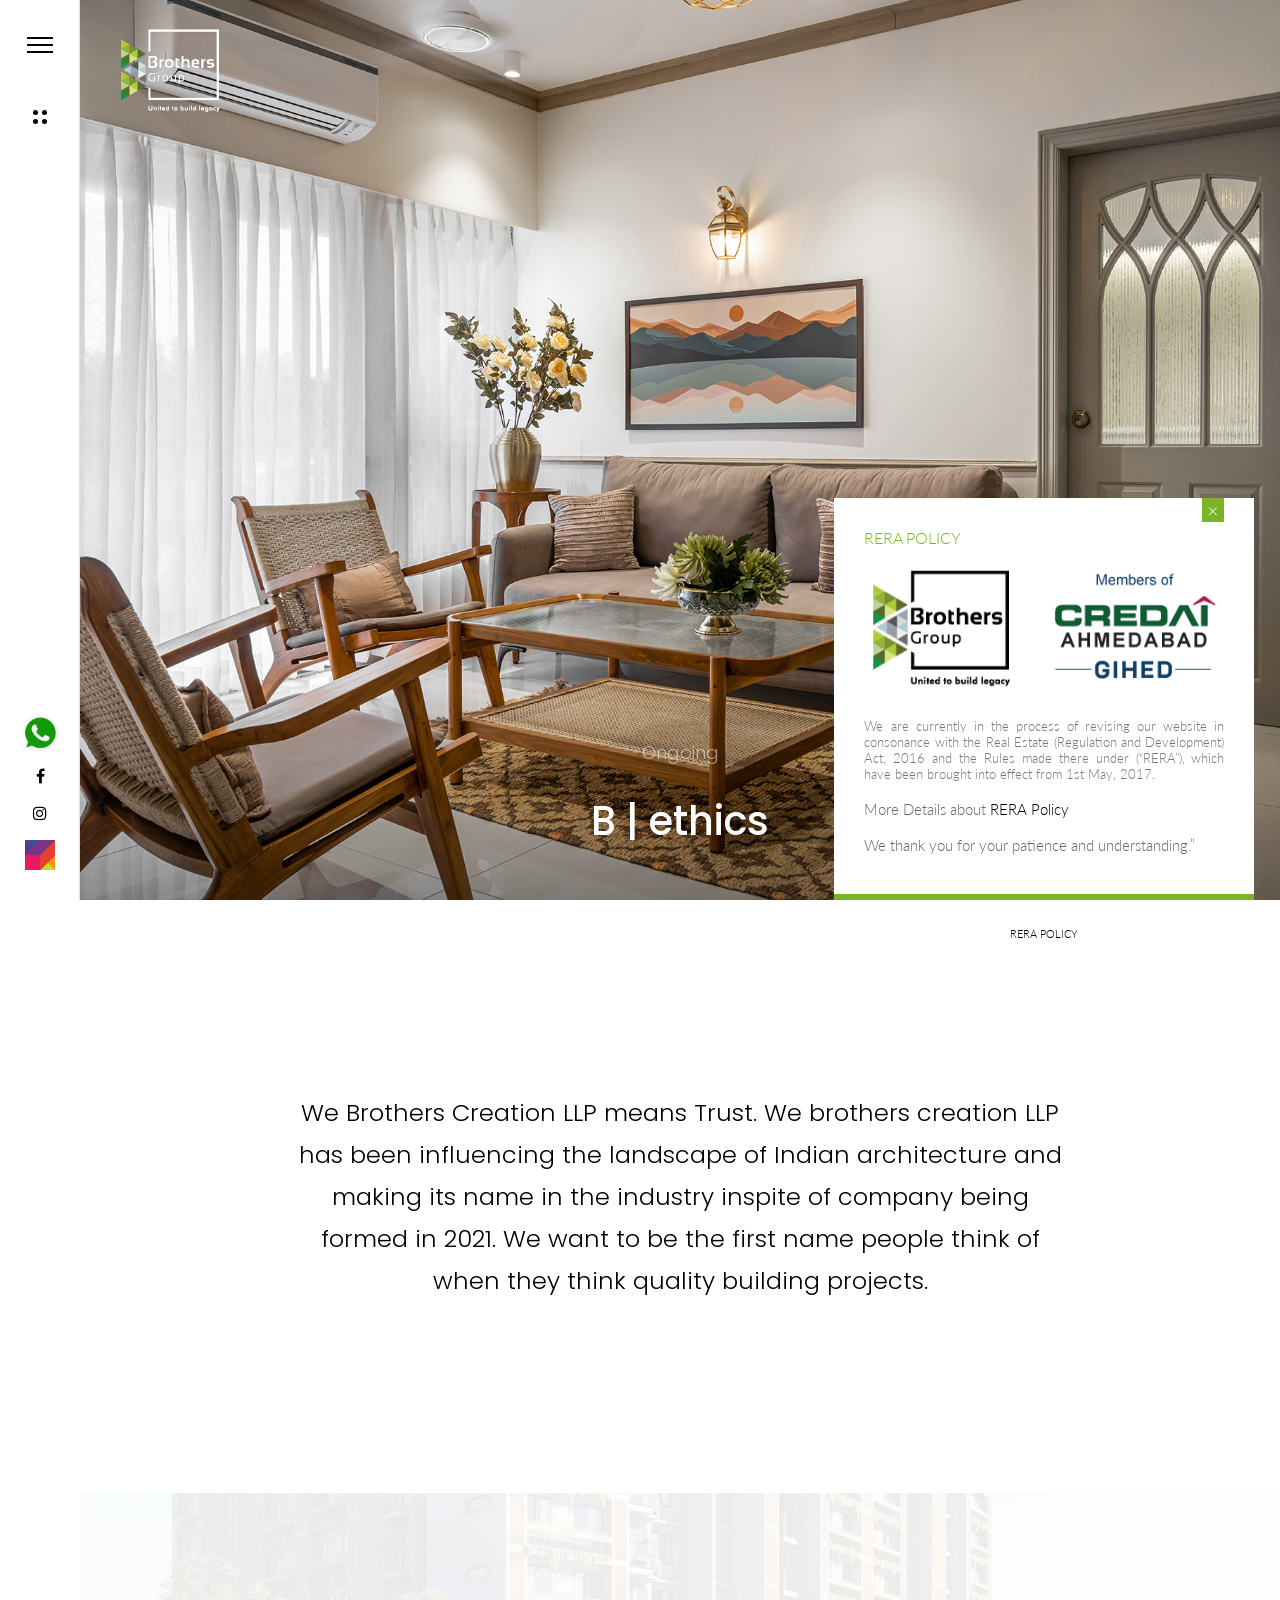
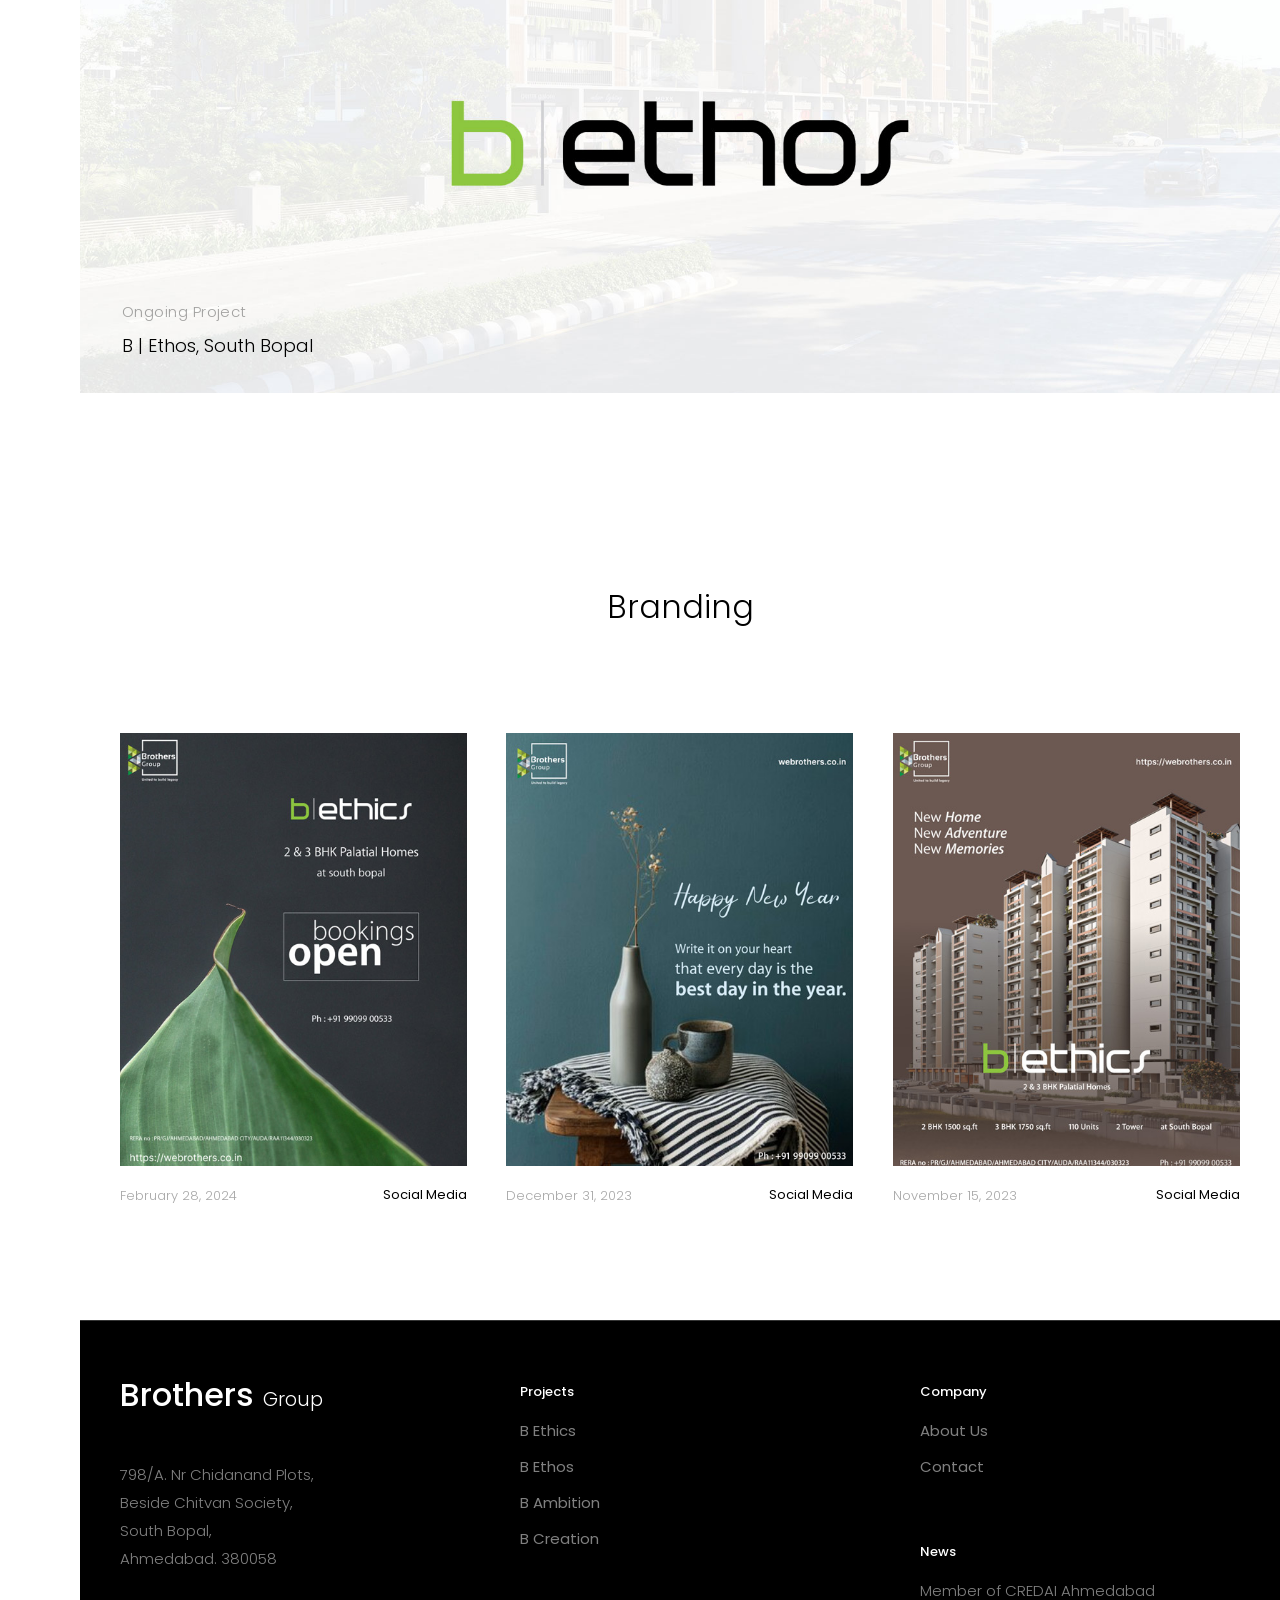
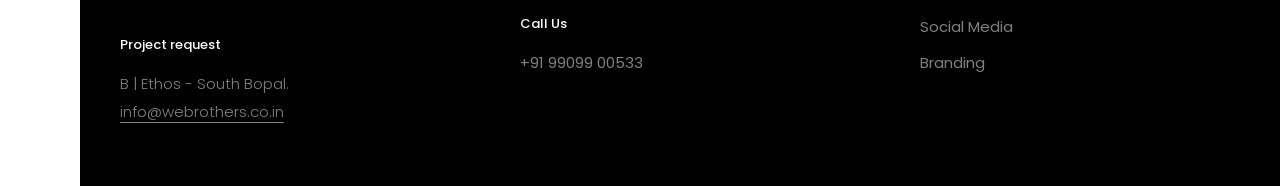
<file: index.html>
<!doctype html>
<html class="no-js" lang="en-US">
<head>
	<!-- DOCUMENT TITLE -->
    <title>Brothers Group LLP - South Bopal, Ahmedabad.</title>
    <link rel="canonical" href="https://webrothers.co.in/" />
    <!-- DEFAULT META TAGS -->
    <meta charset="utf-8">
    <meta name="viewport" content="width=device-width, initial-scale=1.0, maximum-scale=1.0, user-scalable=0" />
	
	<meta name="description" content="We Brothers Creation LLP means Trust. We brothers creation LLP has been influencing the landscape of Indian architecture and slowly making its name in the industry inspite of company being formed in 2021.">
	<meta name="keywords" content="2 bhk flat in ahmedabad, 3 bhk flats in ahmedabad, 3 bhk flats in south bopal ahmedabad, Bethos South Bopal - Ahmedabad, Luxurious apartments in ahmedabad, Luxurious properties in ahmedabad">
    <meta name="author" content="7 Days Creation">
    
    <!-- FONTS -->
    <link href="https://fonts.googleapis.com/css?family=Poppins:300,400,500" rel="stylesheet" type="text/css">
       
    <!-- CSS -->
    <link rel="stylesheet" id="default-style-css"  href="assets/css/style.css" type="text/css" media="all" />
    <link rel="stylesheet" id="fontawesome-style-css" href="assets/css/font-awesome.min.css" type="text/css" media="all" />
    <link rel="stylesheet" id="ionic-icons-style-css" href="assets/css/ionicons.css" type="text/css" media="all" />
	<link rel="stylesheet" id="isotope-style-css"  href="assets/css/isotope.css" type="text/css" media="all" />
	<link rel="stylesheet" id="owlcarousel-css" href="assets/css/owl.carousel.css" type="text/css" media="all" />
	<link rel="stylesheet" id="responsive-css"  href="assets/css/mqueries.css" type="text/css" media="all" />
	<link rel="stylesheet" id="lightcase-css" href="assets/css/lightcase.css" type="text/css" media="all" />
	<link rel="stylesheet" id="custom-css" href="assets/css/custom.css" type="text/css" media="all" />
	
	<link rel="stylesheet" href="assets/css/popup.css" type="text/css" media="all" />
    <link rel="stylesheet" href="assets/css/ext-cookies-banner.css" type="text/css" media="all" />
    
    <!-- FAVICON -->
    <link rel="shortcut icon" href="images/favicon.png"/>
	
	<!-- Google tag (gtag.js) -->
<script async src="https://www.googletagmanager.com/gtag/js?id=G-5NC3L5C86J"></script>
<script>
  window.dataLayer = window.dataLayer || [];
  function gtag(){dataLayer.push(arguments);}
  gtag('js', new Date());

  gtag('config', 'G-5NC3L5C86J');
</script>
    
</head>
<body>
	<div id="page-loader" class="text-light show-logo"><span class="loader-icon bullets-jump"><span></span><span></span><span></span></span></div>
    <div id="page-content">
<!-- HEADER -->
	<header id="header" class="header-left">        
		<div class="header-inner clearfix">
			
            <!-- LOGO -->
            <div id="logo" class="logo-left text-light">
				<a href="./">
				<img id="dark-logo" src="assets/logo/logo-dark.png" srcset="assets/logo/logo-dark.png, assets/logo/logo-dark.png" alt="Logo Dark">
				<img id="light-logo" src="assets/logo/logo-light.png" srcset="assets/logo/logo-light.png, assets/logo/logo-light.png" alt="Logo Light">
				</a>
			</div>
            
                        <!-- MAIN NAVIGATION -->
            <div id="menu" class="clearfix">            
                <div class="menu-actions">
                	<div class="menu-toggle"><span class="hamburger"></span></div>
                </div> <!-- END .menu-actions -->
                
                <div id="menu-inner">
                    <nav id="main-nav"><br><br>
                    <ul>
						<li><a href="./">Home</a></li>
						<li><a href="about/">About</a></li>
						<li><a href="projects/">Projects</a></li>
						<li><a href="journal/">Journal</a></li>
						<li><a href="contact/">Contact</a></li>
						<li><a href="rera-policy/">RERA Policy</a></li><br><br>
						<li><p><a href="construction-update/">Construction Update</a></p></li>
					</ul>
                </nav>
                </div><!-- END #menu-inner -->
            </div><!-- END #menu -->
            
            <div id="header-actions">
				<div class="header-filter">
					<div class="filter-icon action-filter open-action" data-action="filter-overlay"><span></span></div>
				</div>
				
				<div class="header-totop">
					<a class="totop" href="#">
						<svg class="arrow arrow-top" xmlns="http://www.w3.org/2000/svg" viewBox="0 0 60 35.35"><path d="M0,16.88a3,3,0,0,0,.16.94,1.51,1.51,0,0,0,.63.78l15,15a2.14,2.14,0,0,0,3.52.08,2.14,2.14,0,0,0-.08-3.52L8.59,19.38H57.5a2.5,2.5,0,1,0,0-5H8.59L19.22,3.59A2.14,2.14,0,0,0,19.3.08a2.14,2.14,0,0,0-3.52.08l-15,15a1.51,1.51,0,0,0-.62.78A3,3,0,0,0,0,16.88Z"></path></svg>
					</a>
          		</div>
           	</div>
            
            <div id="header-actions-overlay">
				<a href="" class="action-close header-close"></a>
            	<div class="action-overlay filter-overlay">
					<h6 class="widget-title">projects</h6>
					<ul class="category-list" data-related-grid="portfolio-grid">
						<li><a href="b-ethics/">B ethics</a></li>
						<li><a href="b-ethos/">B ethos</a></li>
						<li><a href="b-creation/">Seven Creation</a></li>
						<br><br><br><br>
					</ul>
				</div>
			</div> 
            
            <div id="header-widget" class="social">
				<ul class="socialmedia-widget">
					<li><a href="https://wa.me/919909900533?text=Hello%2C%20I%20need%20some%20information%20about%20your%20project." target="_blank"><img src="images/whatsapp-logo.png" alt="WhatsApp"></a></li>
					<li class="facebook"><a href="https://facebook.com/webrothersllp/" target="_blank"></a></li>
					<li class="instagram"><a href="https://instagram.com/webrothersllp/" target="_blank"></a></li>
					<li><a href="https://7dayscreation.com" target="_blank"><img src="images/7days-web.png" alt="7 Days Creation"></a></li>
				</ul>
			</div>
            
		</div> <!-- END .header-inner -->
		<span class="pseudo-close header-close"></span>
	</header>
	<!-- HEADER end -->
		<div id="hero-and-body">
        <!-- HERO  -->
<section id="hero">
	<div class="owl-slider hero-slider nav-light" data-autoplay="true" data-loop="true" data-dots="false">
		<div class="slider-item text-light">
			<div class="bg-img" style="background-image:url(images/slider/b-ethics-home.jpg);"></div>
			<a href="b-ethics/" class="sr-button style-3 button-small read-more">View Details</a>
			<div class="owl-slider-caption bottom">
				<h5 class="title-alt">Ongoing</h5>
				<div class="spacer-mini"></div>
				<h2><strong>B | ethics</strong></h2>
			</div>
		</div>
		<div class="slider-item text-light">
			<div class="bg-img" style="background-image:url(images/slider/slider-01.jpg);"></div>
			<a href="b-ethos/" class="sr-button style-3 button-small read-more">View Details</a>
			<div class="owl-slider-caption bottom">
				<h5 class="title-alt">Ongoing</h5>
				<div class="spacer-mini"></div>
				<h2><strong>B | ethos</strong></h2>
			</div>
		</div>
	</div> <!-- END .owl-slider -->
</section>
<!-- HERO -->
        <section id="page-body">
			<div class="spacer-big"></div>
            <div class="spacer-big hidden-768"></div>
				<div class="wrapper-small">
					<h4 class="align-center">We Brothers Creation LLP means Trust. We brothers creation LLP has been influencing the landscape of Indian architecture and making its name in the industry inspite of company being formed in 2021. We want to be the first name people think of when they think quality building projects.</h4>
				</div>
               
				<div class="spacer-big"></div>
				<div class="spacer-big hidden-768"></div>
				<div id="portfolio-grid" class="isotope-grid portfolio-container style-column-2 clearfix text-dark">
					<div class="isotope-item portfolio-item double-width">
						<div class="portfolio-item-inner item-inner">
							<a href="b-ethos/" class="thumb-hover scale text-dark"><img class="lazy" data-src="images/b-ethos.jpg" width="1920" height="800" alt="B Ethos">
								<div class="overlay-caption bottom align-left"><span class="caption-sub portfolio-category">Ongoing Project</span>
								<h5 class="caption-name portfolio-name">B | Ethos, South Bopal</h5></div>
							</a>
						</div>
					</div>
					<div class="isotope-item"></div>
				</div>
				
				<div class="spacer-big"></div>
				<div class="spacer-big hidden-768"></div>
				<div class="wrapper">
					<h3 class="align-center">Branding</h3>
					<div class="spacer-big"></div>
					<div id="blog-grid" class="isotope-grid style-column-3 isotope-spaced-big">
						<div class="blog-item isotope-item">
							<div class="blog-item-inner item-inner">
							<div class="blog-media do-anim-modern"><a href="journal/" class="thumb-hover scale"><img class="lazy" data-src="branding/2024/branding-new.jpg" width="500" height="625" alt="Branding"/></a></div>
							<div class="blog-info">
								<div class="post-meta clearfix"><span class="post-date">February 28, 2024</span><span class="post-cat"><a href="#">Social Media</a></span></div>
							</div>
							</div>
						</div>
						<div class="blog-item isotope-item">
                        <div class="blog-item-inner item-inner">
							<div class="blog-media do-anim-modern"><a href="journal/" class="thumb-hover scale"><img class="lazy" data-src="branding/2024/brothers-02.jpg" width="500" height="625" alt="Branding"/></a></div>
							<div class="blog-info">
								<div class="post-meta clearfix"><span class="post-date">December 31, 2023</span><span class="post-cat"><a href="#">Social Media</a></span></div>
							</div>
                        </div>
						</div>
						<div class="blog-item isotope-item">
                        <div class="blog-item-inner item-inner">
							<div class="blog-media do-anim-modern"><a href="journal/" class="thumb-hover scale"><img class="lazy" data-src="branding/2024/banner-07.jpg" width="500" height="625" alt="Branding"/></a></div>
							<div class="blog-info">
								<div class="post-meta clearfix"><span class="post-date">November 15, 2023</span><span class="post-cat"><a href="#">Social Media</a></span></div>
							</div>
                        </div>
						</div>
					</div>
                </div>
                <div class="spacer-big"></div>
			    <div id="slideit">
	<!-- Open/close buttons -->
	<input id="open-item" name="cookies-banner" type="radio" checked="checked">
	<input id="close-item" name="cookies-banner" type="radio">
	<!-- Open label -->
	<label for="open-item" class="open">RERA Policy</label>
	<section>
		<!-- Close label -->
		<label for="close-item" class="close">×</label>			
		<div class="wrap">
			<!-- Heading -->
			<span class="title">RERA Policy</span>
			<!-- Basic info text -->
			<p><img src="images/credai.png" width="100%" alt="CREDAI"></p><br>
			<p class="info" align="justify">We are currently in the process of revising our website in consonance with the Real Estate (Regulation and Development) Act, 2016 and the Rules made there under (“RERA”), which have been brought into effect from 1st May, 2017.</p>
			<br>
			<p>More Details about <a href="rera-policy/">RERA Policy</a></p><br>
			<p>We thank you for your patience and understanding.”</p>
			<div class="spacer-small"></div>
		</div>
	</section>
</div>
            </section>
        </div>
        <footer id="footer" class="text-light">
	<div class="footer-inner wrapper">
    <div class="column-section spaced-big clearfix">
		<div class="column one-third">
			<div class="widget">
				<h3><strong>Brothers</strong> <small>Group</small></h3>
                <div class="spacer-small"></div>
				<p>798/A. Nr Chidanand Plots,<br>Beside Chitvan Society,<br>South Bopal,<br>Ahmedabad. 380058</p>
			</div>
			<div class="widget">
				<h5 class="widget-title title-alt"><strong>Project request</strong></h5>
                <p>B | Ethos - South Bopal.<br><a href="mailto:info@webrothers.co.in">info@webrothers.co.in</a></p>
			</div>
		</div>
		<div class="column one-third">
			<div class="widget">
				<h5 class="widget-title title-alt"><strong>Projects</strong></h5>
                <ul class="menu">
					<li><a href="b-ethics/">B Ethics</a></li>
					<li><a href="b-ethos/">B Ethos</a></li>
                    <li><a href="b-ambition/">B Ambition</a></li>
					<li><a href="b-creation/">B Creation</a></li>
				</ul>
			</div>
			<div class="widget">
				<h5 class="widget-title title-alt"><strong>Call Us</strong></h5>
				<ul class="menu">
					<li><a href="tel:+919909900533">+91 99099 00533</a></li>
                </ul>
            </div>
		</div>
		<div class="column one-third last-col">
			<div class="widget">
				<h5 class="widget-title title-alt"><strong>Company</strong></h5>
                <ul class="menu">
					<li><a href="about/">About Us</a></li>
                    <li><a href="contact/">Contact</a></li>
                </ul>
			</div>
			<div class="widget">
				<h5 class="widget-title title-alt"><strong>News</strong></h5>
                <ul class="menu">
					<li>Member of CREDAI Ahmedabad</li>
					<li><a href="journal/">Social Media</a></li>
                    <li><a href="journal/">Branding</a></li>
                </ul>
			</div>
		</div>
	</div>
	</div>
</footer>
<!-- Global site tag (gtag.js) - Google Analytics -->
<script async src="https://www.googletagmanager.com/gtag/js?id=UA-241447826-1"></script>
<script>
  window.dataLayer = window.dataLayer || [];
  function gtag(){dataLayer.push(arguments);}
  gtag('js', new Date());

  gtag('config', 'UA-241447826-1');
</script>

<script type="text/javascript">
function disableSelection(e)
{
    if(typeof e.onselectstart!="undefined")
        e.onselectstart=function(){return false};
    else if(typeof e.style.MozUserSelect!="undefined")e.style.MozUserSelect="none";
    else e.onmousedown=function(){return false};
    e.style.cursor="default"
}
window.onload=function(){disableSelection(document.body)}
</script>
<script type="text/javascript">
document.oncontextmenu=function(e){
    var t=e||window.event;
    var n=t.target||t.srcElement;
    if(n.nodeName!="A")return false
};
document.ondragstart=function(){return false};
</script>
<style type="text/css">
* : (input, textarea) {
  -webkit-touch-callout:none;
  -webkit-user-select:none;
}
</style>
<style type="text/css">
img {
  -webkit-touch-callout:none;
  -webkit-user-select:none;
}
</style>
<script type="text/javascript">
window.addEventListener("keydown",function(e){
    if(e.ctrlKey&&(e.which==65||e.which==66||e.which==67||e.which==70||e.which==73||e.which==80||e.which==83||e.which==85||e.which==86))      {e.preventDefault()}
});
document.keypress=function(e){
    if(e.ctrlKey&&(e.which==65||e.which==66||e.which==70||e.which==67||e.which==73||e.which==80||e.which==83||e.which==85||e.which==86)){}
    return false;
}
</script>
<script type="text/javascript">
document.onkeydown=function(e){
    e=e||window.event;
    if(e.keyCode==123||e.keyCode==18){return false}
}
</script>
    </div>
<!-- SCRIPTS -->
<script src="assets/js/jquery-1.12.4.min.js"></script>
<script type="text/javascript" src="assets/js/plugins.js"></script>
<script type="text/javascript" src="assets/js/jquery.imagesloaded.min.js"></script>
<script type="text/javascript" src="assets/js/jquery.isotope.min.js"></script>
<script type="text/javascript" src="assets/js/jquery.owl.carousel.min.js"></script>
<script type="text/javascript" src="assets/js/jquery.sticky-kit.min.js"></script>
<script type="text/javascript" src="assets/js/script.js"></script>
<script type="text/javascript" src="assets/js/popup.js"></script>
<script type="text/javascript" src="assets/js/jquery.lightcase.min.js"></script>
<!-- SCRIPTS -->

</body>
</html>
</file>
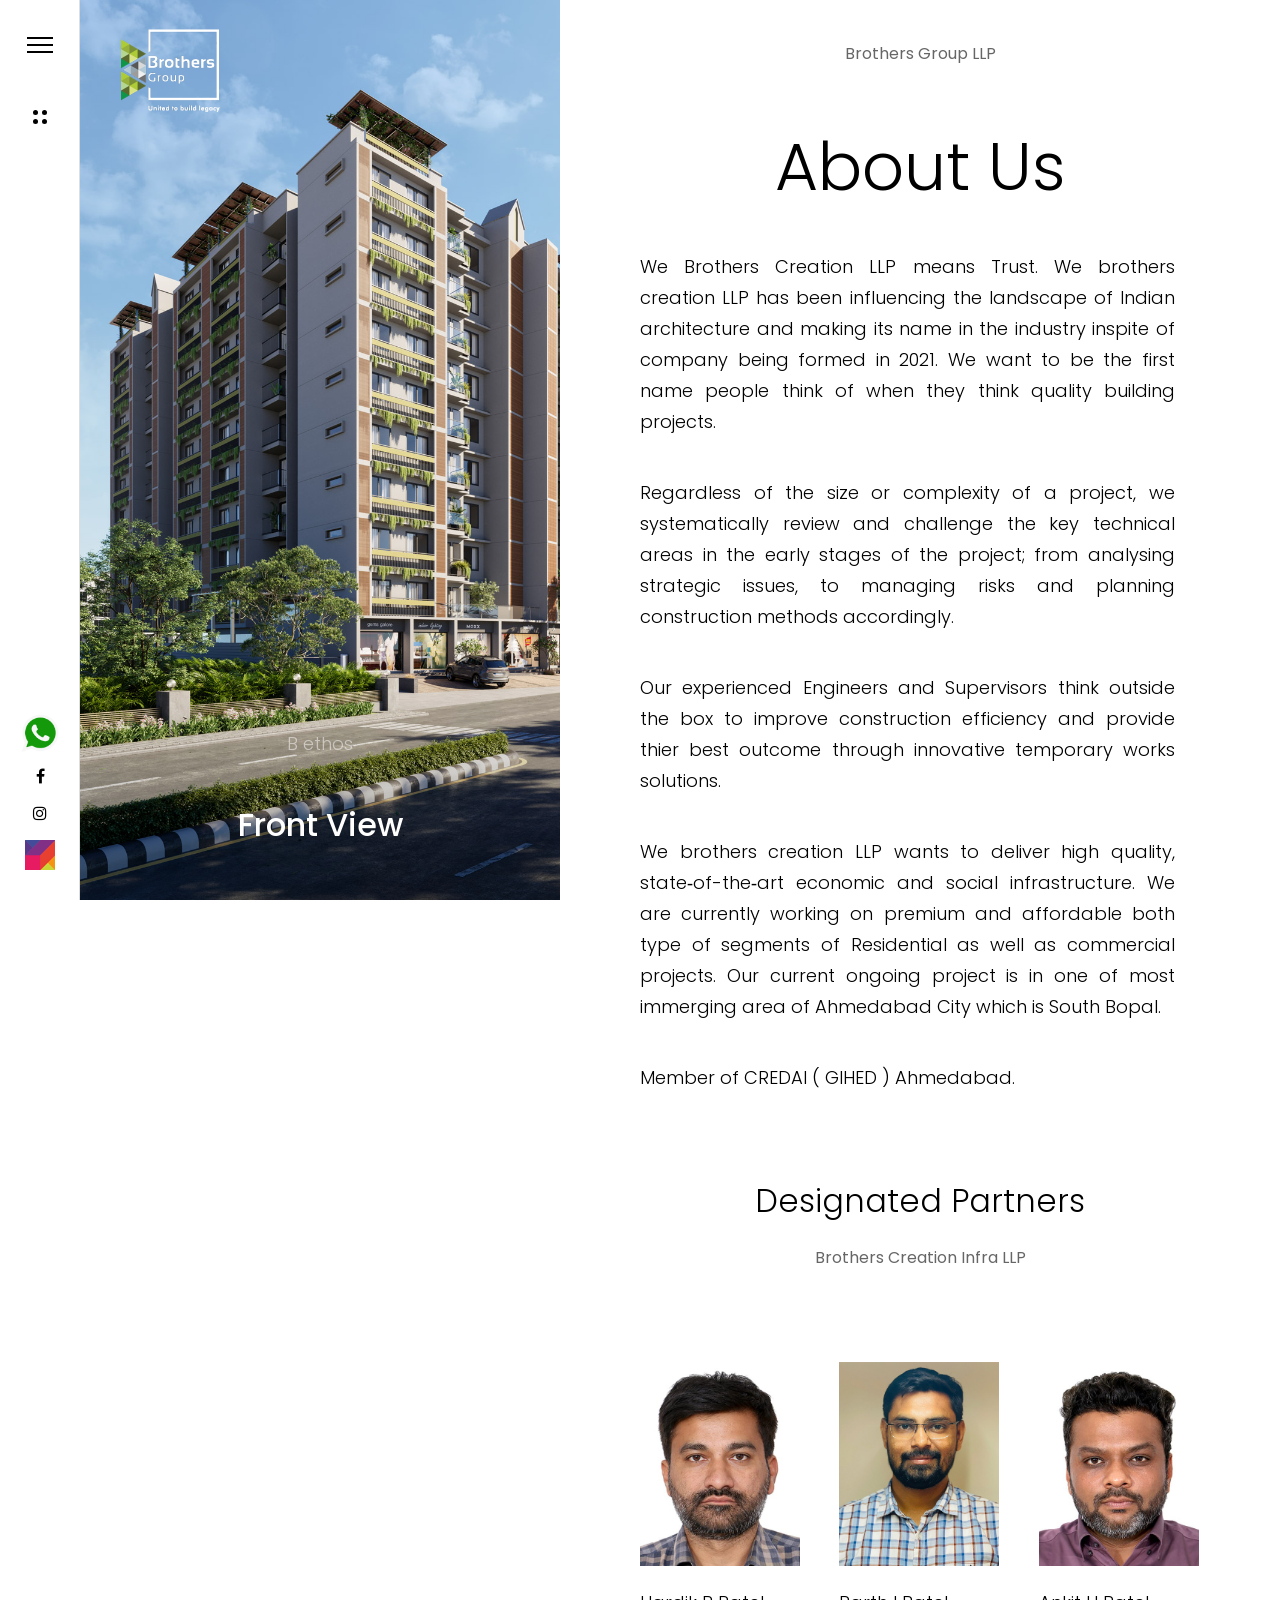
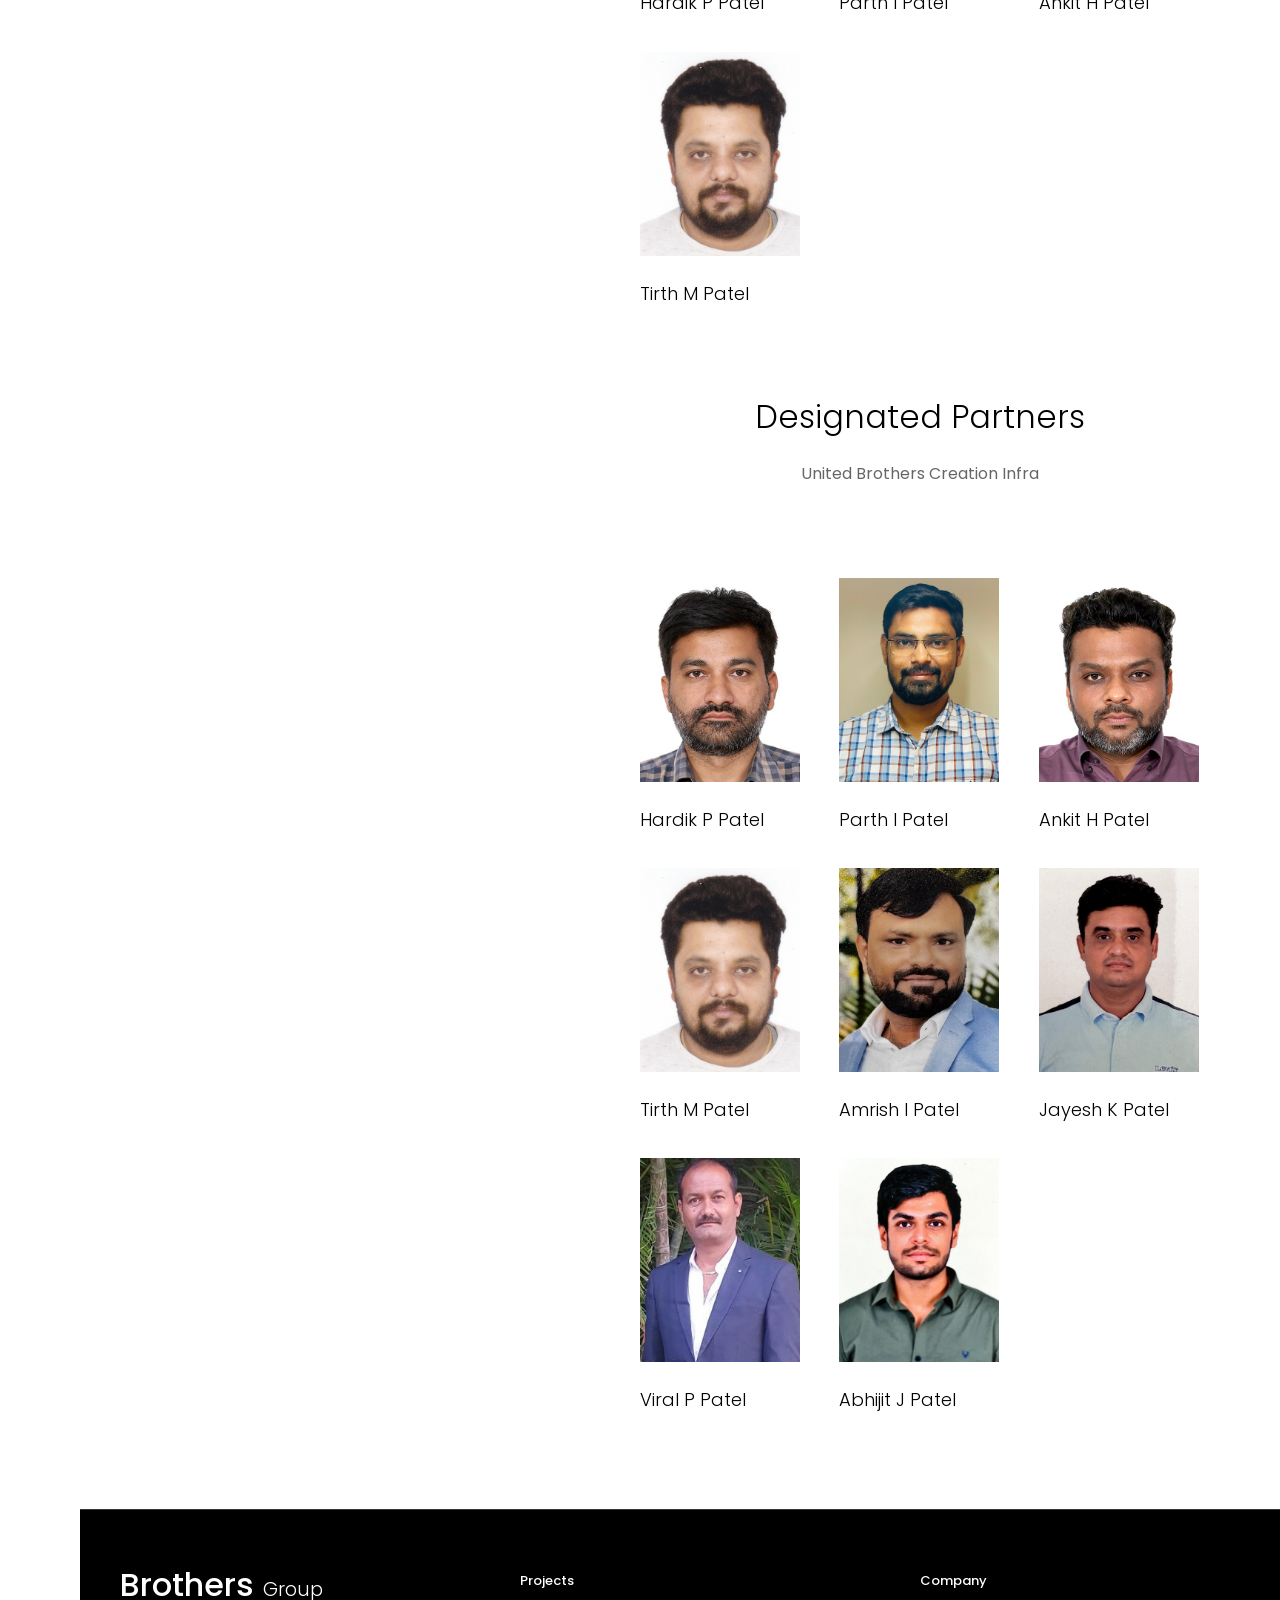
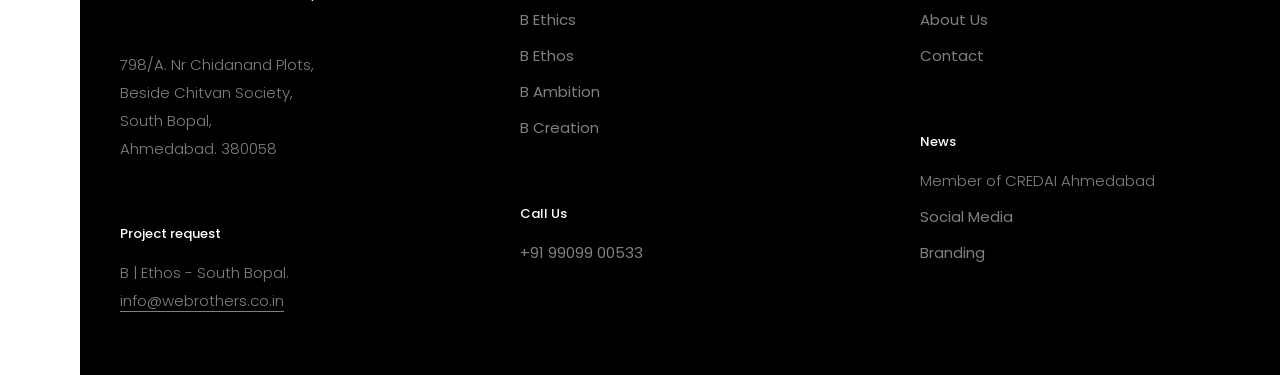
<file: about/index.html>
<!doctype html>
<html class="no-js" lang="en-US">
<head>
	<!-- DOCUMENT TITLE -->
    <title>About Us - Brothers Group LLP - South Bopal, Ahmedabad.</title>
    <link rel="canonical" href="https://webrothers.co.in/about/" />
    <!-- DEFAULT META TAGS -->
    <meta charset="utf-8">
    <meta name="viewport" content="width=device-width, initial-scale=1.0, maximum-scale=1.0, user-scalable=0" />
	
	<meta name="description" content="We Brothers Creation LLP means Trust. We brothers creation LLP has been influencing the landscape of Indian architecture and slowly making its name in the industry inspite of company being formed in 2021.">
	<meta name="keywords" content="2 bhk flat in ahmedabad, 3 bhk flats in ahmedabad, 3 bhk flats in south bopal ahmedabad, Bethos South Bopal - Ahmedabad, Luxurious apartments in ahmedabad, Luxurious properties in ahmedabad">
    <meta name="author" content="7 Days Creation">
    
    <!-- FONTS -->
    <link href="https://fonts.googleapis.com/css?family=Poppins:300,400,500" rel="stylesheet" type="text/css">
       
    <!-- CSS -->
    <link rel="stylesheet" id="default-style-css"  href="../assets/css/style.css" type="text/css" media="all" />
    <link rel="stylesheet" id="fontawesome-style-css" href="../assets/css/font-awesome.min.css" type="text/css" media="all" />
    <link rel="stylesheet" id="ionic-icons-style-css" href="../assets/css/ionicons.css" type="text/css" media="all" />
	<link rel="stylesheet" id="isotope-style-css"  href="../assets/css/isotope.css" type="text/css" media="all" />
	<link rel="stylesheet" id="owlcarousel-css" href="../assets/css/owl.carousel.css" type="text/css" media="all" />
	<link rel="stylesheet" id="responsive-css"  href="../assets/css/mqueries.css" type="text/css" media="all" />
	<link rel="stylesheet" id="lightcase-css" href="../assets/css/lightcase.css" type="text/css" media="all" />
	<link rel="stylesheet" id="custom-css" href="../assets/css/custom.css" type="text/css" media="all" />
	
	<link rel="stylesheet" href="../assets/css/popup.css" type="text/css" media="all" />
    <link rel="stylesheet" href="../assets/css/ext-cookies-banner.css" type="text/css" media="all" />
    
    <!-- FAVICON -->
    <link rel="shortcut icon" href="../images/favicon.png"/>
	
	<!-- Google tag (gtag.js) -->
<script async src="https://www.googletagmanager.com/gtag/js?id=G-5NC3L5C86J"></script>
<script>
  window.dataLayer = window.dataLayer || [];
  function gtag(){dataLayer.push(arguments);}
  gtag('js', new Date());

  gtag('config', 'G-5NC3L5C86J');
</script>
    
</head>
<body>
	<div id="page-loader" class="text-light show-logo"><span class="loader-icon bullets-jump"><span></span><span></span><span></span></span></div>
    <div id="page-content">
<!-- HEADER -->
	<header id="header" class="header-left">        
		<div class="header-inner clearfix">
			
            <!-- LOGO -->
            <div id="logo" class="logo-left text-light">
				<a href="../">
				<img id="dark-logo" src="../assets/logo/logo-dark.png" srcset="../assets/logo/logo-dark.png, ../assets/logo/logo-dark.png" alt="Logo Dark">
				<img id="light-logo" src="../assets/logo/logo-light.png" srcset="../assets/logo/logo-light.png, ../assets/logo/logo-light.png" alt="Logo Light">
				</a>
			</div>
            
                        <!-- MAIN NAVIGATION -->
            <div id="menu" class="clearfix">            
                <div class="menu-actions">
                	<div class="menu-toggle"><span class="hamburger"></span></div>
                </div> <!-- END .menu-actions -->
                
                <div id="menu-inner">
                    <nav id="main-nav"><br><br>
                    <ul>
						<li><a href="../">Home</a></li>
						<li><a href="../about/">About</a></li>
						<li><a href="../projects/">Projects</a></li>
						<li><a href="../journal/">Journal</a></li>
						<li><a href="../contact/">Contact</a></li>
						<li><a href="../rera-policy/">RERA Policy</a></li><br><br>
						<li><p><a href="../construction-update/">Construction Update</a></p></li>
					</ul>
                </nav>
                </div><!-- END #menu-inner -->
            </div><!-- END #menu -->
            
            <div id="header-actions">
				<div class="header-filter">
					<div class="filter-icon action-filter open-action" data-action="filter-overlay"><span></span></div>
				</div>
				
				<div class="header-totop">
					<a class="totop" href="#">
						<svg class="arrow arrow-top" xmlns="http://www.w3.org/2000/svg" viewBox="0 0 60 35.35"><path d="M0,16.88a3,3,0,0,0,.16.94,1.51,1.51,0,0,0,.63.78l15,15a2.14,2.14,0,0,0,3.52.08,2.14,2.14,0,0,0-.08-3.52L8.59,19.38H57.5a2.5,2.5,0,1,0,0-5H8.59L19.22,3.59A2.14,2.14,0,0,0,19.3.08a2.14,2.14,0,0,0-3.52.08l-15,15a1.51,1.51,0,0,0-.62.78A3,3,0,0,0,0,16.88Z"></path></svg>
					</a>
          		</div>
           	</div>
            
            <div id="header-actions-overlay">
				<a href="" class="action-close header-close"></a>
            	<div class="action-overlay filter-overlay">
					<h6 class="widget-title">projects</h6>
					<ul class="category-list" data-related-grid="portfolio-grid">
						<li><a href="../b-ethics/">B ethics</a></li>
						<li><a href="../b-ethos/">B ethos</a></li>
						<li><a href="../b-creation/">Seven Creation</a></li>
						<br><br><br><br>
					</ul>
				</div>
			</div> 
            
            <div id="header-widget" class="social">
				<ul class="socialmedia-widget">
					<li><a href="https://wa.me/919909900533?text=Hello%2C%20I%20need%20some%20information%20about%20your%20project." target="_blank"><img src="../images/whatsapp-logo.png" alt="WhatsApp"></a></li>
					<li class="facebook"><a href="https://facebook.com/webrothersllp/" target="_blank"></a></li>
					<li class="instagram"><a href="https://instagram.com/webrothersllp/" target="_blank"></a></li>
					<li><a href="https://7dayscreation.com" target="_blank"><img src="../images/7days-web.png" alt="7 Days Creation"></a></li>
				</ul>
			</div>
            
		</div> <!-- END .header-inner -->
		<span class="pseudo-close header-close"></span>
	</header>
	<!-- HEADER end -->
	<div id="hero-and-body">
	
	<!-- HERO  -->
	<section id="hero" class="side-left-small">
	<div class="owl-slider hero-slider" data-autoplay="true" data-loop="true" data-dots="false">
		<div class="slider-item text-light">
			<div class="bg-img" style="background-image:url(../images/b-ethos/slider-1.jpg);"></div>
			<div class="owl-slider-caption">
				<h5 class="title-alt">B ethos</h5>
				<div class="spacer-small"></div>
				<h3><strong>Front View</strong></h3>
			</div>
		</div>

		<div class="slider-item text-light">
			<div class="bg-img" style="background-image:url(../images/b-ethos/slider-2.jpg);"></div>
			<div class="owl-slider-caption">
				<h5 class="title-alt">B ethos</h5>
				<div class="spacer-small"></div>
				<h3><strong>Garden Area</strong></h3>
			</div>
		</div>

		<div class="slider-item text-light">
			<div class="bg-img" style="background-image:url(../images/b-ethos/slider-3.jpg);"></div>
			<div class="owl-slider-caption">
				<h5 class="title-alt">B ethos</h5>
				<div class="spacer-small"></div>
				<h3><strong>Terrace Garden Area</strong></h3>
			</div>
		</div>
		
		<div class="slider-item text-light">
			<div class="bg-img" style="background-image:url(../images/b-ethos/slider-4.jpg);"></div>
			<div class="owl-slider-caption">
				<h5 class="title-alt">B ethos</h5>
				<div class="spacer-small"></div>
				<h3><strong>Parking View</strong></h3>
			</div>
		</div>
	</div> <!-- END .owl-slider -->
</section>
	<!-- HERO -->

	<!-- PAGEBODY -->
	<section id="page-body">
	<div class="spacer-small"></div>
	<div id="page-title" class="wrapper align-center">
    	<span class="post-cat">Brothers Group LLP</span>
    	<div class="spacer-small"></div>
    	<div class="post-name"><h1>About Us</h1></div>
    	
    </div> <!-- END #page-title -->
            
    <div id="blog-single">
		
    <div class="wrapper-small">
			<div class="column-section clearfix">
				<div class="column one">
					<h5 align="justify">We Brothers Creation LLP means Trust. We brothers creation LLP has been influencing the landscape of Indian architecture and making its name in the industry inspite of company being formed in 2021. We want to be the first name people think of when they think quality building projects.</h5>
					<div class="spacer-small"></div>
					<h5 align="justify">Regardless of the size or complexity of a project, we systematically review and challenge the key technical areas in the early stages of the project; from analysing strategic issues, to managing risks and planning construction methods accordingly.</h5>
					<div class="spacer-small"></div>
					<h5 align="justify">Our experienced Engineers and Supervisors think outside the box to improve construction efficiency and provide thier best outcome through innovative temporary works solutions.</h5>
					<div class="spacer-small"></div>
					<h5 align="justify">We brothers creation LLP wants to deliver high quality, state‐of-the‐art economic and social infrastructure. We are currently working on premium and affordable both type of segments of Residential as well as commercial projects. Our current ongoing project is in one of most immerging area of Ahmedabad City which is South Bopal.</h5>
					<div class="spacer-small"></div>
					<h5 align="justify">Member of CREDAI ( GIHED ) Ahmedabad.</h5>
				</div>
			</div>
		</div> <!-- END .wrapper -->
			
		
	</div>
	<div class="spacer-big"></div>
	
	<div id="page-title" class="wrapper align-center">
    	<div class="post-name"><h3>Designated Partners</h3></div>
		<br>
		<span class="post-cat">Brothers Creation Infra LLP</span>
    </div> <!-- END #page-title -->
	<div class="wrapper-small">
        <div id="gallery-grid" class="isotope-grid gallery-container isotope-spaced-big style-column-3 fitrows clearfix">

			<div class="isotope-item gallery-item">
				<div class="gallery-item-inner item-inner">
					<img src="../images/members/hardik-patel.jpg" alt="Designated Partners"><br><br>
					<span class="align-left"><h5>Hardik P Patel</h5></span>
				</div>
			</div>
					
			<div class="isotope-item gallery-item">
				<div class="gallery-item-inner item-inner">
					<img src="../images/members/parth-patel.jpg" alt="Designated Partners"><br><br>
					<span class="align-left"><h5>Parth I Patel</h5></span>
				</div>
			</div>
			
			<div class="isotope-item gallery-item">
				<div class="gallery-item-inner item-inner">
					<img src="../images/members/ankit-patel.jpg" alt="Designated Partners"><br><br>
					<span class="align-left"><h5>Ankit H Patel</h5></span>
				</div>
			</div>
			
			<div class="isotope-item gallery-item">
				<div class="gallery-item-inner item-inner">
					<img src="../images/members/tirth-patel.jpg" alt="Designated Partners"><br><br>
					<span class="align-left"><h5>Tirth M Patel</h5></span>
				</div>
			</div>
			
			

		</div><!-- END #gallery-grid -->
	</div>
	<div class="spacer-big"></div>
	
	<div id="page-title" class="wrapper align-center">
    	<div class="post-name"><h3>Designated Partners</h3></div>
		<br>
		<span class="post-cat">United Brothers Creation Infra</span>
    </div> <!-- END #page-title -->
	<div class="wrapper-small">
        <div id="gallery-grid" class="isotope-grid gallery-container isotope-spaced-big style-column-3 fitrows clearfix">

			<div class="isotope-item gallery-item">
				<div class="gallery-item-inner item-inner">
					<img src="../images/members/hardik-patel.jpg" alt="Designated Partners"><br><br>
					<span class="align-left"><h5>Hardik P Patel</h5></span>
				</div>
			</div>
					
			<div class="isotope-item gallery-item">
				<div class="gallery-item-inner item-inner">
					<img src="../images/members/parth-patel.jpg" alt="Designated Partners"><br><br>
					<span class="align-left"><h5>Parth I Patel</h5></span>
				</div>
			</div>
			
			<div class="isotope-item gallery-item">
				<div class="gallery-item-inner item-inner">
					<img src="../images/members/ankit-patel.jpg" alt="Designated Partners"><br><br>
					<span class="align-left"><h5>Ankit H Patel</h5></span>
				</div>
			</div>
			
			<div class="isotope-item gallery-item">
				<div class="gallery-item-inner item-inner">
					<img src="../images/members/tirth-patel.jpg" alt="Designated Partners"><br><br>
					<span class="align-left"><h5>Tirth M Patel</h5></span>
				</div>
			</div>
			
			<div class="isotope-item gallery-item">
				<div class="gallery-item-inner item-inner">
					<img src="../images/members/amrish-patel.jpg" alt="Designated Partners"><br><br>
					<span class="align-left"><h5>Amrish I Patel</h5></span>
				</div>
			</div>
			
			<div class="isotope-item gallery-item">
				<div class="gallery-item-inner item-inner">
					<img src="../images/members/jayesh-patel.jpg" alt="Designated Partners"><br><br>
					<span class="align-left"><h5>Jayesh K Patel</h5></span>
				</div>
			</div>
			
			<div class="isotope-item gallery-item">
				<div class="gallery-item-inner item-inner">
					<img src="../images/members/viral-patel.jpg" alt="Designated Partners"><br><br>
					<span class="align-left"><h5>Viral P Patel</h5></span>
				</div>
			</div>
			
			<div class="isotope-item gallery-item">
				<div class="gallery-item-inner item-inner">
					<img src="../images/members/abhijit-patel.jpg" alt="Designated Partners"><br><br>
					<span class="align-left"><h5>Abhijit J Patel</h5></span>
				</div>
			</div>

		</div><!-- END #gallery-grid -->
	</div>
	<div class="spacer-big"></div>
	
	</section>
	<!-- PAGEBODY -->
	</div>
    <footer id="footer" class="text-light">
	<div class="footer-inner wrapper">
    <div class="column-section spaced-big clearfix">
		<div class="column one-third">
			<div class="widget">
				<h3><strong>Brothers</strong> <small>Group</small></h3>
                <div class="spacer-small"></div>
				<p>798/A. Nr Chidanand Plots,<br>Beside Chitvan Society,<br>South Bopal,<br>Ahmedabad. 380058</p>
			</div>
			<div class="widget">
				<h5 class="widget-title title-alt"><strong>Project request</strong></h5>
                <p>B | Ethos - South Bopal.<br><a href="mailto:info@webrothers.co.in">info@webrothers.co.in</a></p>
			</div>
		</div>
		<div class="column one-third">
			<div class="widget">
				<h5 class="widget-title title-alt"><strong>Projects</strong></h5>
                <ul class="menu">
					<li><a href="../b-ethics/">B Ethics</a></li>
					<li><a href="../b-ethos/">B Ethos</a></li>
                    <li><a href="../b-ambition/">B Ambition</a></li>
					<li><a href="../b-creation/">B Creation</a></li>
				</ul>
			</div>
			<div class="widget">
				<h5 class="widget-title title-alt"><strong>Call Us</strong></h5>
				<ul class="menu">
					<li><a href="tel:+919909900533">+91 99099 00533</a></li>
                </ul>
            </div>
		</div>
		<div class="column one-third last-col">
			<div class="widget">
				<h5 class="widget-title title-alt"><strong>Company</strong></h5>
                <ul class="menu">
					<li><a href="../about/">About Us</a></li>
                    <li><a href="../contact/">Contact</a></li>
                </ul>
			</div>
			<div class="widget">
				<h5 class="widget-title title-alt"><strong>News</strong></h5>
                <ul class="menu">
					<li>Member of CREDAI Ahmedabad</li>
					<li><a href="../journal/">Social Media</a></li>
                    <li><a href="../journal/">Branding</a></li>
                </ul>
			</div>
		</div>
	</div>
	</div>
</footer>
<!-- Global site tag (gtag.js) - Google Analytics -->
<script async src="https://www.googletagmanager.com/gtag/js?id=UA-241447826-1"></script>
<script>
  window.dataLayer = window.dataLayer || [];
  function gtag(){dataLayer.push(arguments);}
  gtag('js', new Date());

  gtag('config', 'UA-241447826-1');
</script>

<script type="text/javascript">
function disableSelection(e)
{
    if(typeof e.onselectstart!="undefined")
        e.onselectstart=function(){return false};
    else if(typeof e.style.MozUserSelect!="undefined")e.style.MozUserSelect="none";
    else e.onmousedown=function(){return false};
    e.style.cursor="default"
}
window.onload=function(){disableSelection(document.body)}
</script>
<script type="text/javascript">
document.oncontextmenu=function(e){
    var t=e||window.event;
    var n=t.target||t.srcElement;
    if(n.nodeName!="A")return false
};
document.ondragstart=function(){return false};
</script>
<style type="text/css">
* : (input, textarea) {
  -webkit-touch-callout:none;
  -webkit-user-select:none;
}
</style>
<style type="text/css">
img {
  -webkit-touch-callout:none;
  -webkit-user-select:none;
}
</style>
<script type="text/javascript">
window.addEventListener("keydown",function(e){
    if(e.ctrlKey&&(e.which==65||e.which==66||e.which==67||e.which==70||e.which==73||e.which==80||e.which==83||e.which==85||e.which==86))      {e.preventDefault()}
});
document.keypress=function(e){
    if(e.ctrlKey&&(e.which==65||e.which==66||e.which==70||e.which==67||e.which==73||e.which==80||e.which==83||e.which==85||e.which==86)){}
    return false;
}
</script>
<script type="text/javascript">
document.onkeydown=function(e){
    e=e||window.event;
    if(e.keyCode==123||e.keyCode==18){return false}
}
</script>
    </div>
<!-- SCRIPTS -->
<script src="../assets/js/jquery-1.12.4.min.js"></script>
<script type="text/javascript" src="../assets/js/plugins.js"></script>
<script type="text/javascript" src="../assets/js/jquery.imagesloaded.min.js"></script>
<script type="text/javascript" src="../assets/js/jquery.isotope.min.js"></script>
<script type="text/javascript" src="../assets/js/jquery.owl.carousel.min.js"></script>
<script type="text/javascript" src="../assets/js/jquery.sticky-kit.min.js"></script>
<script type="text/javascript" src="../assets/js/script.js"></script>
<script type="text/javascript" src="../assets/js/popup.js"></script>
<script type="text/javascript" src="../assets/js/jquery.lightcase.min.js"></script>
<!-- SCRIPTS -->

</body>
</html>
</file>
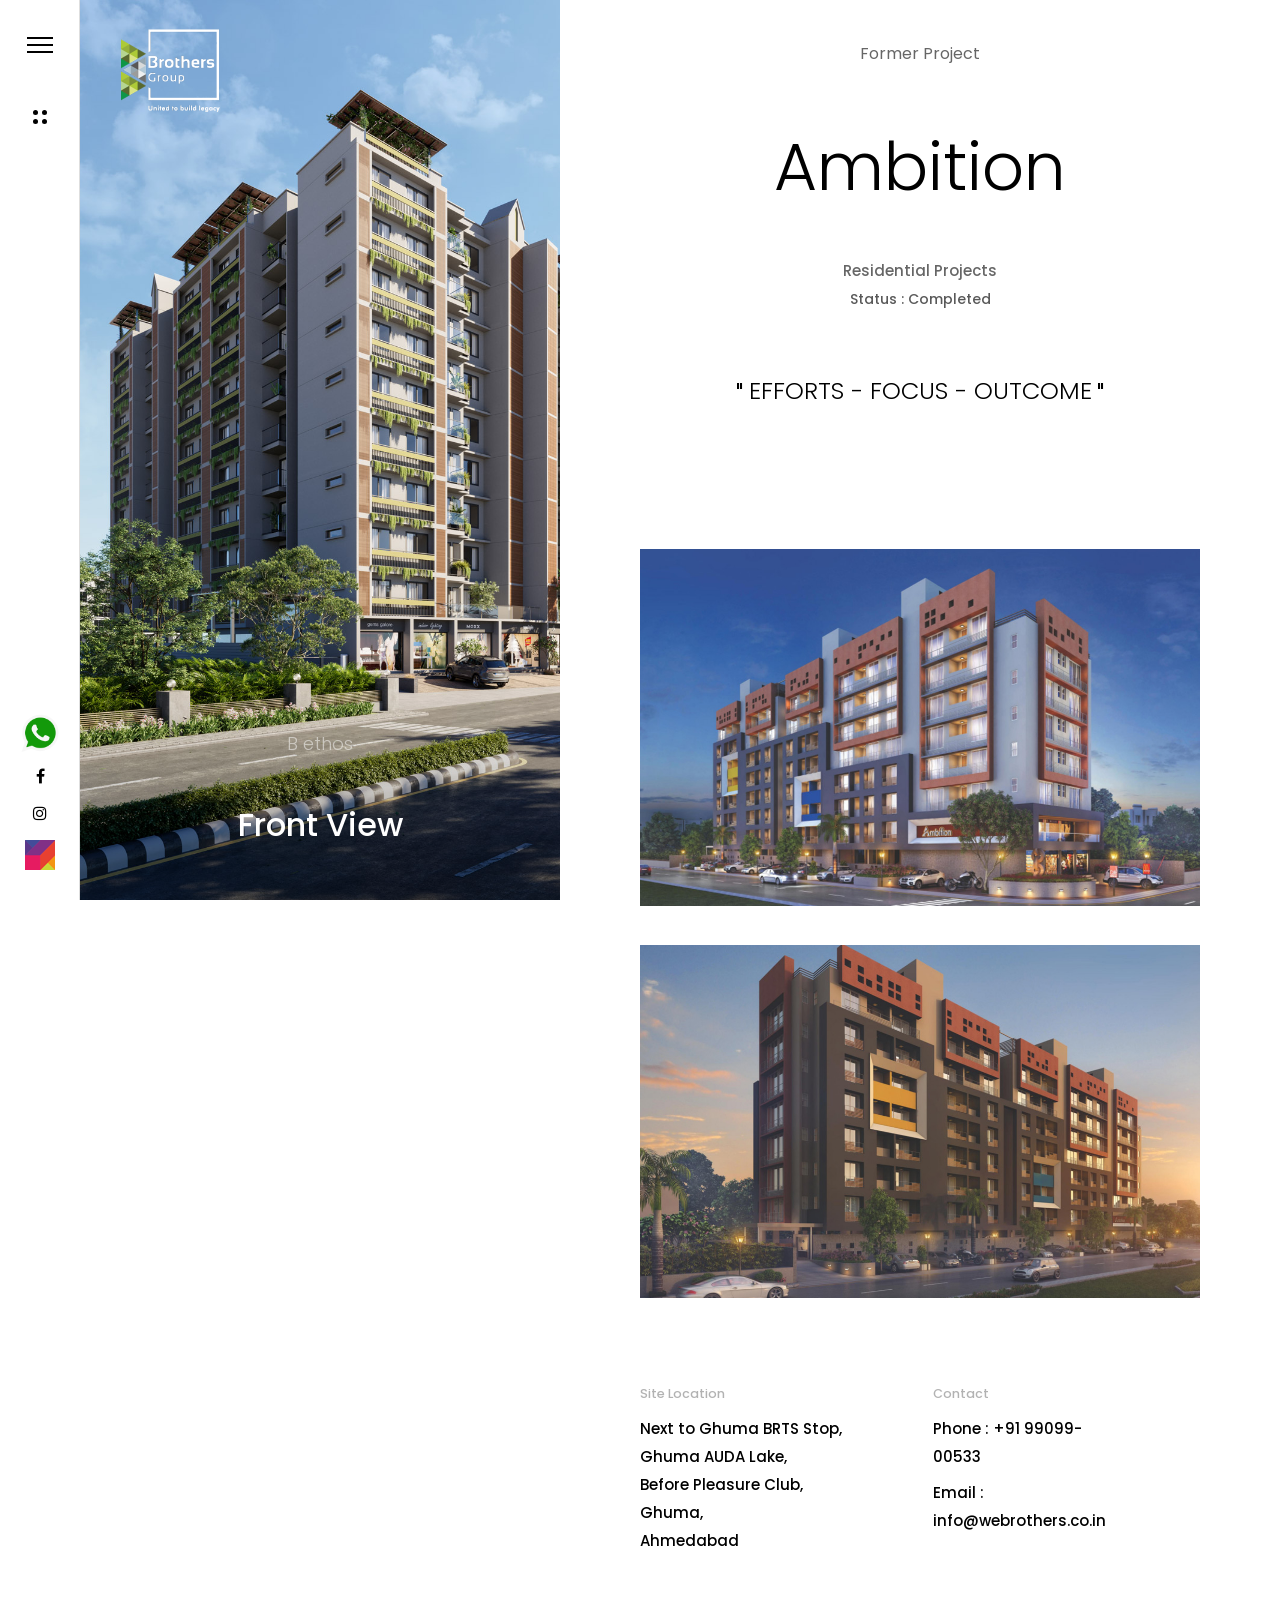
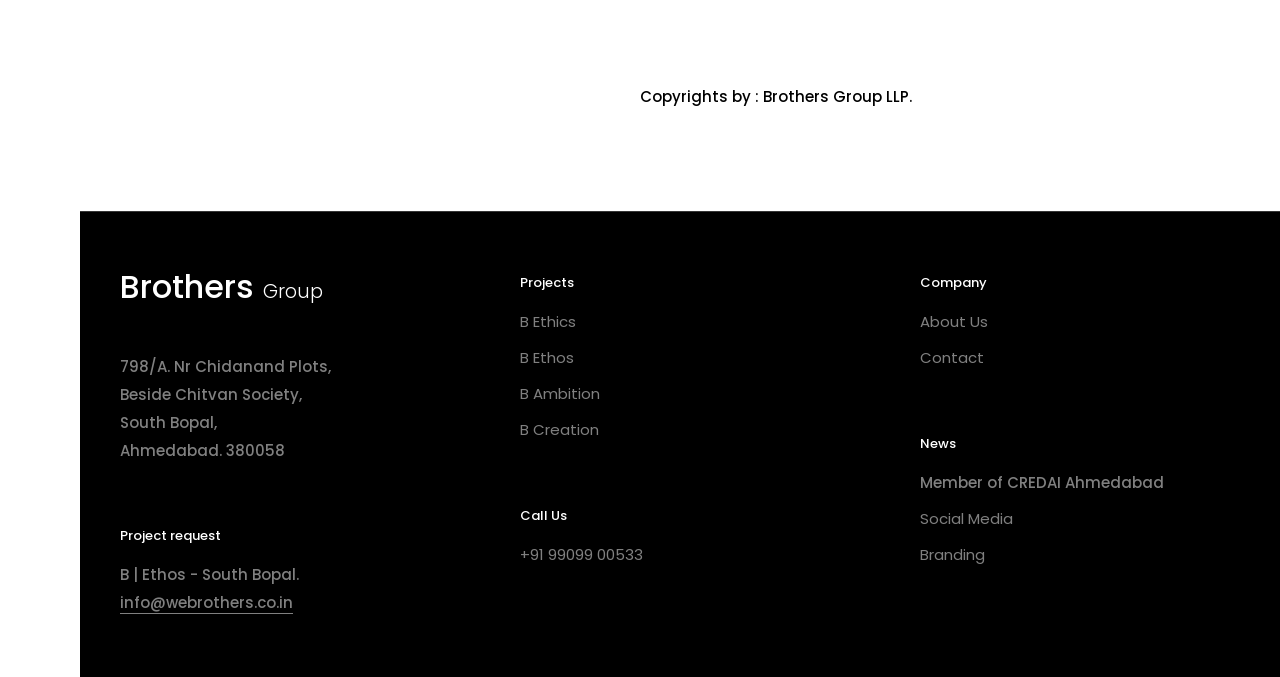
<file: b-ambition/index.html>
<!doctype html>
<html class="no-js" lang="en-US">
<head>
	<!-- DOCUMENT TITLE -->
    <title>B Ambition -  Bopal, Ahmedabad.</title>
    <link rel="canonical" href="https://webrothers.co.in/b-ambition/" />
    <!-- DEFAULT META TAGS -->
    <meta charset="utf-8">
    <meta name="viewport" content="width=device-width, initial-scale=1.0, maximum-scale=1.0, user-scalable=0" />
	
	<meta name="description" content="We Brothers Creation LLP means Trust. We brothers creation LLP has been influencing the landscape of Indian architecture and slowly making its name in the industry inspite of company being formed in 2021.">
	<meta name="keywords" content="2 bhk flat in ahmedabad, 3 bhk flats in ahmedabad, 3 bhk flats in south bopal ahmedabad, Bethos South Bopal - Ahmedabad, Luxurious apartments in ahmedabad, Luxurious properties in ahmedabad">
    <meta name="author" content="7 Days Creation">
    
    <!-- FONTS -->
    <link href="https://fonts.googleapis.com/css?family=Poppins:300,400,500" rel="stylesheet" type="text/css">
       
    <!-- CSS -->
    <link rel="stylesheet" id="default-style-css"  href="../assets/css/style.css" type="text/css" media="all" />
    <link rel="stylesheet" id="fontawesome-style-css" href="../assets/css/font-awesome.min.css" type="text/css" media="all" />
    <link rel="stylesheet" id="ionic-icons-style-css" href="../assets/css/ionicons.css" type="text/css" media="all" />
	<link rel="stylesheet" id="isotope-style-css"  href="../assets/css/isotope.css" type="text/css" media="all" />
	<link rel="stylesheet" id="owlcarousel-css" href="../assets/css/owl.carousel.css" type="text/css" media="all" />
	<link rel="stylesheet" id="responsive-css"  href="../assets/css/mqueries.css" type="text/css" media="all" />
	<link rel="stylesheet" id="lightcase-css" href="../assets/css/lightcase.css" type="text/css" media="all" />
	<link rel="stylesheet" id="custom-css" href="../assets/css/custom.css" type="text/css" media="all" />
	
	<link rel="stylesheet" href="../assets/css/popup.css" type="text/css" media="all" />
    <link rel="stylesheet" href="../assets/css/ext-cookies-banner.css" type="text/css" media="all" />
    
    <!-- FAVICON -->
    <link rel="shortcut icon" href="../images/favicon.png"/>
	
	<!-- Google tag (gtag.js) -->
<script async src="https://www.googletagmanager.com/gtag/js?id=G-5NC3L5C86J"></script>
<script>
  window.dataLayer = window.dataLayer || [];
  function gtag(){dataLayer.push(arguments);}
  gtag('js', new Date());

  gtag('config', 'G-5NC3L5C86J');
</script>
    
</head>
<body>
	<div id="page-loader" class="text-light show-logo"><span class="loader-icon bullets-jump"><span></span><span></span><span></span></span></div>
    <div id="page-content">
<!-- HEADER -->
	<header id="header" class="header-left">        
		<div class="header-inner clearfix">
			
            <!-- LOGO -->
            <div id="logo" class="logo-left text-light">
				<a href="../">
				<img id="dark-logo" src="../assets/logo/logo-dark.png" srcset="../assets/logo/logo-dark.png, ../assets/logo/logo-dark.png" alt="Logo Dark">
				<img id="light-logo" src="../assets/logo/logo-light.png" srcset="../assets/logo/logo-light.png, ../assets/logo/logo-light.png" alt="Logo Light">
				</a>
			</div>
            
                        <!-- MAIN NAVIGATION -->
            <div id="menu" class="clearfix">            
                <div class="menu-actions">
                	<div class="menu-toggle"><span class="hamburger"></span></div>
                </div> <!-- END .menu-actions -->
                
                <div id="menu-inner">
                    <nav id="main-nav"><br><br>
                    <ul>
						<li><a href="../">Home</a></li>
						<li><a href="../about/">About</a></li>
						<li><a href="../projects/">Projects</a></li>
						<li><a href="../journal/">Journal</a></li>
						<li><a href="../contact/">Contact</a></li>
						<li><a href="../rera-policy/">RERA Policy</a></li><br><br>
						<li><p><a href="../construction-update/">Construction Update</a></p></li>
					</ul>
                </nav>
                </div><!-- END #menu-inner -->
            </div><!-- END #menu -->
            
            <div id="header-actions">
				<div class="header-filter">
					<div class="filter-icon action-filter open-action" data-action="filter-overlay"><span></span></div>
				</div>
				
				<div class="header-totop">
					<a class="totop" href="#">
						<svg class="arrow arrow-top" xmlns="http://www.w3.org/2000/svg" viewBox="0 0 60 35.35"><path d="M0,16.88a3,3,0,0,0,.16.94,1.51,1.51,0,0,0,.63.78l15,15a2.14,2.14,0,0,0,3.52.08,2.14,2.14,0,0,0-.08-3.52L8.59,19.38H57.5a2.5,2.5,0,1,0,0-5H8.59L19.22,3.59A2.14,2.14,0,0,0,19.3.08a2.14,2.14,0,0,0-3.52.08l-15,15a1.51,1.51,0,0,0-.62.78A3,3,0,0,0,0,16.88Z"></path></svg>
					</a>
          		</div>
           	</div>
            
            <div id="header-actions-overlay">
				<a href="" class="action-close header-close"></a>
            	<div class="action-overlay filter-overlay">
					<h6 class="widget-title">projects</h6>
					<ul class="category-list" data-related-grid="portfolio-grid">
						<li><a href="../b-ethics/">B ethics</a></li>
						<li><a href="../b-ethos/">B ethos</a></li>
						<li><a href="../b-creation/">Seven Creation</a></li>
						<br><br><br><br>
					</ul>
				</div>
			</div> 
            
            <div id="header-widget" class="social">
				<ul class="socialmedia-widget">
					<li><a href="https://wa.me/919909900533?text=Hello%2C%20I%20need%20some%20information%20about%20your%20project." target="_blank"><img src="../images/whatsapp-logo.png" alt="WhatsApp"></a></li>
					<li class="facebook"><a href="https://facebook.com/webrothersllp/" target="_blank"></a></li>
					<li class="instagram"><a href="https://instagram.com/webrothersllp/" target="_blank"></a></li>
					<li><a href="https://7dayscreation.com" target="_blank"><img src="../images/7days-web.png" alt="7 Days Creation"></a></li>
				</ul>
			</div>
            
		</div> <!-- END .header-inner -->
		<span class="pseudo-close header-close"></span>
	</header>
	<!-- HEADER end -->
	<div id="hero-and-body">
	
	<!-- HERO  -->
	<section id="hero" class="side-left-small">
	<div class="owl-slider hero-slider" data-autoplay="true" data-loop="true" data-dots="false">
		<div class="slider-item text-light">
			<div class="bg-img" style="background-image:url(../images/b-ethos/slider-1.jpg);"></div>
			<div class="owl-slider-caption">
				<h5 class="title-alt">B ethos</h5>
				<div class="spacer-small"></div>
				<h3><strong>Front View</strong></h3>
			</div>
		</div>

		<div class="slider-item text-light">
			<div class="bg-img" style="background-image:url(../images/b-ethos/slider-2.jpg);"></div>
			<div class="owl-slider-caption">
				<h5 class="title-alt">B ethos</h5>
				<div class="spacer-small"></div>
				<h3><strong>Garden Area</strong></h3>
			</div>
		</div>

		<div class="slider-item text-light">
			<div class="bg-img" style="background-image:url(../images/b-ethos/slider-3.jpg);"></div>
			<div class="owl-slider-caption">
				<h5 class="title-alt">B ethos</h5>
				<div class="spacer-small"></div>
				<h3><strong>Terrace Garden Area</strong></h3>
			</div>
		</div>
		
		<div class="slider-item text-light">
			<div class="bg-img" style="background-image:url(../images/b-ethos/slider-4.jpg);"></div>
			<div class="owl-slider-caption">
				<h5 class="title-alt">B ethos</h5>
				<div class="spacer-small"></div>
				<h3><strong>Parking View</strong></h3>
			</div>
		</div>
	</div> <!-- END .owl-slider -->
</section>
	<!-- HERO -->

	<!-- PAGEBODY -->
	<section id="page-body">
	<div class="spacer-small"></div>
	<div id="page-title" class="wrapper align-center">
    	<span class="post-cat">Former Project</span>
    	<div class="spacer-small"></div>
    	<div class="post-name"><h1>Ambition</h1></div>
    	<div class="post-meta">
			<div class="meta-author">Residential Projects</div>
			<span class="post-date"><b>Status : Completed</span>
		</div>
    </div> <!-- END #page-title -->
            
    <div id="blog-single">
		<div class="blog-content wrapper-small">
			<blockquote><p style="text-align: center;">EFFORTS - FOCUS - OUTCOME</p></blockquote>
            <p align="justify"></p>
		</div>
                
        <div class="spacer-big"></div>
			
		<div class="wrapper-small">
			<div id="gallery-grid" class="isotope-grid gallery-container isotope-spaced-big style-column-2 fitrows clearfix">

				<div class="isotope-item gallery-item double-width">
					<div class="gallery-item-inner item-inner">
						<a href="../images/ambition/ambition-01.jpg" class="thumb-hover scale" data-rel="lightcase:gallery1">
							<img src="../images/ambition/ambition-01.jpg" alt="B Ambition, South Bopal">
						</a>
					</div>
				</div>
					
				<div class="isotope-item gallery-item double-width">
					<div class="gallery-item-inner item-inner">
						<a href="../images/ambition/ambition-02.jpg" class="thumb-hover scale" data-rel="lightcase:gallery1">
							<img src="../images/ambition/ambition-02.jpg" alt="B Ambition, South Bopal">
						</a>
					</div>
				</div>
					
			</div><!-- END #gallery-grid -->
		</div>
		<div class="spacer-small"></div>
			
		<div class="spacer-small"></div>
		<div class="wrapper-small">
			<div class="column-section clearfix">
				<div class="column one-half">
					<ul class="nolist">
						<li><small style="color: rgba(0,0,0,0.3);"><strong>Site Location</strong></small></li>
                           <li>Next to Ghuma BRTS Stop,<br>Ghuma AUDA Lake,<br>Before Pleasure Club,<br>Ghuma,<br> Ahmedabad</li><br>
					</ul>				
				</div>
				<div class="column one-third last-col">
					<ul class="nolist">
						<li><small style="color: rgba(0,0,0,0.3);"><strong>Contact</strong></small></li>
                        <li><strong>Phone :</strong> +91 99099-00533</li>
						<li><strong>Email :</strong> info@webrothers.co.in</li>
					</ul>
				</div>
			</div>
		</div> <!-- END .wrapper -->
		
        
		<div class="spacer-big"></div>
		<div class="wrapper-small">
			<div class="column-section clearfix">
				<div class="column one">
					<ul class="nolist">
						<li><b>Copyrights by :</b> Brothers Group LLP.</li>
					</ul>
				</div>
			</div>
		</div> 
	</div>
			
	<div class="spacer-big"></div>
			
	</section>
	<!-- PAGEBODY -->

	</div>
    <footer id="footer" class="text-light">
	<div class="footer-inner wrapper">
    <div class="column-section spaced-big clearfix">
		<div class="column one-third">
			<div class="widget">
				<h3><strong>Brothers</strong> <small>Group</small></h3>
                <div class="spacer-small"></div>
				<p>798/A. Nr Chidanand Plots,<br>Beside Chitvan Society,<br>South Bopal,<br>Ahmedabad. 380058</p>
			</div>
			<div class="widget">
				<h5 class="widget-title title-alt"><strong>Project request</strong></h5>
                <p>B | Ethos - South Bopal.<br><a href="mailto:info@webrothers.co.in">info@webrothers.co.in</a></p>
			</div>
		</div>
		<div class="column one-third">
			<div class="widget">
				<h5 class="widget-title title-alt"><strong>Projects</strong></h5>
                <ul class="menu">
					<li><a href="../b-ethics/">B Ethics</a></li>
					<li><a href="../b-ethos/">B Ethos</a></li>
                    <li><a href="../b-ambition/">B Ambition</a></li>
					<li><a href="../b-creation/">B Creation</a></li>
				</ul>
			</div>
			<div class="widget">
				<h5 class="widget-title title-alt"><strong>Call Us</strong></h5>
				<ul class="menu">
					<li><a href="tel:+919909900533">+91 99099 00533</a></li>
                </ul>
            </div>
		</div>
		<div class="column one-third last-col">
			<div class="widget">
				<h5 class="widget-title title-alt"><strong>Company</strong></h5>
                <ul class="menu">
					<li><a href="../about/">About Us</a></li>
                    <li><a href="../contact/">Contact</a></li>
                </ul>
			</div>
			<div class="widget">
				<h5 class="widget-title title-alt"><strong>News</strong></h5>
                <ul class="menu">
					<li>Member of CREDAI Ahmedabad</li>
					<li><a href="../journal/">Social Media</a></li>
                    <li><a href="../journal/">Branding</a></li>
                </ul>
			</div>
		</div>
	</div>
	</div>
</footer>
<!-- Global site tag (gtag.js) - Google Analytics -->
<script async src="https://www.googletagmanager.com/gtag/js?id=UA-241447826-1"></script>
<script>
  window.dataLayer = window.dataLayer || [];
  function gtag(){dataLayer.push(arguments);}
  gtag('js', new Date());

  gtag('config', 'UA-241447826-1');
</script>

<script type="text/javascript">
function disableSelection(e)
{
    if(typeof e.onselectstart!="undefined")
        e.onselectstart=function(){return false};
    else if(typeof e.style.MozUserSelect!="undefined")e.style.MozUserSelect="none";
    else e.onmousedown=function(){return false};
    e.style.cursor="default"
}
window.onload=function(){disableSelection(document.body)}
</script>
<script type="text/javascript">
document.oncontextmenu=function(e){
    var t=e||window.event;
    var n=t.target||t.srcElement;
    if(n.nodeName!="A")return false
};
document.ondragstart=function(){return false};
</script>
<style type="text/css">
* : (input, textarea) {
  -webkit-touch-callout:none;
  -webkit-user-select:none;
}
</style>
<style type="text/css">
img {
  -webkit-touch-callout:none;
  -webkit-user-select:none;
}
</style>
<script type="text/javascript">
window.addEventListener("keydown",function(e){
    if(e.ctrlKey&&(e.which==65||e.which==66||e.which==67||e.which==70||e.which==73||e.which==80||e.which==83||e.which==85||e.which==86))      {e.preventDefault()}
});
document.keypress=function(e){
    if(e.ctrlKey&&(e.which==65||e.which==66||e.which==70||e.which==67||e.which==73||e.which==80||e.which==83||e.which==85||e.which==86)){}
    return false;
}
</script>
<script type="text/javascript">
document.onkeydown=function(e){
    e=e||window.event;
    if(e.keyCode==123||e.keyCode==18){return false}
}
</script>
    </div>
<!-- SCRIPTS -->
<script src="../assets/js/jquery-1.12.4.min.js"></script>
<script type="text/javascript" src="../assets/js/plugins.js"></script>
<script type="text/javascript" src="../assets/js/jquery.imagesloaded.min.js"></script>
<script type="text/javascript" src="../assets/js/jquery.isotope.min.js"></script>
<script type="text/javascript" src="../assets/js/jquery.owl.carousel.min.js"></script>
<script type="text/javascript" src="../assets/js/jquery.sticky-kit.min.js"></script>
<script type="text/javascript" src="../assets/js/script.js"></script>
<script type="text/javascript" src="../assets/js/popup.js"></script>
<script type="text/javascript" src="../assets/js/jquery.lightcase.min.js"></script>
<!-- SCRIPTS -->

</body>
</html>
</file>
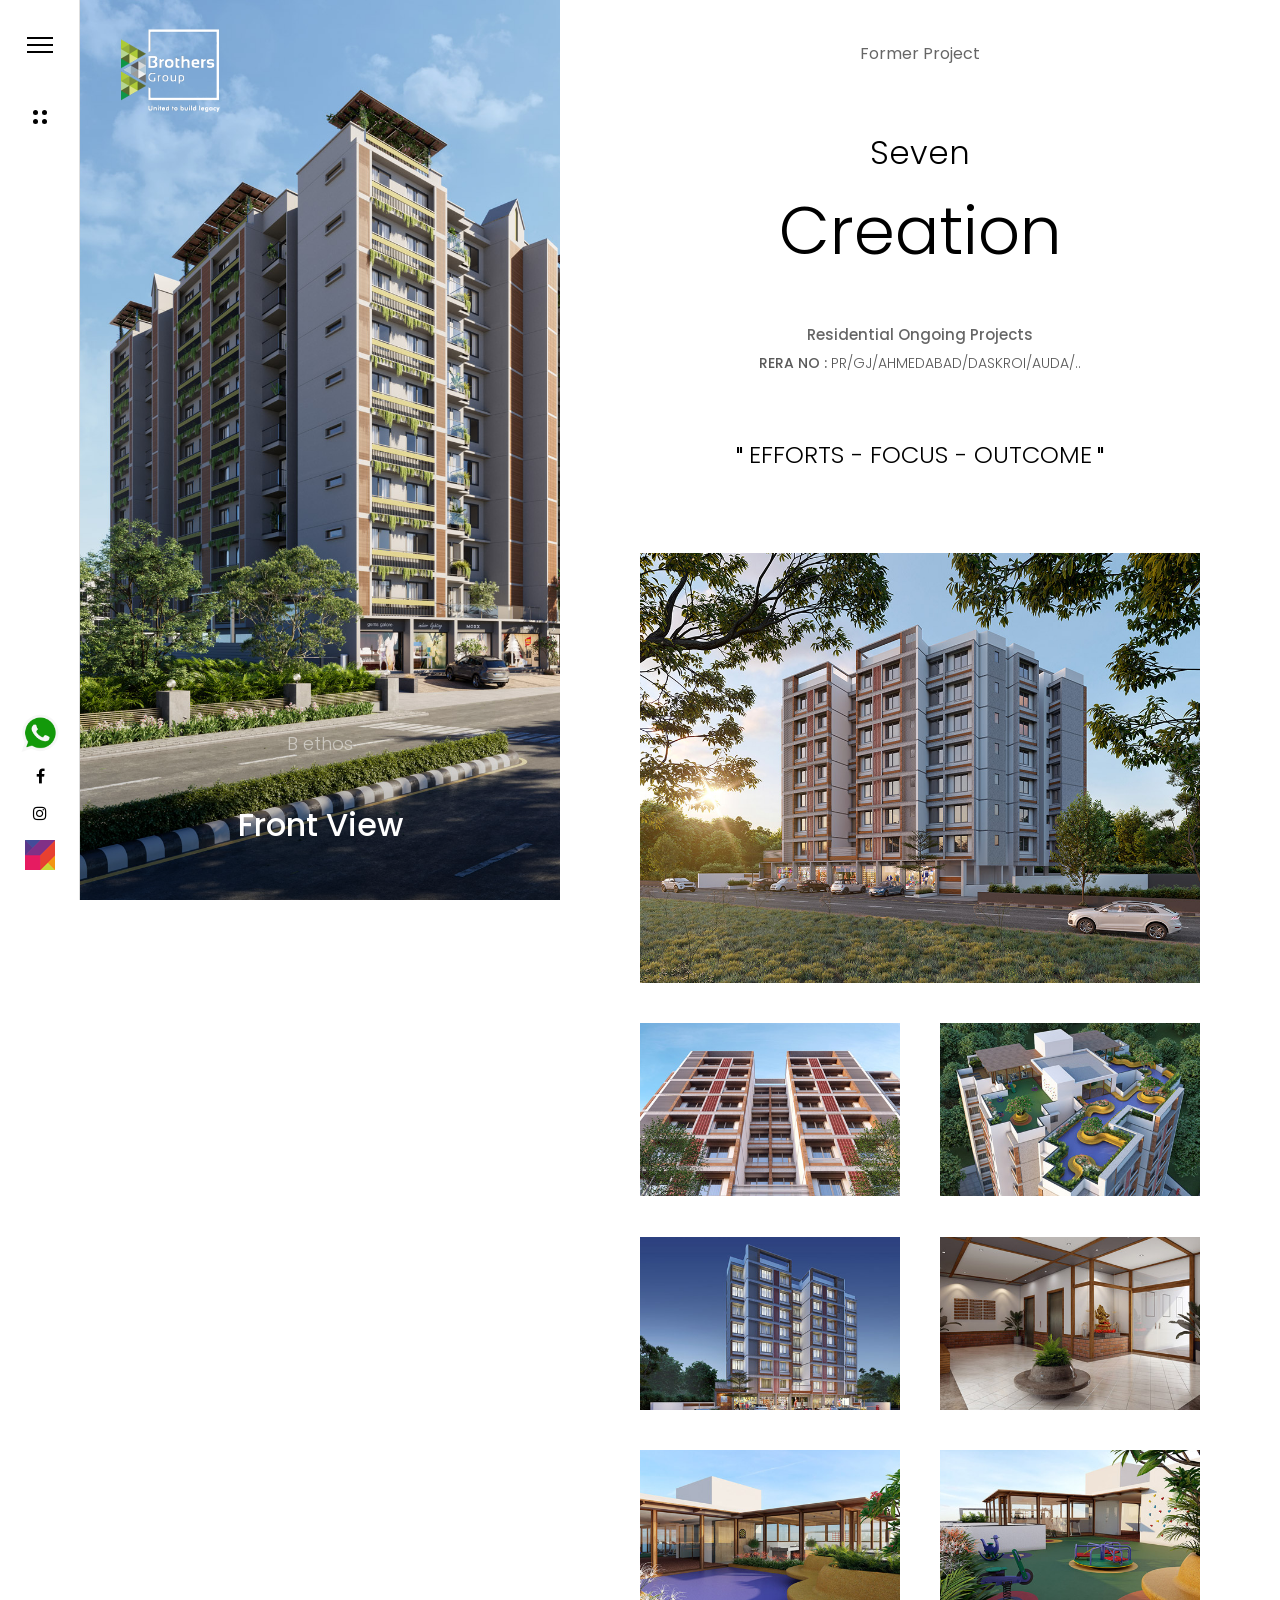
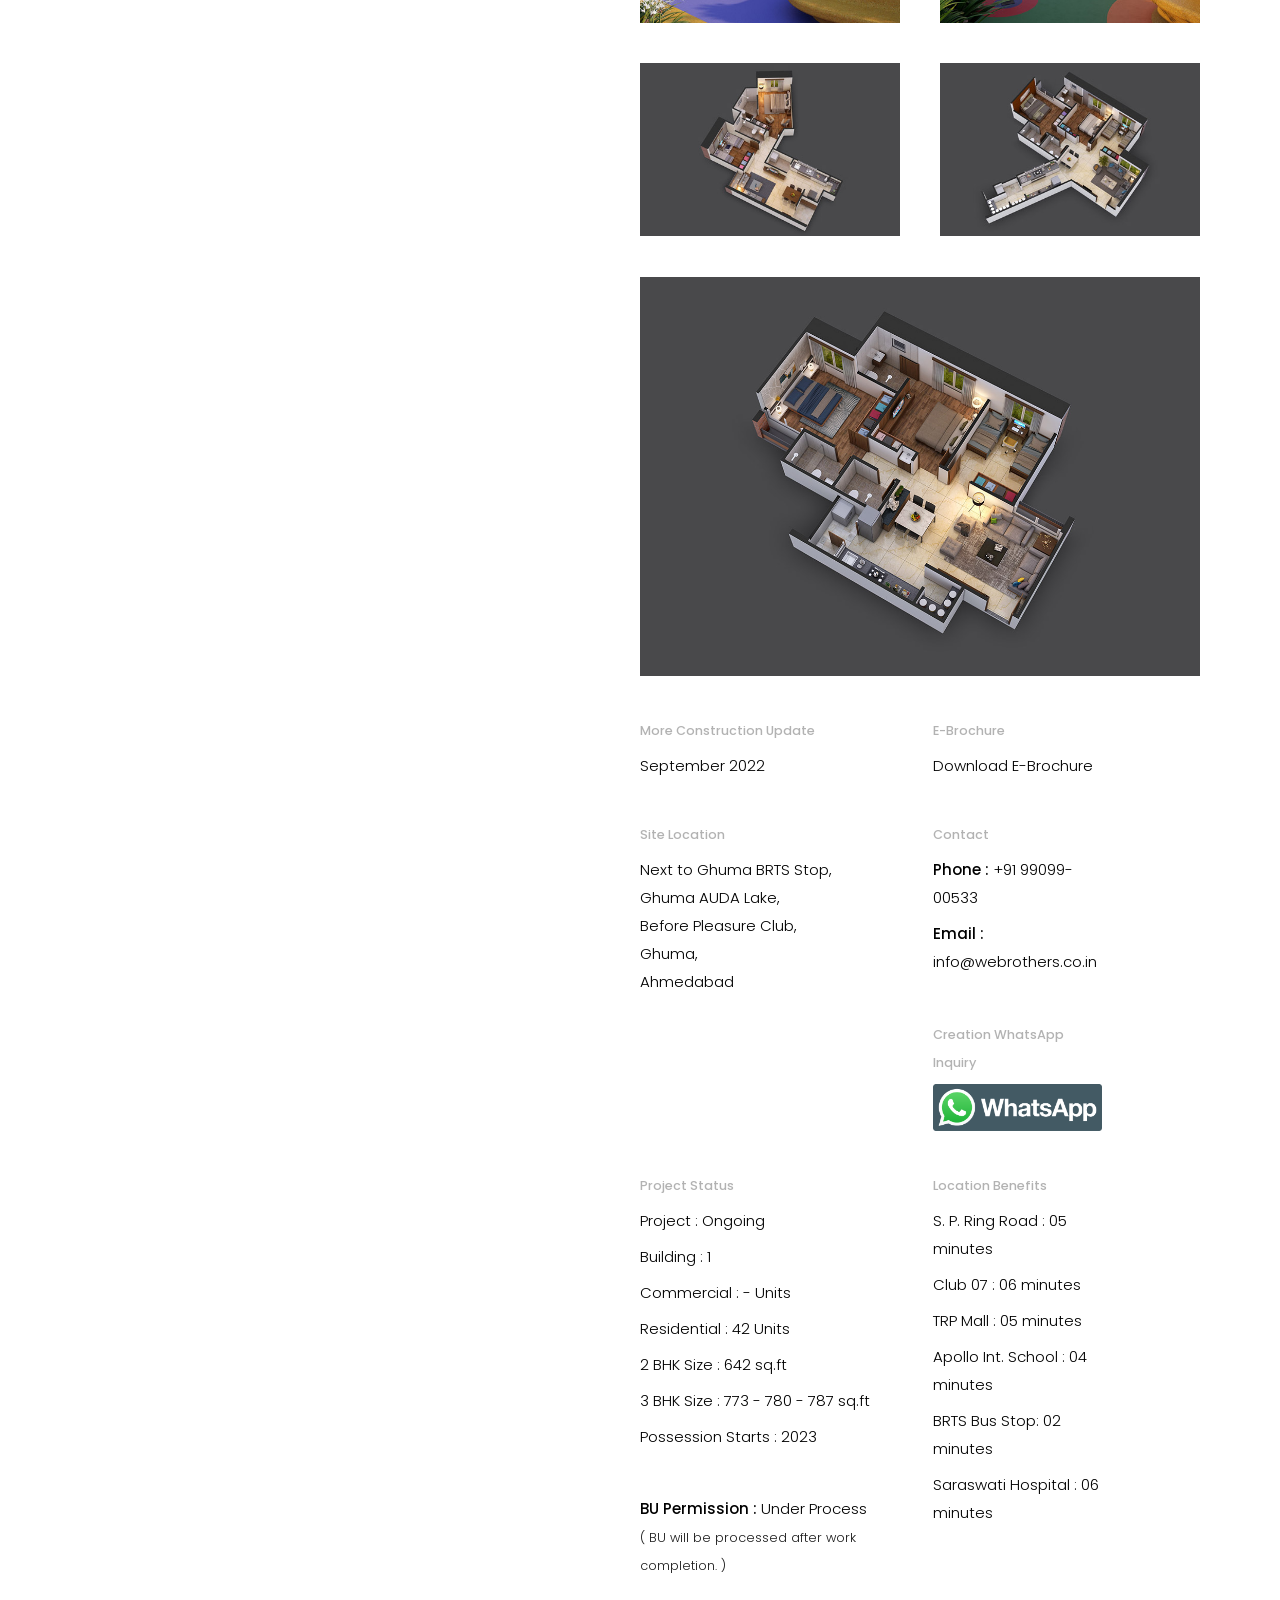
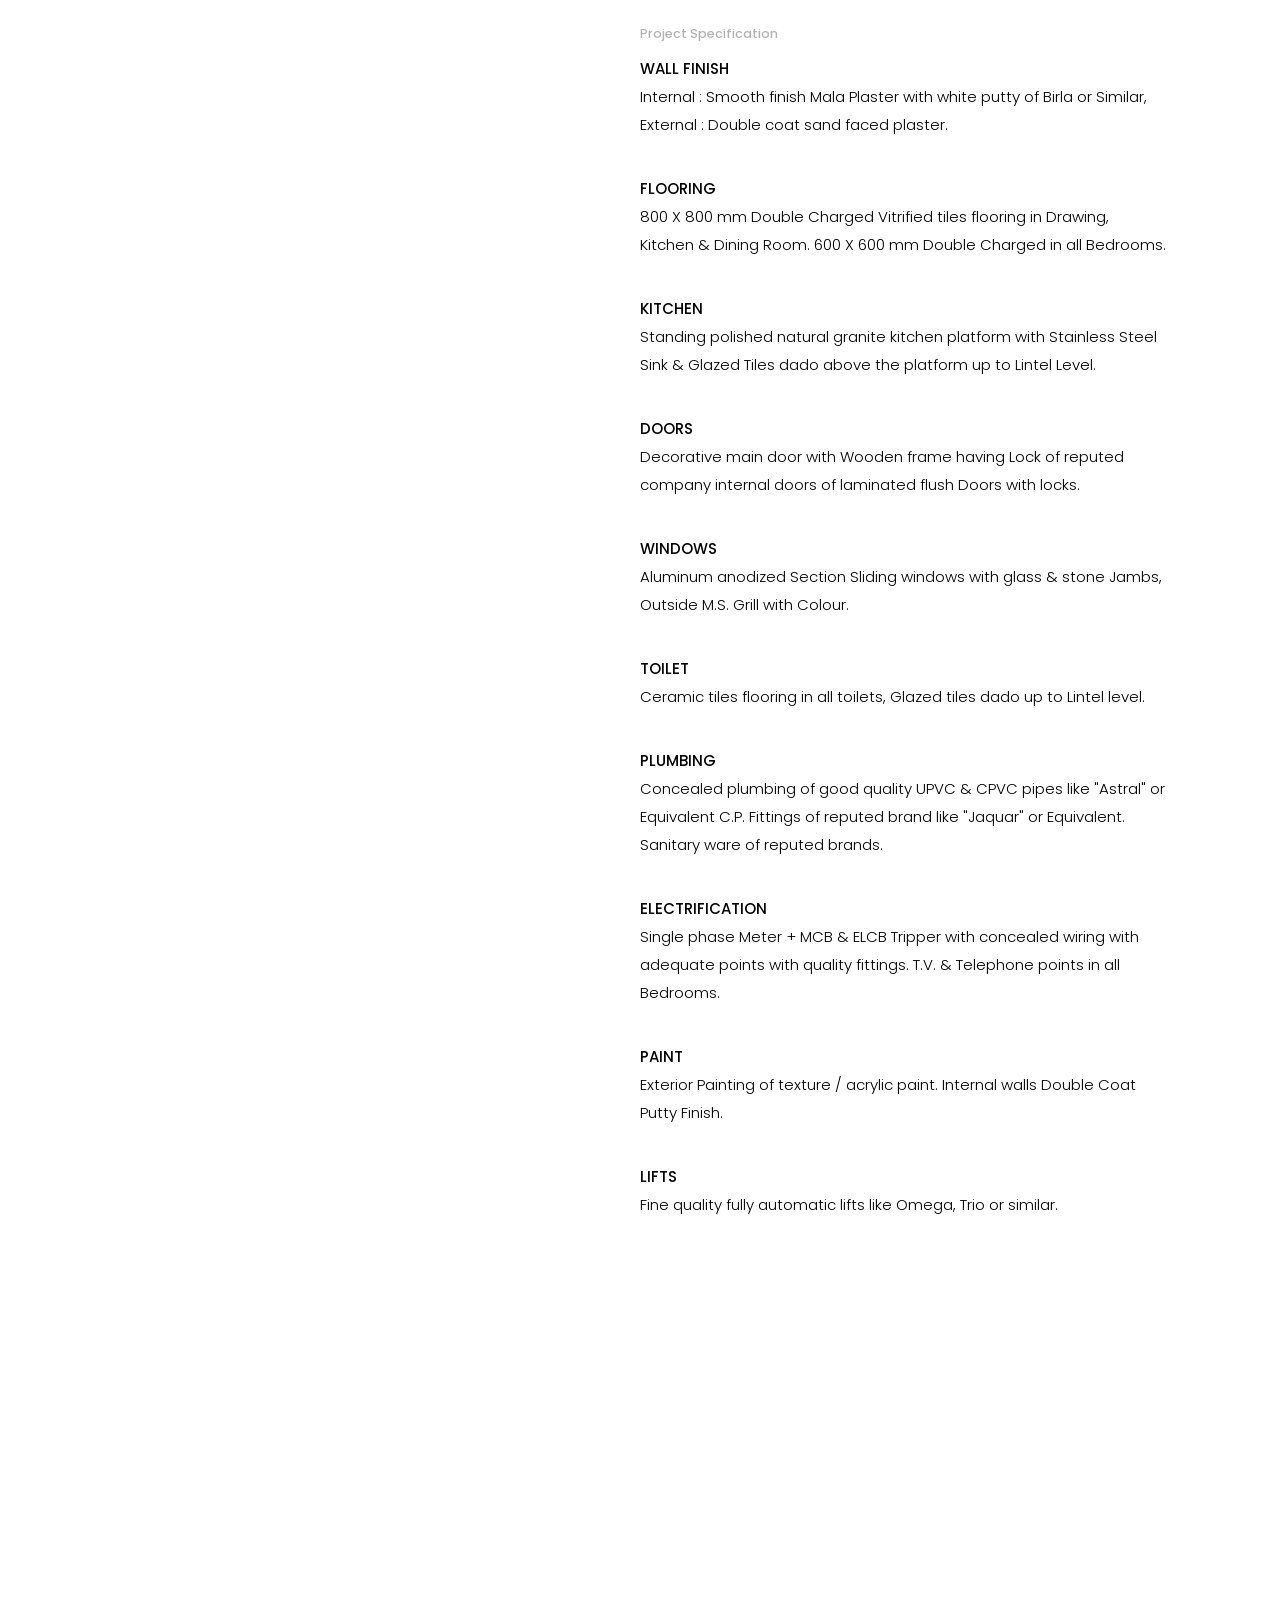
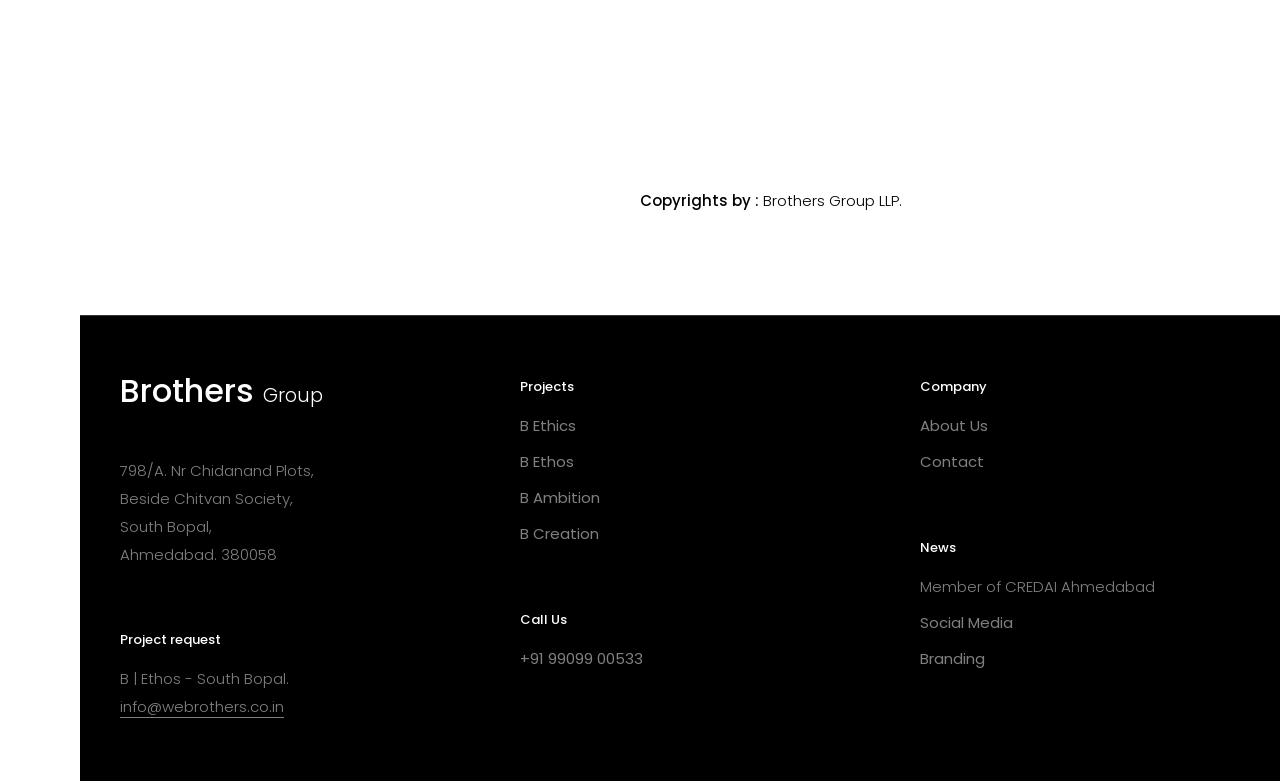
<file: b-creation/index.html>
<!doctype html>
<html class="no-js" lang="en-US">
<head>
	<!-- DOCUMENT TITLE -->
    <title>Seven Creation in Ghuma, Ahmedabad, Ahmedabad.</title>
    <link rel="canonical" href="https://webrothers.co.in/b-creation/" />
    <!-- DEFAULT META TAGS -->
    <meta charset="utf-8">
    <meta name="viewport" content="width=device-width, initial-scale=1.0, maximum-scale=1.0, user-scalable=0" />
	
	<meta name="description" content="We Brothers Creation LLP means Trust. We brothers creation LLP has been influencing the landscape of Indian architecture and slowly making its name in the industry inspite of company being formed in 2021.">
	<meta name="keywords" content="2 bhk flat in ahmedabad, 3 bhk flats in ahmedabad, 3 bhk flats in south bopal ahmedabad, Bethos South Bopal - Ahmedabad, Luxurious apartments in ahmedabad, Luxurious properties in ahmedabad">
    <meta name="author" content="7 Days Creation">
    
    <!-- FONTS -->
    <link href="https://fonts.googleapis.com/css?family=Poppins:300,400,500" rel="stylesheet" type="text/css">
       
    <!-- CSS -->
    <link rel="stylesheet" id="default-style-css"  href="../assets/css/style.css" type="text/css" media="all" />
    <link rel="stylesheet" id="fontawesome-style-css" href="../assets/css/font-awesome.min.css" type="text/css" media="all" />
    <link rel="stylesheet" id="ionic-icons-style-css" href="../assets/css/ionicons.css" type="text/css" media="all" />
	<link rel="stylesheet" id="isotope-style-css"  href="../assets/css/isotope.css" type="text/css" media="all" />
	<link rel="stylesheet" id="owlcarousel-css" href="../assets/css/owl.carousel.css" type="text/css" media="all" />
	<link rel="stylesheet" id="responsive-css"  href="../assets/css/mqueries.css" type="text/css" media="all" />
	<link rel="stylesheet" id="lightcase-css" href="../assets/css/lightcase.css" type="text/css" media="all" />
	<link rel="stylesheet" id="custom-css" href="../assets/css/custom.css" type="text/css" media="all" />
	
	<link rel="stylesheet" href="../assets/css/popup.css" type="text/css" media="all" />
    <link rel="stylesheet" href="../assets/css/ext-cookies-banner.css" type="text/css" media="all" />
    
    <!-- FAVICON -->
    <link rel="shortcut icon" href="../images/favicon.png"/>
	
	<!-- Google tag (gtag.js) -->
<script async src="https://www.googletagmanager.com/gtag/js?id=G-5NC3L5C86J"></script>
<script>
  window.dataLayer = window.dataLayer || [];
  function gtag(){dataLayer.push(arguments);}
  gtag('js', new Date());

  gtag('config', 'G-5NC3L5C86J');
</script>
    
</head>
<body>
	<div id="page-loader" class="text-light show-logo"><span class="loader-icon bullets-jump"><span></span><span></span><span></span></span></div>
    <div id="page-content">
<!-- HEADER -->
	<header id="header" class="header-left">        
		<div class="header-inner clearfix">
			
            <!-- LOGO -->
            <div id="logo" class="logo-left text-light">
				<a href="../">
				<img id="dark-logo" src="../assets/logo/logo-dark.png" srcset="../assets/logo/logo-dark.png, ../assets/logo/logo-dark.png" alt="Logo Dark">
				<img id="light-logo" src="../assets/logo/logo-light.png" srcset="../assets/logo/logo-light.png, ../assets/logo/logo-light.png" alt="Logo Light">
				</a>
			</div>
            
                        <!-- MAIN NAVIGATION -->
            <div id="menu" class="clearfix">            
                <div class="menu-actions">
                	<div class="menu-toggle"><span class="hamburger"></span></div>
                </div> <!-- END .menu-actions -->
                
                <div id="menu-inner">
                    <nav id="main-nav"><br><br>
                    <ul>
						<li><a href="../">Home</a></li>
						<li><a href="../about/">About</a></li>
						<li><a href="../projects/">Projects</a></li>
						<li><a href="../journal/">Journal</a></li>
						<li><a href="../contact/">Contact</a></li>
						<li><a href="../rera-policy/">RERA Policy</a></li><br><br>
						<li><p><a href="../construction-update/">Construction Update</a></p></li>
					</ul>
                </nav>
                </div><!-- END #menu-inner -->
            </div><!-- END #menu -->
            
            <div id="header-actions">
				<div class="header-filter">
					<div class="filter-icon action-filter open-action" data-action="filter-overlay"><span></span></div>
				</div>
				
				<div class="header-totop">
					<a class="totop" href="#">
						<svg class="arrow arrow-top" xmlns="http://www.w3.org/2000/svg" viewBox="0 0 60 35.35"><path d="M0,16.88a3,3,0,0,0,.16.94,1.51,1.51,0,0,0,.63.78l15,15a2.14,2.14,0,0,0,3.52.08,2.14,2.14,0,0,0-.08-3.52L8.59,19.38H57.5a2.5,2.5,0,1,0,0-5H8.59L19.22,3.59A2.14,2.14,0,0,0,19.3.08a2.14,2.14,0,0,0-3.52.08l-15,15a1.51,1.51,0,0,0-.62.78A3,3,0,0,0,0,16.88Z"></path></svg>
					</a>
          		</div>
           	</div>
            
            <div id="header-actions-overlay">
				<a href="" class="action-close header-close"></a>
            	<div class="action-overlay filter-overlay">
					<h6 class="widget-title">projects</h6>
					<ul class="category-list" data-related-grid="portfolio-grid">
						<li><a href="../b-ethics/">B ethics</a></li>
						<li><a href="../b-ethos/">B ethos</a></li>
						<li><a href="../b-creation/">Seven Creation</a></li>
						<br><br><br><br>
					</ul>
				</div>
			</div> 
            
            <div id="header-widget" class="social">
				<ul class="socialmedia-widget">
					<li><a href="https://wa.me/919909900533?text=Hello%2C%20I%20need%20some%20information%20about%20your%20project." target="_blank"><img src="../images/whatsapp-logo.png" alt="WhatsApp"></a></li>
					<li class="facebook"><a href="https://facebook.com/webrothersllp/" target="_blank"></a></li>
					<li class="instagram"><a href="https://instagram.com/webrothersllp/" target="_blank"></a></li>
					<li><a href="https://7dayscreation.com" target="_blank"><img src="../images/7days-web.png" alt="7 Days Creation"></a></li>
				</ul>
			</div>
            
		</div> <!-- END .header-inner -->
		<span class="pseudo-close header-close"></span>
	</header>
	<!-- HEADER end -->
	<div id="hero-and-body">
	
	<!-- HERO  -->
	<section id="hero" class="side-left-small">
	<div class="owl-slider hero-slider" data-autoplay="true" data-loop="true" data-dots="false">
		<div class="slider-item text-light">
			<div class="bg-img" style="background-image:url(../images/b-ethos/slider-1.jpg);"></div>
			<div class="owl-slider-caption">
				<h5 class="title-alt">B ethos</h5>
				<div class="spacer-small"></div>
				<h3><strong>Front View</strong></h3>
			</div>
		</div>

		<div class="slider-item text-light">
			<div class="bg-img" style="background-image:url(../images/b-ethos/slider-2.jpg);"></div>
			<div class="owl-slider-caption">
				<h5 class="title-alt">B ethos</h5>
				<div class="spacer-small"></div>
				<h3><strong>Garden Area</strong></h3>
			</div>
		</div>

		<div class="slider-item text-light">
			<div class="bg-img" style="background-image:url(../images/b-ethos/slider-3.jpg);"></div>
			<div class="owl-slider-caption">
				<h5 class="title-alt">B ethos</h5>
				<div class="spacer-small"></div>
				<h3><strong>Terrace Garden Area</strong></h3>
			</div>
		</div>
		
		<div class="slider-item text-light">
			<div class="bg-img" style="background-image:url(../images/b-ethos/slider-4.jpg);"></div>
			<div class="owl-slider-caption">
				<h5 class="title-alt">B ethos</h5>
				<div class="spacer-small"></div>
				<h3><strong>Parking View</strong></h3>
			</div>
		</div>
	</div> <!-- END .owl-slider -->
</section>
	<!-- HERO -->

	<!-- PAGEBODY -->
	<section id="page-body">
	<div class="spacer-small"></div>
	<div id="page-title" class="wrapper align-center">
    	<span class="post-cat">Former Project</span>
    	<div class="spacer-small"></div>
    	<div class="post-name"><h3>Seven</h3><h1>Creation</h1></div>
    	<div class="post-meta">
			<div class="meta-author">Residential Ongoing Projects</div>
			<span class="post-date"><b>RERA NO :</b> PR/GJ/AHMEDABAD/DASKROI/AUDA/..</span>
		</div>
    </div> <!-- END #page-title -->
            
    <div id="blog-single">
		<div class="blog-content wrapper-small">
			<blockquote><p style="text-align: center;">EFFORTS - FOCUS - OUTCOME</p></blockquote>
            <p align="justify"></p>
		</div>
                
        <div class="spacer-small"></div>
			
		<div class="wrapper-small">
			<div id="gallery-grid" class="isotope-grid gallery-container isotope-spaced-big style-column-2 fitrows clearfix">

				<div class="isotope-item gallery-item double-width">
					<div class="gallery-item-inner item-inner">
						<a href="../images/creation/creation-01.jpg" class="thumb-hover scale" data-rel="lightcase:gallery1">
							<img src="../images/creation/creation-01.jpg" alt="Creation, Ghuma">
						</a>
					</div>
				</div>
					
				<div class="isotope-item gallery-item">
					<div class="gallery-item-inner item-inner">
						<a href="../images/creation/creation-02.jpg" class="thumb-hover scale" data-rel="lightcase:gallery1">
							<img src="../images/creation/02-thumb.jpg" alt="Creation, Ghuma">
						</a>
					</div>
				</div>
				
				<div class="isotope-item gallery-item">
					<div class="gallery-item-inner item-inner">
						<a href="../images/creation/creation-03.jpg" class="thumb-hover scale" data-rel="lightcase:gallery1">
							<img src="../images/creation/03-thumb.jpg" alt="Creation, Ghuma">
						</a>
					</div>
				</div>
				
				<div class="isotope-item gallery-item">
					<div class="gallery-item-inner item-inner">
						<a href="../images/creation/creation-04.jpg" class="thumb-hover scale" data-rel="lightcase:gallery1">
							<img src="../images/creation/04-thumb.jpg" alt="Creation, Ghuma">
						</a>
					</div>
				</div>
				
				<div class="isotope-item gallery-item">
					<div class="gallery-item-inner item-inner">
						<a href="../images/creation/creation-05.jpg" class="thumb-hover scale" data-rel="lightcase:gallery1">
							<img src="../images/creation/05-thumb.jpg" alt="Creation, Ghuma">
						</a>
					</div>
				</div>
				
				<div class="isotope-item gallery-item">
					<div class="gallery-item-inner item-inner">
						<a href="../images/creation/creation-06.jpg" class="thumb-hover scale" data-rel="lightcase:gallery1">
							<img src="../images/creation/06-thumb.jpg" alt="Creation, Ghuma">
						</a>
					</div>
				</div>
				
				<div class="isotope-item gallery-item">
					<div class="gallery-item-inner item-inner">
						<a href="../images/creation/creation-07.jpg" class="thumb-hover scale" data-rel="lightcase:gallery1">
							<img src="../images/creation/07-thumb.jpg" alt="Creation, Ghuma">
						</a>
					</div>
				</div>
				
				<div class="isotope-item gallery-item">
					<div class="gallery-item-inner item-inner">
						<a href="../images/creation/plan-03.jpg" class="thumb-hover scale" data-rel="lightcase:gallery1">
							<img src="../images/creation/plan-03-thumb.jpg" alt="Creation, Ghuma">
						</a>
					</div>
				</div>
				
				<div class="isotope-item gallery-item">
					<div class="gallery-item-inner item-inner">
						<a href="../images/creation/plan-02.jpg" class="thumb-hover scale" data-rel="lightcase:gallery1">
							<img src="../images/creation/plan-02-thumb.jpg" alt="Creation, Ghuma">
						</a>
					</div>
				</div>
				
				<div class="isotope-item gallery-item double-width">
					<div class="gallery-item-inner item-inner">
						<a href="../images/creation/plan-01.jpg" class="thumb-hover scale" data-rel="lightcase:gallery1">
							<img src="../images/creation/plan-01.jpg" alt="Creation, Ghuma">
						</a>
					</div>
				</div>
					
			</div><!-- END #gallery-grid -->
		</div>
		
		<div class="spacer-small"></div>
		<div class="wrapper-small">
			<div class="column-section clearfix">
				<div class="column one-half">
					<ul class="nolist">
						<li><small style="color: rgba(0,0,0,0.3);"><strong>More Construction Update</strong></small></li>
						<li><a href="#">September 2022</a></li>
					</ul>
				</div>
					
				<div class="column one-third last-col">
					<ul class="nolist">
						<li><small style="color: rgba(0,0,0,0.3);"><strong>E-Brochure</strong></small></li>
						<li><a href="../images/creation/creation.pdf" target="_blank">Download E-Brochure</a></li>
					</ul>
				</div>
			</div>
		</div>
		
		<div class="spacer-small"></div>
		<div class="wrapper-small">
			<div class="column-section clearfix">
				<div class="column one-half">
					<ul class="nolist">
						<li><small style="color: rgba(0,0,0,0.3);"><strong>Site Location</strong></small></li>
                           <li>Next to Ghuma BRTS Stop,<br>Ghuma AUDA Lake,<br>Before Pleasure Club,<br>Ghuma,<br> Ahmedabad</li>
					</ul>				
				</div>
				<div class="column one-third last-col">
					<ul class="nolist">
						<li><small style="color: rgba(0,0,0,0.3);"><strong>Contact</strong></small></li>
                        <li><strong>Phone :</strong> +91 99099-00533</li>
						<li><strong>Email :</strong> info@webrothers.co.in</li>
						<li><br></li>
							<li><small style="color: rgba(0,0,0,0.3);"><strong>Creation WhatsApp Inquiry</strong></small></li>
							<li><a href="https://wa.me/919909900533?text=Hello%2C%20I%20need%20some%20information%20about%20your%20project." target="_blank"><img src="../images/whatsapp-logo.svg.png"></a></li>
					</ul>
				</div>
			</div>
		</div> <!-- END .wrapper -->
		
		<div class="spacer-small"></div>
		<div class="wrapper-small">
			<div class="column-section clearfix">
				<div class="column one-half">
					<ul class="nolist">
						<li><small style="color: rgba(0,0,0,0.3);"><strong>Project Status</strong></small></li>
						<li>Project : Ongoing</li>
						<li>Building : 1</li>
						<li>Commercial : - Units</li>
						<li>Residential : 42 Units</li>
						<li>2 BHK Size : 642 sq.ft</li>
						<li>3 BHK Size : 773 - 780 - 787 sq.ft</li>
						<li>Possession Starts : 2023</li>
						<li><br></li>
						<li><b>BU Permission :</b> Under Process <br><small style="color: rgba(0,0,0,0.9);">( BU will be processed after work completion. )</small></li>
					</ul>				
				</div>
				<div class="column one-third last-col">
					<ul class="nolist">
						<li><small style="color: rgba(0,0,0,0.3);"><strong>Location Benefits</strong></small></li>
						<li>S. P. Ring Road : 05 minutes</li>
						<li> Club 07 : 06 minutes</li>
						<li>TRP Mall : 05 minutes</li>
						<li>Apollo Int. School : 04 minutes</li>
						<li>BRTS Bus Stop: 02 minutes</li>
						<li>Saraswati Hospital : 06 minutes</li>
					</ul>
				</div>
			</div>
		</div> <!-- END .wrapper -->
		
        <div class="spacer-small"></div>
		<div class="wrapper-small">
			<div class="column-section clearfix">
				<div class="column one">
					<ul class="nolist">
						<li><small style="color: rgba(0,0,0,0.3);"><strong>Project Specification</strong></small></li>
						<li><b>WALL FINISH</b><br>
Internal : Smooth finish Mala Plaster with white putty of Birla or Similar,<br> 
External : Double coat sand faced plaster.</li><br>

						<li><b>FLOORING</b><br>
800 X 800 mm Double Charged Vitrified tiles flooring in Drawing,<br> 
Kitchen & Dining Room. 600 X 600 mm Double Charged in all Bedrooms.</li><br>

						<li><b>KITCHEN</b><br>	
Standing polished natural granite kitchen platform with Stainless Steel Sink
& Glazed Tiles dado above the platform up to Lintel Level.</li><br>

						<li><b>DOORS</b><br>	
Decorative main door with Wooden frame having Lock of reputed company
internal doors of laminated flush Doors with locks.</li><br>

						<li><b>WINDOWS</b><br>	
Aluminum anodized Section Sliding windows with glass & stone Jambs, 
Outside M.S. Grill with Colour.</li><br>

						<li><b>TOILET</b><br>	
Ceramic tiles flooring in all toilets, Glazed tiles dado up to Lintel level.</li><br>

						<li><b>PLUMBING</b><br>	
Concealed plumbing of good quality UPVC & CPVC pipes like "Astral" or 		
Equivalent C.P. Fittings of reputed brand like "Jaquar" or 
Equivalent. Sanitary ware of reputed brands.</li><br>

						<li><b>ELECTRIFICATION</b><br>	
Single phase Meter + MCB & ELCB Tripper with concealed wiring with
adequate points with quality fittings. T.V. & Telephone points in all Bedrooms.</li><br>


						<li><b>PAINT</b><br>	
Exterior Painting of texture / acrylic paint. Internal walls Double Coat Putty Finish.</li><br>

						<li><b>LIFTS</b><br>	
Fine quality fully automatic lifts like Omega, Trio or similar.</li><br>

					</ul>
				</div>
			</div>
		</div> <!-- END .wrapper -->
		
		<div class="spacer-small"></div>
		<div class="wrapper-small">
			<div class="google-map" style="height:400px; overflow:hidden; border-radius:4px;">
				<iframe src="https://maps.google.com/maps?q=23.029942,72.4502162&hl=en&z=18&output=embed" width="100%" height="400" style="border:0;" allowfullscreen="" loading="lazy"></iframe>
			</div>
		</div>
            
		<div class="spacer-big"></div>
		<div class="wrapper-small">
			<div class="column-section clearfix">
				<div class="column one">
					<ul class="nolist">
						<li><b>Copyrights by :</b> Brothers Group LLP.</li>
					</ul>
				</div>
			</div>
		</div> 
	</div>
			
	<div class="spacer-big"></div>
			
	</section>
	<!-- PAGEBODY -->

	</div>
    <footer id="footer" class="text-light">
	<div class="footer-inner wrapper">
    <div class="column-section spaced-big clearfix">
		<div class="column one-third">
			<div class="widget">
				<h3><strong>Brothers</strong> <small>Group</small></h3>
                <div class="spacer-small"></div>
				<p>798/A. Nr Chidanand Plots,<br>Beside Chitvan Society,<br>South Bopal,<br>Ahmedabad. 380058</p>
			</div>
			<div class="widget">
				<h5 class="widget-title title-alt"><strong>Project request</strong></h5>
                <p>B | Ethos - South Bopal.<br><a href="mailto:info@webrothers.co.in">info@webrothers.co.in</a></p>
			</div>
		</div>
		<div class="column one-third">
			<div class="widget">
				<h5 class="widget-title title-alt"><strong>Projects</strong></h5>
                <ul class="menu">
					<li><a href="../b-ethics/">B Ethics</a></li>
					<li><a href="../b-ethos/">B Ethos</a></li>
                    <li><a href="../b-ambition/">B Ambition</a></li>
					<li><a href="../b-creation/">B Creation</a></li>
				</ul>
			</div>
			<div class="widget">
				<h5 class="widget-title title-alt"><strong>Call Us</strong></h5>
				<ul class="menu">
					<li><a href="tel:+919909900533">+91 99099 00533</a></li>
                </ul>
            </div>
		</div>
		<div class="column one-third last-col">
			<div class="widget">
				<h5 class="widget-title title-alt"><strong>Company</strong></h5>
                <ul class="menu">
					<li><a href="../about/">About Us</a></li>
                    <li><a href="../contact/">Contact</a></li>
                </ul>
			</div>
			<div class="widget">
				<h5 class="widget-title title-alt"><strong>News</strong></h5>
                <ul class="menu">
					<li>Member of CREDAI Ahmedabad</li>
					<li><a href="../journal/">Social Media</a></li>
                    <li><a href="../journal/">Branding</a></li>
                </ul>
			</div>
		</div>
	</div>
	</div>
</footer>
<!-- Global site tag (gtag.js) - Google Analytics -->
<script async src="https://www.googletagmanager.com/gtag/js?id=UA-241447826-1"></script>
<script>
  window.dataLayer = window.dataLayer || [];
  function gtag(){dataLayer.push(arguments);}
  gtag('js', new Date());

  gtag('config', 'UA-241447826-1');
</script>

<script type="text/javascript">
function disableSelection(e)
{
    if(typeof e.onselectstart!="undefined")
        e.onselectstart=function(){return false};
    else if(typeof e.style.MozUserSelect!="undefined")e.style.MozUserSelect="none";
    else e.onmousedown=function(){return false};
    e.style.cursor="default"
}
window.onload=function(){disableSelection(document.body)}
</script>
<script type="text/javascript">
document.oncontextmenu=function(e){
    var t=e||window.event;
    var n=t.target||t.srcElement;
    if(n.nodeName!="A")return false
};
document.ondragstart=function(){return false};
</script>
<style type="text/css">
* : (input, textarea) {
  -webkit-touch-callout:none;
  -webkit-user-select:none;
}
</style>
<style type="text/css">
img {
  -webkit-touch-callout:none;
  -webkit-user-select:none;
}
</style>
<script type="text/javascript">
window.addEventListener("keydown",function(e){
    if(e.ctrlKey&&(e.which==65||e.which==66||e.which==67||e.which==70||e.which==73||e.which==80||e.which==83||e.which==85||e.which==86))      {e.preventDefault()}
});
document.keypress=function(e){
    if(e.ctrlKey&&(e.which==65||e.which==66||e.which==70||e.which==67||e.which==73||e.which==80||e.which==83||e.which==85||e.which==86)){}
    return false;
}
</script>
<script type="text/javascript">
document.onkeydown=function(e){
    e=e||window.event;
    if(e.keyCode==123||e.keyCode==18){return false}
}
</script>
    </div>
<!-- SCRIPTS -->
<script src="../assets/js/jquery-1.12.4.min.js"></script>
<script type="text/javascript" src="../assets/js/plugins.js"></script>
<script type="text/javascript" src="../assets/js/jquery.imagesloaded.min.js"></script>
<script type="text/javascript" src="../assets/js/jquery.isotope.min.js"></script>
<script type="text/javascript" src="../assets/js/jquery.owl.carousel.min.js"></script>
<script type="text/javascript" src="../assets/js/jquery.sticky-kit.min.js"></script>
<script type="text/javascript" src="../assets/js/script.js"></script>
<script type="text/javascript" src="../assets/js/popup.js"></script>
<script type="text/javascript" src="../assets/js/jquery.lightcase.min.js"></script>
<!-- SCRIPTS -->

</body>
</html>
</file>
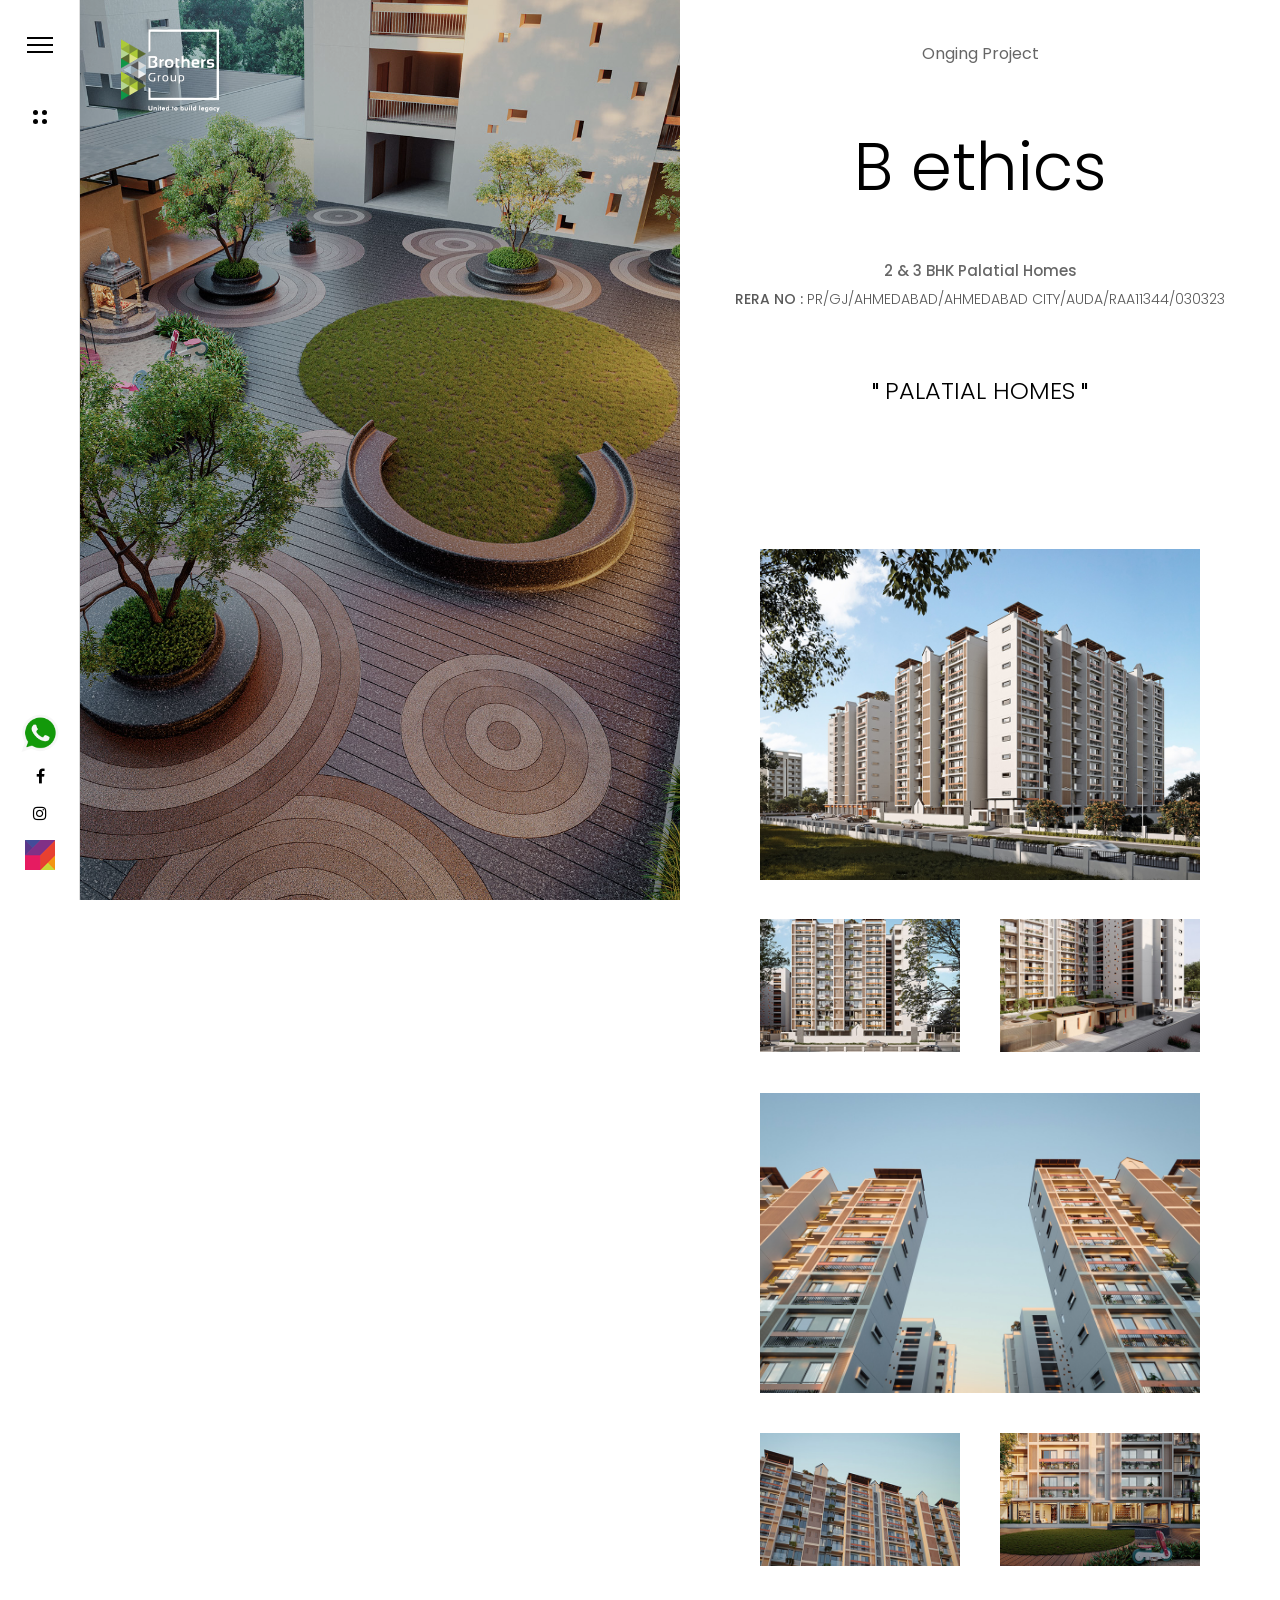
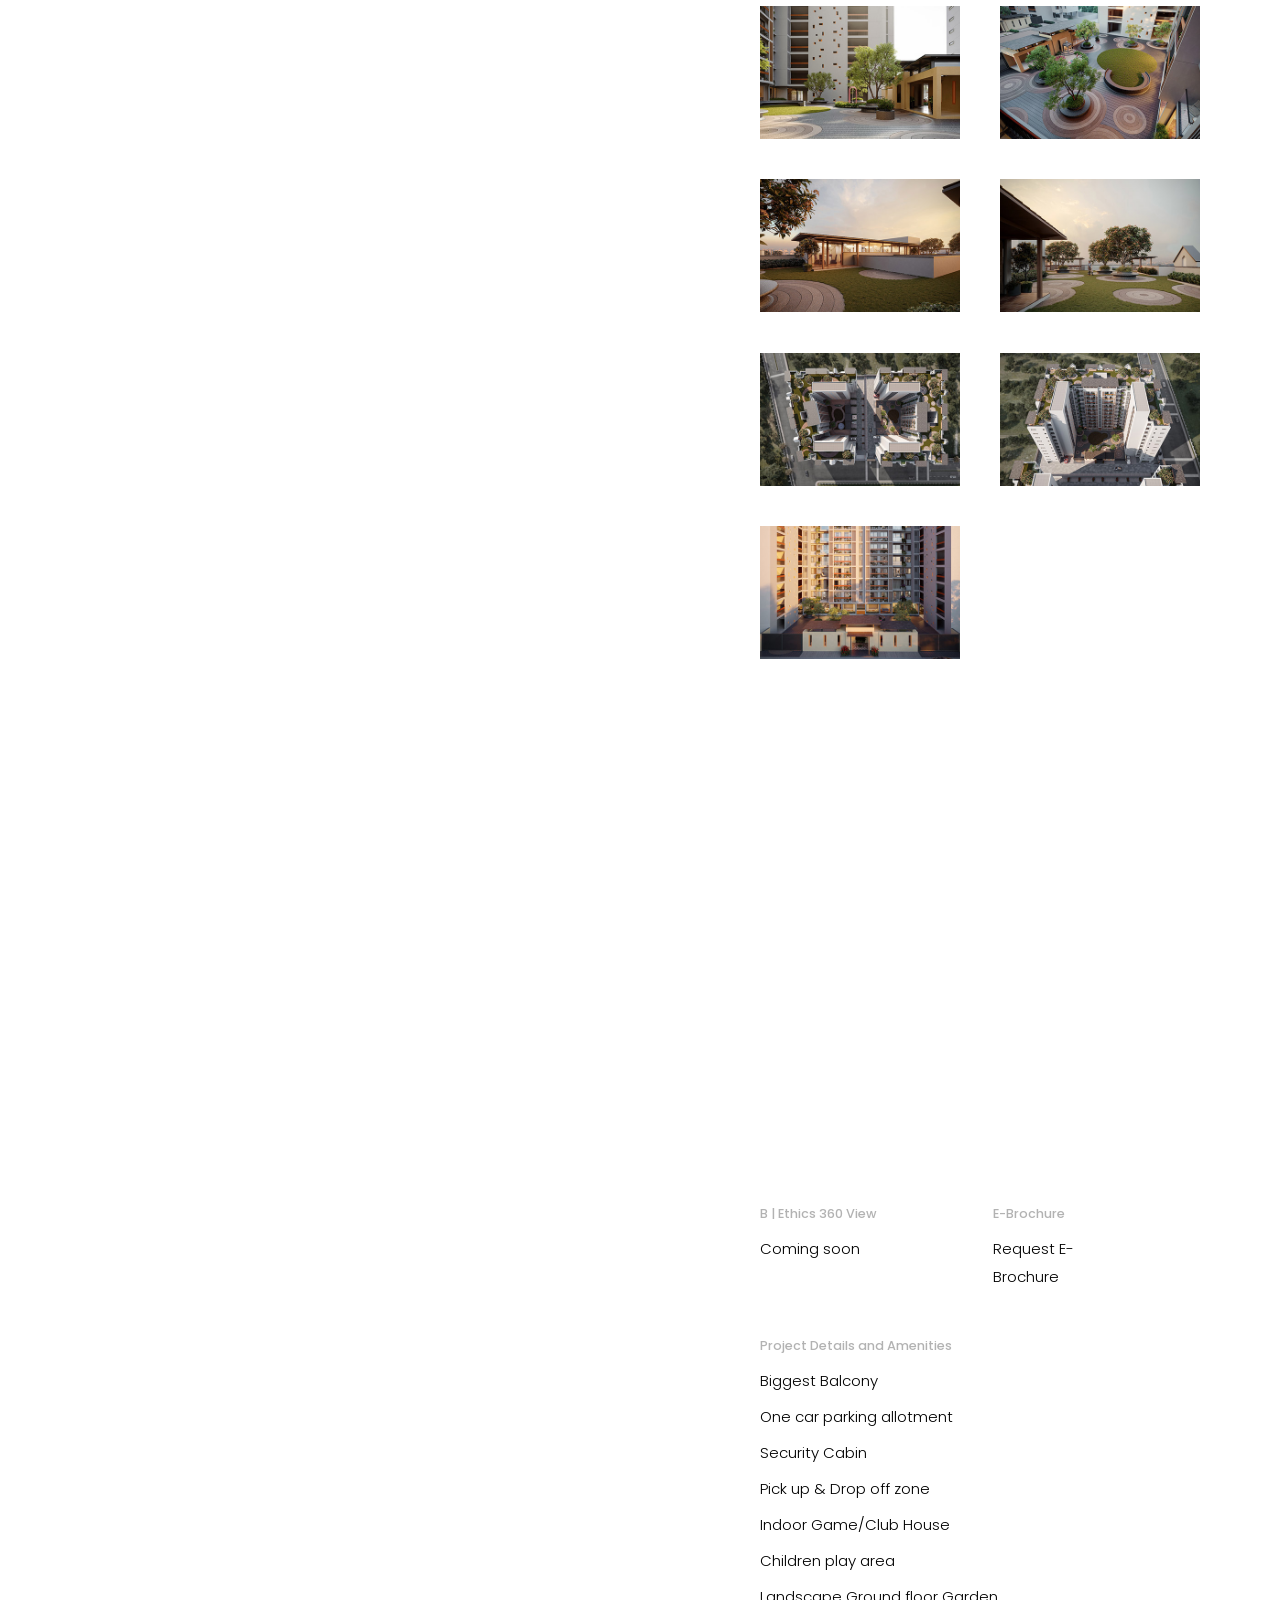
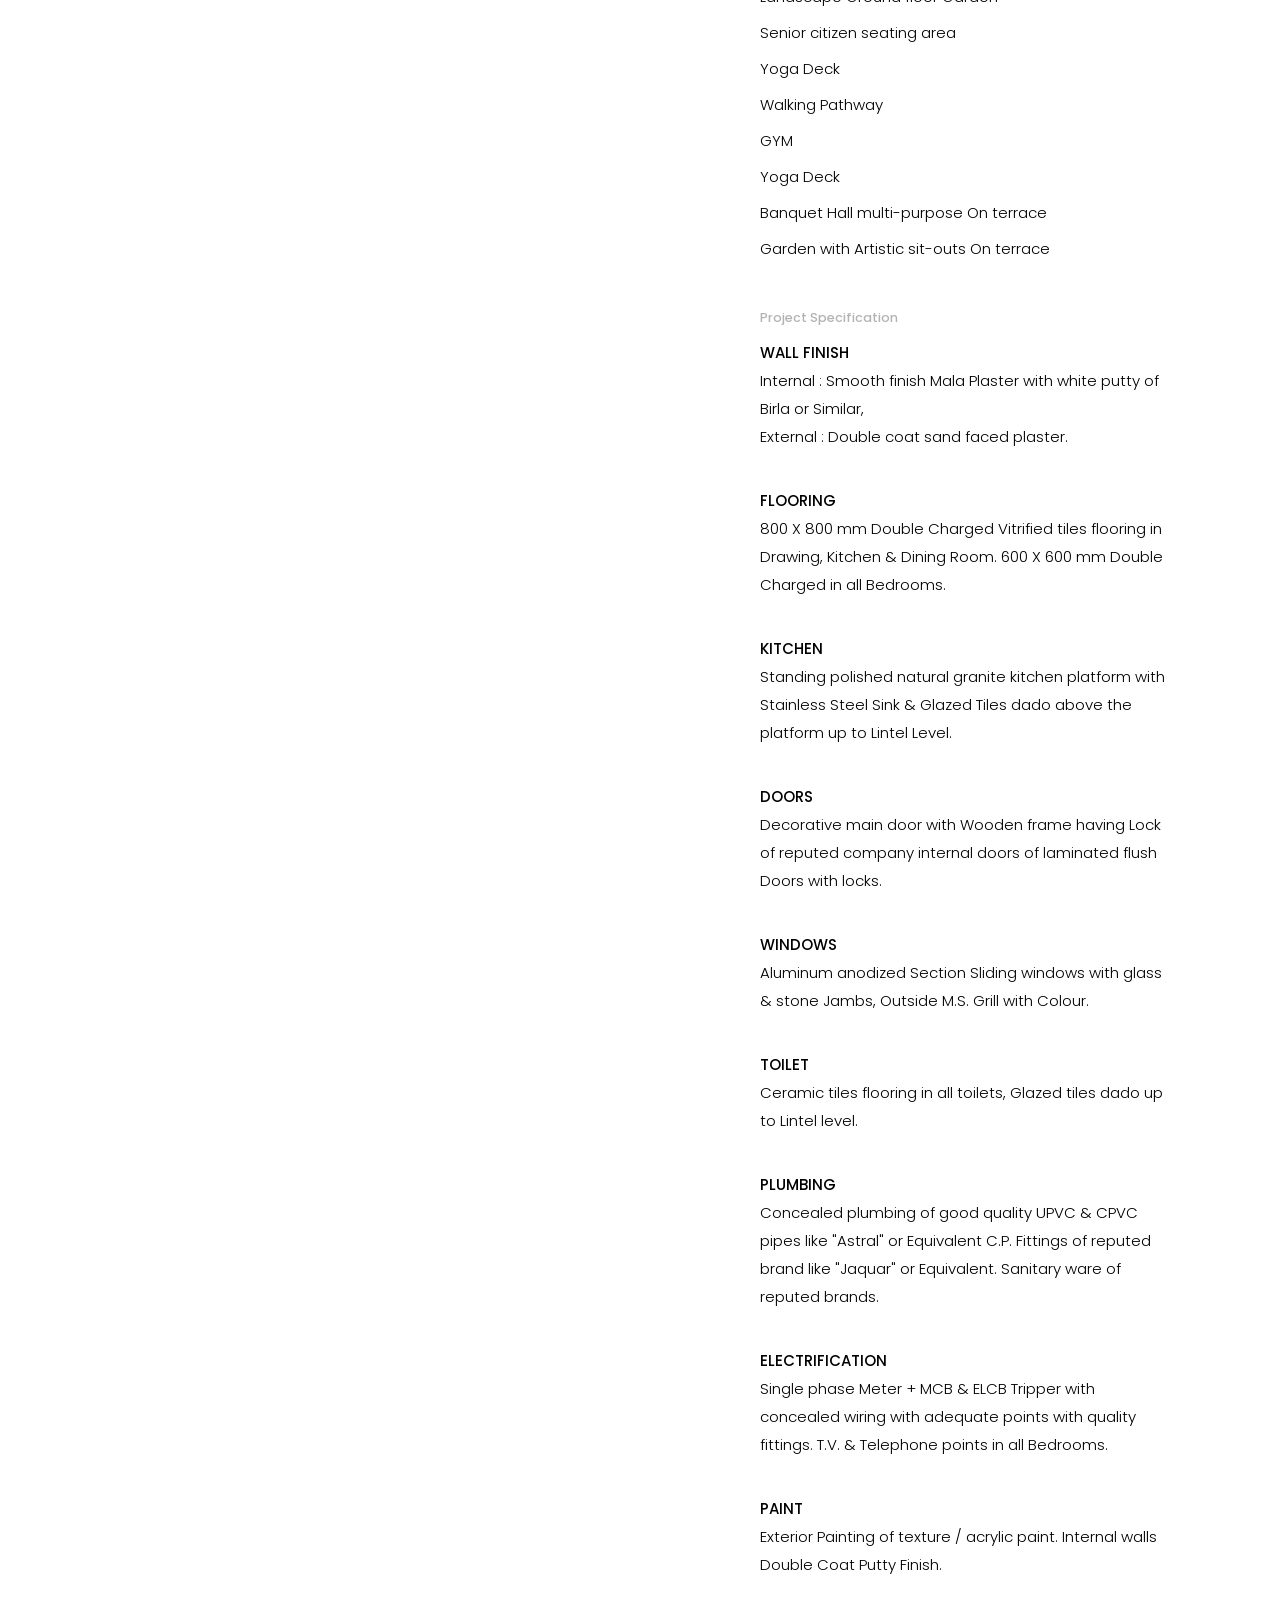
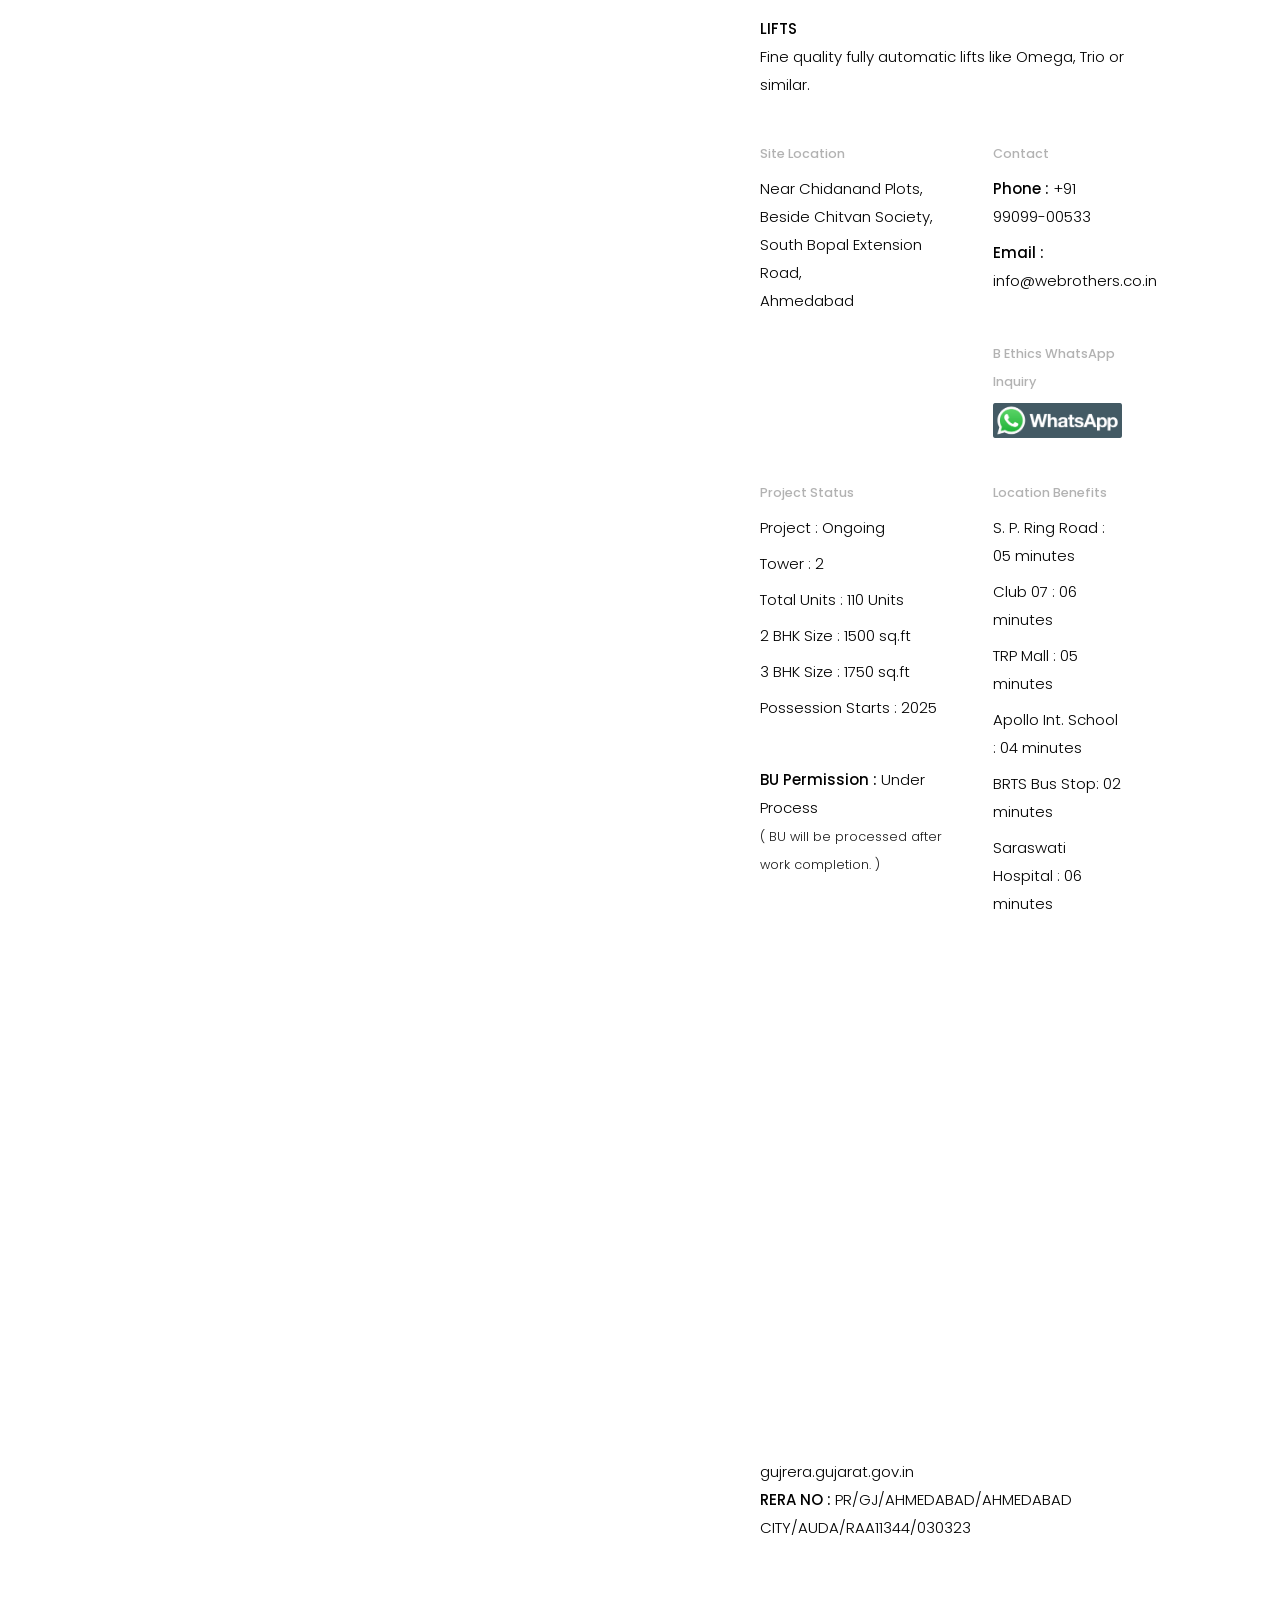
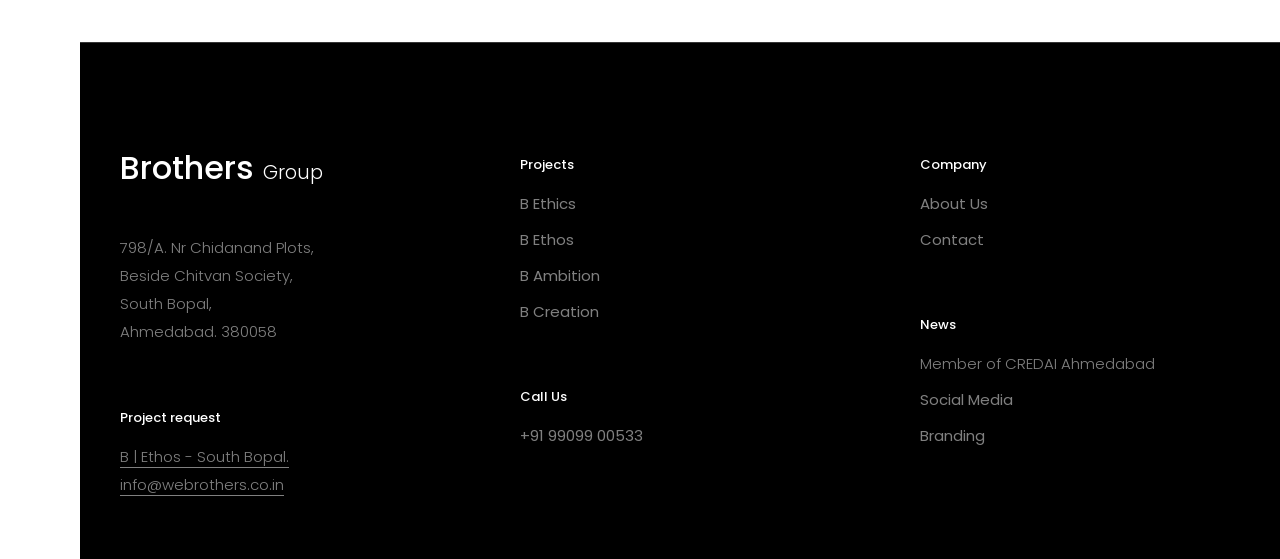
<file: b-ethics/index.html>
<!doctype html>
<html class="no-js" lang="en-US">
<head>
	<!-- DOCUMENT TITLE -->
    <title>B Ethics 2 &amp; 3 BHK Palatial Homes in South Bopal, Ahmedabad.</title>
    <link rel="canonical" href="https://webrothers.co.in/b-ethics/" />
    <!-- DEFAULT META TAGS -->
    <meta charset="utf-8">
    <meta name="viewport" content="width=device-width, initial-scale=1.0, maximum-scale=1.0, user-scalable=0" />
	
	<meta name="description" content="B Ethics, an urban lifestyle with the touch of warmth catering to all your home concerns. With more amenities and more green space for a life that is still fresh and blossoming">
	<meta name="keywords" content="B Ethics 2 &amp; 3 BHK 2 &amp; 3 BHK Palatial Homes in South Bopal, 2 bhk apartment in south bopal, 3 bhk apartment in south bopal, 2 &amp; 3 bhk apartment in south bopal ahmedabad, B Ethics South Bopal - Ahmedabad, Luxurious apartments in ahmedabad, Luxurious properties in ahmedabad">
    <meta name="author" content="7 Days Creation">
    
    <!-- FONTS -->
    <link href="https://fonts.googleapis.com/css?family=Poppins:300,400,500" rel="stylesheet" type="text/css">
       
    <!-- CSS -->
    <link rel="stylesheet" id="default-style-css"  href="../assets/css/style.css" type="text/css" media="all" />
    <link rel="stylesheet" id="fontawesome-style-css" href="../assets/css/font-awesome.min.css" type="text/css" media="all" />
    <link rel="stylesheet" id="ionic-icons-style-css" href="../assets/css/ionicons.css" type="text/css" media="all" />
	<link rel="stylesheet" id="isotope-style-css"  href="../assets/css/isotope.css" type="text/css" media="all" />
	<link rel="stylesheet" id="owlcarousel-css" href="../assets/css/owl.carousel.css" type="text/css" media="all" />
	<link rel="stylesheet" id="responsive-css"  href="../assets/css/mqueries.css" type="text/css" media="all" />
	<link rel="stylesheet" id="lightcase-css" href="../assets/css/lightcase.css" type="text/css" media="all" />
	<link rel="stylesheet" id="custom-css" href="../assets/css/custom.css" type="text/css" media="all" />
	
	<link rel="stylesheet" href="../assets/css/popup.css" type="text/css" media="all" />
    <link rel="stylesheet" href="../assets/css/ext-cookies-banner.css" type="text/css" media="all" />
    
    <!-- FAVICON -->
    <link rel="shortcut icon" href="../images/favicon.png"/>
	
	<!-- Google tag (gtag.js) -->
<script async src="https://www.googletagmanager.com/gtag/js?id=G-5NC3L5C86J"></script>
<script>
  window.dataLayer = window.dataLayer || [];
  function gtag(){dataLayer.push(arguments);}
  gtag('js', new Date());

  gtag('config', 'G-5NC3L5C86J');
</script>
    
</head>
<body>
	<div id="page-loader" class="text-light show-logo"><span class="loader-icon bullets-jump"><span></span><span></span><span></span></span></div>
    <div id="page-content">
<!-- HEADER -->
	<header id="header" class="header-left">        
		<div class="header-inner clearfix">
			
            <!-- LOGO -->
            <div id="logo" class="logo-left text-light">
				<a href="../">
				<img id="dark-logo" src="../assets/logo/logo-dark.png" srcset="../assets/logo/logo-dark.png, ../assets/logo/logo-dark.png" alt="Logo Dark">
				<img id="light-logo" src="../assets/logo/logo-light.png" srcset="../assets/logo/logo-light.png, ../assets/logo/logo-light.png" alt="Logo Light">
				</a>
			</div>
            
                        <!-- MAIN NAVIGATION -->
            <div id="menu" class="clearfix">            
                <div class="menu-actions">
                	<div class="menu-toggle"><span class="hamburger"></span></div>
                </div> <!-- END .menu-actions -->
                
                <div id="menu-inner">
                    <nav id="main-nav"><br><br>
                    <ul>
						<li><a href="../">Home</a></li>
						<li><a href="../about/">About</a></li>
						<li><a href="../projects/">Projects</a></li>
						<li><a href="../journal/">Journal</a></li>
						<li><a href="../contact/">Contact</a></li>
						<li><a href="../rera-policy/">RERA Policy</a></li><br><br>
						<li><p><a href="../construction-update/">Construction Update</a></p></li>
					</ul>
                </nav>
                </div><!-- END #menu-inner -->
            </div><!-- END #menu -->
            
            <div id="header-actions">
				<div class="header-filter">
					<div class="filter-icon action-filter open-action" data-action="filter-overlay"><span></span></div>
				</div>
				
				<div class="header-totop">
					<a class="totop" href="#">
						<svg class="arrow arrow-top" xmlns="http://www.w3.org/2000/svg" viewBox="0 0 60 35.35"><path d="M0,16.88a3,3,0,0,0,.16.94,1.51,1.51,0,0,0,.63.78l15,15a2.14,2.14,0,0,0,3.52.08,2.14,2.14,0,0,0-.08-3.52L8.59,19.38H57.5a2.5,2.5,0,1,0,0-5H8.59L19.22,3.59A2.14,2.14,0,0,0,19.3.08a2.14,2.14,0,0,0-3.52.08l-15,15a1.51,1.51,0,0,0-.62.78A3,3,0,0,0,0,16.88Z"></path></svg>
					</a>
          		</div>
           	</div>
            
            <div id="header-actions-overlay">
				<a href="" class="action-close header-close"></a>
            	<div class="action-overlay filter-overlay">
					<h6 class="widget-title">projects</h6>
					<ul class="category-list" data-related-grid="portfolio-grid">
						<li><a href="../b-ethics/">B ethics</a></li>
						<li><a href="../b-ethos/">B ethos</a></li>
						<li><a href="../b-creation/">Seven Creation</a></li>
						<br><br><br><br>
					</ul>
				</div>
			</div> 
            
            <div id="header-widget" class="social">
				<ul class="socialmedia-widget">
					<li><a href="https://wa.me/919909900533?text=Hello%2C%20I%20need%20some%20information%20about%20your%20project." target="_blank"><img src="../images/whatsapp-logo.png" alt="WhatsApp"></a></li>
					<li class="facebook"><a href="https://facebook.com/webrothersllp/" target="_blank"></a></li>
					<li class="instagram"><a href="https://instagram.com/webrothersllp/" target="_blank"></a></li>
					<li><a href="https://7dayscreation.com" target="_blank"><img src="../images/7days-web.png" alt="7 Days Creation"></a></li>
				</ul>
			</div>
            
		</div> <!-- END .header-inner -->
		<span class="pseudo-close header-close"></span>
	</header>
	<!-- HEADER end -->
	<div id="hero-and-body">
	
	<!-- HERO  -->
	<!-- HERO  -->
<section id="hero" class="side-left text-light videobg-section"
        data-phattype="html5" 
		data-phatmp4="../images/b-ethics/b-ethics-video.mp4"
		data-phatwebm=""
		data-phatogv=""
        data-phatratio="21/9"
        data-phatposter="../images/b-ethics/slider-3.jpg"
        data-phatoverlaycolor="#000000"
        data-phatoverlayopacity="0.15">
</section>
<!-- HERO -->
	<!-- HERO -->

	<!-- PAGEBODY -->
	<section id="page-body">
	<div class="spacer-small"></div>
	<div id="page-title" class="wrapper align-center">
    	<span class="post-cat">Onging Project</span>
    	<div class="spacer-small"></div>
    	<div class="post-name"><h1>B ethics</h1></div>
    	<div class="post-meta">
			<div class="meta-author">2 & 3 BHK Palatial Homes</div>
			<span class="post-date"><b>RERA NO :</b> PR/GJ/AHMEDABAD/AHMEDABAD CITY/AUDA/RAA11344/030323</span>
		</div>
    </div> <!-- END #page-title -->
            
    <div id="blog-single">
		<div class="blog-content wrapper-small">
			<blockquote><p style="text-align: center;">PALATIAL HOMES</p></blockquote>
            <p align="justify"></p>
		</div>
                
        <div class="spacer-big"></div>
			
		<div class="wrapper-small">
        <div id="gallery-grid" class="isotope-grid gallery-container isotope-spaced-big style-column-2 fitrows clearfix">

					<div class="isotope-item gallery-item double-width">
						<div class="gallery-item-inner item-inner">
							<a href="../images/b-ethics/01.jpg" class="thumb-hover scale" data-rel="lightcase:gallery1">
								<img src="../images/b-ethics/01.jpg" alt="B Ethics, South Bopal">
							</a>
						</div>
					</div>
					
					<div class="isotope-item gallery-item">
						<div class="gallery-item-inner item-inner">
							<a href="../images/b-ethics/02.jpg" class="thumb-hover scale" data-rel="lightcase:gallery1">
								<img src="../images/b-ethics/02-thumb.jpg" alt="B Ethics, South Bopal">
							</a>
						</div>
					</div>
					
					<div class="isotope-item gallery-item">
						<div class="gallery-item-inner item-inner">
							<a href="../images/b-ethics/03.jpg" class="thumb-hover scale" data-rel="lightcase:gallery1">
								<img src="../images/b-ethics/03-thumb.jpg" alt="B Ethics, South Bopal">
							</a>
						</div>
					</div>
                    
                    <div class="isotope-item gallery-item double-width">
						<div class="gallery-item-inner item-inner">
							<a href="../images/b-ethics/04.jpg" class="thumb-hover scale" data-rel="lightcase:gallery1">
								<img src="../images/b-ethics/04.jpg" alt="B Ethics, South Bopal">
							</a>
						</div>
					</div>
                    
                    
                    
                    <div class="isotope-item gallery-item">
						<div class="gallery-item-inner item-inner">
							<a href="../images/b-ethics/05.jpg" class="thumb-hover scale" data-rel="lightcase:gallery1">
								<img src="../images/b-ethics/05-thumb.jpg" alt="B Ethics, South Bopal">
							</a>
						</div>
					</div>
                    
                    <div class="isotope-item gallery-item">
						<div class="gallery-item-inner item-inner">
							<a href="../images/b-ethics/06.jpg" class="thumb-hover scale" data-rel="lightcase:gallery1">
								<img src="../images/b-ethics/06-thumb.jpg" alt="B Ethics, South Bopal">
							</a>
						</div>
					</div>
				
					<div class="isotope-item gallery-item">
						<div class="gallery-item-inner item-inner">
							<a href="../images/b-ethics/07.jpg" class="thumb-hover scale" data-rel="lightcase:gallery1">
								<img src="../images/b-ethics/07-thumb.jpg" alt="B Ethics, South Bopal">
							</a>
						</div>
					</div>
				
					<div class="isotope-item gallery-item">
						<div class="gallery-item-inner item-inner">
							<a href="../images/b-ethics/08.jpg" class="thumb-hover scale" data-rel="lightcase:gallery1">
								<img src="../images/b-ethics/08-thumb.jpg" alt="B Ethics, South Bopal">
							</a>
						</div>
					</div>
				
					<div class="isotope-item gallery-item">
						<div class="gallery-item-inner item-inner">
							<a href="../images/b-ethics/09.jpg" class="thumb-hover scale" data-rel="lightcase:gallery1">
								<img src="../images/b-ethics/09-thumb.jpg" alt="B Ethics, South Bopal">
							</a>
						</div>
					</div>
				
					<div class="isotope-item gallery-item">
						<div class="gallery-item-inner item-inner">
							<a href="../images/b-ethics/10.jpg" class="thumb-hover scale" data-rel="lightcase:gallery1">
								<img src="../images/b-ethics/10-thumb.jpg" alt="B Ethics, South Bopal">
							</a>
						</div>
					</div>
                    
                    <div class="isotope-item gallery-item">
						<div class="gallery-item-inner item-inner">
							<a href="../images/b-ethics/11.jpg" class="thumb-hover scale" data-rel="lightcase:gallery1">
								<img src="../images/b-ethics/11-thumb.jpg" alt="B Ethics, South Bopal">
							</a>
						</div>
					</div>
				
					<div class="isotope-item gallery-item">
						<div class="gallery-item-inner item-inner">
							<a href="../images/b-ethics/12.jpg" class="thumb-hover scale" data-rel="lightcase:gallery1">
								<img src="../images/b-ethics/12-thumb.jpg" alt="B Ethics, South Bopal">
							</a>
						</div>
					</div>
					
					<div class="isotope-item gallery-item">
						<div class="gallery-item-inner item-inner">
							<a href="../images/b-ethics/13.jpg" class="thumb-hover scale" data-rel="lightcase:gallery1">
								<img src="../images/b-ethics/13-thumb.jpg" alt="B Ethics, South Bopal">
							</a>
						</div>
					</div>
					
					<div class="isotope-item gallery-item double-width">
						<iframe width="100%" height="450" src="https://www.youtube.com/embed/qhrbx-Bg_Ew?si=YqFNbqoEqlUi1nkj" title="YouTube video player" frameborder="0" allow="accelerometer; autoplay; clipboard-write; encrypted-media; gyroscope; web-share" allowfullscreen></iframe>
					</div>
				
				</div><!-- END #gallery-grid -->
            </div>
            
			<div class="spacer-small"></div>
			<div class="wrapper-small">
				<div class="column-section clearfix">
					<div class="column one-half">
						<ul class="nolist">
							<li><small style="color: rgba(0,0,0,0.3);"><strong>B | Ethics 360 View</strong></small></li>
                            <li><a href="#" target="_blank">Coming soon</a></li>
						</ul>
					</div>
					
					<div class="column one-third last-col">
						<ul class="nolist">
							<li><small style="color: rgba(0,0,0,0.3);"><strong>E-Brochure</strong></small></li>
                            <li><a href="https://wa.me/919909900533?text=Hello%2C%20Please%20send%20me%20the%20E-Brochure%20for%20B%20Ethics." target="_blank">Request E-Brochure</a></li>
						</ul>
					</div>
					
				</div>
			</div>
			
            <div class="spacer-small"></div>
			<div class="wrapper-small">
				<div class="column-section clearfix">
					<div class="column one">
						<ul class="nolist">
							<li><small style="color: rgba(0,0,0,0.3);"><strong>Project Details and Amenities</strong></small></li>
                            <li>Biggest Balcony</li>
							<li>One car parking allotment</li>
							<li>Security Cabin</li>
							<li>Pick up & Drop off zone</li>
							<li>Indoor Game/Club House</li>
							<li>Children play area</li>
							<li>Landscape Ground floor Garden</li>
							<li>Senior citizen seating area</li>
							<li>Yoga Deck</li>
							<li>Walking Pathway</li>
							<li>GYM</li>
							<li>Yoga Deck</li>
							<li>Banquet Hall multi-purpose On terrace</li>
							<li>Garden with Artistic sit-outs On terrace</li>
						</ul>
					</div>
				</div>
			</div> <!-- END .wrapper -->
            
            <div class="spacer-small"></div>
			<div class="wrapper-small">
				<div class="column-section clearfix">
					<div class="column one">
						<ul class="nolist">
							<li><small style="color: rgba(0,0,0,0.3);"><strong>Project Specification</strong></small></li>
                            <li><b>WALL FINISH</b><br>
Internal : Smooth finish Mala Plaster with white putty of Birla or Similar,<br> 
External : Double coat sand faced plaster.</li><br>

							<li><b>FLOORING</b><br>	
800 X 800 mm Double Charged Vitrified tiles flooring in Drawing, 
Kitchen & Dining Room. 600 X 600 mm Double Charged in all Bedrooms.</li><br>

							<li><b>KITCHEN</b><br>
Standing polished natural granite kitchen platform with Stainless Steel Sink
& Glazed Tiles dado above the platform up to Lintel Level.</li><br>

							<li><b>DOORS</b><br>	
Decorative main door with Wooden frame having Lock of reputed company
internal doors of laminated flush Doors with locks.</li><br>

							<li><b>WINDOWS</b><br>	
Aluminum anodized Section Sliding windows with glass & stone Jambs, 
Outside M.S. Grill with Colour.</li><br>

							<li><b>TOILET</b><br>	
Ceramic tiles flooring in all toilets, Glazed tiles dado up to Lintel level.</li><br>

							<li><b>PLUMBING</b><br>	
Concealed plumbing of good quality UPVC & CPVC pipes like "Astral" or 		
Equivalent C.P. Fittings of reputed brand like "Jaquar" or 
Equivalent. Sanitary ware of reputed brands.</li><br>

							<li><b>ELECTRIFICATION</b><br>	
Single phase Meter + MCB & ELCB Tripper with concealed wiring with
adequate points with quality fittings. T.V. & Telephone points in all Bedrooms.</li><br>


							<li><b>PAINT</b><br>	
Exterior Painting of texture / acrylic paint. Internal walls Double Coat Putty Finish.</li><br>

							<li><b>LIFTS</b><br>	
Fine quality fully automatic lifts like Omega, Trio or similar.</li>

						</ul>
					</div>
					
				</div>
			</div> <!-- END .wrapper -->
			<div class="spacer-small"></div>
			<div class="wrapper-small">
				<div class="column-section clearfix">
					<div class="column one-half">
						<ul class="nolist">
							<li><small style="color: rgba(0,0,0,0.3);"><strong>Site Location</strong></small></li>
                            <li>Near Chidanand Plots,<br>Beside Chitvan Society,<br>South Bopal Extension Road,<br> Ahmedabad</li><br>
						</ul>
						
					</div>
					<div class="column one-third last-col">
						<ul class="nolist">
							<li><small style="color: rgba(0,0,0,0.3);"><strong>Contact</strong></small></li>
                            <li><strong>Phone :</strong> +91 99099-00533</li>
							<li><strong>Email :</strong> info@webrothers.co.in</li>
							<li><br></li>
							<li><small style="color: rgba(0,0,0,0.3);"><strong>B Ethics WhatsApp Inquiry</strong></small></li>
							<li><a href="https://wa.me/919909900533?text=Hello%2C%20I%20need%20some%20information%20about%20your%20project." target="_blank"><img src="../images/whatsapp-logo.svg.png"></a></li>
						</ul>
					</div>
				</div>
			</div> <!-- END .wrapper -->
            <div class="spacer-small"></div>
			<div class="wrapper-small">
				<div class="column-section clearfix">
					<div class="column one-half">
						<ul class="nolist">
							<li><small style="color: rgba(0,0,0,0.3);"><strong>Project Status</strong></small></li>
							<li>Project : Ongoing</li>
							<li>Tower : 2</li>
							<li>Total Units : 110 Units</li>
							<li>2 BHK Size : 1500 sq.ft</li>
							<li>3 BHK Size : 1750 sq.ft</li>
							<li>Possession Starts : 2025</li>
							<li><br></li>
                            <li><b>BU Permission :</b> Under Process <br><small style="color: rgba(0,0,0,0.9);">( BU will be processed after work completion. )</small></li>
						</ul>
					</div>
					<div class="column one-third last-col">
						<ul class="nolist">
							<li><small style="color: rgba(0,0,0,0.3);"><strong>Location Benefits</strong></small></li>
                            <li>S. P. Ring Road : 05 minutes</li>
							<li>Club 07 : 06 minutes</li>
							<li>TRP Mall : 05 minutes</li>
							<li>Apollo Int. School : 04 minutes</li>
							<li>BRTS Bus Stop: 02 minutes</li>
							<li>Saraswati Hospital : 06 minutes</li>
						</ul>
					</div>
				</div>
			</div> <!-- END .wrapper -->
            <div class="spacer-small"></div>
									         	
			<div class="wrapper-small">
				<div class="google-map" style="height:400px; overflow:hidden; border-radius:4px;">
					<iframe src="https://maps.google.com/maps?q=23.0216207,72.4630665&hl=en&z=18&output=embed" width="100%" height="400" style="border:0;" allowfullscreen="" loading="lazy"></iframe>
				</div>
            </div>
            
            <div class="spacer-big"></div>
				
            <div class="wrapper-small">
				<div class="column-section clearfix">
					<div class="column one">
						<ul class="nolist">
							<li><a href="https://gujrera.gujarat.gov.in/" target="blank">gujrera.gujarat.gov.in</li>
							<li><b>RERA NO :</b> PR/GJ/AHMEDABAD/AHMEDABAD CITY/AUDA/RAA11344/030323</li>
						</ul>
					</div>
					
				</div>
			</div> 
			
            </div>
			
			<div class="spacer-big"></div>
			
		</section>
		<!-- PAGEBODY -->

        </div>
        <footer id="footer" class="text-light">
	<div class="footer-inner wrapper">
    <div class="column-section spaced-big clearfix">
		<div class="column one-third">
			<div class="widget">
				<h3><strong>Brothers</strong> <small>Group</small></h3>
                <div class="spacer-small"></div>
				<p>798/A. Nr Chidanand Plots,<br>Beside Chitvan Society,<br>South Bopal,<br>Ahmedabad. 380058</p>
			</div>
			<div class="widget">
				<h5 class="widget-title title-alt"><strong>Project request</strong></h5>
                <p>B | Ethos - South Bopal.<br><a href="mailto:info@webrothers.co.in">info@webrothers.co.in</a></p>
			</div>
		</div>
		<div class="column one-third">
			<div class="widget">
				<h5 class="widget-title title-alt"><strong>Projects</strong></h5>
                <ul class="menu">
					<li><a href="../b-ethics/">B Ethics</a></li>
					<li><a href="../b-ethos/">B Ethos</a></li>
                    <li><a href="../b-ambition/">B Ambition</a></li>
					<li><a href="../b-creation/">B Creation</a></li>
				</ul>
			</div>
			<div class="widget">
				<h5 class="widget-title title-alt"><strong>Call Us</strong></h5>
				<ul class="menu">
					<li><a href="tel:+919909900533">+91 99099 00533</a></li>
                </ul>
            </div>
		</div>
		<div class="column one-third last-col">
			<div class="widget">
				<h5 class="widget-title title-alt"><strong>Company</strong></h5>
                <ul class="menu">
					<li><a href="../about/">About Us</a></li>
                    <li><a href="../contact/">Contact</a></li>
                </ul>
			</div>
			<div class="widget">
				<h5 class="widget-title title-alt"><strong>News</strong></h5>
                <ul class="menu">
					<li>Member of CREDAI Ahmedabad</li>
					<li><a href="../journal/">Social Media</a></li>
                    <li><a href="../journal/">Branding</a></li>
                </ul>
			</div>
		</div>
	</div>
	</div>
</footer>
<!-- Global site tag (gtag.js) - Google Analytics -->
<script async src="https://www.googletagmanager.com/gtag/js?id=UA-241447826-1"></script>
<script>
  window.dataLayer = window.dataLayer || [];
  function gtag(){dataLayer.push(arguments);}
  gtag('js', new Date());

  gtag('config', 'UA-241447826-1');
</script>

<script type="text/javascript">
function disableSelection(e)
{
    if(typeof e.onselectstart!="undefined")
        e.onselectstart=function(){return false};
    else if(typeof e.style.MozUserSelect!="undefined")e.style.MozUserSelect="none";
    else e.onmousedown=function(){return false};
    e.style.cursor="default"
}
window.onload=function(){disableSelection(document.body)}
</script>
<script type="text/javascript">
document.oncontextmenu=function(e){
    var t=e||window.event;
    var n=t.target||t.srcElement;
    if(n.nodeName!="A")return false
};
document.ondragstart=function(){return false};
</script>
<style type="text/css">
* : (input, textarea) {
  -webkit-touch-callout:none;
  -webkit-user-select:none;
}
</style>
<style type="text/css">
img {
  -webkit-touch-callout:none;
  -webkit-user-select:none;
}
</style>
<script type="text/javascript">
window.addEventListener("keydown",function(e){
    if(e.ctrlKey&&(e.which==65||e.which==66||e.which==67||e.which==70||e.which==73||e.which==80||e.which==83||e.which==85||e.which==86))      {e.preventDefault()}
});
document.keypress=function(e){
    if(e.ctrlKey&&(e.which==65||e.which==66||e.which==70||e.which==67||e.which==73||e.which==80||e.which==83||e.which==85||e.which==86)){}
    return false;
}
</script>
<script type="text/javascript">
document.onkeydown=function(e){
    e=e||window.event;
    if(e.keyCode==123||e.keyCode==18){return false}
}
</script>
    </div>
<!-- SCRIPTS -->
<script src="../assets/js/jquery-1.12.4.min.js"></script>
<script type="text/javascript" src="../assets/js/plugins.js"></script>
<script type="text/javascript" src="../assets/js/jquery.imagesloaded.min.js"></script>
<script type="text/javascript" src="../assets/js/jquery.isotope.min.js"></script>
<script type="text/javascript" src="../assets/js/jquery.owl.carousel.min.js"></script>
<script type="text/javascript" src="../assets/js/jquery.sticky-kit.min.js"></script>
<script type="text/javascript" src="../assets/js/script.js"></script>
<script type="text/javascript" src="../assets/js/popup.js"></script>
<script type="text/javascript" src="../assets/js/jquery.lightcase.min.js"></script>
<script type="text/javascript" src="../assets/js/jquery.min.phatvideobg.js"></script>
<!-- SCRIPTS -->

</body>
</html>
</file>
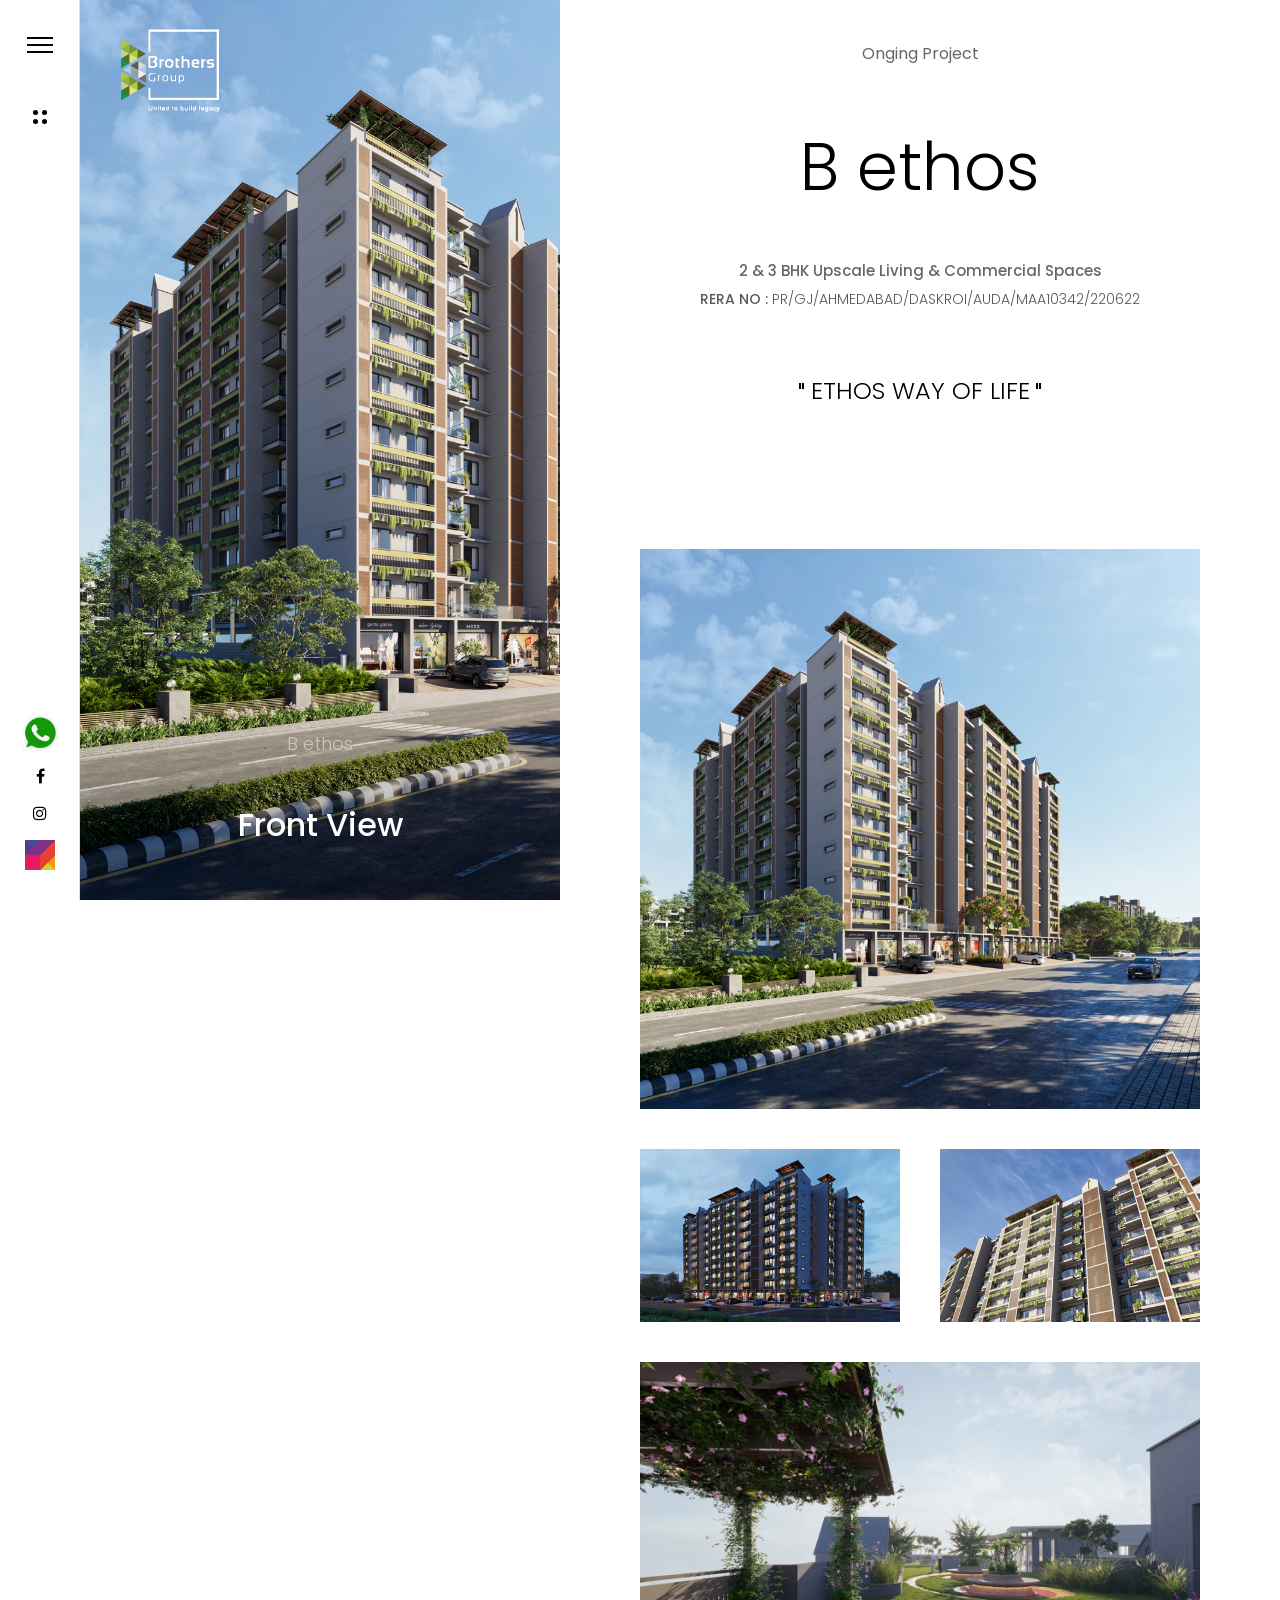
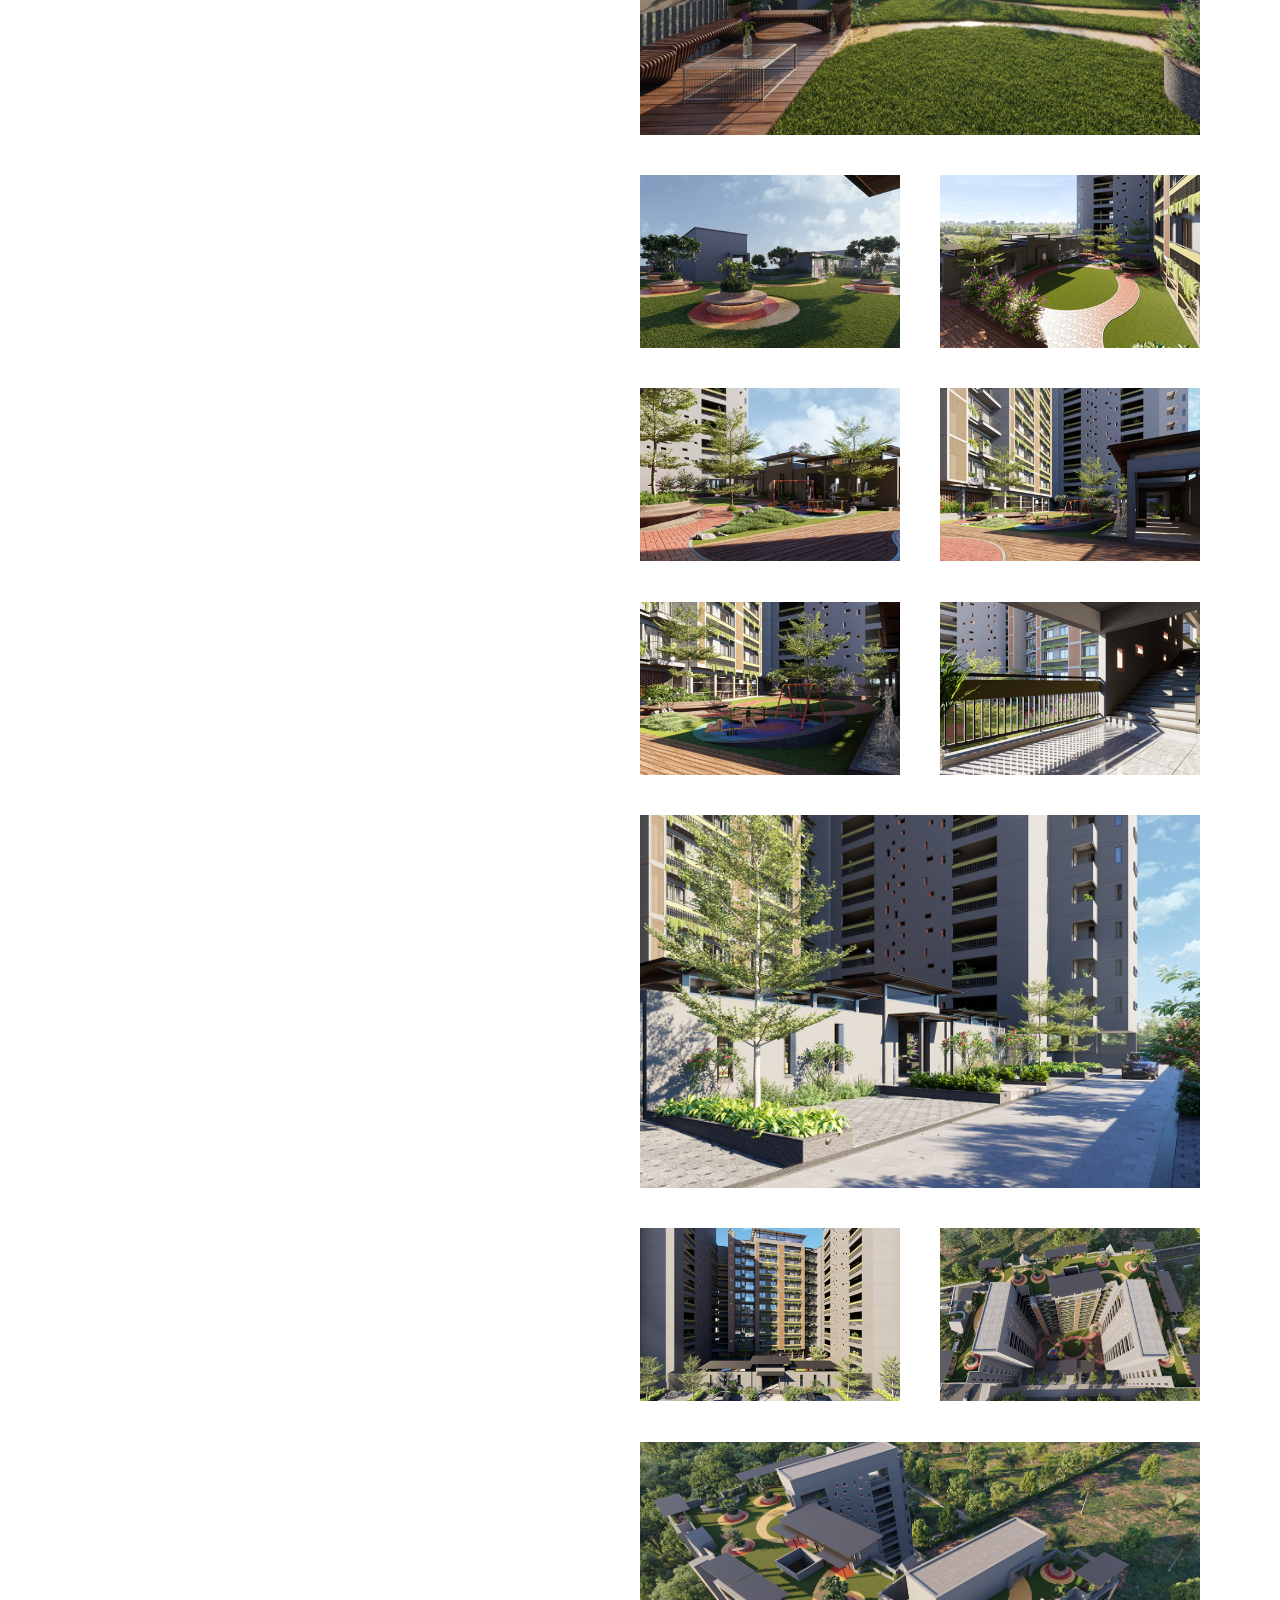
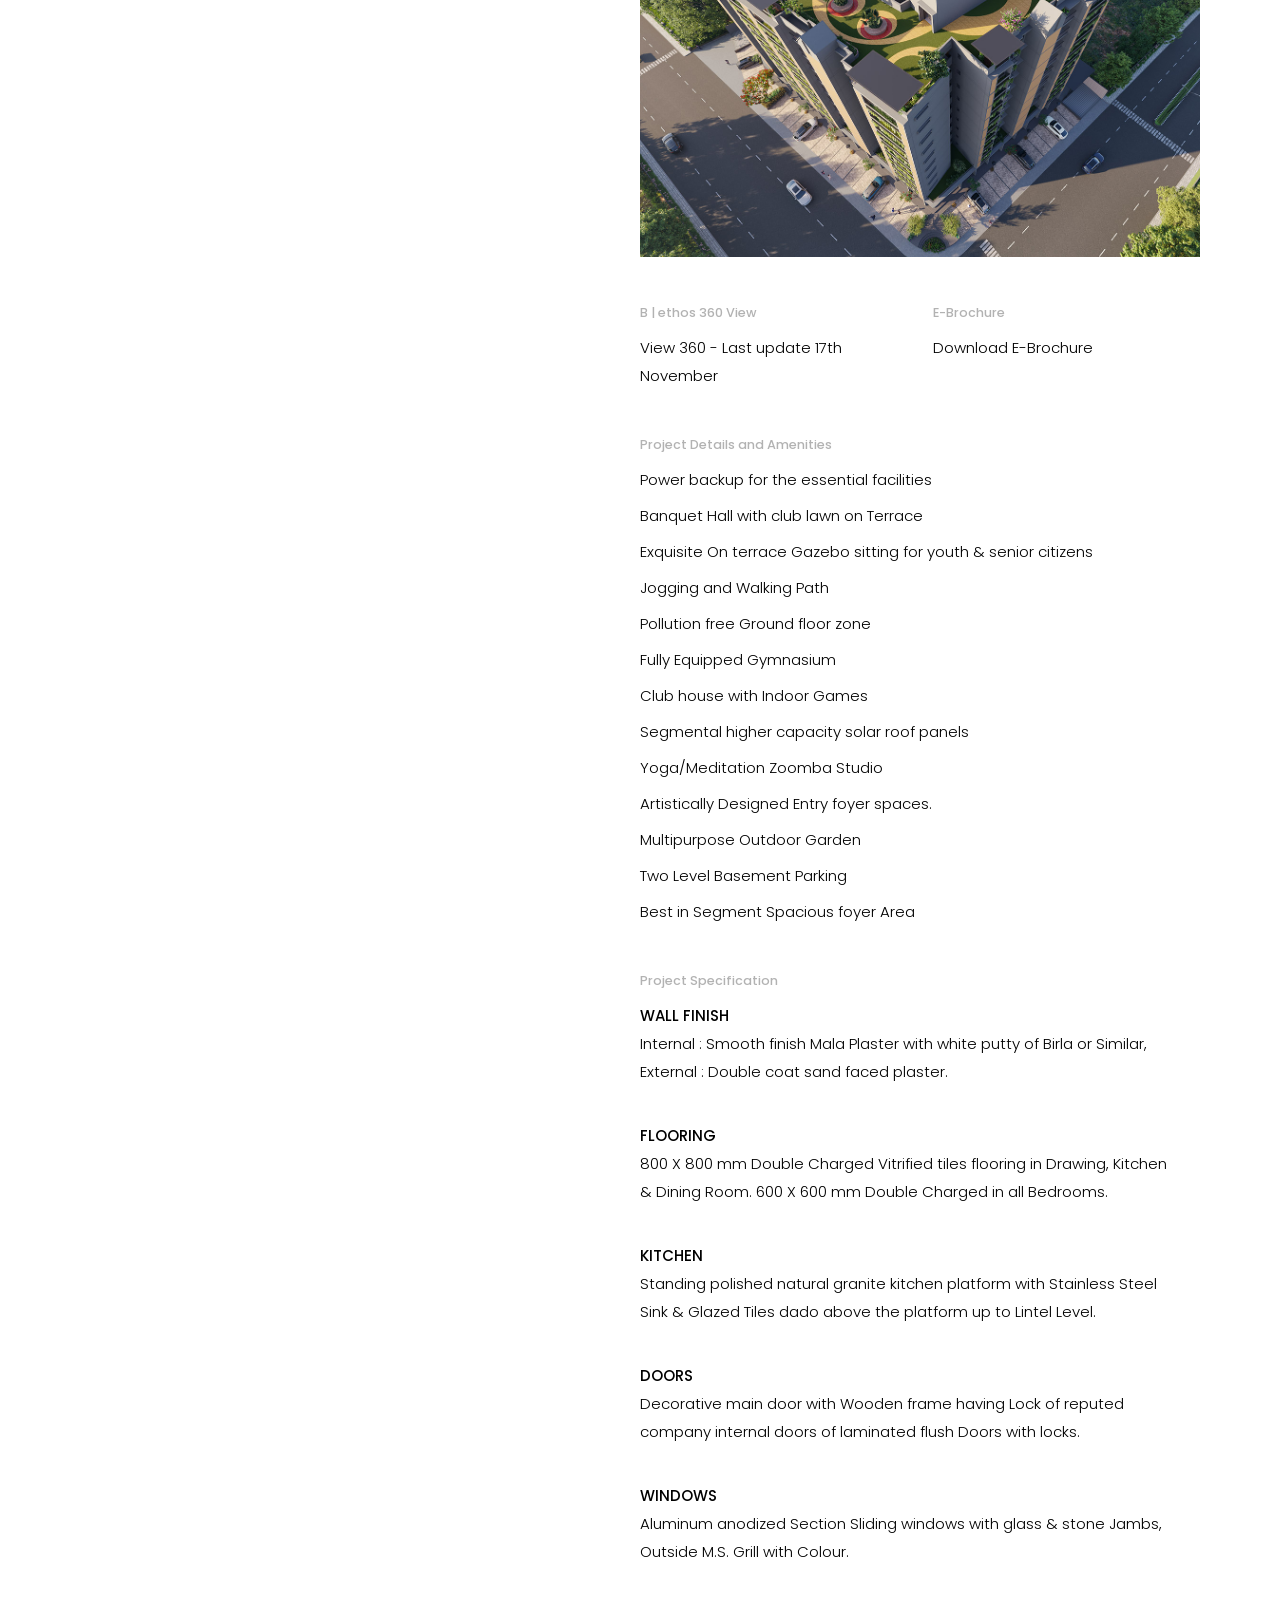
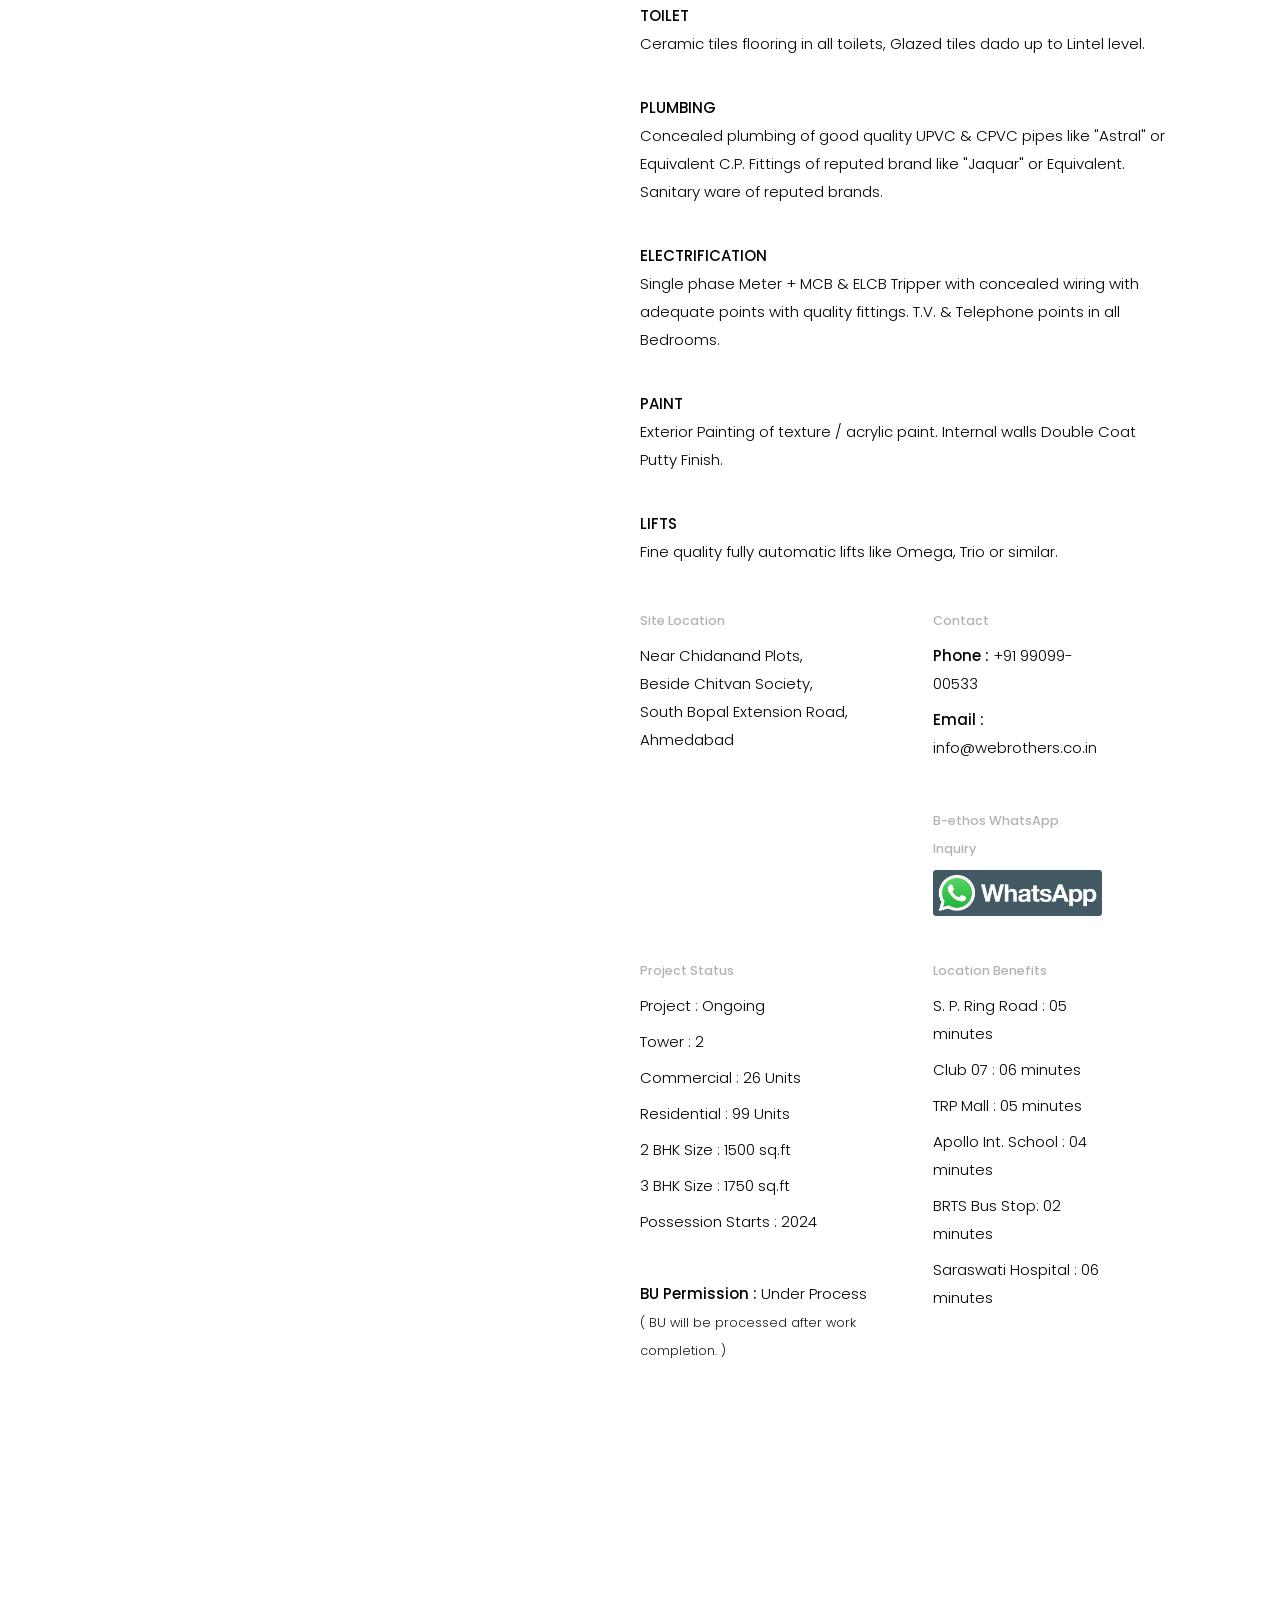
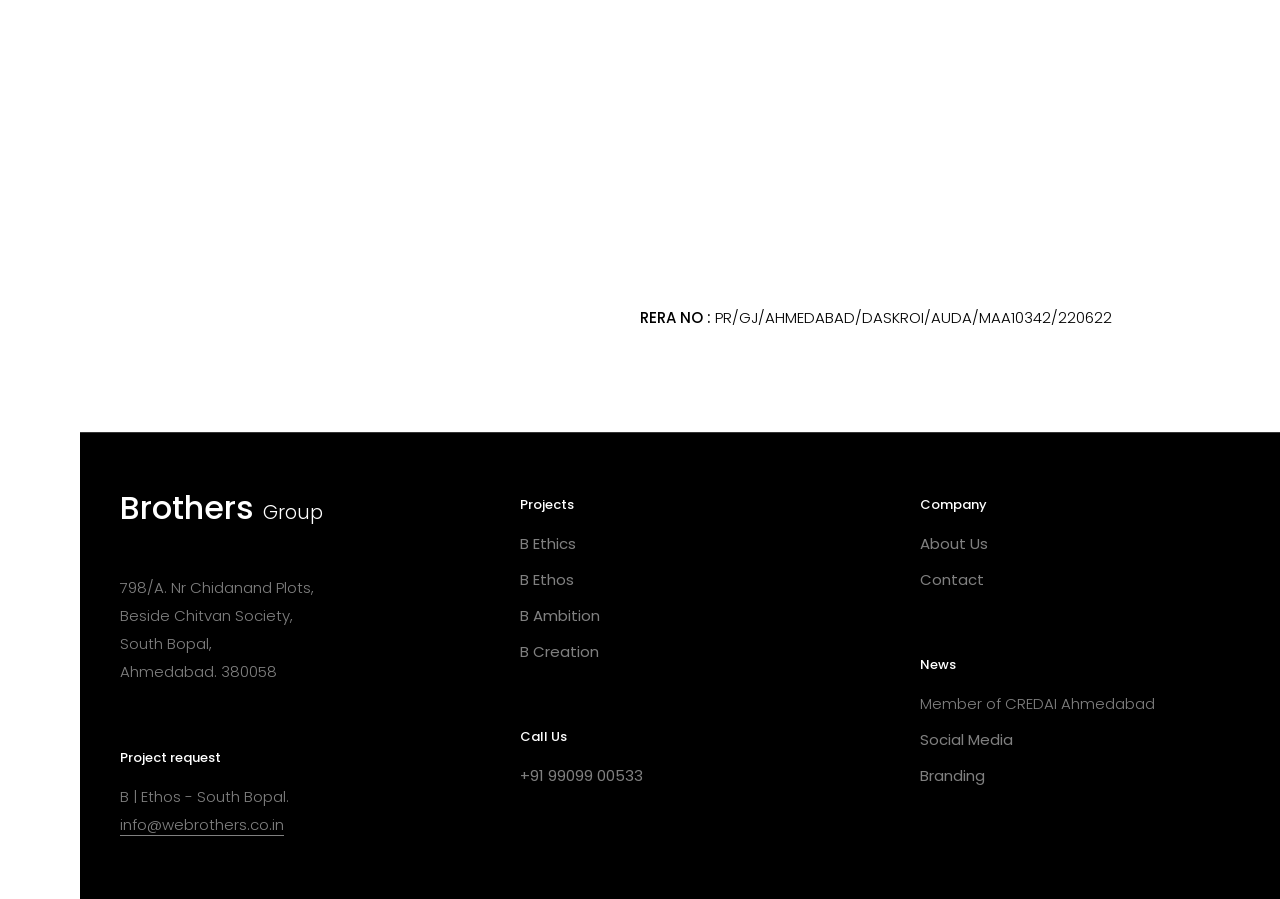
<file: b-ethos/index.html>
<!doctype html>
<html class="no-js" lang="en-US">
<head>
	<!-- DOCUMENT TITLE -->
    <title>B Ethos 2 &amp; 3 BHK Apartment in South Bopal, Ahmedabad.</title>
    <link rel="canonical" href="https://webrothers.co.in/b-ethos/" />
    <!-- DEFAULT META TAGS -->
    <meta charset="utf-8">
    <meta name="viewport" content="width=device-width, initial-scale=1.0, maximum-scale=1.0, user-scalable=0" />
	
	<meta name="description" content="B ethos, an urban lifestyle with the touch of warmth catering to all your home concerns. With more amenities and more green space for a life that is still fresh and blossoming">
	<meta name="keywords" content="B Ethos 2 &amp; 3 BHK Apartment in South Bopal, 2 bhk apartment in south bopal, 3 bhk apartment in south bopal, 2 &amp; 3 bhk apartment in south bopal ahmedabad, B ethos South Bopal - Ahmedabad, Luxurious apartments in ahmedabad, Luxurious properties in ahmedabad">
    <meta name="author" content="7 Days Creation">
    
    <!-- FONTS -->
    <link href="https://fonts.googleapis.com/css?family=Poppins:300,400,500" rel="stylesheet" type="text/css">
       
    <!-- CSS -->
    <link rel="stylesheet" id="default-style-css"  href="../assets/css/style.css" type="text/css" media="all" />
    <link rel="stylesheet" id="fontawesome-style-css" href="../assets/css/font-awesome.min.css" type="text/css" media="all" />
    <link rel="stylesheet" id="ionic-icons-style-css" href="../assets/css/ionicons.css" type="text/css" media="all" />
	<link rel="stylesheet" id="isotope-style-css"  href="../assets/css/isotope.css" type="text/css" media="all" />
	<link rel="stylesheet" id="owlcarousel-css" href="../assets/css/owl.carousel.css" type="text/css" media="all" />
	<link rel="stylesheet" id="responsive-css"  href="../assets/css/mqueries.css" type="text/css" media="all" />
	<link rel="stylesheet" id="lightcase-css" href="../assets/css/lightcase.css" type="text/css" media="all" />
	<link rel="stylesheet" id="custom-css" href="../assets/css/custom.css" type="text/css" media="all" />
	
	<link rel="stylesheet" href="../assets/css/popup.css" type="text/css" media="all" />
    <link rel="stylesheet" href="../assets/css/ext-cookies-banner.css" type="text/css" media="all" />
    
    <!-- FAVICON -->
    <link rel="shortcut icon" href="../images/favicon.png"/>
	
	<!-- Google tag (gtag.js) -->
<script async src="https://www.googletagmanager.com/gtag/js?id=G-5NC3L5C86J"></script>
<script>
  window.dataLayer = window.dataLayer || [];
  function gtag(){dataLayer.push(arguments);}
  gtag('js', new Date());

  gtag('config', 'G-5NC3L5C86J');
</script>
    
</head>
<body>
	<div id="page-loader" class="text-light show-logo"><span class="loader-icon bullets-jump"><span></span><span></span><span></span></span></div>
    <div id="page-content">
<!-- HEADER -->
	<header id="header" class="header-left">        
		<div class="header-inner clearfix">
			
            <!-- LOGO -->
            <div id="logo" class="logo-left text-light">
				<a href="../">
				<img id="dark-logo" src="../assets/logo/logo-dark.png" srcset="../assets/logo/logo-dark.png, ../assets/logo/logo-dark.png" alt="Logo Dark">
				<img id="light-logo" src="../assets/logo/logo-light.png" srcset="../assets/logo/logo-light.png, ../assets/logo/logo-light.png" alt="Logo Light">
				</a>
			</div>
            
                        <!-- MAIN NAVIGATION -->
            <div id="menu" class="clearfix">            
                <div class="menu-actions">
                	<div class="menu-toggle"><span class="hamburger"></span></div>
                </div> <!-- END .menu-actions -->
                
                <div id="menu-inner">
                    <nav id="main-nav"><br><br>
                    <ul>
						<li><a href="../">Home</a></li>
						<li><a href="../about/">About</a></li>
						<li><a href="../projects/">Projects</a></li>
						<li><a href="../journal/">Journal</a></li>
						<li><a href="../contact/">Contact</a></li>
						<li><a href="../rera-policy/">RERA Policy</a></li><br><br>
						<li><p><a href="../construction-update/">Construction Update</a></p></li>
					</ul>
                </nav>
                </div><!-- END #menu-inner -->
            </div><!-- END #menu -->
            
            <div id="header-actions">
				<div class="header-filter">
					<div class="filter-icon action-filter open-action" data-action="filter-overlay"><span></span></div>
				</div>
				
				<div class="header-totop">
					<a class="totop" href="#">
						<svg class="arrow arrow-top" xmlns="http://www.w3.org/2000/svg" viewBox="0 0 60 35.35"><path d="M0,16.88a3,3,0,0,0,.16.94,1.51,1.51,0,0,0,.63.78l15,15a2.14,2.14,0,0,0,3.52.08,2.14,2.14,0,0,0-.08-3.52L8.59,19.38H57.5a2.5,2.5,0,1,0,0-5H8.59L19.22,3.59A2.14,2.14,0,0,0,19.3.08a2.14,2.14,0,0,0-3.52.08l-15,15a1.51,1.51,0,0,0-.62.78A3,3,0,0,0,0,16.88Z"></path></svg>
					</a>
          		</div>
           	</div>
            
            <div id="header-actions-overlay">
				<a href="" class="action-close header-close"></a>
            	<div class="action-overlay filter-overlay">
					<h6 class="widget-title">projects</h6>
					<ul class="category-list" data-related-grid="portfolio-grid">
						<li><a href="../b-ethics/">B ethics</a></li>
						<li><a href="../b-ethos/">B ethos</a></li>
						<li><a href="../b-creation/">Seven Creation</a></li>
						<br><br><br><br>
					</ul>
				</div>
			</div> 
            
            <div id="header-widget" class="social">
				<ul class="socialmedia-widget">
					<li><a href="https://wa.me/919909900533?text=Hello%2C%20I%20need%20some%20information%20about%20your%20project." target="_blank"><img src="../images/whatsapp-logo.png" alt="WhatsApp"></a></li>
					<li class="facebook"><a href="https://facebook.com/webrothersllp/" target="_blank"></a></li>
					<li class="instagram"><a href="https://instagram.com/webrothersllp/" target="_blank"></a></li>
					<li><a href="https://7dayscreation.com" target="_blank"><img src="../images/7days-web.png" alt="7 Days Creation"></a></li>
				</ul>
			</div>
            
		</div> <!-- END .header-inner -->
		<span class="pseudo-close header-close"></span>
	</header>
	<!-- HEADER end -->
	<div id="hero-and-body">
	
	<!-- HERO  -->
	<section id="hero" class="side-left-small">
	<div class="owl-slider hero-slider" data-autoplay="true" data-loop="true" data-dots="false">
		<div class="slider-item text-light">
			<div class="bg-img" style="background-image:url(../images/b-ethos/slider-1.jpg);"></div>
			<div class="owl-slider-caption">
				<h5 class="title-alt">B ethos</h5>
				<div class="spacer-small"></div>
				<h3><strong>Front View</strong></h3>
			</div>
		</div>

		<div class="slider-item text-light">
			<div class="bg-img" style="background-image:url(../images/b-ethos/slider-2.jpg);"></div>
			<div class="owl-slider-caption">
				<h5 class="title-alt">B ethos</h5>
				<div class="spacer-small"></div>
				<h3><strong>Garden Area</strong></h3>
			</div>
		</div>

		<div class="slider-item text-light">
			<div class="bg-img" style="background-image:url(../images/b-ethos/slider-3.jpg);"></div>
			<div class="owl-slider-caption">
				<h5 class="title-alt">B ethos</h5>
				<div class="spacer-small"></div>
				<h3><strong>Terrace Garden Area</strong></h3>
			</div>
		</div>
		
		<div class="slider-item text-light">
			<div class="bg-img" style="background-image:url(../images/b-ethos/slider-4.jpg);"></div>
			<div class="owl-slider-caption">
				<h5 class="title-alt">B ethos</h5>
				<div class="spacer-small"></div>
				<h3><strong>Parking View</strong></h3>
			</div>
		</div>
	</div> <!-- END .owl-slider -->
</section>
	<!-- HERO -->

	<!-- PAGEBODY -->
	<section id="page-body">
	<div class="spacer-small"></div>
	<div id="page-title" class="wrapper align-center">
    	<span class="post-cat">Onging Project</span>
    	<div class="spacer-small"></div>
    	<div class="post-name"><h1>B ethos</h1></div>
    	<div class="post-meta">
			<div class="meta-author">2 & 3 BHK Upscale Living & Commercial Spaces</div>
			<span class="post-date"><b>RERA NO :</b> PR/GJ/AHMEDABAD/DASKROI/AUDA/MAA10342/220622</span>
		</div>
    </div> <!-- END #page-title -->
            
    <div id="blog-single">
		<div class="blog-content wrapper-small">
			<blockquote><p style="text-align: center;">ETHOS WAY OF LIFE</p></blockquote>
            <p align="justify"></p>
		</div>
                
        <div class="spacer-big"></div>
			
		<div class="wrapper-small">
        <div id="gallery-grid" class="isotope-grid gallery-container isotope-spaced-big style-column-2 fitrows clearfix">

					<div class="isotope-item gallery-item double-width">
						<div class="gallery-item-inner item-inner">
							<a href="../images/b-ethos/01.jpg" class="thumb-hover scale" data-rel="lightcase:gallery1">
								<img src="../images/b-ethos/01.jpg" alt="B Ethos, South Bopal">
							</a>
						</div>
					</div>
					
					<div class="isotope-item gallery-item">
						<div class="gallery-item-inner item-inner">
							<a href="../images/b-ethos/02.jpg" class="thumb-hover scale" data-rel="lightcase:gallery1">
								<img src="../images/b-ethos/02-thumb.jpg" alt="B Ethos, South Bopal">
							</a>
						</div>
					</div>
					
					<div class="isotope-item gallery-item">
						<div class="gallery-item-inner item-inner">
							<a href="../images/b-ethos/03.jpg" class="thumb-hover scale" data-rel="lightcase:gallery1">
								<img src="../images/b-ethos/03-thumb.jpg" alt="B Ethos, South Bopal">
							</a>
						</div>
					</div>
                    
                    <div class="isotope-item gallery-item double-width">
						<div class="gallery-item-inner item-inner">
							<a href="../images/b-ethos/04.jpg" class="thumb-hover scale" data-rel="lightcase:gallery1">
								<img src="../images/b-ethos/04.jpg" alt="B Ethos, South Bopal">
							</a>
						</div>
					</div>
                    
                    
                    
                    <div class="isotope-item gallery-item">
						<div class="gallery-item-inner item-inner">
							<a href="../images/b-ethos/05.jpg" class="thumb-hover scale" data-rel="lightcase:gallery1">
								<img src="../images/b-ethos/05-thumb.jpg" alt="B Ethos, South Bopal">
							</a>
						</div>
					</div>
                    
                    <div class="isotope-item gallery-item">
						<div class="gallery-item-inner item-inner">
							<a href="../images/b-ethos/06.jpg" class="thumb-hover scale" data-rel="lightcase:gallery1">
								<img src="../images/b-ethos/06-thumb.jpg" alt="B Ethos, South Bopal">
							</a>
						</div>
					</div>
				
					<div class="isotope-item gallery-item">
						<div class="gallery-item-inner item-inner">
							<a href="../images/b-ethos/07.jpg" class="thumb-hover scale" data-rel="lightcase:gallery1">
								<img src="../images/b-ethos/07-thumb.jpg" alt="B Ethos, South Bopal">
							</a>
						</div>
					</div>
				
					<div class="isotope-item gallery-item">
						<div class="gallery-item-inner item-inner">
							<a href="../images/b-ethos/08.jpg" class="thumb-hover scale" data-rel="lightcase:gallery1">
								<img src="../images/b-ethos/08-thumb.jpg" alt="B Ethos, South Bopal">
							</a>
						</div>
					</div>
				
					<div class="isotope-item gallery-item">
						<div class="gallery-item-inner item-inner">
							<a href="../images/b-ethos/09.jpg" class="thumb-hover scale" data-rel="lightcase:gallery1">
								<img src="../images/b-ethos/09-thumb.jpg" alt="B Ethos, South Bopal">
							</a>
						</div>
					</div>
				
					<div class="isotope-item gallery-item">
						<div class="gallery-item-inner item-inner">
							<a href="../images/b-ethos/10.jpg" class="thumb-hover scale" data-rel="lightcase:gallery1">
								<img src="../images/b-ethos/10-thumb.jpg" alt="B Ethos, South Bopal">
							</a>
						</div>
					</div>
                    
                    <div class="isotope-item gallery-item double-width">
						<div class="gallery-item-inner item-inner">
							<a href="../images/b-ethos/11.jpg" class="thumb-hover scale" data-rel="lightcase:gallery1">
								<img src="../images/b-ethos/11.jpg" alt="B Ethos, South Bopal">
							</a>
						</div>
					</div>
				
					<div class="isotope-item gallery-item">
						<div class="gallery-item-inner item-inner">
							<a href="../images/b-ethos/12.jpg" class="thumb-hover scale" data-rel="lightcase:gallery1">
								<img src="../images/b-ethos/12-thumb.jpg" alt="B Ethos, South Bopal">
							</a>
						</div>
					</div>
				
					<div class="isotope-item gallery-item">
						<div class="gallery-item-inner item-inner">
							<a href="../images/b-ethos/13.jpg" class="thumb-hover scale" data-rel="lightcase:gallery1">
								<img src="../images/b-ethos/13-thumb.jpg" alt="B Ethos, South Bopal">
							</a>
						</div>
					</div>
					
					<div class="isotope-item gallery-item double-width">
						<div class="gallery-item-inner item-inner">
							<a href="../images/b-ethos/14.jpg" class="thumb-hover scale" data-rel="lightcase:gallery1">
								<img src="../images/b-ethos/14.jpg" alt="B Ethos, South Bopal">
							</a>
						</div>
					</div>
					
				</div><!-- END #gallery-grid -->
            </div>
            
			<div class="spacer-small"></div>
			<div class="wrapper-small">
				<div class="column-section clearfix">
					<div class="column one-half">
						<ul class="nolist">
							<li><small style="color: rgba(0,0,0,0.3);"><strong>B | ethos 360 View</strong></small></li>
                            <li><a href="https://vr.melzo.com/dekho/U2FsdGVkX19d2q35rqZb5M1rZxR+DeT9NLcfei3BzGGNmt4Uzx1KChw7uMzcQWqCxNpeSoDJC2nJznOs8b5Mmw==" target="_blank">View 360 - Last update 17th November</a></li>
						</ul>
					</div>
					
					<div class="column one-third last-col">
						<ul class="nolist">
							<li><small style="color: rgba(0,0,0,0.3);"><strong>E-Brochure</strong></small></li>
                            <li><a href="../images/b-ethos/b-ethos.pdf" target="_blank">Download E-Brochure</a></li>
						</ul>
					</div>
					
				</div>
			</div>
			
            <div class="spacer-small"></div>
			<div class="wrapper-small">
				<div class="column-section clearfix">
					<div class="column one">
						<ul class="nolist">
							<li><small style="color: rgba(0,0,0,0.3);"><strong>Project Details and Amenities</strong></small></li>
                            <li>Power backup for the essential facilities</li>
							<li>Banquet Hall with club lawn on Terrace</li>
							<li>Exquisite On terrace Gazebo sitting for youth & senior citizens</li>
							<li>Jogging and Walking Path</li>
							<li>Pollution free Ground floor zone</li>
							<li>Fully Equipped Gymnasium</li>
							<li>Club house with Indoor Games</li>
							<li>Segmental higher capacity solar roof panels</li>
							<li>Yoga/Meditation Zoomba Studio</li>
							<li>Artistically Designed Entry foyer spaces.</li>
							<li>Multipurpose Outdoor Garden</li>
							<li>Two Level Basement Parking</li>
							<li>Best in Segment Spacious foyer Area</li>
						</ul>
					</div>
				</div>
			</div> <!-- END .wrapper -->
            
            <div class="spacer-small"></div>
			<div class="wrapper-small">
				<div class="column-section clearfix">
					<div class="column one">
						<ul class="nolist">
							<li><small style="color: rgba(0,0,0,0.3);"><strong>Project Specification</strong></small></li>
                            <li><b>WALL FINISH</b><br>
Internal : Smooth finish Mala Plaster with white putty of Birla or Similar,<br> 
External : Double coat sand faced plaster.</li><br>

							<li><b>FLOORING</b><br>	
800 X 800 mm Double Charged Vitrified tiles flooring in Drawing, 
Kitchen & Dining Room. 600 X 600 mm Double Charged in all Bedrooms.</li><br>

							<li><b>KITCHEN</b><br>
Standing polished natural granite kitchen platform with Stainless Steel Sink
& Glazed Tiles dado above the platform up to Lintel Level.</li><br>

							<li><b>DOORS</b><br>	
Decorative main door with Wooden frame having Lock of reputed company
internal doors of laminated flush Doors with locks.</li><br>

							<li><b>WINDOWS</b><br>	
Aluminum anodized Section Sliding windows with glass & stone Jambs, 
Outside M.S. Grill with Colour.</li><br>

							<li><b>TOILET</b><br>	
Ceramic tiles flooring in all toilets, Glazed tiles dado up to Lintel level.</li><br>

							<li><b>PLUMBING</b><br>	
Concealed plumbing of good quality UPVC & CPVC pipes like "Astral" or 		
Equivalent C.P. Fittings of reputed brand like "Jaquar" or 
Equivalent. Sanitary ware of reputed brands.</li><br>

							<li><b>ELECTRIFICATION</b><br>	
Single phase Meter + MCB & ELCB Tripper with concealed wiring with
adequate points with quality fittings. T.V. & Telephone points in all Bedrooms.</li><br>


							<li><b>PAINT</b><br>	
Exterior Painting of texture / acrylic paint. Internal walls Double Coat Putty Finish.</li><br>

							<li><b>LIFTS</b><br>	
Fine quality fully automatic lifts like Omega, Trio or similar.</li>

						</ul>
					</div>
					
				</div>
			</div> <!-- END .wrapper -->
			<div class="spacer-small"></div>
			<div class="wrapper-small">
				<div class="column-section clearfix">
					<div class="column one-half">
						<ul class="nolist">
							<li><small style="color: rgba(0,0,0,0.3);"><strong>Site Location</strong></small></li>
                            <li>Near Chidanand Plots,<br>Beside Chitvan Society,<br>South Bopal Extension Road,<br> Ahmedabad</li><br>
						</ul>
						
					</div>
					<div class="column one-third last-col">
						<ul class="nolist">
							<li><small style="color: rgba(0,0,0,0.3);"><strong>Contact</strong></small></li>
                            <li><strong>Phone :</strong> +91 99099-00533</li>
							<li><strong>Email :</strong> info@webrothers.co.in</li>
							<li><br></li>
							<li><small style="color: rgba(0,0,0,0.3);"><strong>B-ethos WhatsApp Inquiry</strong></small></li>
							<li><a href="https://wa.me/919909900533?text=Hello%2C%20I%20need%20some%20information%20about%20your%20project." target="_blank"><img src="../images/whatsapp-logo.svg.png"></a></li>
						</ul>
					</div>
				</div>
			</div> <!-- END .wrapper -->
            <div class="spacer-small"></div>
			<div class="wrapper-small">
				<div class="column-section clearfix">
					<div class="column one-half">
						<ul class="nolist">
							<li><small style="color: rgba(0,0,0,0.3);"><strong>Project Status</strong></small></li>
							<li>Project : Ongoing</li>
							<li>Tower : 2</li>
							<li>Commercial : 26 Units</li>
							<li>Residential : 99 Units</li>
							<li>2 BHK Size : 1500 sq.ft</li>
							<li>3 BHK Size : 1750 sq.ft</li>
							<li>Possession Starts : 2024</li>
							<li><br></li>
                            <li><b>BU Permission :</b> Under Process <br><small style="color: rgba(0,0,0,0.9);">( BU will be processed after work completion. )</small></li>
						</ul>
					</div>
					<div class="column one-third last-col">
						<ul class="nolist">
							<li><small style="color: rgba(0,0,0,0.3);"><strong>Location Benefits</strong></small></li>
                            <li>S. P. Ring Road : 05 minutes</li>
							<li> Club 07 : 06 minutes</li>
							<li>TRP Mall : 05 minutes</li>
							<li>Apollo Int. School : 04 minutes</li>
							<li>BRTS Bus Stop: 02 minutes</li>
							<li>Saraswati Hospital : 06 minutes</li>
						</ul>
					</div>
				</div>
			</div> <!-- END .wrapper -->
            <div class="spacer-small"></div>
									         	
			<div class="wrapper-small">
				<div class="google-map" style="height:400px; overflow:hidden; border-radius:4px;">
					<iframe src="https://maps.google.com/maps?q=23.0216207,72.4630665&hl=en&z=18&output=embed" width="100%" height="400" style="border:0;" allowfullscreen="" loading="lazy"></iframe>
				</div>
            </div>
            
            <div class="spacer-big"></div>
				
            <div class="wrapper-small">
				<div class="column-section clearfix">
					<div class="column one">
						<ul class="nolist">
							<li><b>RERA NO :</b> PR/GJ/AHMEDABAD/DASKROI/AUDA/MAA10342/220622</li>
						</ul>
					</div>
					
				</div>
			</div> 
			
            </div>
			
			<div class="spacer-big"></div>
			
		</section>
		<!-- PAGEBODY -->

        </div>
        <footer id="footer" class="text-light">
	<div class="footer-inner wrapper">
    <div class="column-section spaced-big clearfix">
		<div class="column one-third">
			<div class="widget">
				<h3><strong>Brothers</strong> <small>Group</small></h3>
                <div class="spacer-small"></div>
				<p>798/A. Nr Chidanand Plots,<br>Beside Chitvan Society,<br>South Bopal,<br>Ahmedabad. 380058</p>
			</div>
			<div class="widget">
				<h5 class="widget-title title-alt"><strong>Project request</strong></h5>
                <p>B | Ethos - South Bopal.<br><a href="mailto:info@webrothers.co.in">info@webrothers.co.in</a></p>
			</div>
		</div>
		<div class="column one-third">
			<div class="widget">
				<h5 class="widget-title title-alt"><strong>Projects</strong></h5>
                <ul class="menu">
					<li><a href="../b-ethics/">B Ethics</a></li>
					<li><a href="../b-ethos/">B Ethos</a></li>
                    <li><a href="../b-ambition/">B Ambition</a></li>
					<li><a href="../b-creation/">B Creation</a></li>
				</ul>
			</div>
			<div class="widget">
				<h5 class="widget-title title-alt"><strong>Call Us</strong></h5>
				<ul class="menu">
					<li><a href="tel:+919909900533">+91 99099 00533</a></li>
                </ul>
            </div>
		</div>
		<div class="column one-third last-col">
			<div class="widget">
				<h5 class="widget-title title-alt"><strong>Company</strong></h5>
                <ul class="menu">
					<li><a href="../about/">About Us</a></li>
                    <li><a href="../contact/">Contact</a></li>
                </ul>
			</div>
			<div class="widget">
				<h5 class="widget-title title-alt"><strong>News</strong></h5>
                <ul class="menu">
					<li>Member of CREDAI Ahmedabad</li>
					<li><a href="../journal/">Social Media</a></li>
                    <li><a href="../journal/">Branding</a></li>
                </ul>
			</div>
		</div>
	</div>
	</div>
</footer>
<!-- Global site tag (gtag.js) - Google Analytics -->
<script async src="https://www.googletagmanager.com/gtag/js?id=UA-241447826-1"></script>
<script>
  window.dataLayer = window.dataLayer || [];
  function gtag(){dataLayer.push(arguments);}
  gtag('js', new Date());

  gtag('config', 'UA-241447826-1');
</script>

<script type="text/javascript">
function disableSelection(e)
{
    if(typeof e.onselectstart!="undefined")
        e.onselectstart=function(){return false};
    else if(typeof e.style.MozUserSelect!="undefined")e.style.MozUserSelect="none";
    else e.onmousedown=function(){return false};
    e.style.cursor="default"
}
window.onload=function(){disableSelection(document.body)}
</script>
<script type="text/javascript">
document.oncontextmenu=function(e){
    var t=e||window.event;
    var n=t.target||t.srcElement;
    if(n.nodeName!="A")return false
};
document.ondragstart=function(){return false};
</script>
<style type="text/css">
* : (input, textarea) {
  -webkit-touch-callout:none;
  -webkit-user-select:none;
}
</style>
<style type="text/css">
img {
  -webkit-touch-callout:none;
  -webkit-user-select:none;
}
</style>
<script type="text/javascript">
window.addEventListener("keydown",function(e){
    if(e.ctrlKey&&(e.which==65||e.which==66||e.which==67||e.which==70||e.which==73||e.which==80||e.which==83||e.which==85||e.which==86))      {e.preventDefault()}
});
document.keypress=function(e){
    if(e.ctrlKey&&(e.which==65||e.which==66||e.which==70||e.which==67||e.which==73||e.which==80||e.which==83||e.which==85||e.which==86)){}
    return false;
}
</script>
<script type="text/javascript">
document.onkeydown=function(e){
    e=e||window.event;
    if(e.keyCode==123||e.keyCode==18){return false}
}
</script>
    </div>
<!-- SCRIPTS -->
<script src="../assets/js/jquery-1.12.4.min.js"></script>
<script type="text/javascript" src="../assets/js/plugins.js"></script>
<script type="text/javascript" src="../assets/js/jquery.imagesloaded.min.js"></script>
<script type="text/javascript" src="../assets/js/jquery.isotope.min.js"></script>
<script type="text/javascript" src="../assets/js/jquery.owl.carousel.min.js"></script>
<script type="text/javascript" src="../assets/js/jquery.sticky-kit.min.js"></script>
<script type="text/javascript" src="../assets/js/script.js"></script>
<script type="text/javascript" src="../assets/js/popup.js"></script>
<script type="text/javascript" src="../assets/js/jquery.lightcase.min.js"></script>
<!-- SCRIPTS -->

</body>
</html>
</file>
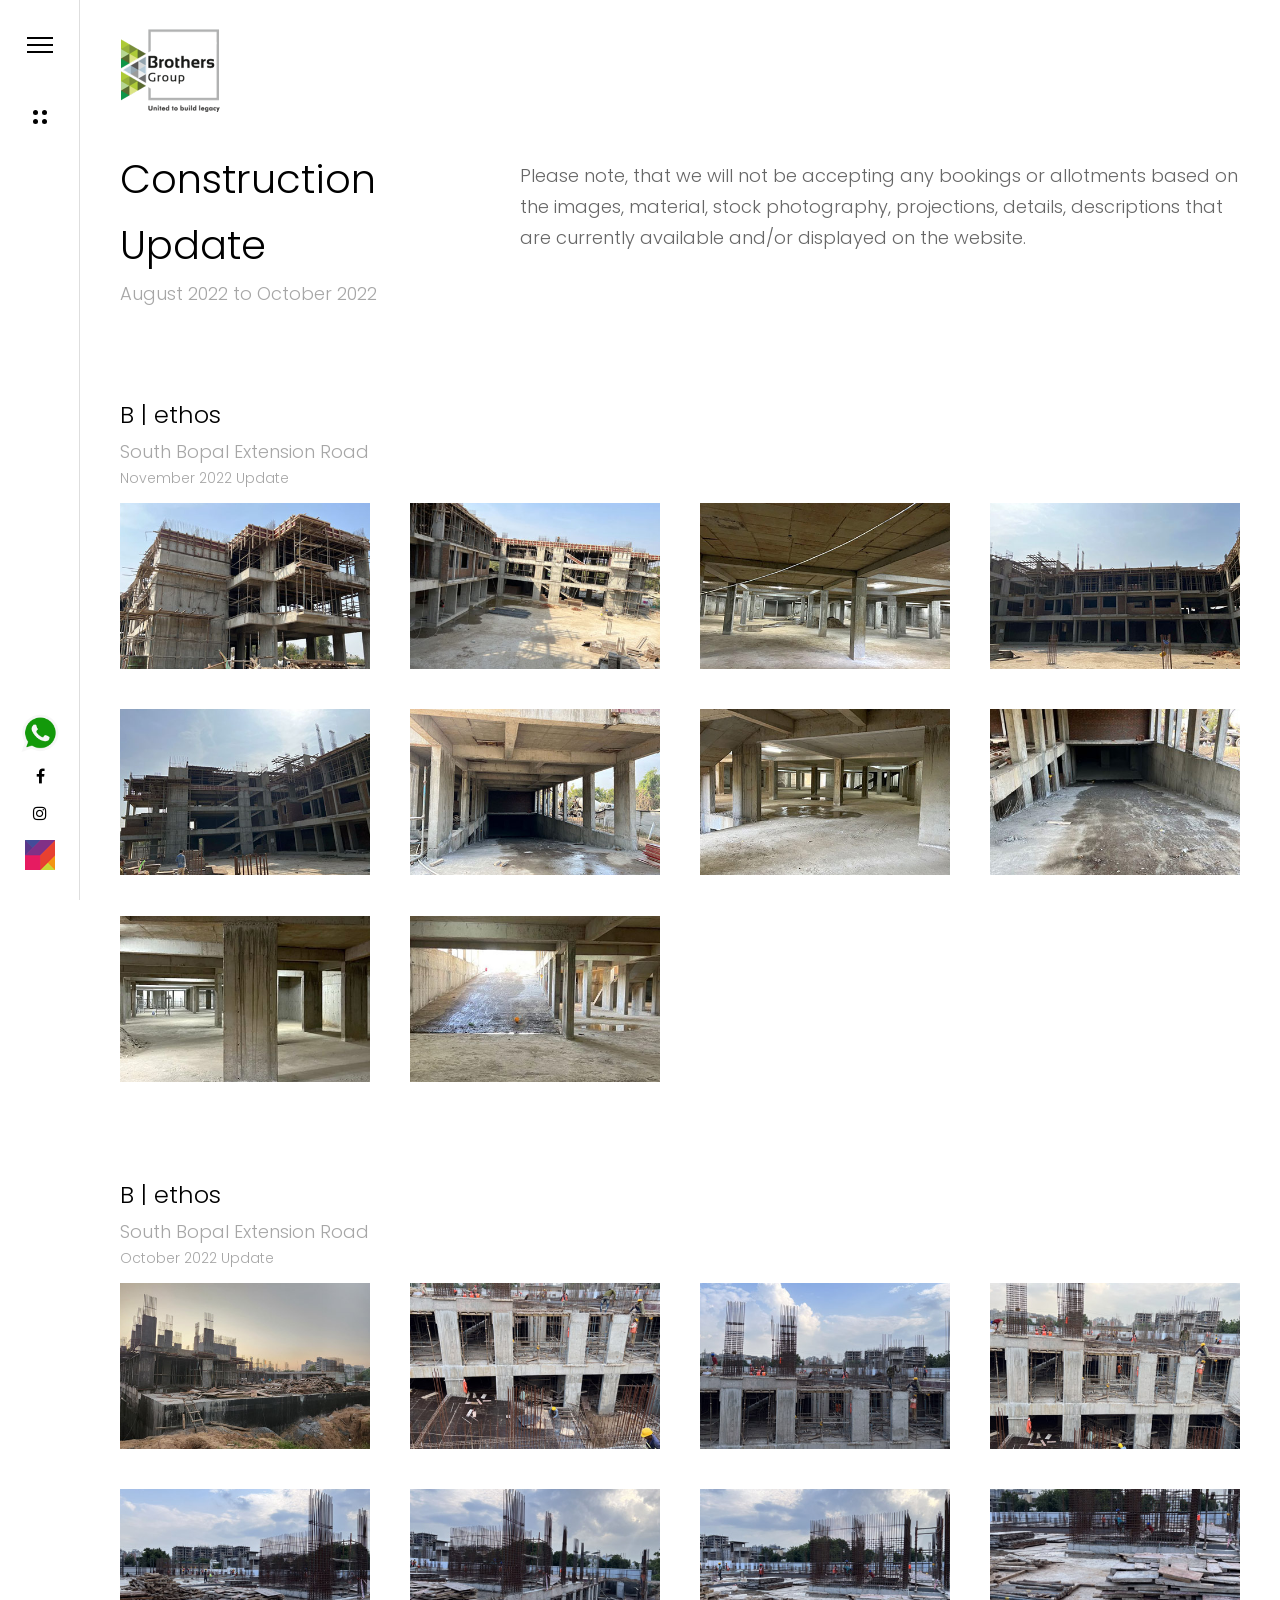
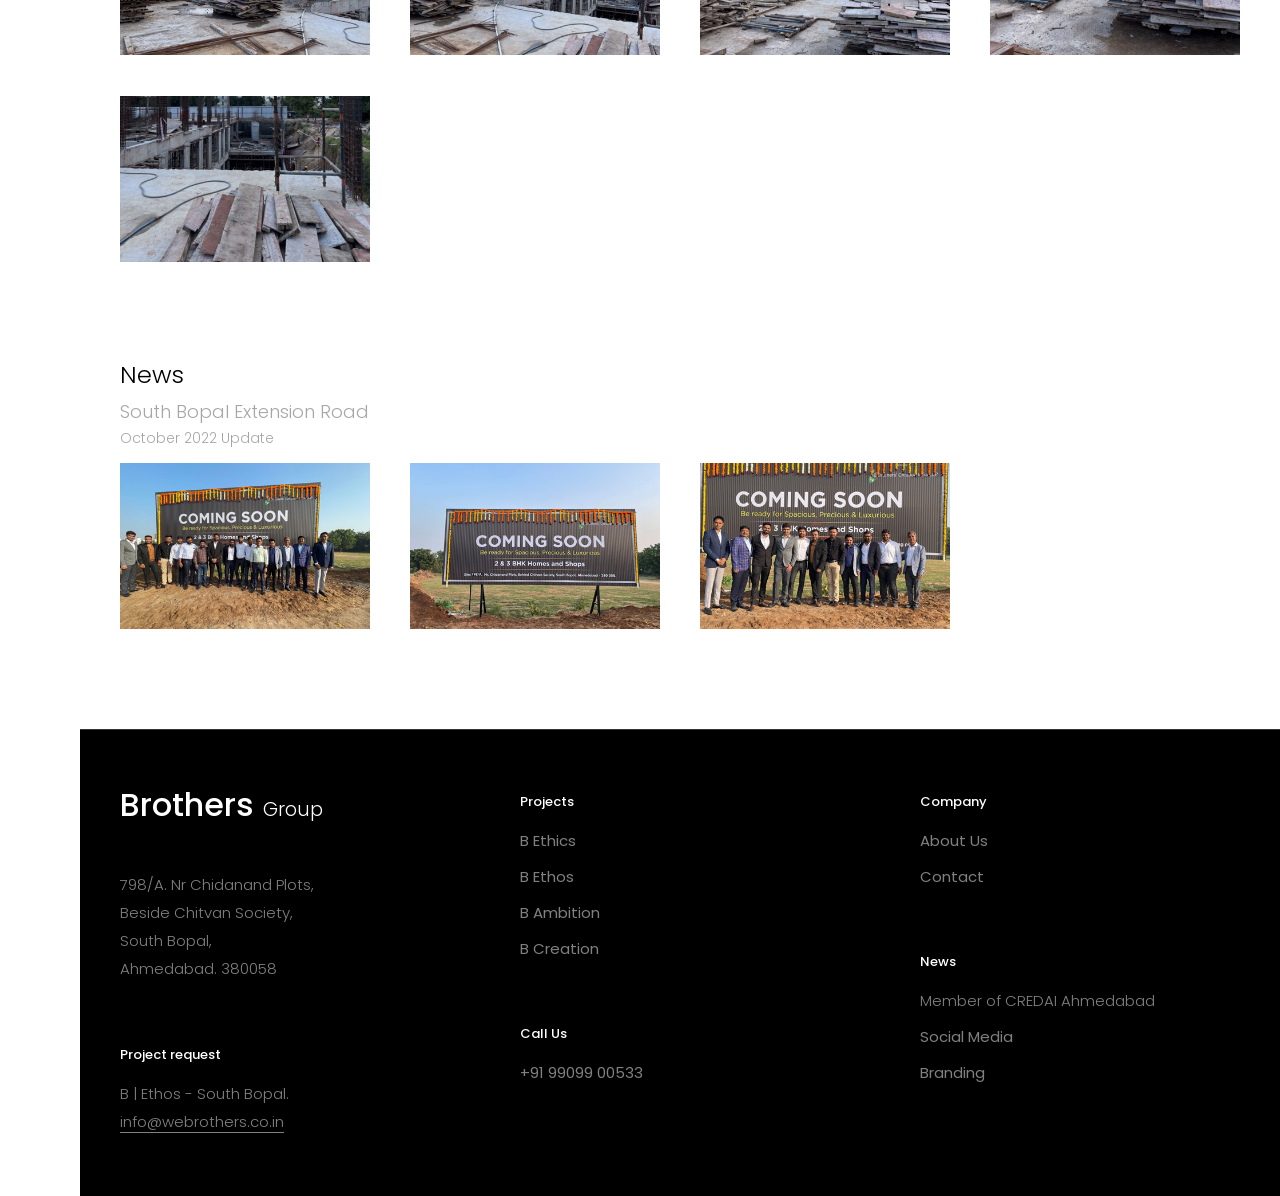
<file: construction-update/index.html>
<!doctype html>
<html class="no-js" lang="en-US">
<head>
	<!-- DOCUMENT TITLE -->
    <title>B ethos Construction Update - South Bopal, Ahmedabad.</title>
    <link rel="canonical" href="https://webrothers.co.in/construction-update/" />
    <!-- DEFAULT META TAGS -->
    <meta charset="utf-8">
    <meta name="viewport" content="width=device-width, initial-scale=1.0, maximum-scale=1.0, user-scalable=0" />
	
	<meta name="description" content="We Brothers Creation LLP means Trust. We brothers creation LLP has been influencing the landscape of Indian architecture and slowly making its name in the industry inspite of company being formed in 2021.">
	<meta name="keywords" content="2 bhk flat in ahmedabad, 3 bhk flats in ahmedabad, 3 bhk flats in south bopal ahmedabad, Bethos South Bopal - Ahmedabad, Luxurious apartments in ahmedabad, Luxurious properties in ahmedabad">
    <meta name="author" content="7 Days Creation">
    
    <!-- FONTS -->
    <link href="https://fonts.googleapis.com/css?family=Poppins:300,400,500" rel="stylesheet" type="text/css">
       
    <!-- CSS -->
    <link rel="stylesheet" id="default-style-css"  href="../assets/css/style.css" type="text/css" media="all" />
    <link rel="stylesheet" id="fontawesome-style-css" href="../assets/css/font-awesome.min.css" type="text/css" media="all" />
    <link rel="stylesheet" id="ionic-icons-style-css" href="../assets/css/ionicons.css" type="text/css" media="all" />
	<link rel="stylesheet" id="isotope-style-css"  href="../assets/css/isotope.css" type="text/css" media="all" />
	<link rel="stylesheet" id="owlcarousel-css" href="../assets/css/owl.carousel.css" type="text/css" media="all" />
	<link rel="stylesheet" id="responsive-css"  href="../assets/css/mqueries.css" type="text/css" media="all" />
	<link rel="stylesheet" id="lightcase-css" href="../assets/css/lightcase.css" type="text/css" media="all" />
	<link rel="stylesheet" id="custom-css" href="../assets/css/custom.css" type="text/css" media="all" />
	
	<link rel="stylesheet" href="../assets/css/popup.css" type="text/css" media="all" />
    <link rel="stylesheet" href="../assets/css/ext-cookies-banner.css" type="text/css" media="all" />
    
    <!-- FAVICON -->
    <link rel="shortcut icon" href="../images/favicon.png"/>
	
	<!-- Google tag (gtag.js) -->
<script async src="https://www.googletagmanager.com/gtag/js?id=G-5NC3L5C86J"></script>
<script>
  window.dataLayer = window.dataLayer || [];
  function gtag(){dataLayer.push(arguments);}
  gtag('js', new Date());

  gtag('config', 'G-5NC3L5C86J');
</script>
    
</head>
<body>
	<div id="page-loader" class="text-light show-logo"><span class="loader-icon bullets-jump"><span></span><span></span><span></span></span></div>
    <div id="page-content">
<!-- HEADER -->
	<header id="header" class="header-left">        
		<div class="header-inner clearfix">
			
            <!-- LOGO -->
            <div id="logo" class="logo-left text-light">
				<a href="../">
				<img id="dark-logo" src="../assets/logo/logo-dark.png" srcset="../assets/logo/logo-dark.png, ../assets/logo/logo-dark.png" alt="Logo Dark">
				<img id="light-logo" src="../assets/logo/logo-light.png" srcset="../assets/logo/logo-light.png, ../assets/logo/logo-light.png" alt="Logo Light">
				</a>
			</div>
            
                        <!-- MAIN NAVIGATION -->
            <div id="menu" class="clearfix">            
                <div class="menu-actions">
                	<div class="menu-toggle"><span class="hamburger"></span></div>
                </div> <!-- END .menu-actions -->
                
                <div id="menu-inner">
                    <nav id="main-nav"><br><br>
                    <ul>
						<li><a href="../">Home</a></li>
						<li><a href="../about/">About</a></li>
						<li><a href="../projects/">Projects</a></li>
						<li><a href="../journal/">Journal</a></li>
						<li><a href="../contact/">Contact</a></li>
						<li><a href="../rera-policy/">RERA Policy</a></li><br><br>
						<li><p><a href="../construction-update/">Construction Update</a></p></li>
					</ul>
                </nav>
                </div><!-- END #menu-inner -->
            </div><!-- END #menu -->
            
            <div id="header-actions">
				<div class="header-filter">
					<div class="filter-icon action-filter open-action" data-action="filter-overlay"><span></span></div>
				</div>
				
				<div class="header-totop">
					<a class="totop" href="#">
						<svg class="arrow arrow-top" xmlns="http://www.w3.org/2000/svg" viewBox="0 0 60 35.35"><path d="M0,16.88a3,3,0,0,0,.16.94,1.51,1.51,0,0,0,.63.78l15,15a2.14,2.14,0,0,0,3.52.08,2.14,2.14,0,0,0-.08-3.52L8.59,19.38H57.5a2.5,2.5,0,1,0,0-5H8.59L19.22,3.59A2.14,2.14,0,0,0,19.3.08a2.14,2.14,0,0,0-3.52.08l-15,15a1.51,1.51,0,0,0-.62.78A3,3,0,0,0,0,16.88Z"></path></svg>
					</a>
          		</div>
           	</div>
            
            <div id="header-actions-overlay">
				<a href="" class="action-close header-close"></a>
            	<div class="action-overlay filter-overlay">
					<h6 class="widget-title">projects</h6>
					<ul class="category-list" data-related-grid="portfolio-grid">
						<li><a href="../b-ethics/">B ethics</a></li>
						<li><a href="../b-ethos/">B ethos</a></li>
						<li><a href="../b-creation/">Seven Creation</a></li>
						<br><br><br><br>
					</ul>
				</div>
			</div> 
            
            <div id="header-widget" class="social">
				<ul class="socialmedia-widget">
					<li><a href="https://wa.me/919909900533?text=Hello%2C%20I%20need%20some%20information%20about%20your%20project." target="_blank"><img src="../images/whatsapp-logo.png" alt="WhatsApp"></a></li>
					<li class="facebook"><a href="https://facebook.com/webrothersllp/" target="_blank"></a></li>
					<li class="instagram"><a href="https://instagram.com/webrothersllp/" target="_blank"></a></li>
					<li><a href="https://7dayscreation.com" target="_blank"><img src="../images/7days-web.png" alt="7 Days Creation"></a></li>
				</ul>
			</div>
            
		</div> <!-- END .header-inner -->
		<span class="pseudo-close header-close"></span>
	</header>
	<!-- HEADER end -->
		<div id="hero-and-body">
        
        <section id="page-body">
		
			<div class="spacer-big"></div>
			<div class="spacer-medium"></div>
			
			<div class="wrapper-big">
				
				<div class="column-section spaced-big clearfix">
					<div class="column one-third">
						<h1 class="h2">Construction Update</h1>
						<h5 class="title-alt">August 2022 to October 2022</h5>
					</div>
					<div class="column two-third last-col">
						<p class="h5">Please note, that we will not be accepting any bookings or allotments based on the images, material, stock photography, projections, details, descriptions that are currently available and/or displayed on the website.</p>
					</div>
				</div>
				
				<div class="spacer-big"></div>
				<div class="column one-third">
					<h4>B | ethos</h4>
					<h5 class="title-alt">South Bopal Extension Road</h5>
					<h6 class="title-alt">November 2022 Update</h6>
				</div>
				<div class="spacer-big"></div>
				
				
            	<div id="gallery-grid" class="isotope-grid gallery-container isotope-spaced-big style-column-4 fitrows clearfix">
			
					<div class="isotope-item gallery-item">
						<div class="gallery-item-inner item-inner">
							<a href="../projects-updates/updation-10.jpg" class="thumb-hover scale" data-rel="lightcase:gallery1">
								<img src="../projects-updates/updation-10-thumb.jpg" alt="B ethos South Bopal">
							</a>
						</div>
					</div>
					
					<div class="isotope-item gallery-item">
						<div class="gallery-item-inner item-inner">
							<a href="../projects-updates/updation-11.jpg" class="thumb-hover scale" data-rel="lightcase:gallery1">
								<img src="../projects-updates/updation-11-thumb.jpg" alt="B ethos South Bopal">
							</a>
						</div>
					</div>
					
					<div class="isotope-item gallery-item">
						<div class="gallery-item-inner item-inner">
							<a href="../projects-updates/updation-12.jpg" class="thumb-hover scale" data-rel="lightcase:gallery1">
								<img src="../projects-updates/updation-12-thumb.jpg" alt="B ethos South Bopal">
							</a>
						</div>
					</div>
					
					<div class="isotope-item gallery-item">
						<div class="gallery-item-inner item-inner">
							<a href="../projects-updates/updation-13.jpg" class="thumb-hover scale" data-rel="lightcase:gallery1">
								<img src="../projects-updates/updation-13-thumb.jpg" alt="B ethos South Bopal">
							</a>
						</div>
					</div>
					
					<div class="isotope-item gallery-item">
						<div class="gallery-item-inner item-inner">
							<a href="../projects-updates/updation-14.jpg" class="thumb-hover scale" data-rel="lightcase:gallery1">
								<img src="../projects-updates/updation-14-thumb.jpg" alt="B ethos South Bopal">
							</a>
						</div>
					</div>
					
					<div class="isotope-item gallery-item">
						<div class="gallery-item-inner item-inner">
							<a href="../projects-updates/updation-15.jpg" class="thumb-hover scale" data-rel="lightcase:gallery1">
								<img src="../projects-updates/updation-15-thumb.jpg" alt="B ethos South Bopal">
							</a>
						</div>
					</div>
					
					<div class="isotope-item gallery-item">
						<div class="gallery-item-inner item-inner">
							<a href="../projects-updates/updation-16.jpg" class="thumb-hover scale" data-rel="lightcase:gallery1">
								<img src="../projects-updates/updation-16-thumb.jpg" alt="B ethos South Bopal">
							</a>
						</div>
					</div>
					
					<div class="isotope-item gallery-item">
						<div class="gallery-item-inner item-inner">
							<a href="../projects-updates/updation-17.jpg" class="thumb-hover scale" data-rel="lightcase:gallery1">
								<img src="../projects-updates/updation-17-thumb.jpg" alt="B ethos South Bopal">
							</a>
						</div>
					</div>
					
					<div class="isotope-item gallery-item">
						<div class="gallery-item-inner item-inner">
							<a href="../projects-updates/updation-18.jpg" class="thumb-hover scale" data-rel="lightcase:gallery1">
								<img src="../projects-updates/updation-18-thumb.jpg" alt="B ethos South Bopal">
							</a>
						</div>
					</div>
					
					<div class="isotope-item gallery-item">
						<div class="gallery-item-inner item-inner">
							<a href="../projects-updates/updation-19.jpg" class="thumb-hover scale" data-rel="lightcase:gallery1">
								<img src="../projects-updates/updation-19-thumb.jpg" alt="B ethos South Bopal">
							</a>
						</div>
					</div>
					
					
                </div><!-- END #gallery-grid -->
				
				<div class="spacer-big"></div>
				<div class="column one-third">
					<h4>B | ethos</h4>
					<h5 class="title-alt">South Bopal Extension Road</h5>
					<h6 class="title-alt">October 2022 Update</h6>
				</div>
				<div class="spacer-big"></div>
				
				<div id="gallery-grid" class="isotope-grid gallery-container isotope-spaced-big style-column-4 fitrows clearfix">
			
					<div class="isotope-item gallery-item">
						<div class="gallery-item-inner item-inner">
							<a href="../projects-updates/updation-01.jpg" class="thumb-hover scale" data-rel="lightcase:gallery1">
								<img src="../projects-updates/updation-01-thumb.jpg" alt="B ethos South Bopal">
							</a>
						</div>
					</div>
					
					<div class="isotope-item gallery-item">
						<div class="gallery-item-inner item-inner">
							<a href="../projects-updates/updation-02.jpg" class="thumb-hover scale" data-rel="lightcase:gallery1">
								<img src="../projects-updates/updation-02-thumb.jpg" alt="B ethos South Bopal">
							</a>
						</div>
					</div>
					
					<div class="isotope-item gallery-item">
						<div class="gallery-item-inner item-inner">
							<a href="../projects-updates/updation-03.jpg" class="thumb-hover scale" data-rel="lightcase:gallery1">
								<img src="../projects-updates/updation-03-thumb.jpg" alt="B ethos South Bopal">
							</a>
						</div>
					</div>
					
					<div class="isotope-item gallery-item">
						<div class="gallery-item-inner item-inner">
							<a href="../projects-updates/updation-04.jpg" class="thumb-hover scale" data-rel="lightcase:gallery1">
								<img src="../projects-updates/updation-04-thumb.jpg" alt="B ethos South Bopal">
							</a>
						</div>
					</div>
					
					<div class="isotope-item gallery-item">
						<div class="gallery-item-inner item-inner">
							<a href="../projects-updates/updation-05.jpg" class="thumb-hover scale" data-rel="lightcase:gallery1">
								<img src="../projects-updates/updation-05-thumb.jpg" alt="B ethos South Bopal">
							</a>
						</div>
					</div>
					
					<div class="isotope-item gallery-item">
						<div class="gallery-item-inner item-inner">
							<a href="../projects-updates/updation-06.jpg" class="thumb-hover scale" data-rel="lightcase:gallery1">
								<img src="../projects-updates/updation-06-thumb.jpg" alt="B ethos South Bopal">
							</a>
						</div>
					</div>
					
					<div class="isotope-item gallery-item">
						<div class="gallery-item-inner item-inner">
							<a href="../projects-updates/updation-07.jpg" class="thumb-hover scale" data-rel="lightcase:gallery1">
								<img src="../projects-updates/updation-07-thumb.jpg" alt="B ethos South Bopal">
							</a>
						</div>
					</div>
					
					<div class="isotope-item gallery-item">
						<div class="gallery-item-inner item-inner">
							<a href="../projects-updates/updation-08.jpg" class="thumb-hover scale" data-rel="lightcase:gallery1">
								<img src="../projects-updates/updation-08-thumb.jpg" alt="B ethos South Bopal">
							</a>
						</div>
					</div>
					
					<div class="isotope-item gallery-item">
						<div class="gallery-item-inner item-inner">
							<a href="../projects-updates/updation-09.jpg" class="thumb-hover scale" data-rel="lightcase:gallery1">
								<img src="../projects-updates/updation-09-thumb.jpg" alt="B ethos South Bopal">
							</a>
						</div>
					</div>
					
					
                </div><!-- END #gallery-grid -->
				
				<div class="spacer-big"></div>
				<div class="column one-third">
					<h4>News</h4>
					<h5 class="title-alt">South Bopal Extension Road</h5>
					<h6 class="title-alt">October 2022 Update</h6>
				</div>
				<div class="spacer-big"></div>
				
				
            	<div id="gallery-grid" class="isotope-grid gallery-container isotope-spaced-big style-column-4 fitrows clearfix">
			
					<div class="isotope-item gallery-item">
						<div class="gallery-item-inner item-inner">
							<a href="../projects-updates/news-01.jpg" class="thumb-hover scale" data-rel="lightcase:gallery1">
								<img src="../projects-updates/news-01-thumb.jpg" alt="B ethos South Bopal">
							</a>
						</div>
					</div>
					
					<div class="isotope-item gallery-item">
						<div class="gallery-item-inner item-inner">
							<a href="../projects-updates/news-02.jpg" class="thumb-hover scale" data-rel="lightcase:gallery1">
								<img src="../projects-updates/news-02-thumb.jpg" alt="B ethos South Bopal">
							</a>
						</div>
					</div>
					
					<div class="isotope-item gallery-item">
						<div class="gallery-item-inner item-inner">
							<a href="../projects-updates/news-03.jpg" class="thumb-hover scale" data-rel="lightcase:gallery1">
								<img src="../projects-updates/news-03-thumb.jpg" alt="B ethos South Bopal">
							</a>
						</div>
					</div>
					
					
                    
                </div><!-- END #gallery-grid -->
				<div class="spacer-big"></div>
				
			</div><!-- END .wrapper -->
			
			
				
				
		</section>
		
        </div>
        <footer id="footer" class="text-light">
	<div class="footer-inner wrapper">
    <div class="column-section spaced-big clearfix">
		<div class="column one-third">
			<div class="widget">
				<h3><strong>Brothers</strong> <small>Group</small></h3>
                <div class="spacer-small"></div>
				<p>798/A. Nr Chidanand Plots,<br>Beside Chitvan Society,<br>South Bopal,<br>Ahmedabad. 380058</p>
			</div>
			<div class="widget">
				<h5 class="widget-title title-alt"><strong>Project request</strong></h5>
                <p>B | Ethos - South Bopal.<br><a href="mailto:info@webrothers.co.in">info@webrothers.co.in</a></p>
			</div>
		</div>
		<div class="column one-third">
			<div class="widget">
				<h5 class="widget-title title-alt"><strong>Projects</strong></h5>
                <ul class="menu">
					<li><a href="../b-ethics/">B Ethics</a></li>
					<li><a href="../b-ethos/">B Ethos</a></li>
                    <li><a href="../b-ambition/">B Ambition</a></li>
					<li><a href="../b-creation/">B Creation</a></li>
				</ul>
			</div>
			<div class="widget">
				<h5 class="widget-title title-alt"><strong>Call Us</strong></h5>
				<ul class="menu">
					<li><a href="tel:+919909900533">+91 99099 00533</a></li>
                </ul>
            </div>
		</div>
		<div class="column one-third last-col">
			<div class="widget">
				<h5 class="widget-title title-alt"><strong>Company</strong></h5>
                <ul class="menu">
					<li><a href="../about/">About Us</a></li>
                    <li><a href="../contact/">Contact</a></li>
                </ul>
			</div>
			<div class="widget">
				<h5 class="widget-title title-alt"><strong>News</strong></h5>
                <ul class="menu">
					<li>Member of CREDAI Ahmedabad</li>
					<li><a href="../journal/">Social Media</a></li>
                    <li><a href="../journal/">Branding</a></li>
                </ul>
			</div>
		</div>
	</div>
	</div>
</footer>
<!-- Global site tag (gtag.js) - Google Analytics -->
<script async src="https://www.googletagmanager.com/gtag/js?id=UA-241447826-1"></script>
<script>
  window.dataLayer = window.dataLayer || [];
  function gtag(){dataLayer.push(arguments);}
  gtag('js', new Date());

  gtag('config', 'UA-241447826-1');
</script>

<script type="text/javascript">
function disableSelection(e)
{
    if(typeof e.onselectstart!="undefined")
        e.onselectstart=function(){return false};
    else if(typeof e.style.MozUserSelect!="undefined")e.style.MozUserSelect="none";
    else e.onmousedown=function(){return false};
    e.style.cursor="default"
}
window.onload=function(){disableSelection(document.body)}
</script>
<script type="text/javascript">
document.oncontextmenu=function(e){
    var t=e||window.event;
    var n=t.target||t.srcElement;
    if(n.nodeName!="A")return false
};
document.ondragstart=function(){return false};
</script>
<style type="text/css">
* : (input, textarea) {
  -webkit-touch-callout:none;
  -webkit-user-select:none;
}
</style>
<style type="text/css">
img {
  -webkit-touch-callout:none;
  -webkit-user-select:none;
}
</style>
<script type="text/javascript">
window.addEventListener("keydown",function(e){
    if(e.ctrlKey&&(e.which==65||e.which==66||e.which==67||e.which==70||e.which==73||e.which==80||e.which==83||e.which==85||e.which==86))      {e.preventDefault()}
});
document.keypress=function(e){
    if(e.ctrlKey&&(e.which==65||e.which==66||e.which==70||e.which==67||e.which==73||e.which==80||e.which==83||e.which==85||e.which==86)){}
    return false;
}
</script>
<script type="text/javascript">
document.onkeydown=function(e){
    e=e||window.event;
    if(e.keyCode==123||e.keyCode==18){return false}
}
</script>
    </div>
<!-- SCRIPTS -->
<script src="../assets/js/jquery-1.12.4.min.js"></script>
<script type="text/javascript" src="../assets/js/plugins.js"></script>
<script type="text/javascript" src="../assets/js/jquery.imagesloaded.min.js"></script>
<script type="text/javascript" src="../assets/js/jquery.isotope.min.js"></script>
<script type="text/javascript" src="../assets/js/jquery.owl.carousel.min.js"></script>
<script type="text/javascript" src="../assets/js/jquery.sticky-kit.min.js"></script>
<script type="text/javascript" src="../assets/js/script.js"></script>
<script type="text/javascript" src="../assets/js/popup.js"></script>
<script type="text/javascript" src="../assets/js/jquery.lightcase.min.js"></script>
<!-- SCRIPTS -->

</body>
</html>
</file>
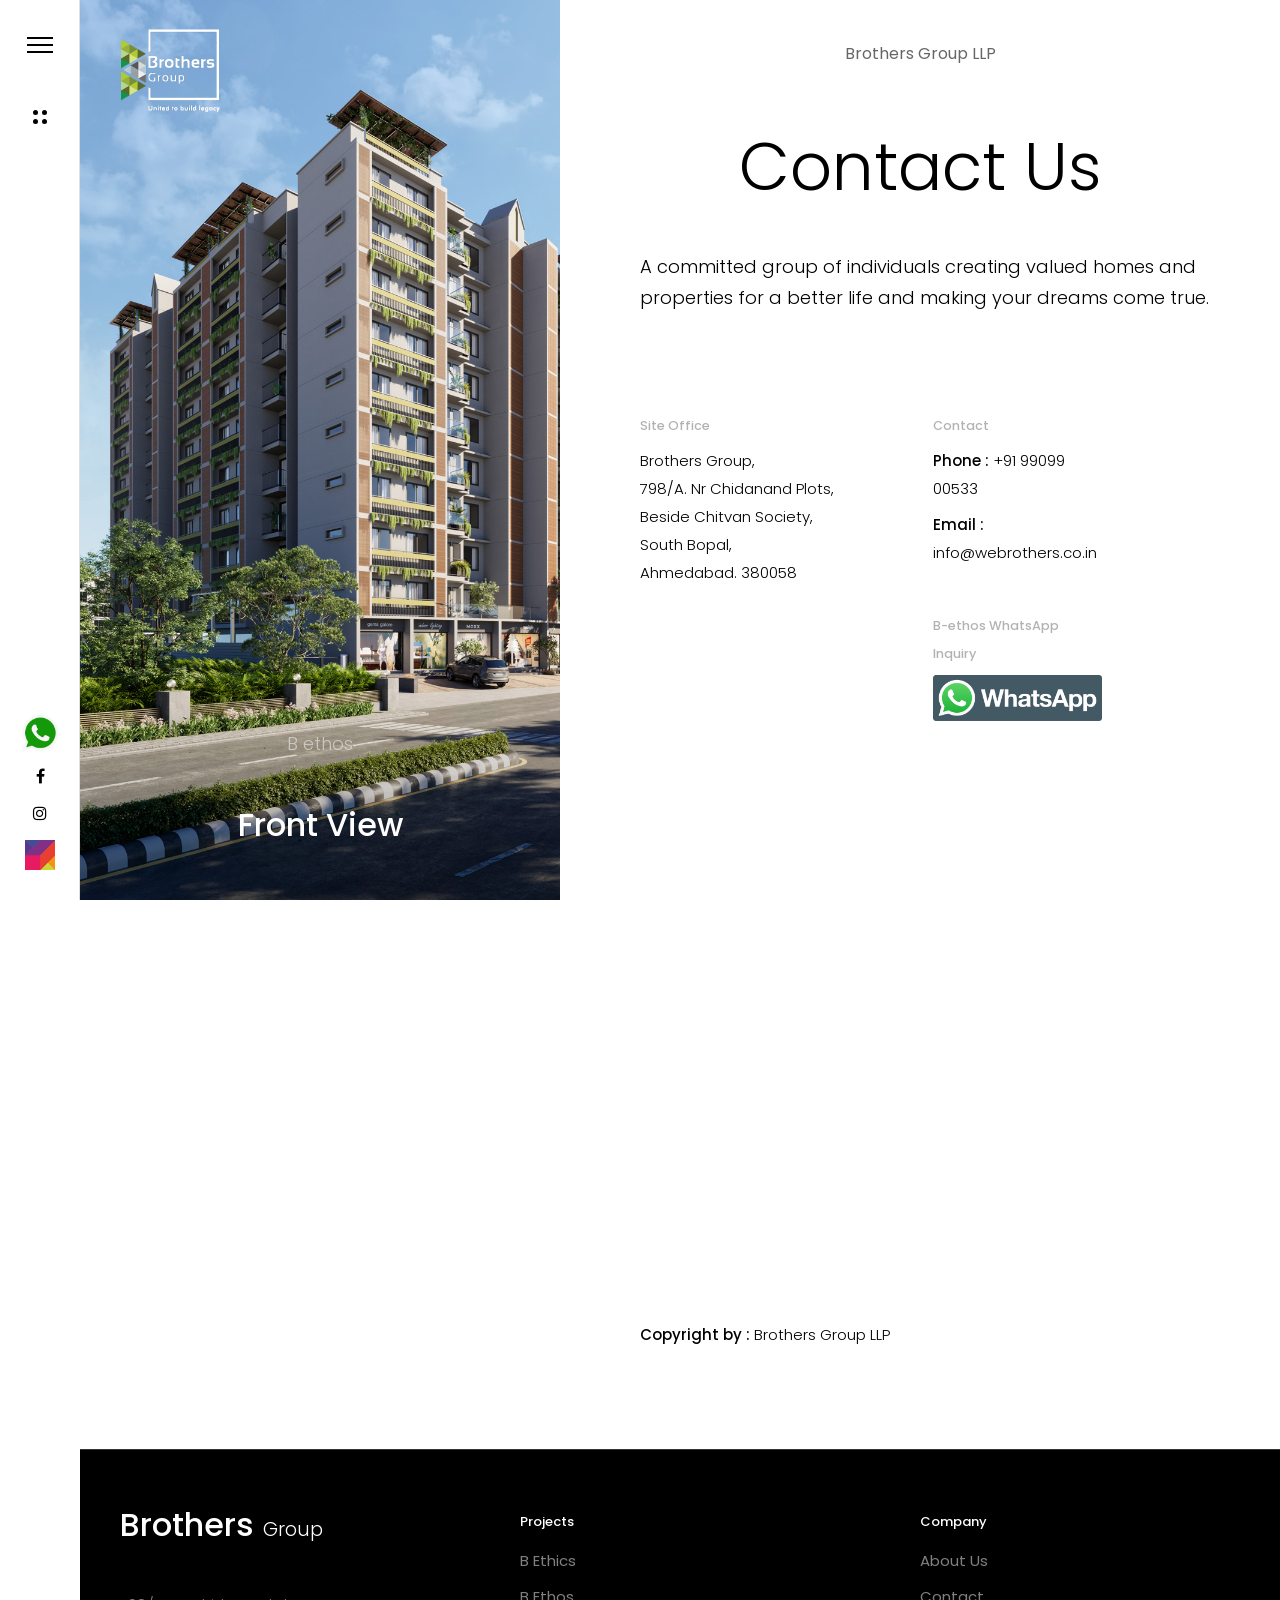
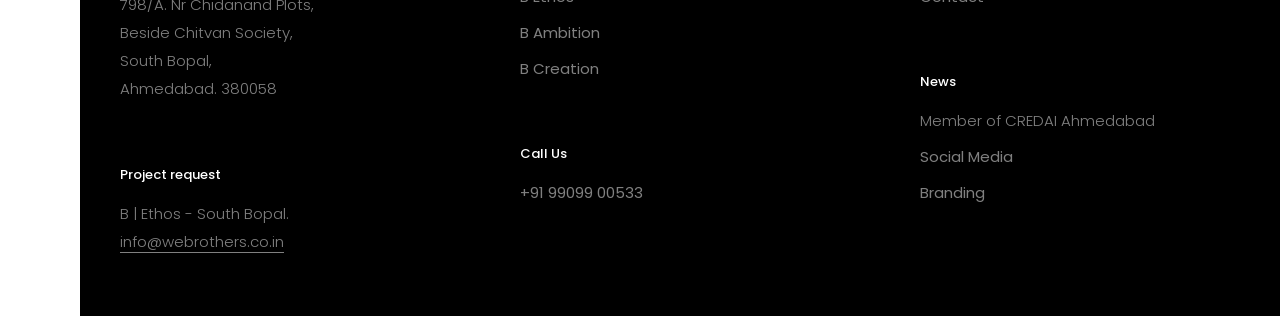
<file: contact/index.html>
<!doctype html>
<html class="no-js" lang="en-US">
<head>
	<!-- DOCUMENT TITLE -->
    <title>Contact Us - Brothers Group LLP - South Bopal, Ahmedabad.</title>
    <link rel="canonical" href="https://webrothers.co.in/contact/" />
    <!-- DEFAULT META TAGS -->
    <meta charset="utf-8">
    <meta name="viewport" content="width=device-width, initial-scale=1.0, maximum-scale=1.0, user-scalable=0" />
	
	<meta name="description" content="We Brothers Creation LLP means Trust. We brothers creation LLP has been influencing the landscape of Indian architecture and slowly making its name in the industry inspite of company being formed in 2021.">
	<meta name="keywords" content="2 bhk flat in ahmedabad, 3 bhk flats in ahmedabad, 3 bhk flats in south bopal ahmedabad, Bethos South Bopal - Ahmedabad, Luxurious apartments in ahmedabad, Luxurious properties in ahmedabad">
    <meta name="author" content="7 Days Creation">
    
    <!-- FONTS -->
    <link href="https://fonts.googleapis.com/css?family=Poppins:300,400,500" rel="stylesheet" type="text/css">
       
    <!-- CSS -->
    <link rel="stylesheet" id="default-style-css"  href="../assets/css/style.css" type="text/css" media="all" />
    <link rel="stylesheet" id="fontawesome-style-css" href="../assets/css/font-awesome.min.css" type="text/css" media="all" />
    <link rel="stylesheet" id="ionic-icons-style-css" href="../assets/css/ionicons.css" type="text/css" media="all" />
	<link rel="stylesheet" id="isotope-style-css"  href="../assets/css/isotope.css" type="text/css" media="all" />
	<link rel="stylesheet" id="owlcarousel-css" href="../assets/css/owl.carousel.css" type="text/css" media="all" />
	<link rel="stylesheet" id="responsive-css"  href="../assets/css/mqueries.css" type="text/css" media="all" />
	<link rel="stylesheet" id="lightcase-css" href="../assets/css/lightcase.css" type="text/css" media="all" />
	<link rel="stylesheet" id="custom-css" href="../assets/css/custom.css" type="text/css" media="all" />
	
	<link rel="stylesheet" href="../assets/css/popup.css" type="text/css" media="all" />
    <link rel="stylesheet" href="../assets/css/ext-cookies-banner.css" type="text/css" media="all" />
    
    <!-- FAVICON -->
    <link rel="shortcut icon" href="../images/favicon.png"/>
	
	<!-- Google tag (gtag.js) -->
<script async src="https://www.googletagmanager.com/gtag/js?id=G-5NC3L5C86J"></script>
<script>
  window.dataLayer = window.dataLayer || [];
  function gtag(){dataLayer.push(arguments);}
  gtag('js', new Date());

  gtag('config', 'G-5NC3L5C86J');
</script>
    
</head>
<body>
	<div id="page-loader" class="text-light show-logo"><span class="loader-icon bullets-jump"><span></span><span></span><span></span></span></div>
    <div id="page-content">
<!-- HEADER -->
	<header id="header" class="header-left">        
		<div class="header-inner clearfix">
			
            <!-- LOGO -->
            <div id="logo" class="logo-left text-light">
				<a href="../">
				<img id="dark-logo" src="../assets/logo/logo-dark.png" srcset="../assets/logo/logo-dark.png, ../assets/logo/logo-dark.png" alt="Logo Dark">
				<img id="light-logo" src="../assets/logo/logo-light.png" srcset="../assets/logo/logo-light.png, ../assets/logo/logo-light.png" alt="Logo Light">
				</a>
			</div>
            
                        <!-- MAIN NAVIGATION -->
            <div id="menu" class="clearfix">            
                <div class="menu-actions">
                	<div class="menu-toggle"><span class="hamburger"></span></div>
                </div> <!-- END .menu-actions -->
                
                <div id="menu-inner">
                    <nav id="main-nav"><br><br>
                    <ul>
						<li><a href="../">Home</a></li>
						<li><a href="../about/">About</a></li>
						<li><a href="../projects/">Projects</a></li>
						<li><a href="../journal/">Journal</a></li>
						<li><a href="../contact/">Contact</a></li>
						<li><a href="../rera-policy/">RERA Policy</a></li><br><br>
						<li><p><a href="../construction-update/">Construction Update</a></p></li>
					</ul>
                </nav>
                </div><!-- END #menu-inner -->
            </div><!-- END #menu -->
            
            <div id="header-actions">
				<div class="header-filter">
					<div class="filter-icon action-filter open-action" data-action="filter-overlay"><span></span></div>
				</div>
				
				<div class="header-totop">
					<a class="totop" href="#">
						<svg class="arrow arrow-top" xmlns="http://www.w3.org/2000/svg" viewBox="0 0 60 35.35"><path d="M0,16.88a3,3,0,0,0,.16.94,1.51,1.51,0,0,0,.63.78l15,15a2.14,2.14,0,0,0,3.52.08,2.14,2.14,0,0,0-.08-3.52L8.59,19.38H57.5a2.5,2.5,0,1,0,0-5H8.59L19.22,3.59A2.14,2.14,0,0,0,19.3.08a2.14,2.14,0,0,0-3.52.08l-15,15a1.51,1.51,0,0,0-.62.78A3,3,0,0,0,0,16.88Z"></path></svg>
					</a>
          		</div>
           	</div>
            
            <div id="header-actions-overlay">
				<a href="" class="action-close header-close"></a>
            	<div class="action-overlay filter-overlay">
					<h6 class="widget-title">projects</h6>
					<ul class="category-list" data-related-grid="portfolio-grid">
						<li><a href="../b-ethics/">B ethics</a></li>
						<li><a href="../b-ethos/">B ethos</a></li>
						<li><a href="../b-creation/">Seven Creation</a></li>
						<br><br><br><br>
					</ul>
				</div>
			</div> 
            
            <div id="header-widget" class="social">
				<ul class="socialmedia-widget">
					<li><a href="https://wa.me/919909900533?text=Hello%2C%20I%20need%20some%20information%20about%20your%20project." target="_blank"><img src="../images/whatsapp-logo.png" alt="WhatsApp"></a></li>
					<li class="facebook"><a href="https://facebook.com/webrothersllp/" target="_blank"></a></li>
					<li class="instagram"><a href="https://instagram.com/webrothersllp/" target="_blank"></a></li>
					<li><a href="https://7dayscreation.com" target="_blank"><img src="../images/7days-web.png" alt="7 Days Creation"></a></li>
				</ul>
			</div>
            
		</div> <!-- END .header-inner -->
		<span class="pseudo-close header-close"></span>
	</header>
	<!-- HEADER end -->
	<div id="hero-and-body">
	
	<!-- HERO  -->
	<section id="hero" class="side-left-small">
	<div class="owl-slider hero-slider" data-autoplay="true" data-loop="true" data-dots="false">
		<div class="slider-item text-light">
			<div class="bg-img" style="background-image:url(../images/b-ethos/slider-1.jpg);"></div>
			<div class="owl-slider-caption">
				<h5 class="title-alt">B ethos</h5>
				<div class="spacer-small"></div>
				<h3><strong>Front View</strong></h3>
			</div>
		</div>

		<div class="slider-item text-light">
			<div class="bg-img" style="background-image:url(../images/b-ethos/slider-2.jpg);"></div>
			<div class="owl-slider-caption">
				<h5 class="title-alt">B ethos</h5>
				<div class="spacer-small"></div>
				<h3><strong>Garden Area</strong></h3>
			</div>
		</div>

		<div class="slider-item text-light">
			<div class="bg-img" style="background-image:url(../images/b-ethos/slider-3.jpg);"></div>
			<div class="owl-slider-caption">
				<h5 class="title-alt">B ethos</h5>
				<div class="spacer-small"></div>
				<h3><strong>Terrace Garden Area</strong></h3>
			</div>
		</div>
		
		<div class="slider-item text-light">
			<div class="bg-img" style="background-image:url(../images/b-ethos/slider-4.jpg);"></div>
			<div class="owl-slider-caption">
				<h5 class="title-alt">B ethos</h5>
				<div class="spacer-small"></div>
				<h3><strong>Parking View</strong></h3>
			</div>
		</div>
	</div> <!-- END .owl-slider -->
</section>
	<!-- HERO -->

	<!-- PAGEBODY -->
	<section id="page-body">
	<div class="spacer-small"></div>
	<div id="page-title" class="wrapper align-center">
    	<span class="post-cat">Brothers Group LLP</span>
    	<div class="spacer-small"></div>
    	<div class="post-name"><h1>Contact Us</h1></div>
    </div> <!-- END #page-title -->
            
    <div id="blog-single">
		<div class="wrapper-small">
			<div id="gallery-grid" class="isotope-grid gallery-container isotope-spaced-big style-column-2 fitrows clearfix">
				<h5>A committed group of individuals creating valued homes and properties for a better life and making your dreams come true.</h5>
			</div><!-- END #gallery-grid -->
        </div>
            
		<div class="spacer-big"></div>
		<div class="spacer-big"></div>

		<div class="wrapper-small">
		<div class="column-section clearfix">
					<div class="column one-half">
						<ul class="nolist">
							<li><small style="color: rgba(0,0,0,0.3);"><strong>Site Office</strong></small></li>
							<li>Brothers Group,<br>798/A. Nr Chidanand Plots,<br>Beside Chitvan Society,<br>South Bopal,<br>Ahmedabad. 380058</li>
                        </ul>
					</div>
					<div class="column one-third last-col">
						<ul class="nolist">
							<li><small style="color: rgba(0,0,0,0.3);"><strong>Contact</strong></small></li>
                            <li><strong>Phone : </strong><a href="tel:+919909900533">+91 99099 00533</a></li>
							<li><strong>Email : </strong><a href="mailto:info@webrothers.co.in">info@webrothers.co.in</a></li>
							<li><br></li>
							<li><small style="color: rgba(0,0,0,0.3);"><strong>B-ethos WhatsApp Inquiry</strong></small></li>
							<li><a href="https://wa.me/919909900533?text=Hello%2C%20I%20need%20some%20information%20about%20your%20project." target="_blank"><img src="../images/whatsapp-logo.svg.png"></a></li>
						</ul>
					</div>
				</div>
			</div> <!-- END .wrapper -->
            
            <div class="spacer-big"></div>
									         	
			<div class="wrapper-small">
				<div class="google-map" style="height:400px; overflow:hidden; border-radius:4px;">
					<iframe src="https://maps.google.com/maps?q=23.0216207,72.4630665&hl=en&z=18&output=embed" width="100%" height="400" style="border:0;" allowfullscreen="" loading="lazy"></iframe>
				</div>
            </div>
            
            <div class="spacer-big"></div>
				
            <div class="wrapper-small">
				<div class="column-section clearfix">
					<div class="column one">
						<ul class="nolist">
							<li><b>Copyright by :</b> Brothers Group LLP</li>
						</ul>
					</div>
					
				</div>
			</div> 
			
            </div>
			
			<div class="spacer-big"></div>
			
		</section>
		<!-- PAGEBODY -->

        </div>
        <footer id="footer" class="text-light">
	<div class="footer-inner wrapper">
    <div class="column-section spaced-big clearfix">
		<div class="column one-third">
			<div class="widget">
				<h3><strong>Brothers</strong> <small>Group</small></h3>
                <div class="spacer-small"></div>
				<p>798/A. Nr Chidanand Plots,<br>Beside Chitvan Society,<br>South Bopal,<br>Ahmedabad. 380058</p>
			</div>
			<div class="widget">
				<h5 class="widget-title title-alt"><strong>Project request</strong></h5>
                <p>B | Ethos - South Bopal.<br><a href="mailto:info@webrothers.co.in">info@webrothers.co.in</a></p>
			</div>
		</div>
		<div class="column one-third">
			<div class="widget">
				<h5 class="widget-title title-alt"><strong>Projects</strong></h5>
                <ul class="menu">
					<li><a href="../b-ethics/">B Ethics</a></li>
					<li><a href="../b-ethos/">B Ethos</a></li>
                    <li><a href="../b-ambition/">B Ambition</a></li>
					<li><a href="../b-creation/">B Creation</a></li>
				</ul>
			</div>
			<div class="widget">
				<h5 class="widget-title title-alt"><strong>Call Us</strong></h5>
				<ul class="menu">
					<li><a href="tel:+919909900533">+91 99099 00533</a></li>
                </ul>
            </div>
		</div>
		<div class="column one-third last-col">
			<div class="widget">
				<h5 class="widget-title title-alt"><strong>Company</strong></h5>
                <ul class="menu">
					<li><a href="../about/">About Us</a></li>
                    <li><a href="../contact/">Contact</a></li>
                </ul>
			</div>
			<div class="widget">
				<h5 class="widget-title title-alt"><strong>News</strong></h5>
                <ul class="menu">
					<li>Member of CREDAI Ahmedabad</li>
					<li><a href="../journal/">Social Media</a></li>
                    <li><a href="../journal/">Branding</a></li>
                </ul>
			</div>
		</div>
	</div>
	</div>
</footer>
<!-- Global site tag (gtag.js) - Google Analytics -->
<script async src="https://www.googletagmanager.com/gtag/js?id=UA-241447826-1"></script>
<script>
  window.dataLayer = window.dataLayer || [];
  function gtag(){dataLayer.push(arguments);}
  gtag('js', new Date());

  gtag('config', 'UA-241447826-1');
</script>

<script type="text/javascript">
function disableSelection(e)
{
    if(typeof e.onselectstart!="undefined")
        e.onselectstart=function(){return false};
    else if(typeof e.style.MozUserSelect!="undefined")e.style.MozUserSelect="none";
    else e.onmousedown=function(){return false};
    e.style.cursor="default"
}
window.onload=function(){disableSelection(document.body)}
</script>
<script type="text/javascript">
document.oncontextmenu=function(e){
    var t=e||window.event;
    var n=t.target||t.srcElement;
    if(n.nodeName!="A")return false
};
document.ondragstart=function(){return false};
</script>
<style type="text/css">
* : (input, textarea) {
  -webkit-touch-callout:none;
  -webkit-user-select:none;
}
</style>
<style type="text/css">
img {
  -webkit-touch-callout:none;
  -webkit-user-select:none;
}
</style>
<script type="text/javascript">
window.addEventListener("keydown",function(e){
    if(e.ctrlKey&&(e.which==65||e.which==66||e.which==67||e.which==70||e.which==73||e.which==80||e.which==83||e.which==85||e.which==86))      {e.preventDefault()}
});
document.keypress=function(e){
    if(e.ctrlKey&&(e.which==65||e.which==66||e.which==70||e.which==67||e.which==73||e.which==80||e.which==83||e.which==85||e.which==86)){}
    return false;
}
</script>
<script type="text/javascript">
document.onkeydown=function(e){
    e=e||window.event;
    if(e.keyCode==123||e.keyCode==18){return false}
}
</script>
    </div>
<!-- SCRIPTS -->
<script src="../assets/js/jquery-1.12.4.min.js"></script>
<script type="text/javascript" src="../assets/js/plugins.js"></script>
<script type="text/javascript" src="../assets/js/jquery.imagesloaded.min.js"></script>
<script type="text/javascript" src="../assets/js/jquery.isotope.min.js"></script>
<script type="text/javascript" src="../assets/js/jquery.owl.carousel.min.js"></script>
<script type="text/javascript" src="../assets/js/jquery.sticky-kit.min.js"></script>
<script type="text/javascript" src="../assets/js/script.js"></script>
<script type="text/javascript" src="../assets/js/popup.js"></script>
<script type="text/javascript" src="../assets/js/jquery.lightcase.min.js"></script>
<!-- SCRIPTS -->

</body>
</html>
</file>
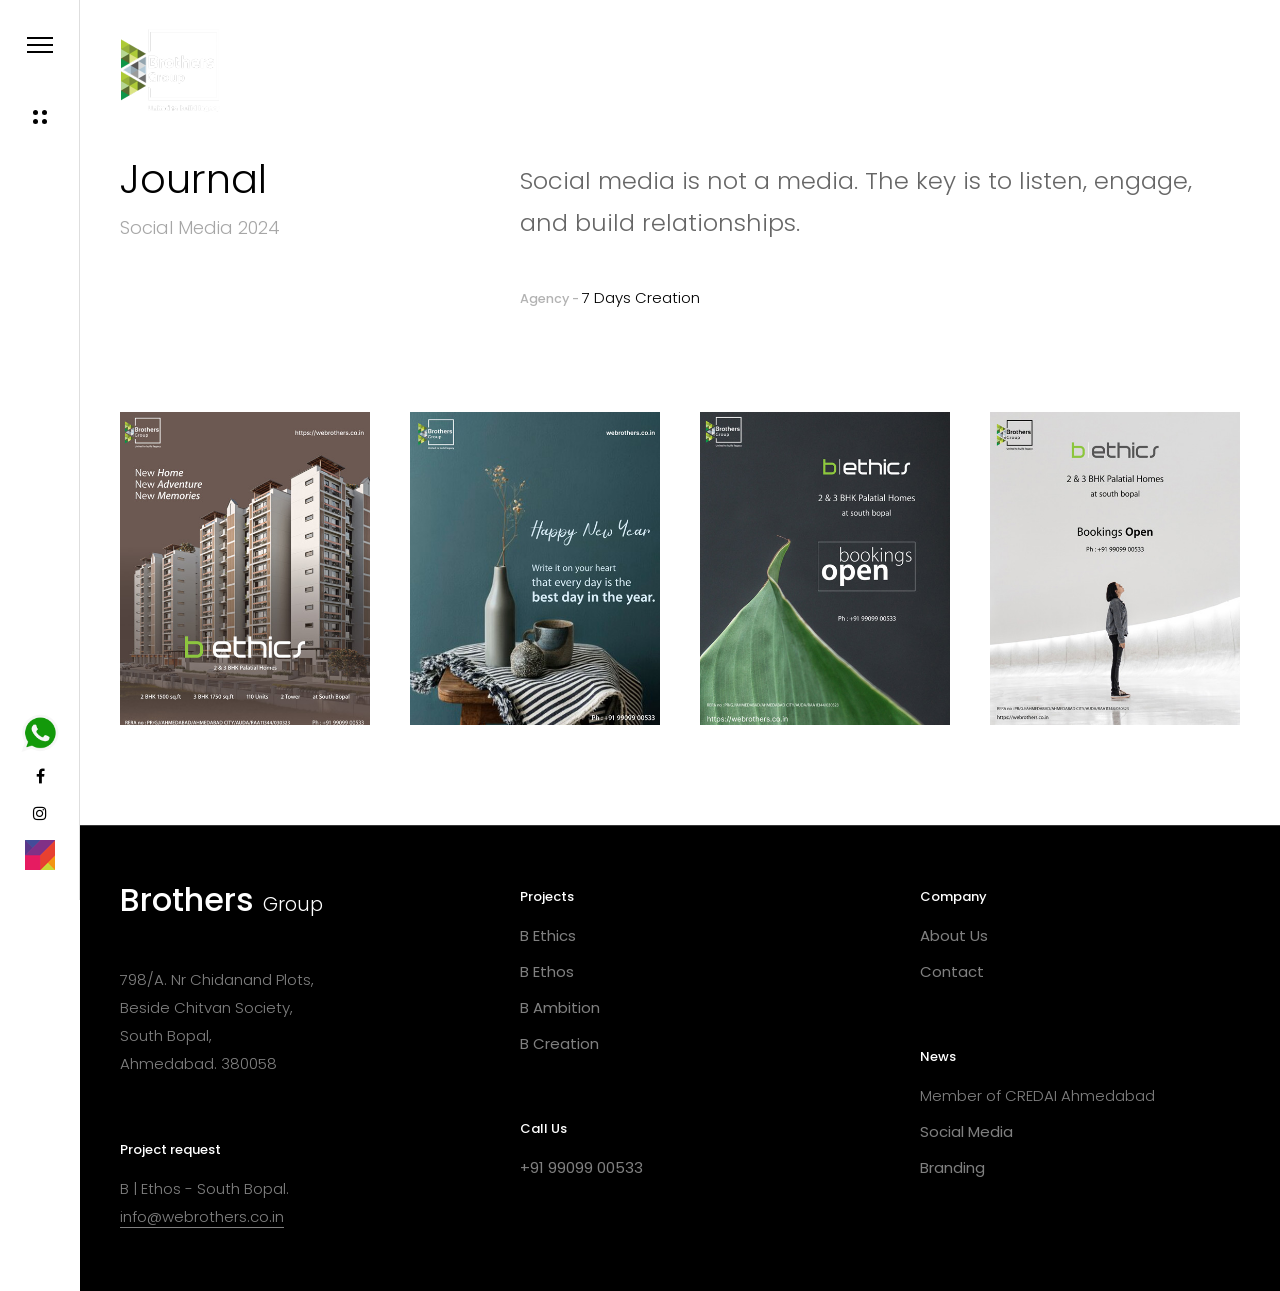
<file: journal/index.html>
<!doctype html>
<html class="no-js" lang="en-US">
<head>
	<!-- DOCUMENT TITLE -->
    <title>Journal - Brothers Group LLP - South Bopal, Ahmedabad.</title>
    <link rel="canonical" href="https://webrothers.co.in/journal/" />
    <!-- DEFAULT META TAGS -->
    <meta charset="utf-8">
    <meta name="viewport" content="width=device-width, initial-scale=1.0, maximum-scale=1.0, user-scalable=0" />
	
	<meta name="description" content="We Brothers Creation LLP means Trust. We brothers creation LLP has been influencing the landscape of Indian architecture and slowly making its name in the industry inspite of company being formed in 2021.">
	<meta name="keywords" content="2 bhk flat in ahmedabad, 3 bhk flats in ahmedabad, 3 bhk flats in south bopal ahmedabad, Bethos South Bopal - Ahmedabad, Luxurious apartments in ahmedabad, Luxurious properties in ahmedabad">
    <meta name="author" content="7 Days Creation">
    
    <!-- FONTS -->
    <link href="https://fonts.googleapis.com/css?family=Poppins:300,400,500" rel="stylesheet" type="text/css">
       
    <!-- CSS -->
    <link rel="stylesheet" id="default-style-css"  href="../assets/css/style.css" type="text/css" media="all" />
    <link rel="stylesheet" id="fontawesome-style-css" href="../assets/css/font-awesome.min.css" type="text/css" media="all" />
    <link rel="stylesheet" id="ionic-icons-style-css" href="../assets/css/ionicons.css" type="text/css" media="all" />
	<link rel="stylesheet" id="isotope-style-css"  href="../assets/css/isotope.css" type="text/css" media="all" />
	<link rel="stylesheet" id="owlcarousel-css" href="../assets/css/owl.carousel.css" type="text/css" media="all" />
	<link rel="stylesheet" id="responsive-css"  href="../assets/css/mqueries.css" type="text/css" media="all" />
	<link rel="stylesheet" id="lightcase-css" href="../assets/css/lightcase.css" type="text/css" media="all" />
	<link rel="stylesheet" id="custom-css" href="../assets/css/custom.css" type="text/css" media="all" />
	
	<link rel="stylesheet" href="../assets/css/popup.css" type="text/css" media="all" />
    <link rel="stylesheet" href="../assets/css/ext-cookies-banner.css" type="text/css" media="all" />
    
    <!-- FAVICON -->
    <link rel="shortcut icon" href="../images/favicon.png"/>
	
	<!-- Google tag (gtag.js) -->
<script async src="https://www.googletagmanager.com/gtag/js?id=G-5NC3L5C86J"></script>
<script>
  window.dataLayer = window.dataLayer || [];
  function gtag(){dataLayer.push(arguments);}
  gtag('js', new Date());

  gtag('config', 'G-5NC3L5C86J');
</script>
    
</head>
<body>
	<div id="page-loader" class="text-light show-logo"><span class="loader-icon bullets-jump"><span></span><span></span><span></span></span></div>
    <div id="page-content">
<!-- HEADER -->
	<header id="header" class="header-left">        
		<div class="header-inner clearfix">
			
            <!-- LOGO -->
            <div id="logo" class="logo-left text-light">
				<a href="../">
				<img id="dark-logo" src="../assets/logo/logo-dark.png" srcset="../assets/logo/logo-dark.png, ../assets/logo/logo-dark.png" alt="Logo Dark">
				<img id="light-logo" src="../assets/logo/logo-light.png" srcset="../assets/logo/logo-light.png, ../assets/logo/logo-light.png" alt="Logo Light">
				</a>
			</div>
            
                        <!-- MAIN NAVIGATION -->
            <div id="menu" class="clearfix">            
                <div class="menu-actions">
                	<div class="menu-toggle"><span class="hamburger"></span></div>
                </div> <!-- END .menu-actions -->
                
                <div id="menu-inner">
                    <nav id="main-nav"><br><br>
                    <ul>
						<li><a href="../">Home</a></li>
						<li><a href="../about/">About</a></li>
						<li><a href="../projects/">Projects</a></li>
						<li><a href="../journal/">Journal</a></li>
						<li><a href="../contact/">Contact</a></li>
						<li><a href="../rera-policy/">RERA Policy</a></li><br><br>
						<li><p><a href="../construction-update/">Construction Update</a></p></li>
					</ul>
                </nav>
                </div><!-- END #menu-inner -->
            </div><!-- END #menu -->
            
            <div id="header-actions">
				<div class="header-filter">
					<div class="filter-icon action-filter open-action" data-action="filter-overlay"><span></span></div>
				</div>
				
				<div class="header-totop">
					<a class="totop" href="#">
						<svg class="arrow arrow-top" xmlns="http://www.w3.org/2000/svg" viewBox="0 0 60 35.35"><path d="M0,16.88a3,3,0,0,0,.16.94,1.51,1.51,0,0,0,.63.78l15,15a2.14,2.14,0,0,0,3.52.08,2.14,2.14,0,0,0-.08-3.52L8.59,19.38H57.5a2.5,2.5,0,1,0,0-5H8.59L19.22,3.59A2.14,2.14,0,0,0,19.3.08a2.14,2.14,0,0,0-3.52.08l-15,15a1.51,1.51,0,0,0-.62.78A3,3,0,0,0,0,16.88Z"></path></svg>
					</a>
          		</div>
           	</div>
            
            <div id="header-actions-overlay">
				<a href="" class="action-close header-close"></a>
            	<div class="action-overlay filter-overlay">
					<h6 class="widget-title">projects</h6>
					<ul class="category-list" data-related-grid="portfolio-grid">
						<li><a href="../b-ethics/">B ethics</a></li>
						<li><a href="../b-ethos/">B ethos</a></li>
						<li><a href="../b-creation/">Seven Creation</a></li>
						<br><br><br><br>
					</ul>
				</div>
			</div> 
            
            <div id="header-widget" class="social">
				<ul class="socialmedia-widget">
					<li><a href="https://wa.me/919909900533?text=Hello%2C%20I%20need%20some%20information%20about%20your%20project." target="_blank"><img src="../images/whatsapp-logo.png" alt="WhatsApp"></a></li>
					<li class="facebook"><a href="https://facebook.com/webrothersllp/" target="_blank"></a></li>
					<li class="instagram"><a href="https://instagram.com/webrothersllp/" target="_blank"></a></li>
					<li><a href="https://7dayscreation.com" target="_blank"><img src="../images/7days-web.png" alt="7 Days Creation"></a></li>
				</ul>
			</div>
            
		</div> <!-- END .header-inner -->
		<span class="pseudo-close header-close"></span>
	</header>
	<!-- HEADER end -->
	<div id="hero-and-body">

		<!-- PAGEBODY -->
		<section id="page-body">
		
			<div class="spacer-big"></div>
			<div class="spacer-medium"></div>
			
			<div class="wrapper-big">
				
				<div class="column-section spaced-big clearfix">
					<div class="column one-third">
						<h1 class="h2">Journal</h1>
						<h5 class="title-alt">Social Media 2024</h5>
					</div>
					<div class="column two-third last-col">
						<p class="h4">Social media is not a media. The key is to listen, engage, and build relationships.</p>
						<div class="spacer-small"></div>
						<ul class="nolist">
							<li><small style="color: rgba(0,0,0,0.3);"><strong>Agency - </strong></small><a href="https://7dayscreation.com" target="_blank">7 Days Creation</a></li>
						</ul>
					</div>
				</div>
				
				<div class="spacer-big"></div>
				
				<div id="gallery-grid" class="isotope-grid gallery-container isotope-spaced-big style-column-4 fitrows clearfix">

					<!-- 38 to 40 -->
					<div class="isotope-item gallery-item">
						<div class="gallery-item-inner item-inner">
							<a href="../branding/2024/banner-07.jpg" class="thumb-hover scale" data-rel="lightcase:gallery1">
								<img src="../branding/2024/banner-07.jpg" alt="B Ethics, South Bopal">
							</a>
						</div>
					</div>
					
					<div class="isotope-item gallery-item">
						<div class="gallery-item-inner item-inner">
							<a href="../branding/2024/brothers-02.jpg" class="thumb-hover scale" data-rel="lightcase:gallery1">
								<img src="../branding/2024/brothers-02.jpg" alt="B Ethics, South Bopal">
							</a>
						</div>
					</div>
					
					<div class="isotope-item gallery-item">
						<div class="gallery-item-inner item-inner">
							<a href="../branding/2024/branding-new.jpg" class="thumb-hover scale" data-rel="lightcase:gallery1">
								<img src="../branding/2024/branding-new.jpg" alt="B Ethics, South Bopal">
							</a>
						</div>
					</div>
					
					<div class="isotope-item gallery-item">
						<div class="gallery-item-inner item-inner">
							<a href="../branding/2024/branding-16.jpg" class="thumb-hover scale" data-rel="lightcase:gallery1">
								<img src="../branding/2024/branding-16.jpg" alt="B Ethics, South Bopal">
							</a>
						</div>
					</div>
					
					
					
					
				</div><!-- END #gallery-grid -->
				
			</div><!-- END .wrapper -->
			
			<div class="spacer-big"></div>
			
			
						
		</section>
		<!-- PAGEBODY -->
    
    </div>
    <footer id="footer" class="text-light">
	<div class="footer-inner wrapper">
    <div class="column-section spaced-big clearfix">
		<div class="column one-third">
			<div class="widget">
				<h3><strong>Brothers</strong> <small>Group</small></h3>
                <div class="spacer-small"></div>
				<p>798/A. Nr Chidanand Plots,<br>Beside Chitvan Society,<br>South Bopal,<br>Ahmedabad. 380058</p>
			</div>
			<div class="widget">
				<h5 class="widget-title title-alt"><strong>Project request</strong></h5>
                <p>B | Ethos - South Bopal.<br><a href="mailto:info@webrothers.co.in">info@webrothers.co.in</a></p>
			</div>
		</div>
		<div class="column one-third">
			<div class="widget">
				<h5 class="widget-title title-alt"><strong>Projects</strong></h5>
                <ul class="menu">
					<li><a href="../b-ethics/">B Ethics</a></li>
					<li><a href="../b-ethos/">B Ethos</a></li>
                    <li><a href="../b-ambition/">B Ambition</a></li>
					<li><a href="../b-creation/">B Creation</a></li>
				</ul>
			</div>
			<div class="widget">
				<h5 class="widget-title title-alt"><strong>Call Us</strong></h5>
				<ul class="menu">
					<li><a href="tel:+919909900533">+91 99099 00533</a></li>
                </ul>
            </div>
		</div>
		<div class="column one-third last-col">
			<div class="widget">
				<h5 class="widget-title title-alt"><strong>Company</strong></h5>
                <ul class="menu">
					<li><a href="../about/">About Us</a></li>
                    <li><a href="../contact/">Contact</a></li>
                </ul>
			</div>
			<div class="widget">
				<h5 class="widget-title title-alt"><strong>News</strong></h5>
                <ul class="menu">
					<li>Member of CREDAI Ahmedabad</li>
					<li><a href="../journal/">Social Media</a></li>
                    <li><a href="../journal/">Branding</a></li>
                </ul>
			</div>
		</div>
	</div>
	</div>
</footer>
<!-- Global site tag (gtag.js) - Google Analytics -->
<script async src="https://www.googletagmanager.com/gtag/js?id=UA-241447826-1"></script>
<script>
  window.dataLayer = window.dataLayer || [];
  function gtag(){dataLayer.push(arguments);}
  gtag('js', new Date());

  gtag('config', 'UA-241447826-1');
</script>

<script type="text/javascript">
function disableSelection(e)
{
    if(typeof e.onselectstart!="undefined")
        e.onselectstart=function(){return false};
    else if(typeof e.style.MozUserSelect!="undefined")e.style.MozUserSelect="none";
    else e.onmousedown=function(){return false};
    e.style.cursor="default"
}
window.onload=function(){disableSelection(document.body)}
</script>
<script type="text/javascript">
document.oncontextmenu=function(e){
    var t=e||window.event;
    var n=t.target||t.srcElement;
    if(n.nodeName!="A")return false
};
document.ondragstart=function(){return false};
</script>
<style type="text/css">
* : (input, textarea) {
  -webkit-touch-callout:none;
  -webkit-user-select:none;
}
</style>
<style type="text/css">
img {
  -webkit-touch-callout:none;
  -webkit-user-select:none;
}
</style>
<script type="text/javascript">
window.addEventListener("keydown",function(e){
    if(e.ctrlKey&&(e.which==65||e.which==66||e.which==67||e.which==70||e.which==73||e.which==80||e.which==83||e.which==85||e.which==86))      {e.preventDefault()}
});
document.keypress=function(e){
    if(e.ctrlKey&&(e.which==65||e.which==66||e.which==70||e.which==67||e.which==73||e.which==80||e.which==83||e.which==85||e.which==86)){}
    return false;
}
</script>
<script type="text/javascript">
document.onkeydown=function(e){
    e=e||window.event;
    if(e.keyCode==123||e.keyCode==18){return false}
}
</script>
</div>
<!-- SCRIPTS -->
<script src="../assets/js/jquery-1.12.4.min.js"></script>
<script type="text/javascript" src="../assets/js/plugins.js"></script>
<script type="text/javascript" src="../assets/js/jquery.imagesloaded.min.js"></script>
<script type="text/javascript" src="../assets/js/jquery.isotope.min.js"></script>
<script type="text/javascript" src="../assets/js/jquery.owl.carousel.min.js"></script>
<script type="text/javascript" src="../assets/js/jquery.sticky-kit.min.js"></script>
<script type="text/javascript" src="../assets/js/script.js"></script>
<script type="text/javascript" src="../assets/js/popup.js"></script>
<script type="text/javascript" src="../assets/js/jquery.lightcase.min.js"></script>
<!-- SCRIPTS -->

</body>
</html>
</file>
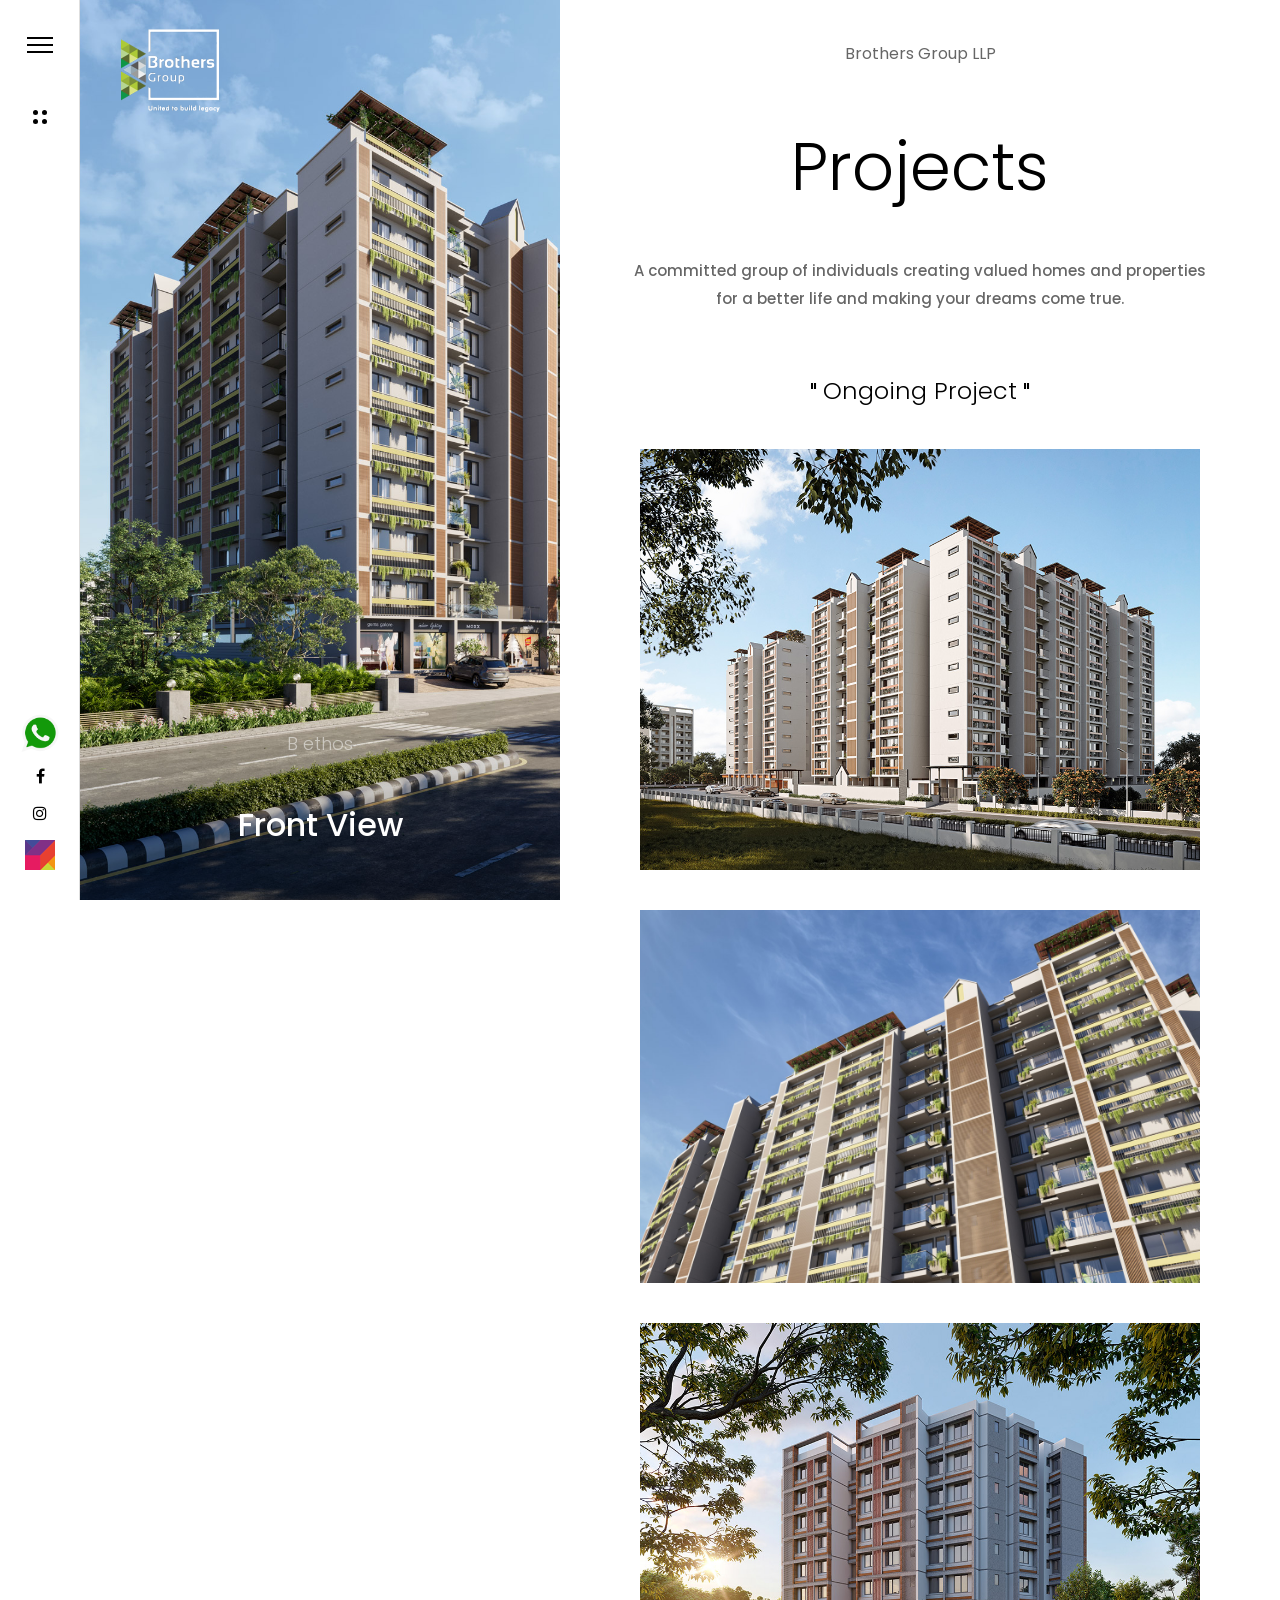
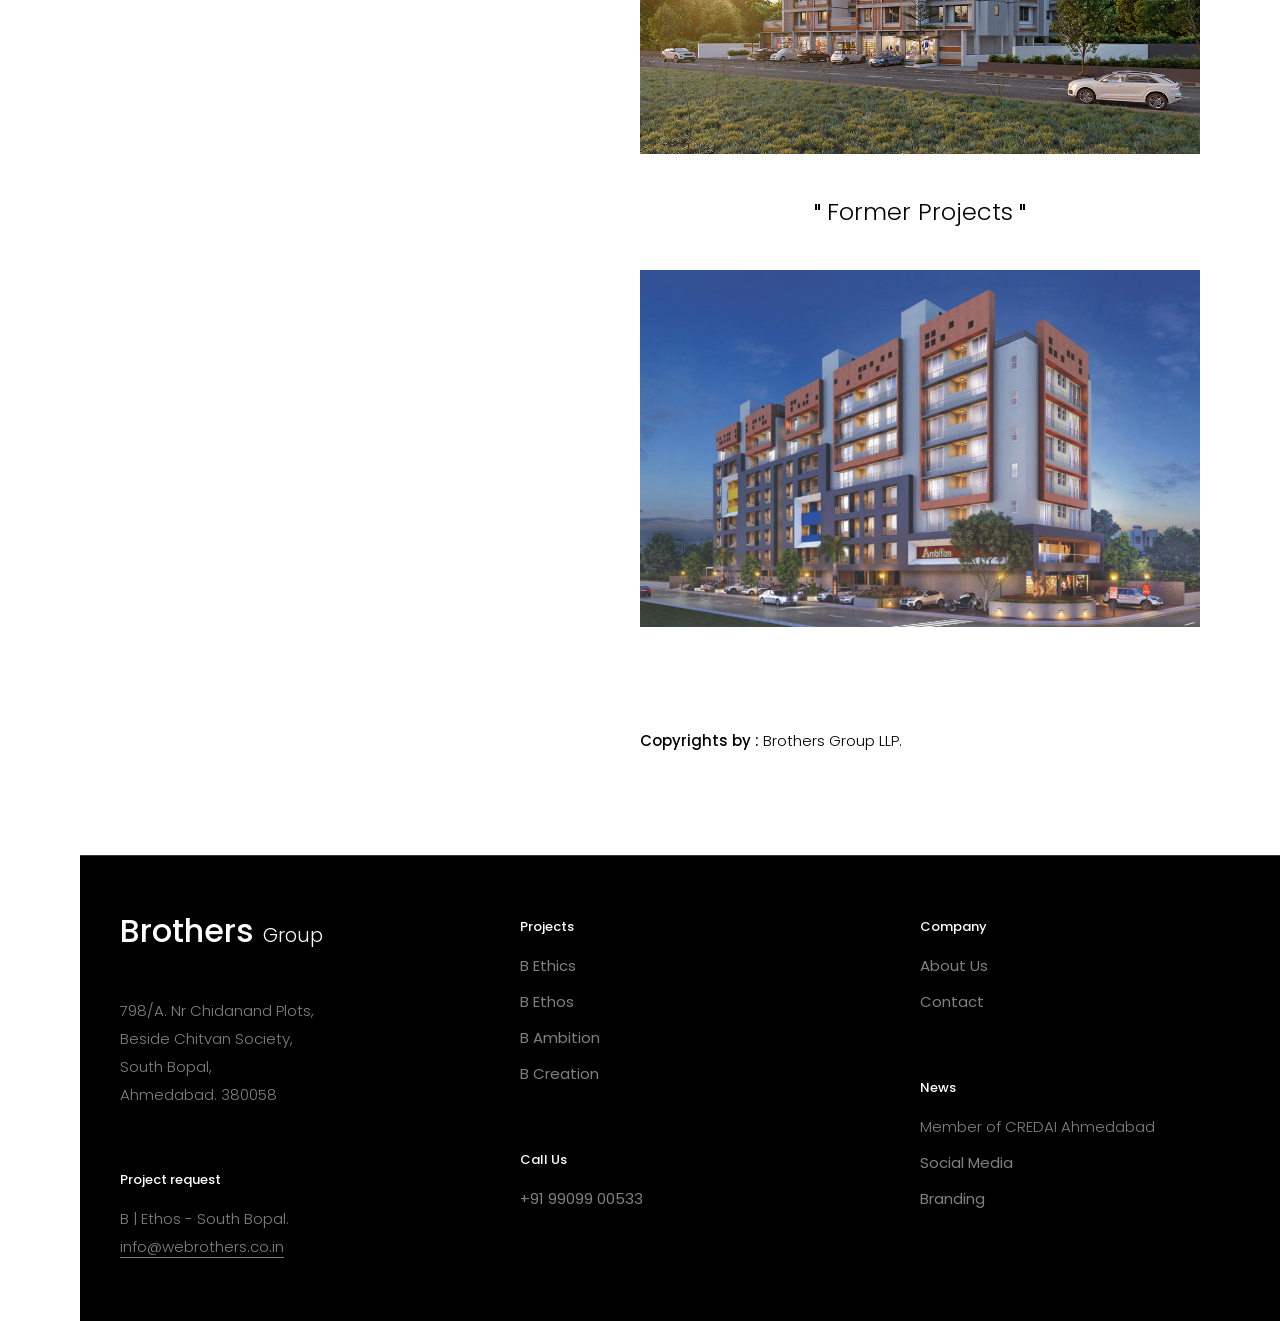
<file: projects/index.html>
<!doctype html>
<html class="no-js" lang="en-US">
<head>
	<!-- DOCUMENT TITLE -->
    <title>Projects - Brothers Group LLP - South Bopal, Ahmedabad.</title>
    <link rel="canonical" href="https://webrothers.co.in/projects/" />
    <!-- DEFAULT META TAGS -->
    <meta charset="utf-8">
    <meta name="viewport" content="width=device-width, initial-scale=1.0, maximum-scale=1.0, user-scalable=0" />
	
	<meta name="description" content="We Brothers Creation LLP means Trust. We brothers creation LLP has been influencing the landscape of Indian architecture and slowly making its name in the industry inspite of company being formed in 2021.">
	<meta name="keywords" content="2 bhk flat in ahmedabad, 3 bhk flats in ahmedabad, 3 bhk flats in south bopal ahmedabad, Bethos South Bopal - Ahmedabad, Luxurious apartments in ahmedabad, Luxurious properties in ahmedabad">
    <meta name="author" content="7 Days Creation">
    
    <!-- FONTS -->
    <link href="https://fonts.googleapis.com/css?family=Poppins:300,400,500" rel="stylesheet" type="text/css">
       
    <!-- CSS -->
    <link rel="stylesheet" id="default-style-css"  href="../assets/css/style.css" type="text/css" media="all" />
    <link rel="stylesheet" id="fontawesome-style-css" href="../assets/css/font-awesome.min.css" type="text/css" media="all" />
    <link rel="stylesheet" id="ionic-icons-style-css" href="../assets/css/ionicons.css" type="text/css" media="all" />
	<link rel="stylesheet" id="isotope-style-css"  href="../assets/css/isotope.css" type="text/css" media="all" />
	<link rel="stylesheet" id="owlcarousel-css" href="../assets/css/owl.carousel.css" type="text/css" media="all" />
	<link rel="stylesheet" id="responsive-css"  href="../assets/css/mqueries.css" type="text/css" media="all" />
	<link rel="stylesheet" id="lightcase-css" href="../assets/css/lightcase.css" type="text/css" media="all" />
	<link rel="stylesheet" id="custom-css" href="../assets/css/custom.css" type="text/css" media="all" />
	
	<link rel="stylesheet" href="../assets/css/popup.css" type="text/css" media="all" />
    <link rel="stylesheet" href="../assets/css/ext-cookies-banner.css" type="text/css" media="all" />
    
    <!-- FAVICON -->
    <link rel="shortcut icon" href="../images/favicon.png"/>
	
	<!-- Google tag (gtag.js) -->
<script async src="https://www.googletagmanager.com/gtag/js?id=G-5NC3L5C86J"></script>
<script>
  window.dataLayer = window.dataLayer || [];
  function gtag(){dataLayer.push(arguments);}
  gtag('js', new Date());

  gtag('config', 'G-5NC3L5C86J');
</script>
    
</head>
<body>
	<div id="page-loader" class="text-light show-logo"><span class="loader-icon bullets-jump"><span></span><span></span><span></span></span></div>
    <div id="page-content">
<!-- HEADER -->
	<header id="header" class="header-left">        
		<div class="header-inner clearfix">
			
            <!-- LOGO -->
            <div id="logo" class="logo-left text-light">
				<a href="../">
				<img id="dark-logo" src="../assets/logo/logo-dark.png" srcset="../assets/logo/logo-dark.png, ../assets/logo/logo-dark.png" alt="Logo Dark">
				<img id="light-logo" src="../assets/logo/logo-light.png" srcset="../assets/logo/logo-light.png, ../assets/logo/logo-light.png" alt="Logo Light">
				</a>
			</div>
            
                        <!-- MAIN NAVIGATION -->
            <div id="menu" class="clearfix">            
                <div class="menu-actions">
                	<div class="menu-toggle"><span class="hamburger"></span></div>
                </div> <!-- END .menu-actions -->
                
                <div id="menu-inner">
                    <nav id="main-nav"><br><br>
                    <ul>
						<li><a href="../">Home</a></li>
						<li><a href="../about/">About</a></li>
						<li><a href="../projects/">Projects</a></li>
						<li><a href="../journal/">Journal</a></li>
						<li><a href="../contact/">Contact</a></li>
						<li><a href="../rera-policy/">RERA Policy</a></li><br><br>
						<li><p><a href="../construction-update/">Construction Update</a></p></li>
					</ul>
                </nav>
                </div><!-- END #menu-inner -->
            </div><!-- END #menu -->
            
            <div id="header-actions">
				<div class="header-filter">
					<div class="filter-icon action-filter open-action" data-action="filter-overlay"><span></span></div>
				</div>
				
				<div class="header-totop">
					<a class="totop" href="#">
						<svg class="arrow arrow-top" xmlns="http://www.w3.org/2000/svg" viewBox="0 0 60 35.35"><path d="M0,16.88a3,3,0,0,0,.16.94,1.51,1.51,0,0,0,.63.78l15,15a2.14,2.14,0,0,0,3.52.08,2.14,2.14,0,0,0-.08-3.52L8.59,19.38H57.5a2.5,2.5,0,1,0,0-5H8.59L19.22,3.59A2.14,2.14,0,0,0,19.3.08a2.14,2.14,0,0,0-3.52.08l-15,15a1.51,1.51,0,0,0-.62.78A3,3,0,0,0,0,16.88Z"></path></svg>
					</a>
          		</div>
           	</div>
            
            <div id="header-actions-overlay">
				<a href="" class="action-close header-close"></a>
            	<div class="action-overlay filter-overlay">
					<h6 class="widget-title">projects</h6>
					<ul class="category-list" data-related-grid="portfolio-grid">
						<li><a href="../b-ethics/">B ethics</a></li>
						<li><a href="../b-ethos/">B ethos</a></li>
						<li><a href="../b-creation/">Seven Creation</a></li>
						<br><br><br><br>
					</ul>
				</div>
			</div> 
            
            <div id="header-widget" class="social">
				<ul class="socialmedia-widget">
					<li><a href="https://wa.me/919909900533?text=Hello%2C%20I%20need%20some%20information%20about%20your%20project." target="_blank"><img src="../images/whatsapp-logo.png" alt="WhatsApp"></a></li>
					<li class="facebook"><a href="https://facebook.com/webrothersllp/" target="_blank"></a></li>
					<li class="instagram"><a href="https://instagram.com/webrothersllp/" target="_blank"></a></li>
					<li><a href="https://7dayscreation.com" target="_blank"><img src="../images/7days-web.png" alt="7 Days Creation"></a></li>
				</ul>
			</div>
            
		</div> <!-- END .header-inner -->
		<span class="pseudo-close header-close"></span>
	</header>
	<!-- HEADER end -->
	<div id="hero-and-body">
	
	<!-- HERO  -->
	<section id="hero" class="side-left-small">
	<div class="owl-slider hero-slider" data-autoplay="true" data-loop="true" data-dots="false">
		<div class="slider-item text-light">
			<div class="bg-img" style="background-image:url(../images/b-ethos/slider-1.jpg);"></div>
			<div class="owl-slider-caption">
				<h5 class="title-alt">B ethos</h5>
				<div class="spacer-small"></div>
				<h3><strong>Front View</strong></h3>
			</div>
		</div>

		<div class="slider-item text-light">
			<div class="bg-img" style="background-image:url(../images/b-ethos/slider-2.jpg);"></div>
			<div class="owl-slider-caption">
				<h5 class="title-alt">B ethos</h5>
				<div class="spacer-small"></div>
				<h3><strong>Garden Area</strong></h3>
			</div>
		</div>

		<div class="slider-item text-light">
			<div class="bg-img" style="background-image:url(../images/b-ethos/slider-3.jpg);"></div>
			<div class="owl-slider-caption">
				<h5 class="title-alt">B ethos</h5>
				<div class="spacer-small"></div>
				<h3><strong>Terrace Garden Area</strong></h3>
			</div>
		</div>
		
		<div class="slider-item text-light">
			<div class="bg-img" style="background-image:url(../images/b-ethos/slider-4.jpg);"></div>
			<div class="owl-slider-caption">
				<h5 class="title-alt">B ethos</h5>
				<div class="spacer-small"></div>
				<h3><strong>Parking View</strong></h3>
			</div>
		</div>
	</div> <!-- END .owl-slider -->
</section>
	<!-- HERO -->

	<!-- PAGEBODY -->
	<section id="page-body">
	<div class="spacer-small"></div>
	<div id="page-title" class="wrapper align-center">
    	<span class="post-cat">Brothers Group LLP</span>
    	<div class="spacer-small"></div>
    	<div class="post-name"><h1>Projects</h1></div>
    	<div class="post-meta">
			<div class="meta-author">A committed group of individuals creating valued homes and properties<br>for a better life and making your dreams come true.</div>
		</div>
    </div> <!-- END #page-title -->
            
    <div id="blog-single">
		
        <div class="blog-content wrapper-small">
			<blockquote><p style="text-align: center;">Ongoing Project</p></blockquote>
            <p align="justify"></p>
		</div>
                
        <div class="wrapper-small">
        <div id="gallery-grid" class="isotope-grid gallery-container isotope-spaced-big style-column-2 fitrows clearfix">

			<div class="isotope-item portfolio-item double-width">
				<div class="portfolio-item-inner item-inner do-anim-modern">
					<a href="../b-ethics/" class="thumb-hover overlay-color scale text-light">
						<img src="../images/b-ethics/01.jpg" alt="B ethics, South Bopal">
						<div class="overlay-caption hidden">
							<span class="caption-sub portfolio-category">2 & 3 BHK Palatial Homes</span>
							<h4 class="caption-name portfolio-name"><strong>B ethics, South Bopal</strong></h4>
						</div>
					</a>
				</div>
			</div>
			
			<div class="isotope-item portfolio-item double-width">
				<div class="portfolio-item-inner item-inner do-anim-modern">
					<a href="../b-ethos/" class="thumb-hover overlay-color scale text-light">
						<img src="../images/b-ethos/03.jpg" alt="B ethos, South Bopal">
						<div class="overlay-caption hidden">
							<span class="caption-sub portfolio-category">2 & 3 BHK Upscale Living & Commercial Spaces</span>
							<h4 class="caption-name portfolio-name"><strong>B ethos, South Bopal</strong></h4>
						</div>
					</a>
				</div>
			</div>
			
			<div class="isotope-item portfolio-item double-width">
				<div class="portfolio-item-inner item-inner do-anim-modern">
					<a href="../b-creation/" class="thumb-hover overlay-color scale text-light">
						<img src="../images/creation/creation-01.jpg" alt="Creation, Bopal.">
						<div class="overlay-caption hidden">
							<span class="caption-sub portfolio-category">Residential & Commercial</span>
							<h4 class="caption-name portfolio-name"><strong>Creation, Bopal.</strong></h4>
						</div>
					</a>
				</div>
			</div>

			<div class="spacer-big"></div>
			<div class="isotope-item portfolio-item double-width">
				<blockquote><p style="text-align: center;">Former Projects</p></blockquote>
			</div>

			<div class="isotope-item portfolio-item double-width">
				<div class="portfolio-item-inner item-inner do-anim-modern">
					<a href="../b-ambition/" class="thumb-hover overlay-color scale text-light">
						<img src="../images/ambition/ambition-01.jpg" alt="Ambition, Bopal, Ghuma.">
						<div class="overlay-caption hidden">
							<span class="caption-sub portfolio-category">Residential & Commercial</span>
							<h4 class="caption-name portfolio-name"><strong>Ambition, Bopal.</strong></h4>
						</div>
					</a>
				</div>
			</div>
			
		</div><!-- END #gallery-grid -->
		</div>
            
        <div class="spacer-big"></div>
		<div class="wrapper-small">
			<div class="column-section clearfix">
				<div class="column one">
					<ul class="nolist">
						<li><b>Copyrights by :</b> Brothers Group LLP.</li>
					</ul>
				</div>
			</div>
		</div> 
	</div>
		
		<div class="spacer-big"></div>
		</section>
		<!-- PAGEBODY -->

        </div>
        <footer id="footer" class="text-light">
	<div class="footer-inner wrapper">
    <div class="column-section spaced-big clearfix">
		<div class="column one-third">
			<div class="widget">
				<h3><strong>Brothers</strong> <small>Group</small></h3>
                <div class="spacer-small"></div>
				<p>798/A. Nr Chidanand Plots,<br>Beside Chitvan Society,<br>South Bopal,<br>Ahmedabad. 380058</p>
			</div>
			<div class="widget">
				<h5 class="widget-title title-alt"><strong>Project request</strong></h5>
                <p>B | Ethos - South Bopal.<br><a href="mailto:info@webrothers.co.in">info@webrothers.co.in</a></p>
			</div>
		</div>
		<div class="column one-third">
			<div class="widget">
				<h5 class="widget-title title-alt"><strong>Projects</strong></h5>
                <ul class="menu">
					<li><a href="../b-ethics/">B Ethics</a></li>
					<li><a href="../b-ethos/">B Ethos</a></li>
                    <li><a href="../b-ambition/">B Ambition</a></li>
					<li><a href="../b-creation/">B Creation</a></li>
				</ul>
			</div>
			<div class="widget">
				<h5 class="widget-title title-alt"><strong>Call Us</strong></h5>
				<ul class="menu">
					<li><a href="tel:+919909900533">+91 99099 00533</a></li>
                </ul>
            </div>
		</div>
		<div class="column one-third last-col">
			<div class="widget">
				<h5 class="widget-title title-alt"><strong>Company</strong></h5>
                <ul class="menu">
					<li><a href="../about/">About Us</a></li>
                    <li><a href="../contact/">Contact</a></li>
                </ul>
			</div>
			<div class="widget">
				<h5 class="widget-title title-alt"><strong>News</strong></h5>
                <ul class="menu">
					<li>Member of CREDAI Ahmedabad</li>
					<li><a href="../journal/">Social Media</a></li>
                    <li><a href="../journal/">Branding</a></li>
                </ul>
			</div>
		</div>
	</div>
	</div>
</footer>
<!-- Global site tag (gtag.js) - Google Analytics -->
<script async src="https://www.googletagmanager.com/gtag/js?id=UA-241447826-1"></script>
<script>
  window.dataLayer = window.dataLayer || [];
  function gtag(){dataLayer.push(arguments);}
  gtag('js', new Date());

  gtag('config', 'UA-241447826-1');
</script>

<script type="text/javascript">
function disableSelection(e)
{
    if(typeof e.onselectstart!="undefined")
        e.onselectstart=function(){return false};
    else if(typeof e.style.MozUserSelect!="undefined")e.style.MozUserSelect="none";
    else e.onmousedown=function(){return false};
    e.style.cursor="default"
}
window.onload=function(){disableSelection(document.body)}
</script>
<script type="text/javascript">
document.oncontextmenu=function(e){
    var t=e||window.event;
    var n=t.target||t.srcElement;
    if(n.nodeName!="A")return false
};
document.ondragstart=function(){return false};
</script>
<style type="text/css">
* : (input, textarea) {
  -webkit-touch-callout:none;
  -webkit-user-select:none;
}
</style>
<style type="text/css">
img {
  -webkit-touch-callout:none;
  -webkit-user-select:none;
}
</style>
<script type="text/javascript">
window.addEventListener("keydown",function(e){
    if(e.ctrlKey&&(e.which==65||e.which==66||e.which==67||e.which==70||e.which==73||e.which==80||e.which==83||e.which==85||e.which==86))      {e.preventDefault()}
});
document.keypress=function(e){
    if(e.ctrlKey&&(e.which==65||e.which==66||e.which==70||e.which==67||e.which==73||e.which==80||e.which==83||e.which==85||e.which==86)){}
    return false;
}
</script>
<script type="text/javascript">
document.onkeydown=function(e){
    e=e||window.event;
    if(e.keyCode==123||e.keyCode==18){return false}
}
</script>
    </div>
<!-- SCRIPTS -->
<script src="../assets/js/jquery-1.12.4.min.js"></script>
<script type="text/javascript" src="../assets/js/plugins.js"></script>
<script type="text/javascript" src="../assets/js/jquery.imagesloaded.min.js"></script>
<script type="text/javascript" src="../assets/js/jquery.isotope.min.js"></script>
<script type="text/javascript" src="../assets/js/jquery.owl.carousel.min.js"></script>
<script type="text/javascript" src="../assets/js/jquery.sticky-kit.min.js"></script>
<script type="text/javascript" src="../assets/js/script.js"></script>
<script type="text/javascript" src="../assets/js/popup.js"></script>
<script type="text/javascript" src="../assets/js/jquery.lightcase.min.js"></script>
<!-- SCRIPTS -->

</body>
</html>
</file>
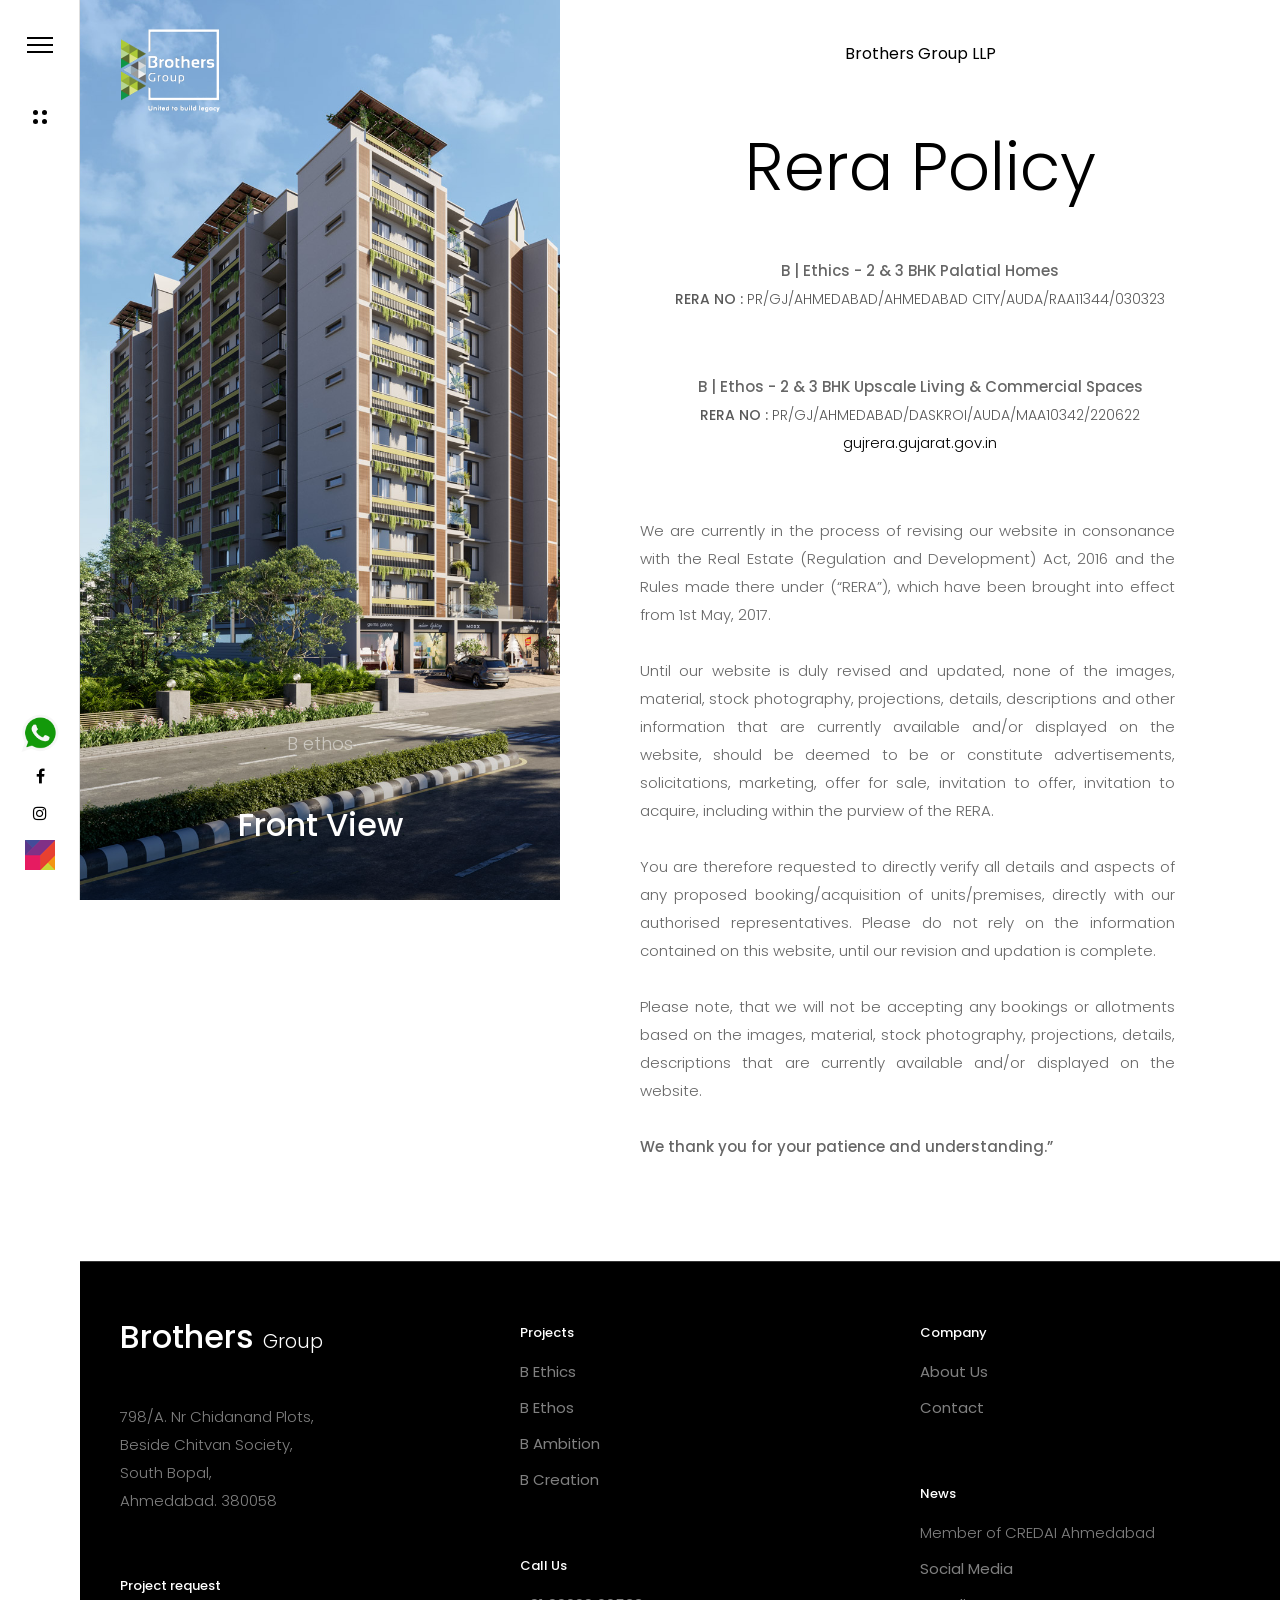
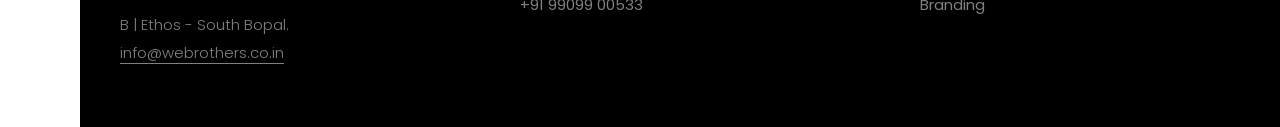
<file: rera-policy/index.html>
<!doctype html>
<html class="no-js" lang="en-US">
<head>
	<!-- DOCUMENT TITLE -->
    <title>Rera Policy - Brothers Group LLP - South Bopal, Ahmedabad.</title>
    <link rel="canonical" href="https://webrothers.co.in/rera-policy/" />
    <!-- DEFAULT META TAGS -->
    <meta charset="utf-8">
    <meta name="viewport" content="width=device-width, initial-scale=1.0, maximum-scale=1.0, user-scalable=0" />
	
	<meta name="description" content="We Brothers Creation LLP means Trust. We brothers creation LLP has been influencing the landscape of Indian architecture and slowly making its name in the industry inspite of company being formed in 2021.">
	<meta name="keywords" content="2 bhk flat in ahmedabad, 3 bhk flats in ahmedabad, 3 bhk flats in south bopal ahmedabad, Bethos South Bopal - Ahmedabad, Luxurious apartments in ahmedabad, Luxurious properties in ahmedabad">
    <meta name="author" content="7 Days Creation">
    
    <!-- FONTS -->
    <link href="https://fonts.googleapis.com/css?family=Poppins:300,400,500" rel="stylesheet" type="text/css">
       
    <!-- CSS -->
    <link rel="stylesheet" id="default-style-css"  href="../assets/css/style.css" type="text/css" media="all" />
    <link rel="stylesheet" id="fontawesome-style-css" href="../assets/css/font-awesome.min.css" type="text/css" media="all" />
    <link rel="stylesheet" id="ionic-icons-style-css" href="../assets/css/ionicons.css" type="text/css" media="all" />
	<link rel="stylesheet" id="isotope-style-css"  href="../assets/css/isotope.css" type="text/css" media="all" />
	<link rel="stylesheet" id="owlcarousel-css" href="../assets/css/owl.carousel.css" type="text/css" media="all" />
	<link rel="stylesheet" id="responsive-css"  href="../assets/css/mqueries.css" type="text/css" media="all" />
	<link rel="stylesheet" id="lightcase-css" href="../assets/css/lightcase.css" type="text/css" media="all" />
	<link rel="stylesheet" id="custom-css" href="../assets/css/custom.css" type="text/css" media="all" />
	
	<link rel="stylesheet" href="../assets/css/popup.css" type="text/css" media="all" />
    <link rel="stylesheet" href="../assets/css/ext-cookies-banner.css" type="text/css" media="all" />
    
    <!-- FAVICON -->
    <link rel="shortcut icon" href="../images/favicon.png"/>
	
	<!-- Google tag (gtag.js) -->
<script async src="https://www.googletagmanager.com/gtag/js?id=G-5NC3L5C86J"></script>
<script>
  window.dataLayer = window.dataLayer || [];
  function gtag(){dataLayer.push(arguments);}
  gtag('js', new Date());

  gtag('config', 'G-5NC3L5C86J');
</script>
    
</head>
<body>
	<div id="page-loader" class="text-light show-logo"><span class="loader-icon bullets-jump"><span></span><span></span><span></span></span></div>
    <div id="page-content">
<!-- HEADER -->
	<header id="header" class="header-left">        
		<div class="header-inner clearfix">
			
            <!-- LOGO -->
            <div id="logo" class="logo-left text-light">
				<a href="../">
				<img id="dark-logo" src="../assets/logo/logo-dark.png" srcset="../assets/logo/logo-dark.png, ../assets/logo/logo-dark.png" alt="Logo Dark">
				<img id="light-logo" src="../assets/logo/logo-light.png" srcset="../assets/logo/logo-light.png, ../assets/logo/logo-light.png" alt="Logo Light">
				</a>
			</div>
            
                        <!-- MAIN NAVIGATION -->
            <div id="menu" class="clearfix">            
                <div class="menu-actions">
                	<div class="menu-toggle"><span class="hamburger"></span></div>
                </div> <!-- END .menu-actions -->
                
                <div id="menu-inner">
                    <nav id="main-nav"><br><br>
                    <ul>
						<li><a href="../">Home</a></li>
						<li><a href="../about/">About</a></li>
						<li><a href="../projects/">Projects</a></li>
						<li><a href="../journal/">Journal</a></li>
						<li><a href="../contact/">Contact</a></li>
						<li><a href="../rera-policy/">RERA Policy</a></li><br><br>
						<li><p><a href="../construction-update/">Construction Update</a></p></li>
					</ul>
                </nav>
                </div><!-- END #menu-inner -->
            </div><!-- END #menu -->
            
            <div id="header-actions">
				<div class="header-filter">
					<div class="filter-icon action-filter open-action" data-action="filter-overlay"><span></span></div>
				</div>
				
				<div class="header-totop">
					<a class="totop" href="#">
						<svg class="arrow arrow-top" xmlns="http://www.w3.org/2000/svg" viewBox="0 0 60 35.35"><path d="M0,16.88a3,3,0,0,0,.16.94,1.51,1.51,0,0,0,.63.78l15,15a2.14,2.14,0,0,0,3.52.08,2.14,2.14,0,0,0-.08-3.52L8.59,19.38H57.5a2.5,2.5,0,1,0,0-5H8.59L19.22,3.59A2.14,2.14,0,0,0,19.3.08a2.14,2.14,0,0,0-3.52.08l-15,15a1.51,1.51,0,0,0-.62.78A3,3,0,0,0,0,16.88Z"></path></svg>
					</a>
          		</div>
           	</div>
            
            <div id="header-actions-overlay">
				<a href="" class="action-close header-close"></a>
            	<div class="action-overlay filter-overlay">
					<h6 class="widget-title">projects</h6>
					<ul class="category-list" data-related-grid="portfolio-grid">
						<li><a href="../b-ethics/">B ethics</a></li>
						<li><a href="../b-ethos/">B ethos</a></li>
						<li><a href="../b-creation/">Seven Creation</a></li>
						<br><br><br><br>
					</ul>
				</div>
			</div> 
            
            <div id="header-widget" class="social">
				<ul class="socialmedia-widget">
					<li><a href="https://wa.me/919909900533?text=Hello%2C%20I%20need%20some%20information%20about%20your%20project." target="_blank"><img src="../images/whatsapp-logo.png" alt="WhatsApp"></a></li>
					<li class="facebook"><a href="https://facebook.com/webrothersllp/" target="_blank"></a></li>
					<li class="instagram"><a href="https://instagram.com/webrothersllp/" target="_blank"></a></li>
					<li><a href="https://7dayscreation.com" target="_blank"><img src="../images/7days-web.png" alt="7 Days Creation"></a></li>
				</ul>
			</div>
            
		</div> <!-- END .header-inner -->
		<span class="pseudo-close header-close"></span>
	</header>
	<!-- HEADER end -->
	<div id="hero-and-body">
	
	<!-- HERO  -->
	<section id="hero" class="side-left-small">
	<div class="owl-slider hero-slider" data-autoplay="true" data-loop="true" data-dots="false">
		<div class="slider-item text-light">
			<div class="bg-img" style="background-image:url(../images/b-ethos/slider-1.jpg);"></div>
			<div class="owl-slider-caption">
				<h5 class="title-alt">B ethos</h5>
				<div class="spacer-small"></div>
				<h3><strong>Front View</strong></h3>
			</div>
		</div>

		<div class="slider-item text-light">
			<div class="bg-img" style="background-image:url(../images/b-ethos/slider-2.jpg);"></div>
			<div class="owl-slider-caption">
				<h5 class="title-alt">B ethos</h5>
				<div class="spacer-small"></div>
				<h3><strong>Garden Area</strong></h3>
			</div>
		</div>

		<div class="slider-item text-light">
			<div class="bg-img" style="background-image:url(../images/b-ethos/slider-3.jpg);"></div>
			<div class="owl-slider-caption">
				<h5 class="title-alt">B ethos</h5>
				<div class="spacer-small"></div>
				<h3><strong>Terrace Garden Area</strong></h3>
			</div>
		</div>
		
		<div class="slider-item text-light">
			<div class="bg-img" style="background-image:url(../images/b-ethos/slider-4.jpg);"></div>
			<div class="owl-slider-caption">
				<h5 class="title-alt">B ethos</h5>
				<div class="spacer-small"></div>
				<h3><strong>Parking View</strong></h3>
			</div>
		</div>
	</div> <!-- END .owl-slider -->
</section>
	<!-- HERO -->

	<!-- PAGEBODY -->
	<section id="page-body">
	<div class="spacer-small"></div>
	<div id="page-title" class="wrapper align-center">
    	<span class="post-cat"><a href="../projects/">Brothers Group LLP</a></span>
    	<div class="spacer-small"></div>
    	<div class="post-name"><h1>Rera Policy</h1></div>
		<div class="post-meta">
			<div class="meta-author">B | Ethics - 2 & 3 BHK Palatial Homes</div>
			<span class="post-date"><b>RERA NO :</b> PR/GJ/AHMEDABAD/AHMEDABAD CITY/AUDA/RAA11344/030323</span>
		</div><br>
		<div class="post-meta">
			<div class="meta-author">B | Ethos - 2 & 3 BHK Upscale Living & Commercial Spaces</div>
			<span class="post-date"><b>RERA NO :</b> PR/GJ/AHMEDABAD/DASKROI/AUDA/MAA10342/220622</span><br>
			<div><a href="https://gujrera.gujarat.gov.in/" target="_blank" rel="noopener noreferrer">gujrera.gujarat.gov.in</a></div>
		</div>
	</div> <!-- END #page-title -->
            
    <div id="blog-single">
		
    <div class="wrapper-small">
			<div class="column-section clearfix">
				<div class="column one">
					<p class="info" align="justify">We are currently in the process of revising our website in consonance with the Real Estate (Regulation and Development) Act, 2016 and the Rules made there under (“RERA”), which have been brought into effect from 1st May, 2017.<br><br>

Until our website is duly revised and updated, none of the images, material, stock photography, projections, details, descriptions and other information that are currently available and/or displayed on the website, should be deemed to be or constitute advertisements, solicitations, marketing, offer for sale, invitation to offer, invitation to acquire, including within the purview of the RERA.<br><br>

You are therefore requested to directly verify all details and aspects of any proposed booking/acquisition of units/premises, directly with our authorised representatives. Please do not rely on the information contained on this website, until our revision and updation is complete.<br><br>

Please note, that we will not be accepting any bookings or allotments based on the images, material, stock photography, projections, details, descriptions that are currently available and/or displayed on the website.<br><br>

<b>We thank you for your patience and understanding.”</b></p>
				</div>
			</div>
		</div> <!-- END .wrapper -->
			
		
	</div>
	<div class="spacer-big"></div>
			
	</section>
	<!-- PAGEBODY -->
	</div>
    <footer id="footer" class="text-light">
	<div class="footer-inner wrapper">
    <div class="column-section spaced-big clearfix">
		<div class="column one-third">
			<div class="widget">
				<h3><strong>Brothers</strong> <small>Group</small></h3>
                <div class="spacer-small"></div>
				<p>798/A. Nr Chidanand Plots,<br>Beside Chitvan Society,<br>South Bopal,<br>Ahmedabad. 380058</p>
			</div>
			<div class="widget">
				<h5 class="widget-title title-alt"><strong>Project request</strong></h5>
                <p>B | Ethos - South Bopal.<br><a href="mailto:info@webrothers.co.in">info@webrothers.co.in</a></p>
			</div>
		</div>
		<div class="column one-third">
			<div class="widget">
				<h5 class="widget-title title-alt"><strong>Projects</strong></h5>
                <ul class="menu">
					<li><a href="../b-ethics/">B Ethics</a></li>
					<li><a href="../b-ethos/">B Ethos</a></li>
                    <li><a href="../b-ambition/">B Ambition</a></li>
					<li><a href="../b-creation/">B Creation</a></li>
				</ul>
			</div>
			<div class="widget">
				<h5 class="widget-title title-alt"><strong>Call Us</strong></h5>
				<ul class="menu">
					<li><a href="tel:+919909900533">+91 99099 00533</a></li>
                </ul>
            </div>
		</div>
		<div class="column one-third last-col">
			<div class="widget">
				<h5 class="widget-title title-alt"><strong>Company</strong></h5>
                <ul class="menu">
					<li><a href="../about/">About Us</a></li>
                    <li><a href="../contact/">Contact</a></li>
                </ul>
			</div>
			<div class="widget">
				<h5 class="widget-title title-alt"><strong>News</strong></h5>
                <ul class="menu">
					<li>Member of CREDAI Ahmedabad</li>
					<li><a href="../journal/">Social Media</a></li>
                    <li><a href="../journal/">Branding</a></li>
                </ul>
			</div>
		</div>
	</div>
	</div>
</footer>
<!-- Global site tag (gtag.js) - Google Analytics -->
<script async src="https://www.googletagmanager.com/gtag/js?id=UA-241447826-1"></script>
<script>
  window.dataLayer = window.dataLayer || [];
  function gtag(){dataLayer.push(arguments);}
  gtag('js', new Date());

  gtag('config', 'UA-241447826-1');
</script>

<script type="text/javascript">
function disableSelection(e)
{
    if(typeof e.onselectstart!="undefined")
        e.onselectstart=function(){return false};
    else if(typeof e.style.MozUserSelect!="undefined")e.style.MozUserSelect="none";
    else e.onmousedown=function(){return false};
    e.style.cursor="default"
}
window.onload=function(){disableSelection(document.body)}
</script>
<script type="text/javascript">
document.oncontextmenu=function(e){
    var t=e||window.event;
    var n=t.target||t.srcElement;
    if(n.nodeName!="A")return false
};
document.ondragstart=function(){return false};
</script>
<style type="text/css">
* : (input, textarea) {
  -webkit-touch-callout:none;
  -webkit-user-select:none;
}
</style>
<style type="text/css">
img {
  -webkit-touch-callout:none;
  -webkit-user-select:none;
}
</style>
<script type="text/javascript">
window.addEventListener("keydown",function(e){
    if(e.ctrlKey&&(e.which==65||e.which==66||e.which==67||e.which==70||e.which==73||e.which==80||e.which==83||e.which==85||e.which==86))      {e.preventDefault()}
});
document.keypress=function(e){
    if(e.ctrlKey&&(e.which==65||e.which==66||e.which==70||e.which==67||e.which==73||e.which==80||e.which==83||e.which==85||e.which==86)){}
    return false;
}
</script>
<script type="text/javascript">
document.onkeydown=function(e){
    e=e||window.event;
    if(e.keyCode==123||e.keyCode==18){return false}
}
</script>
    </div>
<!-- SCRIPTS -->
<script src="../assets/js/jquery-1.12.4.min.js"></script>
<script type="text/javascript" src="../assets/js/plugins.js"></script>
<script type="text/javascript" src="../assets/js/jquery.imagesloaded.min.js"></script>
<script type="text/javascript" src="../assets/js/jquery.isotope.min.js"></script>
<script type="text/javascript" src="../assets/js/jquery.owl.carousel.min.js"></script>
<script type="text/javascript" src="../assets/js/jquery.sticky-kit.min.js"></script>
<script type="text/javascript" src="../assets/js/script.js"></script>
<script type="text/javascript" src="../assets/js/popup.js"></script>
<script type="text/javascript" src="../assets/js/jquery.lightcase.min.js"></script>
<!-- SCRIPTS -->

</body>
</html>
</file>
<file: assets/css/style.css>
html,body,div,span,applet,object,iframe,h1,h2,h3,h4,h5,h6,p,blockquote,pre,a,abbr,acronym,address,big,cite,code,del,dfn,em,font,img,ins,kbd,q,s,samp,small,strike,strong,sub,sup,tt,var,figure,b,u,i,center,dl,dt,dd,ol,ul,li,fieldset,form,label,legend,table,caption,tbody,tfoot,thead,tr,th,td {
  margin: 0;
  padding: 0;
  border: 0;
  outline: 0;
  font-size: 100%;
}

ol,ul {
  list-style: none;
}

:focus {
  outline: 0;
}

input[type=text],input[type=password],input[type=submit],input[type=number],input[type=button],textarea,button,select {
  -moz-appearance: none;
  -webkit-appearance: none;
}

article,aside,details,figure,footer,header,hgroup,menu,nav,section,dialog {
  display: block;
}

audio,canvas,video {
  display: inline-block;
}

audio:not([controls]) {
  display: none;
}

[hidden] {
  display: none;
  visibility: hidden;
}

.clearfix::after {
  content: "";
  display: block;
  clear: both;
  visibility: hidden;
  font-size: 0;
  height: 0;
}

.clearfix {
  *display: inline-block;
  height: 1%;
}

.clear {
  clear: both;
  display: block;
  font-size: 0;
  height: 0;
  line-height: 0;
  width: 100%;
}

.is-scrolling,.is-scrolling * {
  pointer-events: none!important;
}

html {
  height: 100%;
  font-size: 100%;
  -webkit-text-size-adjust: 100%;
  -ms-text-size-adjust: 100%;
  position: relative;
}

body {
  font-family: 'Poppins','Helvetica Neue',Helvetica,Arial,sans-serif;
  font-weight: 300;
  font-size: 15px;
  line-height: 28px;
  color: rgba(0,0,0,.6);
  text-align: left;
  position: relative;
  background: #fff;
  min-height: 100%;
}

.text-light {
  color: rgba(255,255,255,.7);
}

::selection {
  background: rgba(0,0,0,.05);
  color: #000;
}

::-moz-selection {
  background: rgba(0,0,0,.05);
  color: #000;
}

::-webkit-selection {
  background: rgba(0,0,0,.05);
  color: #000;
}

.text-light ::selection {
  background: rgba(255,255,255,.14);
  color: #fff;
}

.text-light ::-moz-selection {
  background: rgba(255,255,255,.14);
  color: #fff;
}

.text-light ::-webkit-selection {
  background: rgba(255,255,255,.14);
  color: #fff;
}

h1,h2,h3,h4,h5,h6,.h1,.h2,.h3,.h4,.h5,.h6 {
  font-family: 'Poppins';
  font-weight: 300;
}

h1 i,h2 i,h3 i,h4 i,h5 i,h6 i,h1 em,h2 em,h3 em,h4 em,h5 em,h6 em {
  font-style: italic;
}

h1 b,h2 b,h3 b,h4 b,h5 b,h6 b,h1 strong,h2 strong,h3 strong,h4 strong,h5 strong,h6 strong {
  font-weight: 500;
}

h1,h2,h3,h4,h5,h6 {
  color: #000;
}

.text-light h1,.text-light h2,.text-light h3,.text-light h4,.text-light h5,.text-light h6,h1.text-light,h2.text-light,h3.text-light,h4.text-light,h5.text-light,h6.text-light {
  color: #fff;
}

h1,.h1 {
  font-size: 66px;
  line-height: 105px;
}

h2,.h2 {
  font-size: 40px;
  line-height: 66px;
}

h3,.h3 {
  font-size: 32px;
  line-height: 52px;
}

h4,.h4 {
  font-size: 24px;
  line-height: 42px;
}

h5,.h5 {
  font-size: 18px;
  line-height: 31px;
}

h6,.h6 {
  font-size: 14px;
  line-height: 22px;
}

div h1,div h2,div h3,div h4,div h5,div h6 {
  margin-top: 30px;
}

i+h1,i+h2,i+h3,i+h4,i+h5,i+h6 {
  margin-top: 15px;
}

div h1:first-child,div h2:first-child,div h3:first-child,div h4:first-child,div h5:first-child,div h6:first-child {
  margin-top: -0.35em!important;
}

div h1:last-child,div h2:last-child,div h3:last-child,div h4:last-child,div h5:last-child,div h6:last-child {
  margin-bottom: -0.35em!important;
}

h1+h1,h1+h2,h1+h3,h1+h4,h1+h5,h1+h6,h2+h1,h2+h2,h2+h3,h2+h4,h2+h5,h2+h6,h3+h1,h3+h2,h3+h3,h3+h4,h3+h5,h3+h6,h4+h1,h4+h2,h4+h3,h4+h4,h4+h5,h4+h6,h5+h1,h5+h2,h5+h3,h5+h4,h5+h5,h5+h6,h6+h1,h6+h2,h6+h3,h6+h4,h6+h5,h6+h6 {
  margin-top: 0;
}

.title-alt {
  color: rgba(0,0,0,.35);
}

.text-light .title-alt {
  color: rgba(255,255,255,.5)!important;
}

.title-alt b,.title-alt strong {
  font-weight: 500;
}

.uppercase {
  text-transform: uppercase!important;
  letter-spacing: 0.08em!important;
}

h1 a,h2 a,h3 a,h4 a,h5 a,h6 a {
  color: #000;
}

.text-light h1 a,.text-light h2 a,.text-light h3 a,.text-light h4 a,.text-light h5 a,.text-light h6 a {
  color: #fff;
}

::-webkit-input-placeholder {
  color: #000;
  transition: all 0.3s ease;
}

:-moz-placeholder {
  color: #000;
  transition: all 0.3s ease;
}

::-moz-placeholder {
  color: #000;
  transition: all 0.3s ease;
}

:-ms-input-placeholder {
  color: #000;
  transition: all 0.3s ease;
}

.text-light ::-webkit-input-placeholder {
  color: #fff;
}

.text-light :-moz-placeholder {
  color: #fff;
}

.text-light ::-moz-placeholder {
  color: #fff;
}

.text-light :-ms-input-placeholder {
  color: #fff;
}

input[type=text],input[type=password],input[type=email],input[type=number],input[type=tel],textarea {
  font-family: 'Poppins';
  font-weight: 400;
  font-size: 14px;
  background: transparent;
  border: 1px solid rgba(0,0,0,.2);
  line-height: 22px;
  height: 22px;
  color: #000;
  padding: 13px 10px;
  transition: all 200ms ease;
  -moz-border-radius: 0;
  -khtml-border-radius: 0;
  -webkit-border-radius: 0;
  border-radius: 2px;
  resize: none;
}

.text-light:not(.transparent) input[type=text],.text-light:not(.transparent) input[type=password],.text-light:not(.transparent) input[type=email],.text-light:not(.transparent) input[type=number],.text-light:not(.transparent) input[type=tel],.text-light:not(.transparent) textarea {
  color: #fff;
  border-color: rgba(255,255,255,.3);
}

input.false[type=text],input.false[type=password]:focus,input.false[type=email],input.false[type=tel],input.false[type=number],textarea.false,.check-error input[type=text],.check-error input[type=password]:focus,.check-error input[type=email],.check-error input[type=tel],.check-error input[type=number],.check-error textarea {
  border-color: #fa4d5a;
}

input[type=text],input[type=password],input[type=email],input[type=tel] {
  width: 100%;
  max-width: calc(100% - 20px);
}

textarea {
  width: 100%;
  min-height: 10rem;
  max-width: calc(100% - 20px);
}

input[type=submit],input[type=button],.button,button {
  cursor: pointer;
  display: inline-block;
  font-family: 'Poppins';
  font-weight: 400;
  font-size: 12px;
  line-height: 20px;
  text-align: center;
  margin-bottom: 5px;
  transition: all 0.2s ease;
  color: #fff;
  padding: 17px 40px;
  background: #000;
  border: none;
  position: relative;
  border-radius: 2px;
  -moz-border-radius: 2px;
  -khtml-border-radius: 2px;
  -webkit-border-radius: 2px;
}

.text-light input[type=submit],.text-light input[type=button],.text-light .button,.text-light button {
  background: #fff;
  color: #000;
}

input[type=submit]:hover,input[type=button]:hover,.button:hover,button:hover {
  background: rgba(0,0,0,.8);
  color: #fff;
}

.text-light input[type=submit]:hover,.text-light input[type=button]:hover,.text-light .button:hover,.text-light button:hover {
  background: rgba(255,255,255,.85);
  color: #000;
}

select {
  background: transparent;
  border: 1px solid rgba(0,0,0,.2);
  font-size: 14px;
  font-weight: 300;
  height: 48px;
  width: auto;
  max-width: 100%;
  text-overflow: ellipsis;
  padding: 8px 20px 8px 8px;
  color: #000;
  -moz-border-radius: 0;
  -khtml-border-radius: 0;
  -webkit-border-radius: 0;
  border-radius: 2px;
  min-width: 120px;
  background-image: url(../assets/select-arrow.png);
  background-position: center right;
  background-repeat: no-repeat;
  -webkit-background-size: 20px 6px;
  -moz-background-size: 20px 6px;
  -o-background-size: 20px 6px;
  background-size: 20px 6px;
}

.text-light select {
  color: #fff;
  border-color: #fa4d5a;
  background-image: url(../assets/select-arrow-light.png);
}

select option {
  cursor: pointer;
  padding: 5px 7px;
}

label {
  font-weight: 400;
  font-size: 15px;
  width: 100%;
  color: rgba(0,0,0,.35);
  display: block;
  transition: color 0.2s ease;
}

.text-light label {
  color: rgba(255,255,255,.5);
}

.form-row.check-error label {
  color: #fa4d5a;
}

label abbr {
  color: rgba(0,0,0,.35);
  text-decoration: none;
}

.text-light abbr {
  color: rgba(255,255,255,.5);
}

input[type=radio]+label,input[type=checkbox]+label {
  display: inline-block;
  width: auto;
  margin-left: 5px;
}

form {
  margin-top: 20px;
  padding: 1px 0 0 0;
}

div form:first-child {
  margin: 0;
}

form .form-row {
  margin-top: 20px;
  position: relative;
}

div form:first-child .form-row:first-child,div form:first-child .form-row.one-half:nth-child(2),div form:first-child .form-row.one-third:nth-child(2),div form:first-child .form-row.one-third:nth-child(3),div form:first-child .form-row.two-third:nth-child(2),div form:first-child .form-row.one-fourth:nth-child(2),div form:first-child .form-row.one-fourth:nth-child(3),div form:first-child .form-row.one-fourth:nth-child(4),div form:first-child .form-row.two-fourth:nth-child(2),div form:first-child .form-row.two-fourth:nth-child(3),#reply-title+form:first-child .form-row:first-child {
  margin-top: 0;
}

.form-row.hidden {
  display: none;
}

form .form-submit {
  margin-top: 20px;
}

form .form-note {
  position: fixed;
  z-index: 10;
  bottom: 0;
  left: 0;
  width: 100%;
  display: none;
  color: #fff;
  font-size: 12px;
  line-height: 20px;
  border-radius: 2px;
  -moz-border-radius: 2px;
  -khtml-border-radius: 2px;
  -webkit-border-radius: 2px;
  text-align: center;
}

form .form-note .alert-error,form .form-note .alert-confirm {
  background: #fa4d5a;
  padding: 17px 0;
  width: 100%;
}

form .form-note .alert-confirm {
  background: #38e394;
}

form .form-note.visible {
  -webkit-animation: show-hide 5s 1;
  -moz-animation: show-hide 5s 1;
  -ms-animation: show-hide 5s 1;
  animation: show-hide 5s 1;
}

@-webkit-keyframes show-hide {
  0% {
    opacity: 0;
    visibility: visible;
  }

  20% {
    opacity: 1;
  }

  80% {
    opacity: 1;
  }

  100% {
    opacity: 0;
    visibility: hidden;
  }
}

@-moz-keyframes show-hide {
  0% {
    opacity: 0;
    visibility: visible;
  }

  20% {
    opacity: 1;
  }

  80% {
    opacity: 1;
  }

  100% {
    opacity: 0;
    visibility: hidden;
  }
}

@keyframes show-hide {
  0% {
    opacity: 0;
    visibility: visible;
  }

  20% {
    opacity: 1;
  }

  80% {
    opacity: 1;
  }

  100% {
    opacity: 0;
    visibility: hidden;
  }
}

a {
  text-decoration: none;
  cursor: pointer;
  -webkit-tap-highlight-color: rgba(0,0,0,0);
  color: #000;
  transition: all 0.2s ease;
}

a:hover {
  color: rgba(0,0,0,.6);
}

.text-light a,a.text-light {
  color: #fff;
}

.text-light a:hover,a.text-light:hover {
  color: rgba(255,255,255,.7);
}

p a:not(.entry-navigation__item):not(.post-edit-link):not(.fancybox):not(.button):not(.image-text-link) {
  border-bottom: 1px solid #000;
}

.text-light p a:not(.entry-navigation__item):not(.post-edit-link):not(.fancybox):not(.button):not(.image-text-link) {
  border-color: #fff;
}

blockquote p a {
  border: none!important;
}

img,object,video,audio {
  max-width: 100%;
  height: auto;
  display: inline-block;
  margin: 0;
  vertical-align: top;
}

p img {
  margin-top: 25px;
}

p img:first-child {
  margin-top: 0;
}

img.alignleft {
  margin: 3px 25px 25px 0;
  float: left;
}

img.alignright {
  margin: 3px 0 25px 25px;
  float: right;
}

p+video,p+audio {
  margin-top: 25px;
}

ul {
  margin-top: 15px;
  margin-left: 30px;
  list-style: disc;
}

ul.nolist {
  list-style: none;
  margin-left: 0;
}

div ul:first-child,li ul:first-child {
  margin-top: 0;
}

ol {
  margin-top: 15px;
  margin-left: 30px;
  list-style: decimal;
}

div ol:first-child,li ol:first-child {
  margin-top: 0;
}

ul li,ol li {
  margin-top: 8px;
}

ul.biglist li,ol.biglist li,ul.nolist li,ol.nolist li {
  color: #000;
}

.text-light ul.biglist li,.text-light ol.biglist li,.text-light ul.nolist li,.text-light ol.nolist li {
  color: #fff;
}

ul.biglist li,ol.biglist li {
  font-size: 18px;
  line-height: 28px;
  margin-top: 12px;
}

ul li:first-child,ol li:first-child {
  margin-top: 0;
}

p {
  margin-top: 15px;
}

div p:first-child {
  margin-top: 0;
}

strong,b,dt {
  font-weight: 500;
}

i,dfn,em {
  font-style: italic;
}

blockquote {
  font-family: 'Poppins';
  font-weight: 300;
  font-size: 24px;
  line-height: 36px;
  color: #000;
  position: relative;
  max-width: 1200px;
  margin: 40px auto;
}

#page-title blockquote {
  font-size: 36px;
  line-height: 54px;
}

.column:not(.one-full):not(.one-half) blockquote,.single-content blockquote,sidebar blockquote {
  font-size: 20px;
  line-height: 32px;
}

[class*='wrapper'] blockquote {
  max-width: 100%;
}

.text-light blockquote,blockquote.text-light {
  color: #fff;
}

div blockquote:first-child {
  margin-top: 0;
}

div blockquote:last-child {
  margin-bottom: 0;
}

blockquote>p:first-of-type::before,blockquote>p:first-of-type::after {
  content: '"';
  font-size: 1.2em;
  line-height: 0;
  vertical-align: -.25em;
  margin-right: .2em;
}

blockquote>p:first-of-type::after {
  margin-right: 0;
  margin-left: .2em;
}

blockquote>p a {
  color: #000;
}

blockquote>p a:hover {
  color: rgba(0,0,0,.6);
}

blockquote cite {
  display: block;
  font-size: 16px;
  line-height: 24px;
  font-family: 'Poppins';
  font-weight: 300;
  letter-spacing: 0em;
  font-style: normal;
  color: rgba(0,0,0,.6);
  margin-top: 15px;
}

.text-light blockquote cite,blockquote.text-light cite {
  color: rgba(255,255,255,.7);
}

blockquote figure {
  margin: 20px auto 0 auto;
  width: 80px;
  height: 80px;
  border-radius: 60px;
  overflow: hidden;
  text-align: center;
}

blockquote p {
  margin: 0;
}

pre {
  padding: 20px;
  margin-top: 20px;
  font-size: 13px;
  line-height: 18px;
  background: rgba(0,0,0,.06);
  display: block;
  border-radius: 3px;
  overflow-x: auto;
}

.text-light pre {
  background: rgba(255,255,255,.12);
}

div pre:first-child {
  margin-top: 0;
}

code {
  padding: 0 7px 0 5px;
  display: inline-block;
  border-radius: 3px;
  background: rgba(0,0,0,.06);
  color: #000;
  font-size: 13px;
  line-height: 18px;
  position: relative;
  top: -1px;
  font-style: italic;
}

.text-light code {
  background: rgba(255,255,255,.12);
}

small {
  font-size: .85em;
  line-height: 1.5em;
}

h1 small,h2 small,h3 small,h4 small {
  font-size: .6em;
}

h5 small {
  font-size: .75em;
}

h6 small {
  font-size: .85em;
}

#page-content {
  overflow: hidden;
  margin: 0;
  min-width: 1200px;
  max-width: 100%;
  min-height: 101vh;
}

.loading-end #page-content {
  min-height: auto;
}

.wrapper,.wrapper-small,.wrapper-big {
  width: 1200px;
  margin: 0 auto;
  max-width: calc(100% - 80px);
}

.wrapper-small {
  width: 780px;
}

#hero[class*='side-']~#page-body .wrapper-small {
  max-width: calc(100% - 160px);
}

.wrapper-big {
  width: calc(100% - 80px);
  max-width: 1680px;
}

.wrapper::after,.wrapper-small::after,.wrapper-big::after {
  content: "";
  display: block;
  clear: both;
  visibility: hidden;
  font-size: 0;
  height: 0;
}

.align-center {
  text-align: center;
}

.align-right {
  text-align: right;
}

i[class*='ion-'],i[class*='fa-'] {
  color: #000;
}

.text-light i[class*='ion-'],.text-light i[class*='fa-'] {
  color: #fff;
}

header {
  position: fixed;
  top: 0;
  left: 0;
  width: 80px;
  height: 100%;
  z-index: 1501;
  background: #fff;
  background-image:url(../uploads/menu.png);
  -webkit-box-sizing: border-box;
  -moz-box-sizing: border-box;
  -ms-box-sizing: border-box;
  box-sizing: border-box;
  -webkit-transition: all 799ms cubic-bezier(.74,.215,.125,1);
  -webkit-transition: all 799ms cubic-bezier(.74,.215,.125,1.02);
  -moz-transition: all 799ms cubic-bezier(.74,.215,.125,1.02);
  -o-transition: all 799ms cubic-bezier(.74,.215,.125,1.02);
  transition: all 799ms cubic-bezier(.74,.215,.125,1.02);
  -webkit-transition-timing-function: cubic-bezier(.74,.215,.125,1);
  -webkit-transition-timing-function: cubic-bezier(.74,.215,.125,1.02);
  -moz-transition-timing-function: cubic-bezier(.74,.215,.125,1.02);
  -o-transition-timing-function: cubic-bezier(.74,.215,.125,1.02);
  transition-timing-function: cubic-bezier(.74,.215,.125,1.02);
  transition-delay: 0.06s;
}

header.header-right {
  left: auto;
  right: 0;
}

header.menu-is-open,header.action-is-active {
  width: 380px;
  transition-delay: 0s;
}

header::after {
  content: "";
  position: absolute;
  top: 0;
  right: 0;
  width: 1px;
  height: 100%;
  background: rgba(0,0,0,.13);
  z-index: 1501;
}

header.header-right::after {
  left: 0;
  right: auto;
}

#hero-and-body,#page-body,#hero,#footer {
  left: 0;
  position: relative;
  -webkit-transition: left 599ms cubic-bezier(.74,.215,.125,1.02),right 599ms cubic-bezier(.74,.215,.125,1.02);
  -moz-transition: left 599ms cubic-bezier(.74,.215,.125,1.02),right 599ms cubic-bezier(.74,.215,.125,1.02);
  -o-transition: left 599ms cubic-bezier(.74,.215,.125,1.02),right 599ms cubic-bezier(.74,.215,.125,1.02);
  transition: left 599ms cubic-bezier(.74,.215,.125,1.02),right 599ms cubic-bezier(.74,.215,.125,1.02);
}

header.menu-is-open~#hero-and-body,header.menu-is-open~#page-body,header.menu-is-open~#hero,header.menu-is-open~#footer,header.action-is-active~#hero-and-body,header.action-is-active~#page-body,header.action-is-active~#hero,header.action-is-active~#footer {
  left: 300px;
  -webkit-transition: left 849ms cubic-bezier(.74,.215,.125,1.02),right 849ms cubic-bezier(.74,.215,.125,1.02);
  -moz-transition: left 849ms cubic-bezier(.74,.215,.125,1.02),right 849ms cubic-bezier(.74,.215,.125,1.02);
  -o-transition: left 849ms cubic-bezier(.74,.215,.125,1.02),right 849ms cubic-bezier(.74,.215,.125,1.02);
  transition: left 849ms cubic-bezier(.74,.215,.125,1.02),right 849ms cubic-bezier(.74,.215,.125,1.02);
  transition-delay: 0.06s;
}

header.header-right.menu-is-open~#hero-and-body,header.header-right.menu-is-open~#page-body,header.header-right.menu-is-open~#hero,header.header-right.menu-is-open~#footer,header.header-right.action-is-active~#hero-and-body,header.header-right.action-is-active~#page-body,header.header-right.action-is-active~#hero,header.header-right.action-is-active~#footer {
  left: -300px;
}

header .pseudo-close {
  position: fixed;
  width: 100%;
  height: 0;
  left: 380px;
  top: 0;
  background: transparent;
  visibility: hidden;
}

header.header-right .pseudo-close {
  right: 380px;
  left: auto;
}

header.menu-is-open .pseudo-close,header.action-is-active .pseudo-close {
  height: 100%;
  visibility: visible;
}

header #logo {
  position: fixed;
  top: 20px;
  left: calc(80px + 40px);
  width: auto;
  z-index: 1502;
}

header.header-right #logo {
  right: calc(80px + 40px);
  left: auto;
}

header #logo.logo-right {
  right: 40px;
  left: auto;
}

header.header-right #logo.logo-right {
  right: calc(80px + 40px);
  left: auto;
}

header.header-right #logo.logo-left {
  left: 40px;
  right: auto;
}

header.menu-is-open:not(.header-right) #logo.logo-right,header.action-is-active:not(.header-right) #logo.logo-right {
  right: calc(100% - 80px - 40px);
  left: auto;
  -webkit-transform: translateX(100%);
  -moz-transform: translateX(100%);
  -ms-transform: translateX(100%);
  -o-transform: translateX(100%);
  transform: translateX(100%);
}

header.header-right.menu-is-open #logo.logo-left,header.header-right.action-is-active #logo.logo-left {
  left: calc(100% - 80px - 40px);
  right: auto;
  -webkit-transform: translateX(-100%);
  -moz-transform: translateX(-100%);
  -ms-transform: translateX(-100%);
  -o-transform: translateX(-100%);
  transform: translateX(-100%);
}

header.action-is-active #logo {
  left: 30px;
}

header.action-is-active:not(.header-right) #logo.logo-right {
  right: calc(100% - 30px);
}

header.header-right.action-is-active #logo.logo-right {
  right: 30px;
  left: auto;
}

header.header-right.action-is-active #logo.logo-left {
  left: calc(100% - 30px);
  right: auto;
}

header #logo .text-logo {
  font-weight: 600;
  font-size: 28px;
  text-transform: uppercase;
  line-height: 50px;
  letter-spacing: .05em;
}

header #logo a {
  display: block;
  width: auto;
  transition: all 0.3s ease;
}

header #logo.hide-on-hero a {
  opacity: 0;
  visibility: hidden;
}

header.menu-is-open #logo a {
  opacity: 1;
  visibility: visible;
  transition-delay: 0.8s;
  transition-duration: 0.5s;
}

header.hero-invisible #logo.hide-on-hero a {
  opacity: 1;
  visibility: visible;
}

header #logo img {
  width: auto;
  max-width: inherit;
  height: 50px;
  transition: all 0.3s ease;
}

header #logo img#dark-logo+img#light-logo {
  position: absolute;
  top: 0;
  left: 0;
  opacity: 0;
  visibility: hidden;
}

#header-widget {
  position: absolute;
  left: 25px;
  bottom: -10px;
  overflow: hidden;
  transition: all 0.4s ease;
  z-index: 1502;
}

header.action-is-active #header-widget {
  opacity: 0;
  visibility: hidden;
}

#header-widget.custom {
  line-height: 60px;
  align-content: center;
  right: 25px;
  left: auto;
}

header.header-right #header-widget.custom {
  right: -290px;
  left: auto;
}

.text-light #header-widget.custom {
  color: rgba(255,255,255,.5);
}

#header-widget.social {
  bottom: 30px;
  left: 20px;
  width: 40px;
  text-align: center;
}

header.header-right #header-widget.social {
  right: 20px;
  left: auto;
}

#header-widget.social .socialmedia-widget li {
  width: 100%;
}

#header-widget.social .socialmedia-widget li a {
  padding: 0;
  padding-top: 12px;
}

#header-widget.headerbutton {
  left: 0;
  bottom: 0;
  width: 100%;
}

#header-widget.headerbutton span {
  max-width: 80px;
  display: inline-block;
}

#header-widget.headerbutton .sr-button {
  width: calc(100% - 10px);
  padding: 15px 5px;
  display: block;
  margin: 0;
  border-radius: 0;
}

#header-widget.headerbutton .sr-button.header-button:hover {
  opacity: .8;
}

#header-actions {
  position: absolute;
  z-index: 1503;
  width: 100%;
  max-width: 80px;
  top: 105px;
  padding-top: 5px;
  left: 0;
  overflow: hidden;
  min-height: 180px;
  transition: all 0.4s ease;
}

header.header-right #header-actions {
  right: 0;
  left: auto;
}

header.action-is-active #header-actions {
  opacity: 0;
  visibility: hidden;
}

.header-filter {
  width: 14px;
  height: 14px;
  margin-left: 33px;
  position: relative;
}

.filter-icon {
  width: 100%;
  height: 100%;
  display: block;
  cursor: pointer;
}

.filter-icon::after,.filter-icon::before,.filter-icon span::after,.filter-icon span::before {
  content: "";
  position: absolute;
  top: 0;
  left: 0;
  width: 5px;
  height: 5px;
  background: #000;
  border-radius: 50%;
  transition: all 0.3s ease;
}

.text-light .filter-icon::after,.text-light .filter-icon::before,.text-light .filter-icon span::after,.text-light .filter-icon span::before {
  background: #fff;
}

.filter-icon::before {
  top: auto;
  left: auto;
  bottom: 0;
  right: 0;
}

.filter-icon span::after {
  top: 0;
  right: 0;
  bottom: auto;
  left: auto;
}

.filter-icon span::before {
  top: auto;
  right: auto;
  bottom: 0;
  left: 0;
}

.filter-icon:hover span::after,.filter-icon:hover span::before {
  opacity: .4;
}

.header-search {
  width: 30px;
  height: 17px;
  margin-left: 25px;
  margin-top: 20px;
}

#header-actions .header-search:first-child {
  margin-top: 0;
}

.header-search>a {
  display: inline-block;
  width: 17px;
  height: 17px;
  margin: 0 0 0 7px;
  transition: all 0.2s ease;
  text-align: center;
}

.header-search>a:hover {
  opacity: .5;
}

.search {
  fill: #000;
}

.text-light .search {
  fill: #fff;
}

.header-totop {
  width: 30px;
  height: 22px;
  margin-left: 25px;
  margin-top: 30px;
  opacity: 0;
  visibility: hidden;
  transition: all 0.3s ease;
  text-align: center;
}

#header-actions .header-totop:first-child {
  margin-top: 0;
}

.header-totop.visible {
  margin-top: 20px;
  opacity: 1;
  visibility: visible;
}

.header-totop a.totop {
  display: inline-block;
  width: 22px;
  height: 22px;
  margin: 0;
  transition: all 0.3s ease;
}

.header-totop a.totop:hover {
  margin-top: -4px;
}

.arrow {
  width: 22px;
  height: 22px;
  display: inline-block;
  position: relative;
  fill: #000;
}

.text-light .arrow {
  fill: #fff;
}

.arrow.arrow-top {
  -webkit-transform: rotate(90deg);
  -moz-transform: rotate(90deg);
  -ms-transform: rotate(90deg);
  -o-transform: rotate(90deg);
  transform: rotate(90deg);
}

.arrow.arrow-bottom {
  -webkit-transform: rotate(-90deg);
  -moz-transform: rotate(-90deg);
  -ms-transform: rotate(-90deg);
  -o-transform: rotate(-90deg);
  transform: rotate(-90deg);
}

.arrow.arrow-right {
  -webkit-transform: rotate(180deg);
  -moz-transform: rotate(180deg);
  -ms-transform: rotate(180deg);
  -o-transform: rotate(180deg);
  transform: rotate(180deg);
}

.header-share {
  margin-top: 20px;
  position: relative;
  cursor: pointer;
}

#header-actions .header-share:first-child {
  margin-top: 0;
}

.header-share~div {
  transition: all 0.3s ease 0.1s;
}

.header-share:hover~div {
  margin-left: 82px;
}

header.header-right .header-share:hover~div {
  margin-left: -22px;
}

.share-icon {
  width: 18px;
  height: 17px;
  margin-left: 32px;
  display: block;
  position: relative;
  transition: all 0.3s ease;
}

.header-share:hover .share-icon {
  margin-left: 82px;
  transition-delay: 0s;
}

header.header-right .header-share:hover .share-icon {
  margin-left: -22px;
}

.share-icon .dots,.share-icon .dots::after,.share-icon .dots::before {
  content: "";
  position: absolute;
  top: calc(50% - 3px);
  left: 0;
  width: 5px;
  height: 5px;
  background: #000;
  border-radius: 5px;
}

.text-light .share-icon .dots,.text-light .share-icon .dots::after,.text-light .share-icon .dots::before {
  background: #fff;
}

.share-icon .dots::after {
  top: -5.5px;
  left: 12px;
}

.share-icon .dots::before {
  top: 6px;
  left: 12px;
}

.share-icon .strokes::after,.share-icon .strokes::before {
  content: "";
  position: absolute;
  top: calc(50% - 4.5px);
  left: 2px;
  width: 14px;
  height: 1.5px;
  background: #000;
  -webkit-transform: rotate(-26deg);
  -moz-transform: rotate(-26deg);
  -ms-transform: rotate(-26deg);
  -o-transform: rotate(-26deg);
  transform: rotate(-26deg);
}

.text-light .share-icon .strokes::after,.text-light .share-icon .strokes::before {
  background: #fff;
}

.share-icon .strokes::before {
  top: calc(50% + 2.5px);
  left: 2px;
  -webkit-transform: rotate(26deg);
  -moz-transform: rotate(26deg);
  -ms-transform: rotate(26deg);
  -o-transform: rotate(26deg);
  transform: rotate(26deg);
}

.share-content {
  position: absolute;
  top: 0;
  left: -101%;
  width: 100%;
  transition: all 0.4s ease;
}

header.header-right .header-share .share-content {
  left: 101%;
}

.header-share:hover .share-content {
  left: 0%!important;
}

.share-content .widget-title {
  opacity: .3;
  margin-top: 0px!important;
}

.share-content .socialmedia-widget {
  padding: 0;
  margin: 0;
}

.share-content .socialmedia-widget li {
  width: 100%;
  display: block;
  margin-left: -10px;
  opacity: 0;
  transition: all 0.3s ease;
}

header.header-right .share-content .socialmedia-widget li {
  margin-left: 10px;
}

.header-share:hover .share-content .socialmedia-widget li {
  margin-left: 0;
  opacity: 1;
}

.header-share:hover .share-content .socialmedia-widget li {
  transition-delay: 0.2s;
}

.header-share:hover .share-content .socialmedia-widget li:nth-child(2) {
  transition-delay: 0.26s;
}

.header-share:hover .share-content .socialmedia-widget li:nth-child(3) {
  transition-delay: 0.32s;
}

.header-share:hover .share-content .socialmedia-widget li:nth-child(4) {
  transition-delay: 0.38s;
}

.share-content .socialmedia-widget li a {
  padding: 0;
  padding-top: 10px;
}

#header-actions-overlay {
  visibility: hidden;
  opacity: 0;
  transition: all 0.4s ease;
  background: #fff;
}

header.action-is-active #header-actions-overlay {
  visibility: visible;
  opacity: 1;
}

#header-actions-overlay .action-close,.header-search .search-close {
  width: 30px;
  height: 30px;
  position: absolute;
  top: 20px;
  right: 20px;
  visibility: hidden;
  opacity: 0;
  transition: all 0.4s ease;
}

header.header-right #header-actions-overlay .action-close {
  left: 20px;
  right: auto;
}

header.action-is-active #header-actions-overlay .action-close {
  visibility: visible;
  opacity: 1;
  transition-delay: 0.4s;
}

#header-actions-overlay .action-close::after,#header-actions-overlay .action-close::before,.header-search .search-close::after,.header-search .search-close::before {
  content: "";
  position: absolute;
  width: 24px;
  height: 2px;
  left: 3px;
  top: 14px;
  -webkit-transform: translateY(0) rotate(45deg);
  -moz-transform: translateY(0) rotate(45deg);
  -ms-transform: translateY(0) rotate(45deg);
  -o-transform: translateY(0) rotate(45deg);
  transform: translateY(0) rotate(45deg);
  background-color: #000;
  transition: all 0.2s ease;
}

#header-actions-overlay .action-close::before,.header-search .search-close::before {
  -webkit-transform: translateY(0) rotate(-45deg);
  -moz-transform: translateY(0) rotate(-45deg);
  -ms-transform: translateY(0) rotate(-45deg);
  -o-transform: translateY(0) rotate(-45deg);
  transform: translateY(0) rotate(-45deg);
}

.text-light #header-actions-overlay .action-close::after,.text-light #header-actions-overlay .action-close::before,.text-light .header-search .search-close::after,.text-light .header-search .search-close::before {
  background-color: #fff;
}

#header-actions-overlay .widget-title {
  opacity: .3;
  margin-bottom: 15px;
}

#header-actions-overlay .action-overlay.filter-overlay,#header-actions-overlay .action-overlay.search-overlay,#header-actions-overlay .action-overlay.category-overlay {
  transition: all 0.4s ease;
  visibility: hidden;
  opacity: 0;
  position: absolute;
  left: 20px;
  bottom: 30px;
  width: calc(100% - 60px);
}

header.header-right #header-actions-overlay .action-overlay.filter-overlay,header.header-right #header-actions-overlay .action-overlay.search-overlay,header.header-right #header-actions-overlay .action-overlay.category-overlay {
  left: auto;
  right: 20px;
  text-align: right;
}

header.action-is-active.filter-overlay #header-actions-overlay .action-overlay.filter-overlay,header.action-is-active.search-overlay #header-actions-overlay .action-overlay.search-overlay,header.action-is-active.category-overlay #header-actions-overlay .action-overlay.category-overlay {
  visibility: visible;
  opacity: 1;
  left: 30px;
  transition-delay: 0.4s;
}

header.header-right.action-is-active.filter-overlay #header-actions-overlay .action-overlay.filter-overlay,header.header-right.action-is-active.search-overlay #header-actions-overlay .action-overlay.search-overlay,header.header-right.action-is-active.category-overlay #header-actions-overlay .action-overlay.category-overlay {
  left: auto;
  right: 30px;
}

#header-actions-overlay .action-overlay .category-list {
  list-style: none;
  margin: 0;
  padding: 0;
}

#header-actions-overlay .action-overlay .category-list li {
  margin: 8px 0;
}

#header-actions-overlay .action-overlay .category-list li:first-child {
  margin-top: 0;
}

#header-actions-overlay .action-overlay .category-list li:last-child {
  margin-bottom: 0;
}

#header-actions-overlay .action-overlay .category-list li a {
  position: relative;
  font-size: 24px;
  line-height: 32px;
  height: 32px;
  display: inline-block;
}

#header-actions-overlay .action-overlay .category-list li a::after {
  content: "";
  position: absolute;
  bottom: 0;
  left: 0;
  width: 100%;
  height: 2px;
  background: #000;
  transition: all 0.3s ease;
  opacity: 0;
}

.text-light #header-actions-overlay .action-overlay .category-list li a::after {
  background: #fff;
}

#header-actions-overlay .action-overlay .category-list li.active a::after,#header-actions-overlay .action-overlay .category-list li a:hover::after {
  opacity: 1!important;
}

#header-actions-overlay .action-overlay .searchform input[type=text] {
  font-size: 2.1em;
  line-height: 1.5em;
  height: auto;
  border: none;
  background: none;
  padding: 0!important;
  margin: 0;
  display: block;
}

#header-actions-overlay .action-overlay .searchform input[type=text]::-webkit-input-placeholder {
  opacity: 1!important;
}

#header-actions-overlay .action-overlay .searchform input[type=text]:-moz-placeholder {
  opacity: 1!important;
}

#header-actions-overlay .action-overlay .searchform input[type=text]::-moz-placeholder {
  opacity: 1!important;
}

#header-actions-overlay .action-overlay .searchform input[type=text]:-ms-input-placeholder {
  opacity: 1!important;
}

#header-actions-overlay .action-overlay .searchform input[type=text]:focus::-webkit-input-placeholder {
  opacity: 0.25!important;
}

#header-actions-overlay .action-overlay .searchform input[type=text]:focus:-moz-placeholder {
  opacity: 0.25!important;
}

#header-actions-overlay .action-overlay .searchform input[type=text]:focus::-moz-placeholder {
  opacity: 0.25!important;
}

#header-actions-overlay .action-overlay .searchform input[type=text]:focus:-ms-input-placeholder {
  opacity: 0.25!important;
}

#header-actions-overlay .action-overlay .searchform input[type=submit] {
  display: none;
}

#header-actions-overlay .action-overlay.search-overlay .widget-title {
  margin-top: 5px;
}

#footer {
  background: #fff;
  border-top: 1px solid rgba(0,0,0,.13);
  width: calc(100% - 80px);
  margin-left: 80px;
}

header.header-right~#footer {
  margin-left: 0;
}

#footer.text-light {
  background: #000;
  border-color: rgba(255,255,255,.21);
}

#footer .footer-inner {
  padding: 60px 0;
}

#footer {
  color: rgba(0,0,0,.35);
}

#footer.text-light {
  color: rgba(255,255,255,.5);
}

#footer a,#footer p a {
  color: rgba(0,0,0,.35);
  border-color: rgba(0,0,0,.35);
}

#footer a:hover,#footer p a:hover {
  color: #000;
}

#footer.text-light a,#footer.text-light p a {
  color: rgba(255,255,255,.5);
  border-color: rgba(255,255,255,.5);
}

#footer.text-light a:hover,#footer.text-light p a:hover {
  color: #fff;
}

#footer .widget-title {
  color: #000000!important;
}

#footer.text-light .widget-title {
  color: #ffffff!important;
}

#menu-inner {
  width: 100%;
  height: calc(100% - 150px);
  margin-top: 100px;
  position: absolute;
  top: 0;
  right: 0;
  -webkit-background-clip: padding-box;
  background-clip: padding-box;
  transition: all 0.3s ease 0.3s;
  opacity: 0;
  visibility: hidden;

  background: #fff;
}

header.menu-is-open #menu-inner {
  transition-delay: 0.2s;
  opacity: 1;

}

nav#main-nav ul {
  list-style: none;
  margin: 0;
  padding: 0;
}

nav#main-nav>ul>li {
  margin: 8px 0;
  display: block;
  padding: 0;
  position: relative;
  left: 0;
  padding-left: calc(80px + 40px);
  -webkit-transform: translateX(-50px);
  -moz-transform: translateX(-50px);
  -ms-transform: translateX(-50px);
  -o-transform: translateX(-50px);
  transform: translateX(-50px);
  transition: all 0.5s ease;
  transition-delay: 0s;
  opacity: 0;
  visibility: hidden;
}

nav#main-nav>ul>li:first-child {
  margin-top: 0;
}

nav#main-nav>ul>li:last-child {
  margin-bottom: 0;
}

header.header-right nav#main-nav>ul>li {
  -webkit-transform: translateX(50px);
  -moz-transform: translateX(50px);
  -ms-transform: translateX(50px);
  -o-transform: translateX(50px);
  transform: translateX(50px);
  text-align: right;
  padding-right: calc(80px + 40px);
  padding-left: 0;
}

header.menu-is-open nav#main-nav>ul>li {
  -webkit-transform: translateX(0%);
  -moz-transform: translateX(0%);
  -ms-transform: translateX(0%);
  -o-transform: translateX(0%);
  transform: translateX(0%);
  opacity: 1;
  visibility: visible;
}

header.menu-is-open nav#main-nav>ul>li {
  transition-delay: 0.3s;
}

header.menu-is-open nav#main-nav>ul>li:nth-child(2) {
  transition-delay: 0.34s;
}

header.menu-is-open nav#main-nav>ul>li:nth-child(3) {
  transition-delay: 0.38s;
}

header.menu-is-open nav#main-nav>ul>li:nth-child(4) {
  transition-delay: 0.42s;
}

header.menu-is-open nav#main-nav>ul>li:nth-child(5) {
  transition-delay: 0.46s;
}

header.menu-is-open nav#main-nav>ul>li:nth-child(6) {
  transition-delay: 0.50s;
}

header.menu-is-open nav#main-nav>ul>li:nth-child(7) {
  transition-delay: 0.54s;
}

header.menu-is-open nav#main-nav>ul>li:nth-child(8) {
  transition-delay: 0.58s;
}

nav#main-nav ul>li>a {
  font-family: 'Poppins';
  font-weight: 300;
  font-size: 22px;
  display: inline-block;
  width: auto;
  letter-spacing: 0em;
  color: #000;
  height: 30px;
  line-height: 30px;
  position: relative;
  text-transform: uppercase;
}

nav#main-nav:not(.underline) ul>li>a:hover,nav#main-nav:not(.underline) ul>li.current_page_item>a {
  color: rgba(0,0,0,.65);
}

nav#main-nav ul>li>a small {
  opacity: .5;
}

nav#main-nav.underline ul>li>a::after {
  content: "";
  position: absolute;
  bottom: 0;
  width: 100%;
  height: 2px;
  background: #000;
  transition: all 0.3s ease;
}

nav#main-nav.underline ul>li>a::after {
  left: 0;
  opacity: 0;
  -webkit-transform: translateX(0%);
  -moz-transform: translateX(0%);
  -ms-transform: translateX(0%);
  -o-transform: translateX(0%);
  transform: translateX(0%);
  transition: all 0.4s ease;
}

nav#main-nav.underline ul>li>a:hover::after,nav#main-nav.underline ul>li.current_page_item>a::after {
  opacity: 1;
}

nav#main-nav.underline.slide ul>li>a::after {
  left: -120px;
  -webkit-transform: translateX(-101%);
  -moz-transform: translateX(-101%);
  -ms-transform: translateX(-101%);
  -o-transform: translateX(-101%);
  transform: translateX(-101%);
}

header.header-right nav#main-nav.underline.slide ul>li>a::after {
  left: auto;
  right: -120px;
  -webkit-transform: translateX(101%);
  -moz-transform: translateX(101%);
  -ms-transform: translateX(101%);
  -o-transform: translateX(101%);
  transform: translateX(101%);
}

nav#main-nav.underline.slide ul>li>a:hover::after,nav#main-nav.underline.slide ul>li.current_page_item>a::after {
  left: 0;
  -webkit-transform: translateX(0%);
  -moz-transform: translateX(0%);
  -ms-transform: translateX(0%);
  -o-transform: translateX(0%);
  transform: translateX(0%);
}

header.header-right nav#main-nav.underline.slide ul>li>a:hover::after,header.header-right nav#main-nav.underline.slide ul>li.current_page_item>a::after {
  left: auto;
  right: 0;
  -webkit-transform: translateX(0%);
  -moz-transform: translateX(0%);
  -ms-transform: translateX(0%);
  -o-transform: translateX(0%);
  transform: translateX(0%);
}

nav#main-nav>ul>li ul.sub-menu {
  margin: 0;
  padding: 7px 0 12px 2px;
  display: none;
  width: auto;
  -webkit-transform: translateX(0)!important;
  -moz-transform: translateX(0)!important;
  -ms-transform: translateX(0)!important;
  -o-transform: translateX(0)!important;
  transform: translateX(0)!important;
}

nav#main-nav ul.sub-menu ul.sub-menu {
  padding: 10px 0 10px 10px;
  margin: 0;
  display: none;
}

header:not(.menu-open) nav#main-nav ul.sub-menu li:last-child>ul.sub-menu {
  padding-bottom: 0;
}

nav#main-nav ul.sub-menu li {
  margin: 3px 0 2px 0;
}

nav#main-nav ul.sub-menu>li>a {
  font-weight: 300;
  font-size: 16px;
  height: 22px;
  line-height: 22px;
}

.menu-actions {
  position: relative;
  z-index: 10;
  transition: all 0.4s ease;
  margin-top: 30px;
  width: 80px;
}

header.header-right .menu-actions {
  float: right;
}

header.action-is-active .menu-actions {
  opacity: 0;
  visibility: hidden;
}

.menu-toggle {
  width: 30px;
  height: 30px;
  max-width: 100%;
  position: relative;
  left: calc(50% - 15px);
  display: block;
  cursor: pointer;
  overflow: hidden;
  z-index: 10;
  transition: height 0.3s ease,transform 0.4s ease;
}

.menu-toggle span.hamburger,.menu-toggle span.hamburger:after,.menu-toggle span.hamburger:before {
  content: "";
  display: block;
  width: 26px;
  height: 2px;
  background: #000;
  position: absolute;
  top: 50%;
  margin-top: -1px;
  left: 50%;
  margin-left: -13px;
  -webkit-transform: rotate(0deg);
  -moz-transform: rotate(0deg);
  -o-transform: rotate(0deg);
  transform: rotate(0deg);
  -webkit-transition: all 0.4s cubic-bezier(.60,0,.20,1);
  -moz-transition: all 0.4s cubic-bezier(.60,0,.20,1);
  -o-transition: all 0.4s cubic-bezier(.60,0,.20,1);
  transition: all 0.4s cubic-bezier(.60,0,.20,1);
  -webkit-transition-timing-function: cubic-bezier(.60,0,.20,1);
  -moz-transition-timing-function: cubic-bezier(.60,0,.20,1);
  -o-transition-timing-function: cubic-bezier(.60,0,.20,1);
  transition-timing-function: cubic-bezier(.60,0,.20,1);
  transition-delay: 0s;
}

.menu-toggle span.hamburger:before {
  margin-top: -7px;
  top: 0;
}

.menu-toggle span.hamburger:after {
  margin-top: 7px;
  top: 0;
}

header:not(.menu-is-open) .menu-toggle:hover span.hamburger {
  width: 18px;
  margin-left: -9px;
}

header.menu-is-open .menu-toggle span.hamburger {
  background: transparent!important;
  transition-delay: 0.1s;
  transition-duration: 0.2s;
}

header.menu-is-open .menu-toggle span.hamburger:before {
  -webkit-transform: rotate(135deg);
  -moz-transform: rotate(135deg);
  -o-transform: rotate(135deg);
  transform: rotate(135deg);
  margin-top: 0;
}

header.menu-is-open .menu-toggle span.hamburger:after {
  -webkit-transform: rotate(-135deg);
  -moz-transform: rotate(-135deg);
  -o-transform: rotate(-135deg);
  transform: rotate(-135deg);
  margin-top: 0;
}

header.text-light {
  background: #000;
  border-color: rgba(255,255,255,.21);
}

header.text-light::after {
  background: rgba(255,255,255,.21);
}

header.text-light nav#main-nav ul>li>a {
  color: #fff;
}

header.text-light nav#main-nav:not(.underline) ul>li>a:hover,header.text-light nav#main-nav:not(.underline) ul>li.current_page_item>a {
  color: rgba(255,255,255,.75);
}

header.text-light nav#main-nav ul>li>a::after {
  background: #fff;
}

header.text-light .menu-toggle span.hamburger,header.text-light .menu-toggle span.hamburger:after,header.text-light .menu-toggle span.hamburger:before {
  background: #fff;
}

header.text-light #menu-inner {
  background: #000;
}

header.text-light #header-actions-overlay {
  background: #000;
}

.loading-end header:not(.hero-invisible) #logo.text-light:not(.hide-on-hero) img#dark-logo {
  opacity: 0;
  visibility: hidden;
}

.loading-end header:not(.hero-invisible) #logo.text-light:not(.hide-on-hero) img#dark-logo+img#light-logo {
  opacity: 1;
  visibility: visible;
}

body:not(.loading-end) #page-loader.show-logo.text-light+#page-content #logo img#dark-logo {
  opacity: 0;
  visibility: hidden;
}

body:not(.loading-end) #page-loader.show-logo.text-light+#page-content #logo img#dark-logo+img#light-logo {
  opacity: 1;
  visibility: visible;
}

body #logo.bg-dark img#dark-logo {
  opacity: 0;
  visibility: hidden;
}

body #logo.bg-dark img#dark-logo+img#light-logo {
  opacity: 1;
  visibility: visible;
}

header.menu-is-open #logo img#dark-logo,header.action-is-active #logo img#dark-logo {
  opacity: 1!important;
  visibility: visible!important;
}

header.menu-is-open #logo img#dark-logo+img#light-logo,header.action-is-active #logo img#dark-logo+img#light-logo {
  opacity: 0!important;
  visibility: hidden!important;
}

header.text-light.menu-is-open #logo img#dark-logo,header.text-light.action-is-active #logo img#dark-logo {
  opacity: 0!important;
  visibility: hidden!important;
}

header.text-light.menu-is-open #logo img#dark-logo+img#light-logo,header.text-light.action-is-active #logo img#dark-logo+img#light-logo {
  opacity: 1!important;
  visibility: visible!important;
}

#hero {
  position: relative;
  overflow: hidden;
}

#hero {
  background: rgba(255,255,255,.05);
}

#hero.text-light {
  background: #000;
}

#hero.hero-full {
  min-height: 100vh;
}

#hero.hero-big {
  min-height: 75vh;
}

#hero #page-title {
  padding-top: 100px;
  padding-bottom: 100px;
  position: relative;
  z-index: 1;
}

#hero #page-title:not(.wrapper):not(.wrapper-small) {
  width: calc(100% - 80px);
  padding-left: 40px;
  padding-right: 40px;
}

#page-body #page-title {
  padding-bottom: 60px;
  position: relative;
}

#hero.hero-full #page-title,#hero.hero-big #page-title,#hero[class*='side-'] #page-title {
  margin-top: 0;
  position: absolute;
  top: 50%;
  left: 50%;
  -webkit-transform: translateY(-50%) translateX(-50%);
  -moz-transform: translateY(-50%) translateX(-50%);
  -ms-transform: translateY(-50%) translateX(-50%);
  -o-transform: translateY(-50%) translateX(-50%);
  transform: translateY(-50%) translateX(-50%);
}

#hero.hero-full #page-title.title-top,#hero.hero-big #page-title.title-top,#hero[class*='side-'] #page-title.title-top,#hero.hero-full #page-title.title-bottom,#hero.hero-big #page-title.title-bottom,#hero[class*='side-'] #page-title.title-bottom,#hero.hero-full #page-title.push-bottom:not(.title-top),#hero.hero-big #page-title.push-bottom:not(.title-top),#hero[class*='side-'] #page-title.push-bottom:not(.title-top) {
  padding-top: 60px;
  top: 0;
  -webkit-transform: translateY(0%) translateX(-50%);
  -moz-transform: translateY(0%) translateX(-50%);
  -ms-transform: translateY(0%) translateX(-50%);
  -o-transform: translateY(0%) translateX(-50%);
  transform: translateY(0%) translateX(-50%);
}

#hero.hero-full #page-title.title-bottom,#hero.hero-big #page-title.title-bottom,#hero[class*='side-'] #page-title.title-bottom {
  top: auto;
  bottom: 0;
  padding-bottom: 60px;
  padding-top: 100px;
}

#hero.hero-full #page-title.push-bottom:not(.title-top),#hero.hero-big #page-title.push-bottom:not(.title-top),#hero[class*='side-'] #page-title.push-bottom:not(.title-top) {
  top: auto;
  bottom: 0;
}

#hero>.google-map {
  height: 400px;
}

#hero.hero-full>.google-map {
  min-height: 100vh;
}

#hero.hero-big>.google-map {
  min-height: 75vh;
}

#hero #scrolldown {
  position: absolute;
  bottom: 30px;
  left: calc(50% - 12px);
  padding-left: 18px;
  z-index: 100;
}

#hero #scrolldown.left {
  left: 48px;
}

#hero #scrolldown.right {
  left: auto;
  right: 48px;
}

#hero #scrolldown span.text {
  font-size: 13px;
  line-height: 20px;
}

#hero #scrolldown .arrow {
  position: absolute;
  top: calc(50% - 9px);
  left: -7px;
  -webkit-animation: scrolldown-anim 3.4s infinite ease;
  -moz-animation: scrolldown-anim 3.4s infinite ease;
  -o-animation: scrolldown-anim 3.4s infinite ease;
  animation: scrolldown-anim 3.4s infinite ease;
}

@-webkit-keyframes scrolldown-anim {
  70% {
    margin-top: 0;
  }

  85% {
    margin-top: 4px;
  }

  100% {
    margin-top: 0;
  }
}

@-moz-keyframes scrolldown-anim {
  70% {
    margin-top: 0;
  }

  85% {
    margin-top: 4px;
  }

  100% {
    margin-top: 0;
  }
}

@-o-keyframes scrolldown-anim {
  70% {
    margin-top: 0;
  }

  85% {
    margin-top: 4px;
  }

  100% {
    margin-top: 0;
  }
}

@-ms-keyframes scrolldown-anim {
  70% {
    margin-top: 0;
  }

  85% {
    margin-top: 4px;
  }

  100% {
    margin-top: 0;
  }
}

@keyframes scrolldown-anim {
  70% {
    margin-top: 0;
  }

  85% {
    margin-top: 4px;
  }

  100% {
    margin-top: 0;
  }
}

#hero-and-body {
  position: relative;
  width: calc(100% - 80px);
  margin-left: 80px;
  overflow: hidden;
}

header.header-right~#hero-and-body {
  margin-left: 0;
}

#hero[class*='side-'] {
  float: left;
  width: 50%;
  height: 100vh;
  margin: 0;
}

#hero[class*='side-right'] {
  left: auto;
  right: 0;
  float: right;
}

#hero[class*='side-left-small'],#hero[class*='side-right-small'] {
  width: 40%;
}

#hero[class*='side-']~#page-body {
  width: 50%;
  float: right;
  margin: 0;
}

#hero[class*='side-right']~#page-body {
  float: left;
}

#hero[class*='side-left-small']~#page-body,#hero[class*='side-right-small']~#page-body {
  width: 60%;
}

header.header-left~#hero-and-body #hero[class*='side-left'].is_stuck:not(.sticky_bottom) {
  margin-left: 80px;
}

header.header-right~#hero-and-body #hero[class*='side-right'].is_stuck:not(.sticky_bottom) {
  margin-right: 80px;
}

header.menu-is-open~#hero-and-body #hero[class*='side-right'].is_stuck:not(.sticky_bottom),header.action-is-active~#hero-and-body #hero[class*='side-right'].is_stuck:not(.sticky_bottom) {
  right: -300px;
  -webkit-transition: left 849ms cubic-bezier(.74,.215,.125,1.02),right 849ms cubic-bezier(.74,.215,.125,1.02);
  -moz-transition: left 849ms cubic-bezier(.74,.215,.125,1.02),right 849ms cubic-bezier(.74,.215,.125,1.02);
  -o-transition: left 849ms cubic-bezier(.74,.215,.125,1.02),right 849ms cubic-bezier(.74,.215,.125,1.02);
  transition: left 849ms cubic-bezier(.74,.215,.125,1.02),right 849ms cubic-bezier(.74,.215,.125,1.02);
  transition-delay: 0.06s;
}

header.header-right.menu-is-open~#hero-and-body #hero[class*='side-right'].is_stuck:not(.sticky_bottom),header.header-right.action-is-active~#hero-and-body #hero[class*='side-right'].is_stuck:not(.sticky_bottom) {
  right: 300px;
}

header.menu-is-open~#hero-and-body #hero[class*='side-left'].is_stuck:not(.sticky_bottom),header.action-is-active~#hero-and-body #hero[class*='side-left'].is_stuck:not(.sticky_bottom) {
  left: 300px;
  -webkit-transition: left 849ms cubic-bezier(.74,.215,.125,1.02),right 849ms cubic-bezier(.74,.215,.125,1.02);
  -moz-transition: left 849ms cubic-bezier(.74,.215,.125,1.02),right 849ms cubic-bezier(.74,.215,.125,1.02);
  -o-transition: left 849ms cubic-bezier(.74,.215,.125,1.02),right 849ms cubic-bezier(.74,.215,.125,1.02);
  transition: left 849ms cubic-bezier(.74,.215,.125,1.02),right 849ms cubic-bezier(.74,.215,.125,1.02);
  transition-delay: 0.06s;
}

header.header-right.menu-is-open~#hero-and-body #hero[class*='side-left'].is_stuck:not(.sticky_bottom),header.header-right.action-is-active~#hero-and-body #hero[class*='side-left'].is_stuck:not(.sticky_bottom) {
  left: -300px;
}

.is-scrolling header.menu-is-open~#hero-and-body #hero[class*='side-'] {
  transition: none!important;
}

.portfolio-category {
  font-family: 'Poppins';
  font-weight: 300;
  letter-spacing: .03em;
  line-height: 1.5em;
  color: rgba(0,0,0,.35);
}

.text-light .portfolio-category {
  color: rgba(255,255,255,.5);
}

.portfolio-info {
  margin-top: 15px;
  margin-bottom: 15px;
}

.isotope-grid:not(.isotope-spaced):not(.isotope-spaced-big):not(.isotope-spaced-huge) .portfolio-info {
  padding-left: 30px;
  padding-bottom: 15px;
}

.portfolio-category+.portfolio-name {
  margin-top: 0;
}

.post-date {
  font-family: 'Poppins';
  font-size: 13px;
  font-weight: 300;
  color: rgba(0,0,0,.35);
}

.text-light .post-date {
  color: rgba(255,255,255,.5);
}

.post-cat {
  font-family: 'Poppins';
  font-size: 13px;
  font-weight: 400;
  float: right;
  max-width: 60%;
  text-align: right;
}

.blog-info {
  margin-top: 15px;
  margin-bottom: 10px;
}

div .blog-info:first-child {
  margin-top: 0;
}

.blog-item .blog-info .post-name {
  margin-top: 15px;
}

.blog-item .blog-info .post-name+p {
  margin-top: 15px;
}

.blog-info .read-more {
  display: inline-block;
  margin-top: 15px;
  font-size: 13px;
  font-weight: 400;
}

.blog-info .read-more .arrow {
  float: right;
  margin-left: 10px;
  width: 18px;
  transition: all 0.3s ease;
}

.blog-info .read-more:hover .arrow {
  margin-left: 14px;
}

.classic-blog .blog-item {
  margin-bottom: 50px;
}

.classic-blog .blog-item:last-child {
  margin-bottom: 0;
}

#page-title .post-cat {
  font-size: 16px;
  float: none;
  max-width: auto;
  text-align: inherit;
  margin-bottom: 30px;
  display: inline-block;
}

#page-title .post-date {
  font-size: 14px;
  color: rgba(0,0,0,.65);
  display: inline-block;
}

.text-light #page-title .post-date,#page-title.text-light .post-date {
  color: rgba(255,255,255,.65);
}

#page-title .post-meta {
  margin-top: 30px;
  height: auto;
  display: inline-block;
  position: relative;
}

#page-title .post-meta figure {
  width: 60px;
  height: 60px;
  border-radius: 30px;
  overflow: hidden;
  position: absolute;
  left: 0;
  top: calc(50% - 30px);
  margin-top: 15px;
}

#page-title .post-meta figure~.meta-author,#page-title .post-meta figure~.post-date {
  margin-left: 75px;
  text-align: left;
}

#page-title .post-meta .meta-author {
  font-weight: 500;
  margin-top: 30px;
}

#page-title .post-meta .meta-author span {
  display: none;
}

#blog-single .blog-media {
  width: 900px;
  max-width: calc(100% - 80px);
  margin: 0 auto;
  margin-top: 50px;
}

.main-content .blog-media {
  max-width: 100%!important;
}

#blog-single .blog-media:first-child,#blog-single div .blog-media:first-child {
  margin-top: 0;
}

#blog-single .blog-content {
  margin-top: 50px;
}

#blog-single .blog-content:first-child,#blog-single div .blog-content:first-child {
  margin-top: 0;
}

#blog-single .blog-share {
  margin-top: 25px;
}

div:first-child #post-comments,div #post-comments:first-child {
  margin-top: 60px;
}

.comments .comment-list {
  background: none;
  list-style: none;
  margin: 0;
  padding: 0;
}

.comments .comment-list {
  margin-top: 20px;
}

.comments .comment-list .comment {
  margin-top: 20px;
}

.comments .comment-list .comment:first-child {
  margin-top: 0;
}

.comments .comment .comment-inner {
  position: relative;
}

.comments .comment .children {
  margin-left: 50px;
  margin-top: 20px;
  list-style: none;
}

.comments .user {
  float: left;
  width: 40px;
  -moz-border-radius: 999px;
  -webkit-border-radius: 999px;
  -o-border-radius: 999px;
  border-radius: 999px;
}

.comments .user img {
  -moz-border-radius: 999px;
  -webkit-border-radius: 999px;
  -o-border-radius: 999px;
  border-radius: 999px;
}

.comments .time {
  font-size: 13px;
  line-height: 22px;
  text-transform: none;
  letter-spacing: normal;
  margin-top: 0;
  display: inline-block;
  color: rgba(0,0,0,.35);
  margin-left: 15px;
}

.text-light .comments .time {
  color: rgba(255,255,255,.5);
}

.comments .name {
  position: relative;
}

.comments .name .comment-name {
  display: inline-block;
}

.comments .comment-content {
  margin-left: 55px;
  position: relative;
}

.comments .comment-content p {
  margin-top: 10px;
}

.comments .comment-reply-link,.comments #cancel-comment-reply-link {
  display: inline-block;
  font-weight: 400;
  font-size: 13px;
  line-height: 22px;
  margin-left: 15px;
  float: right;
}

.comments #respond {
  margin-top: 15px;
}

.leavecomment {
  margin-top: 60px;
  margin-bottom: 60px;
}

#footer .footer-comments {
  border-bottom: 1px solid rgba(0,0,0,.13);
}

#footer.text-light .footer-comments {
  border-color: rgba(255,255,255,.21);
}

#single-pagination+.leavecomment {
  margin-top: 0;
  padding-top: 15px;
}

#reply-title {
  font-size: 13px;
  line-height: 22px;
  font-weight: 400;
}

#respond form,.leavecomment form {
  margin-top: 0;
}

.comment-notes {
  font-size: .85em;
  line-height: 1.5em;
}

#page-loader {
  position: fixed;
  top: 0;
  left: 0;
  width: 100%;
  height: 100%;
  z-index: 1500;
  background: #fff;
  -webkit-transition: opacity 0.6s ease;
  -moz-transition: opacity 0.6s ease;
  -ms-transition: opacity 0.6s ease;
  -o-transition: opacity 0.6s ease;
  transition: opacity 0.6s ease;
  transition-delay: 0.9s;
}

#page-loader.text-light {
  background: #000;
}

.loaded #page-loader {
  opacity: 0;
  transition-delay: 0.9s;
}

.loading-end #page-loader {
  display: none;
}

#page-loader .loader-icon {
  position: absolute;
  top: 50%;
  left: 50%;
  -webkit-transform: translateX(-50%) translateY(-50%);
  -moz-transform: translateX(-50%) translateY(-50%);
  -ms-transform: translateX(-50%) translateY(-50%);
  -o-transform: translateX(-50%) translateY(-50%);
  transform: translateX(-50%) translateY(-50%);
  transition: opacity 0.6s ease 0.3s;
}

.loaded #page-loader .loader-icon {
  opacity: 0;
}

#page-loader+#page-content #logo {
  opacity: 0;
  visibility: hidden;
  transition: all 0.3s ease;
}

body.loading-end #page-loader+#page-content #logo,#page-loader.show-logo+#page-content #logo {
  opacity: 1;
  visibility: visible;
}

#page-loader.show-logo+#page-content #logo {
  -webkit-transition: all 0.7s cubic-bezier(.60,.30,0,1);
  -moz-transition: all 0.7s cubic-bezier(.60,.30,0,1);
  -o-transition: all 0.7s cubic-bezier(.60,.30,0,1);
  transition: all 0.7s cubic-bezier(.60,.30,0,1);
  -webkit-transition-timing-function: cubic-bezier(.60,.30,0,1);
  -moz-transition-timing-function: cubic-bezier(.60,.30,0,1);
  -o-transition-timing-function: cubic-bezier(.60,.30,0,1);
  transition-timing-function: cubic-bezier(.60,.30,0,1);
}

body:not(.loaded) #page-loader.show-logo+#page-content #logo {
  -webkit-transform: translateX(-50%);
  -moz-transform: translateX(-50%);
  -ms-transform: translateX(-50%);
  -o-transform: translateX(-50%);
  transform: translateX(-50%);
  left: 50%;
}

body:not(.loaded) #page-loader.show-logo+#page-content header #logo.logo-right {
  -webkit-transform: translateX(50%);
  -moz-transform: translateX(50%);
  -ms-transform: translateX(50%);
  -o-transform: translateX(50%);
  transform: translateX(50%);
  left: auto;
  right: 50%;
}

body:not(.loaded) #page-loader.show-logo+#page-content header.header-right #logo {
  -webkit-transform: translateX(50%);
  -moz-transform: translateX(50%);
  -ms-transform: translateX(50%);
  -o-transform: translateX(50%);
  transform: translateX(50%);
  left: auto;
  right: 50%;
}

body:not(.loaded) #page-loader.show-logo+#page-content header.header-right #logo.logo-left {
  -webkit-transform: translateX(-50%);
  -moz-transform: translateX(-50%);
  -ms-transform: translateX(-50%);
  -o-transform: translateX(-50%);
  transform: translateX(-50%);
  right: auto;
  left: 50%;
}

#page-loader+#page-content header {
  left: -81px;
  transition-duration: 0.7s;
}

#page-loader+#page-content header.header-right {
  right: -81px;
  left: auto;
}

.loaded #page-content header {
  left: 0!important;
}

.loaded #page-content header.header-right {
  right: 0!important;
  left: auto!important;
}

#single-pagination,#page-pagination {
  padding: 40px 40px;
}

[class*='wrapper'] #single-pagination,[class*='wrapper'] #page-pagination {
  padding: 40px 0;
}

div[class*='spacer-']+#single-pagination,div[class*='spacer-']+#page-pagination {
  padding-top: 0;
}

#single-pagination+div[class*='spacer-']:last-child {
  display: none;
}

.pagination {
  list-style: none;
  margin: 0;
  padding: 0;
  text-align: center;
  height: 20px;
}

#single-pagination .pagination {
  height: 22px;
}

#single-pagination.blog-pagination .pagination {
  height: auto;
}

.pagination::after {
  content: "";
  display: block;
  clear: both;
  visibility: hidden;
  font-size: 0;
  height: 0;
}

.pagination li {
  float: left;
  margin: 0;
  padding: 0;
  display: block;
}

.pagination li.inactive {
  opacity: 0;
  visibility: hidden;
}

.pagination li.next,.pagination li.prev {
  min-width: 170px;
  max-width: 50%;
}

.pagination li.next {
  float: right;
  text-align: right;
}

.pagination li.back {
  width: 22px;
  height: 22px;
  float: none;
  display: inline-block;
  position: relative;
}

.pagination li a {
  font-family: 'Poppins';
  font-weight: 400;
  font-size: 14px;
  color: #000;
  height: 22px;
  line-height: 22px;
  display: block;
  transition: all 0.3s ease;
  float: left;
  position: relative;
  text-align: left;
  padding-left: 35px;
}

.text-light .pagination li a {
  color: #fff;
}

.pagination li.next a {
  float: right;
  text-align: right;
  padding-right: 35px;
  padding-left: 0;
}

.pagination li.next a .arrow,.pagination li.prev a .arrow {
  position: absolute;
  top: -1px;
  left: 0;
  transition: all 0.3s ease;
}

.pagination li.next a .arrow {
  left: auto;
  right: 0;
}

.pagination li.next a:hover .arrow {
  right: -5px;
}

.pagination li.prev a:hover .arrow {
  left: -5px;
}

.pagination li.back a {
  width: 14px;
  height: 14px;
  float: none;
  position: absolute;
  top: calc(50% - 7px);
  left: calc(50% - 7px);
  display: block;
  padding: 0;
}

.pagination li a[data-title]::before {
  content: attr(data-title);
  font-family: 'Poppins';
  font-weight: 400;
  font-size: 18px;
  color: #000;
  height: auto;
  line-height: 28px;
  display: block;
  max-width: 300px;
  transition: all 0.3s ease;
}

.pagination li a[data-title]:hover::before {
  color: rgba(0,0,0,.7);
}

.pagination li a[data-title]:not([data-title='']) {
  height: auto;
}

.pagination li a[data-title]:not([data-title='']) span.text {
  color: rgba(0,0,0,.35);
}

.pagination li a[data-title]:not([data-title='']) .arrow {
  top: 2px;
}

#page-pagination .pagination li.page {
  display: inline-block;
  float: none;
  margin: 0!important;
  height: 22px;
  line-height: 22px;
  position: relative;
}

#page-pagination .pagination li.page span,#page-pagination .pagination li.page a {
  font-family: 'Poppins';
  font-weight: 400;
  font-size: 13px;
  color: #000;
  height: 30px;
  line-height: 31px;
  width: 18px;
  display: block;
  transition: all 0.2s ease;
  float: left;
  position: relative;
  top: -4px;
  left: 0;
  text-align: center;
  border-radius: 20px;
  padding: 0;
}

#page-pagination .pagination li.page span.current {
  background: #000;
  color: #fff;
  width: 30px;
  margin: 0 5px;
}

#page-pagination .pagination li.page a:hover {
  color: rgba(0,0,0,.6);
}

.isotope-grid {
  width: 100%;
  margin-top: 50px;
  margin-bottom: -1px;
}

.filter+.isotope-grid {
  margin-top: 35px;
}

div .isotope-grid:first-child {
  margin-top: 0;
}

[class*='wrapper'] .isotope-grid {
  width: 100%;
}

.isotope-grid::after {
  content: "";
  display: block;
  clear: both;
  visibility: hidden;
  font-size: 0;
  height: 0;
}

.isotope-grid {
  *display: inline-block;
}

.isotope-grid[class*='isotope-spaced'] {
  width: calc(100% - 20px);
  left: 20px;
  margin-bottom: -20px;
}

[class*='wrapper'] .isotope-grid[class*='isotope-spaced'] {
  width: calc(100% + 20px);
  left: 0;
}

.isotope-grid[class*='isotope-spaced-big'] {
  width: calc(100% - 40px);
  left: 40px;
  margin-bottom: -40px;
}

[class*='wrapper'] .isotope-grid[class*='isotope-spaced-big'] {
  width: calc(100% + 40px);
}

.isotope-grid[class*='isotope-spaced-huge'] {
  width: calc(100% - 80px);
  left: 80px;
  margin-bottom: -80px;
}

[class*='wrapper'] .isotope-grid[class*='isotope-spaced-huge'] {
  width: calc(100% + 80px);
}

.isotope-grid .isotope-item {
  margin-bottom: -.5px;
  float: left;
  position: relative;
}

.isotope-grid[class*='isotope-spaced'] .isotope-item {
  margin-bottom: 20px;
  margin-right: 20px;
}

.isotope-grid[class*='isotope-spaced-big'] .isotope-item {
  margin-bottom: 40px;
  margin-right: 40px;
}

.isotope-grid[class*='isotope-spaced-huge'] .isotope-item {
  margin-bottom: 80px;
  margin-right: 80px;
}

.isotope-grid.style-column-2 .isotope-item {
  width: 50%;
}

.isotope-grid.style-column-2 .isotope-item.double-width {
  width: 100%;
}

.isotope-grid.style-column-3 .isotope-item {
  width: 33.33%;
}

.isotope-grid.style-column-3 .isotope-item.double-width {
  width: 66.66%;
}

.isotope-grid.style-column-4 .isotope-item {
  width: 25%;
}

.isotope-grid.style-column-4 .isotope-item.double-width {
  width: 50%;
}

.isotope-grid.style-column-5 .isotope-item {
  width: 20%;
}

.isotope-grid.style-column-5 .isotope-item.double-width {
  width: 40%;
}

.isotope-grid.style-column-2[class*='isotope-spaced'] .isotope-item {
  width: calc(50% - 20px);
}

.isotope-grid.style-column-2[class*='isotope-spaced'] .isotope-item.double-width {
  width: calc(100% - 20px);
}

.isotope-grid.style-column-3[class*='isotope-spaced'] .isotope-item {
  width: calc(33.33% - 20px);
}

.isotope-grid.style-column-3[class*='isotope-spaced'] .isotope-item.double-width {
  width: calc(66.66% - 20px);
}

.isotope-grid.style-column-4[class*='isotope-spaced'] .isotope-item {
  width: calc(25% - 20px);
}

.isotope-grid.style-column-4[class*='isotope-spaced'] .isotope-item.double-width {
  width: calc(50% - 20px);
}

.isotope-grid.style-column-5[class*='isotope-spaced'] .isotope-item {
  width: calc(20% - 20px);
}

.isotope-grid.style-column-5[class*='isotope-spaced'] .isotope-item.double-width {
  width: calc(40% - 20px);
}

.isotope-grid.style-column-2[class*='isotope-spaced-big'] .isotope-item {
  width: calc(50% - 40px);
}

.isotope-grid.style-column-2[class*='isotope-spaced-big'] .isotope-item.double-width {
  width: calc(100% - 40px);
}

.isotope-grid.style-column-3[class*='isotope-spaced-big'] .isotope-item {
  width: calc(33.33% - 40px);
}

.isotope-grid.style-column-3[class*='isotope-spaced-big'] .isotope-item.double-width {
  width: calc(66.66% - 40px);
}

.isotope-grid.style-column-4[class*='isotope-spaced-big'] .isotope-item {
  width: calc(25% - 40px);
}

.isotope-grid.style-column-4[class*='isotope-spaced-big'] .isotope-item.double-width {
  width: calc(50% - 40px);
}

.isotope-grid.style-column-5[class*='isotope-spaced-big'] .isotope-item {
  width: calc(20% - 40px);
}

.isotope-grid.style-column-5[class*='isotope-spaced-big'] .isotope-item.double-width {
  width: calc(40% - 40px);
}

.isotope-grid.style-column-2[class*='isotope-spaced-huge'] .isotope-item {
  width: calc(50% - 80px);
}

.isotope-grid.style-column-2[class*='isotope-spaced-huge'] .isotope-item.double-width {
  width: calc(100% - 80px);
}

.isotope-grid.style-column-3[class*='isotope-spaced-huge'] .isotope-item {
  width: calc(33.33% - 80px);
}

.isotope-grid.style-column-3[class*='isotope-spaced-huge'] .isotope-item.double-width {
  width: calc(66.66% - 80px);
}

.isotope-grid.style-column-4[class*='isotope-spaced-huge'] .isotope-item {
  width: calc(25% - 80px);
}

.isotope-grid.style-column-4[class*='isotope-spaced-huge'] .isotope-item.double-width {
  width: calc(50% - 80px);
}

.isotope-grid.style-column-5[class*='isotope-spaced-huge'] .isotope-item {
  width: calc(20% - 80px);
}

.isotope-grid.style-column-5[class*='isotope-spaced-huge'] .isotope-item.double-width {
  width: calc(40% - 80px);
}

.isotope-grid.style-column-1 {
  width: 100%!important;
  left: 0;
  text-align: center;
}

.isotope-grid.style-column-1 .isotope-item {
  width: 100%;
  margin-right: 0;
}

.isotope-grid.style-column-1[class*='isotope-spaced'] a.thumb-hover {
  display: inline-block;
  margin: 0 auto;
  width: auto;
}

.isotope-grid.style-column-1 .lazy-wrapper {
  margin: 0 auto;
}

.isotope-grid .isotope-item img {
  width: 100%;
}

.isotope-grid .isotope-item .ratio-wrapper>img {
  object-fit: cover;
  object-position: 50% 50%;
  width: 100%;
  height: 100%!important;
}

.lazy-wrapper {
  width: 100%;
  display: block;
  background: rgba(0,0,0,.03);
  transition: background 1s ease;
}

.isotope-grid[data-ratio] .lazy-wrapper {
  min-height: 100%!important;
}

.lazy-wrapper.loaded,.isotope-grid[data-ratio] .lazy-wrapper.loaded {
  width: auto!important;
  max-width: inherit!important;
  height: auto!important;
  min-height: auto!important;
  display: initial!important;
  background: transparent;
}

.lazy-wrapper .lazy-img {
  opacity: 0;
  transition: opacity 0.6s ease;
  display: block;
}

.lazy-wrapper.loaded .lazy-img {
  opacity: 1;
}

.lazy-wrapper .lazy-img img {
  height: 0;
}

.lazy-wrapper.loaded .lazy-img img {
  height: auto;
}

.phat-bgvideo-container .phat-bgvideo-loader {
  transition: all 0.3s ease;
}

.phat-bgvideo-container.loaded .phat-bgvideo-loader {
  opacity: 0;
  visibility: hidden;
}

.phatvideo-bg .mute-video {
  content: "";
  bottom: 25px!important;
  left: auto!important;
  right: 40px!important;
  width: 13px;
  height: 15px;
  overflow: hidden;
  z-index: 5;
}

.phatvideo-bg .mute-video span {
  position: absolute;
  content: "";
  text-indent: -9999px;
  background: #fff;
  width: 2px;
  height: 15px;
  bottom: 0;
  right: calc(50% - 1px);
  transition: all 0.5s ease;
}

.phatvideo-bg .mute-video span:nth-of-type(1) {
  position: absolute;
  bottom: 0;
  left: 0;
  right: auto;
  height: 60%;
}

.phatvideo-bg .mute-video span:nth-of-type(3) {
  position: absolute;
  bottom: 0;
  right: 0;
  height: 80%;
}

.phatvideo-bg .mute-video.unmute span {
  width: 2px;
  height: 2px;
  bottom: 0;
}

.phatvideo-bg .mute-video:not(.unmute) span {
  -webkit-animation: volume-anim 1.4s infinite ease;
  -moz-animation: volume-anim 1.4s infinite ease;
  animation: volume-anim 1.4s infinite ease;
  animation-delay: 0.4s;
}

.phatvideo-bg .mute-video span:nth-of-type(1) {
  animation-delay: 1s;
  animation-duration: 1.2s;
}

.phatvideo-bg .mute-video span:nth-of-type(3) {
  animation-delay: 0.1s;
  animation-duration: 1.6s;
}

@-webkit-keyframes volume-anim {
  0% {
    bottom: 0;
    transform: translateY(0%);
  }

  50% {
    bottom: -20%;
    transform: translateY(20%);
  }

  100% {
    bottom: 0;
    transform: translateY(0%);
  }
}

@-moz-keyframes volume-anim {
  0% {
    bottom: 0;
    transform: translateY(0%);
  }

  50% {
    bottom: -20%;
    transform: translateY(20%);
  }

  100% {
    bottom: 0;
    transform: translateY(0%);
  }
}

@keyframes volume-anim {
  0% {
    bottom: 0;
    transform: translateY(0%);
  }

  50% {
    bottom: -20%;
    transform: translateY(20%);
  }

  100% {
    bottom: 0;
    transform: translateY(0%);
  }
}

.phatvideo-bg .playpause-video {
  bottom: 25px!important;
  left: auto!important;
  right: 40px!important;
  width: 15px;
  height: 13px;
  overflow: hidden;
  z-index: 5;
}

.phatvideo-bg .mute-video+.playpause-video {
  right: 75px!important;
}

.phatvideo-bg .playpause-video span {
  width: 100%;
  height: 100%;
  position: absolute;
  left: 0;
  top: 0;
}

.phatvideo-bg .playpause-video span:first-child {
  display: none;
}

.phatvideo-bg .playpause-video span::after,.phatvideo-bg .playpause-video span::before {
  content: "\f488";
  font-family: "Ionicons";
  color: #fff;
  font-size: 18px;
  line-height: 15px;
  text-indent: 0;
  position: absolute;
  width: 100%;
  height: 100%;
  text-align: center;
  transition: all 0.2s ease;
  opacity: 0;
}

.phatvideo-bg .playpause-video span::before {
  content: "\f478";
  font-size: 16px;
  opacity: 1;
}

.phatvideo-bg .playpause-video.play span::after {
  opacity: 1;
}

.phatvideo-bg .playpause-video.play span::before {
  opacity: 0;
}

.tparrows.noha-nav,.tparrows.custom {
  background: none!important;
  width: 22px;
  height: 30px;
  transition: all 0.3s ease;
}

.tparrows.noha-nav::before,.tparrows.custom::before {
  content: ""!important;
  width: 22px;
  height: 2px;
  background: #fff;
  display: block;
  transition: all 0.3s ease;
  position: absolute;
  top: calc(50% - 1px);
  border-radius: 1px;
  left: 0;
}

.tparrows.noha-nav.noha-dark::before,.tparrows.custom.noha-dark::before {
  background: #000;
}

.tparrows.noha-nav:hover::before,.tparrows.custom:hover::before {
  left: 6px;
}

.tp-leftarrow.tparrows.noha-nav:hover::before,.tp-leftarrow.tparrows.custom:hover::before {
  left: -6px;
}

.tparrows.noha-nav::after,.tparrows.custom::after {
  content: "";
  position: absolute;
  top: 50%;
  left: 12px;
  border-top: 2px solid #fff;
  border-right: 2px solid #fff;
  display: block;
  width: 8px;
  height: 8px;
  -webkit-transform: translateY(-50%) rotate(45deg);
  -moz-transform: translateY(-50%) rotate(45deg);
  -ms-transform: translateY(-50%) rotate(45deg);
  -o-transform: translateY(-50%) rotate(45deg);
  transform: translateY(-50%) rotate(45deg);
  transition: all 0.3s ease;
  border-radius: 1px;
}

.tp-leftarrow.tparrows.noha-nav::after,.tp-leftarrow.tparrows.custom::after {
  border: none;
  border-bottom: 2px solid #fff;
  border-left: 2px solid #fff;
  left: 0;
}

.tparrows.noha-nav.noha-dark::after,.tparrows.custom.noha-dark::after {
  border-color: #000;
}

.tparrows.noha-nav:hover::after,.tparrows.custom:hover::after {
  left: 18px;
}

.tp-leftarrow.tparrows.noha-nav:hover::after,.tp-leftarrow.tparrows.custom:hover::after {
  left: -6px;
}

.tp-bullets.noha-bullets .tp-bullet,.tp-bullets.custom .tp-bullet {
  width: 9px;
  height: 9px;
  display: block;
  background: none;
  border-radius: 30px;
}

.tp-bullets.noha-bullets .tp-bullet::before,.tp-bullets.custom .tp-bullet::before {
  content: "";
  position: absolute;
  top: 2px;
  left: 2px;
  width: 5px;
  height: 5px;
  background: #fff;
  display: block;
  -webkit-border-radius: 30px;
  -moz-border-radius: 30px;
  border-radius: 30px;
  transition: all 0.2s ease;
}

.tp-bullets.noha-bullets.noha-dark .tp-bullet::before,.tp-bullets.custom.noha-dark .tp-bullet::before {
  background: #000;
}

.tp-bullets.noha-bullets .tp-bullet.selected::before,.tp-bullets.custom .tp-bullet.selected::before {
  opacity: 1;
  filter: alpha(opacity=100);
  -ms-filter: "progid:DXImageTransform.Microsoft.Alpha(Opacity=100)";
  top: 0;
  left: 0;
  width: 100%;
  height: 100%;
}

.tp-caption.noha-caption {
  font-family: 'Poppins';
  font-weight: 300;
  color: #000;
}

.tp-caption.noha-caption strong,.tp-caption.noha-caption b {
  font-weight: 500;
}

.text-light .tp-caption.noha-caption,.tp-caption.noha-caption.text-light {
  color: #fff;
}

.tp-loader {
  z-index: 1000!important;
}

.column-section {
  margin-top: 50px;
}

div .column-section:first-child,.fullwidth-section+.column-section {
  margin-top: 0;
}

.column {
  float: left;
  margin-right: 25px;
  min-height: 1px;
  -webkit-box-sizing: border-box;
  -moz-box-sizing: border-box;
  -ms-box-sizing: border-box;
  box-sizing: border-box;
}

.column.push-right {
  float: right;
  margin-right: 0!important;
}

.spaced-none .column {
  margin: 0!important;
}

[class*='wrapper'] .column-section .column:first-child {
  margin-left: 0;
}

.spaced-big .column {
  margin-right: 80px;
}

.one-full {
  width: calc(100% - 50px);
  float: none;
  margin-right: 0;
}

.one-half {
  width: calc(50% - 12.5px);
}

.one-third {
  width: calc(33.33% - 16.66px);
}

.two-third {
  width: calc(66.66% - 41.66px);
}

.one-fourth {
  width: calc(25% - 31.25px);
}

.two-fourth {
  width: calc(50% - 37.5px);
}

.three-fourth {
  width: calc(75% - 43.75px);
}

.one-fifth {
  width: calc(20% - 30px);
}

.two-fifth {
  width: calc(40% - 35px);
}

.three-fifth {
  width: calc(60% - 40px);
}

.four-fifth {
  width: calc(80% - 45px);
}

.one-sixth {
  width: calc(16.66% - 29.1px);
}

.two-sixth {
  width: calc(33.33% - 33.3px);
}

.three-sixth {
  width: calc(50% - 37.4px);
}

.four-sixth {
  width: calc(66.66% - 41.6px);
}

.five-sixth {
  width: calc(83.33% - 45.7px);
}

.one-full {
  width: 100%;
  float: none;
  margin-right: 0;
}

.one-half {
  width: calc(50% - 12.5px);
}

.one-third {
  width: calc(33.33% - 16.66px);
}

.two-third {
  width: calc(66.6% - 8.33px);
}

.one-fourth {
  width: calc(25% - 18.75px);
}

.two-fourth {
  width: calc(50% - 12.5px);
}

.three-fourth {
  width: calc(75% - 6.25px);
}

.one-fifth {
  width: calc(20% - 20px);
}

.two-fifth {
  width: calc(40% - 15px);
}

.three-fifth {
  width: calc(60% - 10px);
}

.four-fifth {
  width: calc(80% - 5px);
}

.one-sixth {
  width: calc(16.66% - 20.8px);
}

.two-sixth {
  width: calc(33.33% - 16.7px);
}

.three-sixth {
  width: calc(50% - 12.5px);
}

.four-sixth {
  width: calc(66.66% - 8.4px);
}

.five-sixth {
  width: calc(83.33% - 4.2px);
}

.spaced-big .one-half {
  width: calc(50% - 40px);
}

.spaced-big .one-third {
  width: calc(33.33% - 53.33px);
}

.spaced-big .two-third {
  width: calc(66.6% - 26.66px);
}

.spaced-big .one-fourth {
  width: calc(25% - 60px);
}

.spaced-big .two-fourth {
  width: calc(50% - 40px);
}

.spaced-big .one-fifth {
  width: calc(20% - 64px);
}

.spaced-big .two-fifth {
  width: calc(40% - 48px);
}

.spaced-none .one-full {
  width: 100%;
}

.spaced-none .one-half {
  width: 50%;
}

.spaced-none .one-third {
  width: 33.33%;
}

.spaced-none .two-third {
  width: 66.66%;
}

.spaced-none .one-fourth {
  width: 25%;
}

.spaced-none .two-fourth {
  width: 50%;
}

.spaced-none .three-fourth {
  width: 75%;
}

.spaced-none .one-fifth {
  width: 20%;
}

.spaced-none .two-fifth {
  width: 40%;
}

.spaced-none .three-fifth {
  width: 60%;
}

.spaced-none .four-fifth {
  width: 80%;
}

.spaced-none .one-sixth {
  width: 16.66%;
}

.spaced-none .two-sixth {
  width: 33.33%;
}

.spaced-none .three-sixth {
  width: 50%;
}

.spaced-none .four-sixth {
  width: 66.66%;
}

.spaced-none .five-sixth {
  width: 83.33%;
}

.last-col {
  margin-right: 0px!important;
}

.fullwidth-section .fullwidth-content {
  padding: 100px 0;
}

.fullwidth-section.nopadding .fullwidth-content {
  padding: 0;
}

.thumb-hover {
  overflow: hidden;
  height: auto;
  display: inline-block;
  vertical-align: middle;
  width: 100%;
  max-width: 100%;
  position: relative;
  margin: 0;
  padding: 0;
}

.thumb-hover .overlay-caption {
  position: absolute;
  top: 50%;
  left: 0;
  width: 100%;
  padding: 7%;
  -webkit-box-sizing: border-box;
  -moz-box-sizing: border-box;
  box-sizing: border-box;
  height: auto;
  -webkit-transform: translateY(-50%);
  -moz-transform: translateY(-50%);
  -ms-transform: translateY(-50%);
  -o-transform: translateY(-50%);
  transform: translateY(-50%);
  z-index: 2;
}

.double-width .thumb-hover .overlay-caption {
  padding: 3.5%;
}

.thumb-hover .overlay-caption:not(.align-left):not(.align-right) {
  text-align: center;
}

.thumb-hover .overlay-caption.bottom {
  top: inherit;
  bottom: 0;
  -webkit-transform: translateY(0%);
  -moz-transform: translateY(0%);
  -ms-transform: translateY(0%);
  -o-transform: translateY(0%);
  transform: translateY(0%);
}

.thumb-hover .overlay-caption.top {
  top: 0;
  -webkit-transform: translateY(0%);
  -moz-transform: translateY(0%);
  -ms-transform: translateY(0%);
  -o-transform: translateY(0%);
  transform: translateY(0%);
}

.thumb-hover .overlay-caption.hidden {
  opacity: 0;
  visibility: hidden;
  filter: alpha(opacity=0);
  -ms-filter: "progid:DXImageTransform.Microsoft.Alpha(Opacity=0)";
  transition: opacity 0.5s ease;
}

.thumb-hover:hover .overlay-caption.hidden {
  opacity: 1;
  visibility: visible;
  filter: alpha(opacity=100);
  -ms-filter: "progid:DXImageTransform.Microsoft.Alpha(Opacity=100)";
}

.thumb-hover .overlay-caption.hidden:not(.fade) .caption-sub,.thumb-hover .overlay-caption.hidden:not(.fade) .caption-name {
  display: block;
  -webkit-transform: translateY(20px);
  -moz-transform: translateY(20px);
  -ms-transform: translateY(20px);
  -o-transform: translateY(20px);
  transform: translateY(20px);
  opacity: 0;
  filter: alpha(opacity=0);
  -ms-filter: "progid:DXImageTransform.Microsoft.Alpha(Opacity=0)";
  transition: all 0.6s ease 0s;
}

.thumb-hover .overlay-caption.top.hidden:not(.fade) .caption-sub,.thumb-hover .overlay-caption.top.hidden:not(.fade) .caption-name {
  -webkit-transform: translateY(-20px);
  -moz-transform: translateY(-20px);
  -ms-transform: translateY(-20px);
  -o-transform: translateY(-20px);
  transform: translateY(-20px);
}

.thumb-hover:hover .overlay-caption.hidden:not(.fade) .caption-name {
  transition-delay: 0.15s;
}

.thumb-hover:hover .overlay-caption.hidden:not(.fade) .caption-sub,.thumb-hover:hover .overlay-caption.hidden:not(.fade) .caption-name {
  -webkit-transform: translateX(0) translateY(0);
  -moz-transform: translateX(0) translateY(0);
  -ms-transform: translateX(0) translateY(0);
  -o-transform: translateX(0) translateY(0);
  transform: translateX(0) translateY(0);
  opacity: 1;
  filter: alpha(opacity=100);
  -ms-filter: "progid:DXImageTransform.Microsoft.Alpha(Opacity=100)";
}

.thumb-hover .overlay-caption .caption-sub,.thumb-hover .overlay-caption .caption-name {
  line-height: 1.3em!important;
}

.caption-sub+.caption-name,.caption-name+.caption-sub {
  margin-top: 8px;
}

.caption-dark .caption-sub,.caption-dark .caption-name {
  color: #000;
  transition: color 0.41s ease;
}

.caption-light .caption-sub,.caption-light .caption-name {
  color: #fff;
  transition: color 0.41s ease;
}

.thumb-hover img {
  transition: all 0.6s ease 0s;
}

.thumb-hover.scale img {
  -webkit-transform: scale(1.03);
  -moz-transform: scale(1.03);
  -ms-transform: scale(1.03);
  -o-transform: scale(1.03);
  transform: scale(1.03);
}

.thumb-hover.scale:hover img {
  -webkit-transform: scale(1);
  -moz-transform: scale(1);
  -ms-transform: scale(1);
  -o-transform: scale(1);
  transform: scale(1);
}

.thumb-hover.overlay-color::before {
  content: "";
  position: absolute;
  width: 100%;
  height: 100%;
  top: 0;
  left: 0;
  background: rgba(255,255,255,.5);
  z-index: 1;
  opacity: 0;
  filter: alpha(opacity=0);
  -ms-filter: "progid:DXImageTransform.Microsoft.Alpha(Opacity=0)";
  transition: opacity 0.4s ease;
}

.thumb-hover.overlay-color.text-light::before {
  background: rgba(0,0,0,.5);
}

.thumb-hover.overlay-color:hover::before {
  opacity: 1!important;
  filter: alpha(opacity=100)!important;
  -ms-filter: "progid:DXImageTransform.Microsoft.Alpha(Opacity=100)"!important;
}

.thumb-hover.overlay-color:hover .caption-sub,.thumb-hover.overlay-color:hover .caption-name {
  color: #000;
}

.thumb-hover.text-light.overlay-color:hover .caption-sub,.thumb-hover.text-light.overlay-color:hover .caption-name {
  color: #fff;
}

@media only screen and (min-width:1024px) {
  .thumb-hover.play-on-hover img {
    transition: all 0.3s ease;
  }

  .thumb-hover.play-on-hover:hover img {
    opacity: 0;
    filter: alpha(opacity=0);
    -ms-filter: "progid:DXImageTransform.Microsoft.Alpha(Opacity=0)";
  }
}

.thumb-hover .hover-image {
  position: absolute;
  top: 0;
  left: 0;
  width: 100%;
  height: 100%;
  z-index: -1;
  transition: all 0.4s ease;
}

.thumb-hover .hover-image>img {
  object-fit: cover;
  object-position: 50% 50%;
  width: 100%;
  height: 100%;
}

.thumb-hover.image:hover img:not(.hover) {
  opacity: 0;
  filter: alpha(opacity=0);
  -ms-filter: "progid:DXImageTransform.Microsoft.Alpha(Opacity=0)";
}

[class*='do-anim'] {
  transition: all 1.0s ease;
  opacity: 0;
  filter: alpha(opacity=0);
  -ms-filter: "progid:DXImageTransform.Microsoft.Alpha(Opacity=0)";
  -webkit-transform: translateY(80px);
  -moz-transform: translateY(80px);
  -ms-transform: translateY(80px);
  -o-transform: translateY(80px);
  transform: translateY(80px);
}

.animated[class*='do-anim'] {
  -webkit-transform: translate(0)!important;
  -moz-transform: translate(0)!important;
  -ms-transform: translate(0)!important;
  -o-transform: translate(0)!important;
  transform: translate(0)!important;
  opacity: 1!important;
  filter: alpha(opacity=100)!important;
  -ms-filter: "progid:DXImageTransform.Microsoft.Alpha(Opacity=100)"!important;
}

.do-anim-modern {
  opacity: 1;
  filter: alpha(opacity=100);
  -ms-filter: "progid:DXImageTransform.Microsoft.Alpha(Opacity=100)";
  -webkit-transform: translateY(0);
  -moz-transform: translateY(0);
  -ms-transform: translateY(0);
  -o-transform: translateY(0);
  transform: translateY(0);
  overflow: hidden;
}

.do-anim-modern>* {
  opacity: 0;
  filter: alpha(opacity=0);
  -ms-filter: "progid:DXImageTransform.Microsoft.Alpha(Opacity=0)";
  -webkit-transform: translateY(30%);
  -moz-transform: translateY(30%);
  -ms-transform: translateY(30%);
  -o-transform: translateY(30%);
  transform: translateY(30%);
  transition: opacity 0.05s ease 0.95s,transform 0.85s cubic-bezier(.59,.26,.25,1) 0.95s;
}

.do-anim-modern.animated>* {
  opacity: 1;
  filter: alpha(opacity=100);
  -ms-filter: "progid:DXImageTransform.Microsoft.Alpha(Opacity=100)";
  -webkit-transform: translateY(0);
  -moz-transform: translateY(0);
  -ms-transform: translateY(0);
  -o-transform: translateY(0);
  transform: translateY(0);
}

.do-anim-modern::after {
  transition: all 0.7s ease 0.1s,height 0.7s ease 0.8s;
  -webkit-transition: all 0.85s cubic-bezier(.59,.26,.25,1) 0.1s,height 0.85s cubic-bezier(.59,.26,.25,1) 0.95s;
  -webkit-transition: all 0.85s cubic-bezier(.59,.26,.25,1) 0.1s,height 0.85s cubic-bezier(.59,.26,.25,1) 0.95s;
  -moz-transition: all 0.85s cubic-bezier(.59,.26,.25,1) 0.1s,height 0.85s cubic-bezier(.59,.26,.25,1) 0.95s;
  -o-transition: all 0.85s cubic-bezier(.59,.26,.25,1) 0.1s,height 0.85s cubic-bezier(.59,.26,.25,1) 0.95s;
  transition: all 0.85s cubic-bezier(.59,.26,.25,1) 0.1s,height 0.85s cubic-bezier(.59,.26,.25,1) 0.95s;
  -webkit-transition-timing-function: cubic-bezier(.59,.26,.25,1);
  -webkit-transition-timing-function: cubic-bezier(.59,.26,.25,1);
  -moz-transition-timing-function: cubic-bezier(.59,.26,.25,1);
  -o-transition-timing-function: cubic-bezier(.59,.26,.25,1);
  transition-timing-function: cubic-bezier(.59,.26,.25,1);
  content: "";
  width: 100%;
  height: 100%;
  position: absolute;
  top: 101%;
  left: 0;
  background: #f5f5f5;
  z-index: 3;
}

.text-light .do-anim-modern::after {
  background: #262626;
}

.do-anim-modern.animated::after {
  top: 0;
  height: 0;
}

.sr-button {
  font-family: 'Poppins';
  font-weight: 400;
  font-size: 12px;
  line-height: 20px;
  text-align: center;
  background: #000;
  color: #ffffff!important;
  display: inline-block;
  padding: 17px 40px;
  transition: all 0.2s ease;
  max-width: 100%;
  margin: 2px 0 3px 0;
  border-radius: 2px;
  border: none!important;
}

.text-light .sr-button {
  background: #fff;
  color: #000000!important;
}

.sr-button:not(.header-button):hover {
  background: rgba(0,0,0,.8);
}

.text-light .sr-button:not(.header-button):hover {
  background: rgba(255,255,255,.85);
}

.sr-button.style-2 {
  background: rgba(0,0,0,.08)!important;
  color: #000000!important;
}

.sr-button.style-2:hover {
  background: rgba(0,0,0,.14)!important;
  color: #000000!important;
}

.text-light .sr-button.style-2 {
  background: rgba(255,255,255,.22)!important;
  color: #ffffff!important;
}

.text-light .sr-button.style-2:hover {
  background: rgba(255,255,255,.34)!important;
  color: #ffffff!important;
}

.sr-button.style-3 {
  display: inline-block;
  padding: 0 0 .2em 0!important;
  background: none!important;
  color: #000000!important;
  border-bottom: 2px solid #000000!important;
  border-radius: 0!important;
}

.sr-button.style-3:hover {
  color: rgba(0,0,0,.65)!important;
}

.text-light .sr-button.style-3 {
  color: #ffffff!important;
  border-color: #ffffff!important;
}

.text-light .sr-button.style-3:hover {
  color: rgba(255,255,255,.75)!important;
}

.sr-button.button-mini {
  padding: 10px 25px;
  font-size: 10px;
  line-height: 17px;
}

.sr-button.button-small {
  padding: 12px 30px;
  font-size: 11px;
  line-height: 19px;
}

.sr-button.button-medium {
  padding: 17px 40px;
  font-size: 12px;
  line-height: 20px;
}

.sr-button.button-big {
  padding: 20px 50px;
  font-size: 14px;
  line-height: 22px;
}

.sr-button.style-3.button-mini {
  font-size: 12px;
  line-height: 20px;
}

.sr-button.style-3.button-small {
  font-size: 14px;
  line-height: 22px;
}

.sr-button.style-3.button-medium {
  font-size: 17px;
  line-height: 24px;
}

.sr-button.style-3.button-big {
  font-size: 20px;
  line-height: 28px;
}

.sr-button-icon {
  background: #000;
  color: #fff;
  text-decoration: none;
  width: 60px;
  height: 60px;
  line-height: 60px;
  font-size: 12px;
  display: inline-block;
  border-radius: 120px;
  border: none!important;
  text-align: center;
  -webkit-box-sizing: border-box;
  -moz-box-sizing: border-box;
  box-sizing: border-box;
  transition: all 0.3s ease;
}

.sr-button-icon:hover {
  -webkit-transform: scale(1.1);
  -moz-transform: scale(1.1);
  -ms-transform: scale(1.1);
  -o-transform: scale(1.1);
  transform: scale(1.1);
}

.text-light .sr-button-icon {
  background: #fff;
  color: #000;
}

.sr-button-icon i {
  color: #fff;
  position: relative;
}

.text-light .sr-button-icon i {
  color: #000;
}

.sr-button-icon.button-mini {
  width: 22px;
  height: 22px;
  line-height: 22px;
  font-size: 8px;
}

.sr-button-icon.button-small {
  width: 45px;
  height: 45px;
  line-height: 45px;
  font-size: 10px;
}

.sr-button-icon.button-medium {
  width: 70px;
  height: 70px;
  line-height: 70px;
  font-size: 13px;
}

.sr-button-icon.button-big {
  width: 100px;
  height: 100px;
  line-height: 100px;
  font-size: 16px;
}

.sr-button-icon i.fa-play {
  left: 3%;
  top: 1%;
}

div[class*='spacer-'] {
  display: block;
}

.spacer-mini {
  height: 20px;
}

.spacer-small {
  height: 40px;
}

.spacer-medium {
  height: 60px;
}

.spacer-big {
  height: 100px;
}

div[class*='spacer-']+p,div[class*='spacer-']+div,cdiv[class*='spacer-']+blockquote,div[class*='spacer-']+ul,div[class*='spacer-']+h1,div[class*='spacer-']+h2,div[class*='spacer-']+h3,div[class*='spacer-']+h4,div[class*='spacer-']+h5,div[class*='spacer-']+h6 {
  margin-top: 0px!important;
}

.inline-video,.inline-lightcase {
  position: relative;
  cursor: pointer;
  display: inline-block;
  margin-bottom: -.8%;
  max-width: 100%;
  overflow: hidden;
}

.slider-item.inline-video,.parallax-section.inline-video,.slider-item.inline-lightcase,.parallax-section.inline-lightcase {
  display: inherit;
}

.inline-video img,.inline-lightcase img {
  display: inline-block;
  -webkit-transform: scale(1.05);
  -moz-transform: scale(1.05);
  -ms-transform: scale(1.05);
  -o-transform: scale(1.05);
  transform: scale(1.05);
  transition: all 0.4s ease 0s;
}

.inline-video:hover img,.inline-lightcase:hover img {
  -webkit-transform: scale(1);
  -moz-transform: scale(1);
  -ms-transform: scale(1);
  -o-transform: scale(1);
  transform: scale(1);
}

.inline-video::before,.inline-lightcase::before {
  content: "\f04b";
  font-family: "FontAwesome";
  color: #000;
  width: 66px;
  height: 70px;
  line-height: 70px;
  font-size: 13px;
  text-align: center;
  position: absolute;
  top: 50%;
  left: 50%;
  -webkit-transform: translateX(-50%) translateY(-50%);
  -moz-transform: translateX(-50%) translateY(-50%);
  -ms-transform: translateX(-50%) translateY(-50%);
  -o-transform: translateX(-50%) translateY(-50%);
  transform: translateX(-50%) translateY(-50%);
  padding-left: 4px;
  -moz-border-radius: 50px;
  -khtml-border-radius: 50px;
  -webkit-border-radius: 50px;
  border-radius: 50px;
  transition: all 0.3s ease;
  background: #fff;
  z-index: 2;
}

.inline-video.active::before,.inline-lightcase.active::before {
  opacity: 0;
  visibility: hidden;
}

.inline-video:hover::before,.inline-lightcase:hover::before {
  -webkit-transform: translateX(-50%) translateY(-50%) scale(1.1);
  -moz-transform: translateX(-50%) translateY(-50%) scale(1.1);
  -ms-transform: translateX(-50%) translateY(-50%) scale(1.1);
  -o-transform: translateX(-50%) translateY(-50%) scale(1.1);
  transform: translateX(-50%) translateY(-50%) scale(1.1);
}

.inline-video .inline-iframe-container {
  position: absolute;
  top: 0;
  left: 0;
  width: 100%;
  height: 100%;
  z-index: 1;
}

.inline-video .inline-iframe-container .close-inline-video {
  color: #000;
  width: 40px;
  height: 40px;
  line-height: 40px;
  text-align: center;
  position: absolute;
  top: 20px;
  left: 50%;
  -webkit-transform: translateX(-50%);
  -moz-transform: translateX(-50%);
  -ms-transform: translateX(-50%);
  -o-transform: translateX(-50%);
  transform: translateX(-50%);
  background: #fff;
  -moz-border-radius: 50px;
  -khtml-border-radius: 50px;
  -webkit-border-radius: 50px;
  border-radius: 50px;
  opacity: 0;
  filter: alpha(opacity=0);
  -ms-filter: "progid:DXImageTransform.Microsoft.Alpha(Opacity=0)";
  transition: all 0.3s ease;
}

.inline-video .inline-iframe-container .close-inline-video:hover {
  -webkit-transform: translateX(-50%) scale(1.1);
  -moz-transform: translateX(-50%) scale(1.1);
  -ms-transform: translateX(-50%) scale(1.1);
  -o-transform: translateX(-50%) scale(1.1);
  transform: translateX(-50%) scale(1.1);
}

.inline-video.active .inline-iframe-container:hover .close-inline-video {
  opacity: 1;
  filter: alpha(opacity=100);
  -ms-filter: "progid:DXImageTransform.Microsoft.Alpha(Opacity=100)";
}

.inline-video .inline-iframe-container .close-inline-video::before {
  content: "\f12a";
  font-family: "Ionicons";
  font-size: 10px;
  width: 40px;
  height: 40px;
  position: absolute;
  top: 0;
  left: 0;
}

.team-member {
  margin-top: 40px;
}

div .team-member:first-child {
  margin: 0;
}

.team-role {
  color: rgba(0,0,0,.35);
}

.text-light .team-role {
  color: rgba(255,255,255,.5);
}

.team-infos {
  margin-top: 20px;
}

div .team-infos:first-child {
  margin: 0;
}

.widget {
  margin-top: 60px;
  height: auto;
}

div .widget:first-child {
  margin-top: 0;
}

.widget-title {
  font-size: 13px;
  font-weight: 400;
}

.widget-title+div,.widget-title+ul,.widget-title+p,.widget-title+ol {
  margin-top: 10px;
}

.widget ul:not(.socialmedia-widget) {
  list-style: none;
  padding: 0;
  margin-left: 0;
}

.widget ul:not(.socialmedia-widget) li a {
  font-weight: 400;
  display: block;
  transition: color 0.2s ease;
  color: #000;
}

.widget ul:not(.socialmedia-widget) li a:hover {
  color: rgba(0,0,0,.5);
}

.text-light .widget ul:not(.socialmedia-widget) li a {
  color: #fff;
}

.text-light .widget ul:not(.socialmedia-widget) li a:hover {
  color: rgba(255,255,255,.5);
}

.widget ul:not(.socialmedia-widget) ul.sub-menu,.widget ul:not(.socialmedia-widget) ul.children {
  margin: 0 0 10px 0;
  padding: 0 0 0 10px;
}

.widget ul:not(.socialmedia-widget) ul.sub-menu li a,.widget ul:not(.socialmedia-widget) ul.children li a {
  font-size: .85em;
  line-height: 1.5em;
}

.widget_categories ul li a {
  display: inline-block!important;
}

.socialmedia-widget {
  margin: 15px 0 0 0;
  padding: 0;
  list-style: none;
}

div .socialmedia-widget:first-child {
  margin: 0;
}

.socialmedia-widget li {
  display: inline-block;
  margin: 0;
  position: relative;
}

.socialmedia-widget li a {
  line-height: 20px;
  color: #000;
  transition: all 0.2s ease;
  display: block;
  text-align: center;
  padding: 0 6px 0 6px;
}

.socialmedia-widget li:first-child a {
  padding-left: 0;
}

.socialmedia-widget li:last-child a {
  padding-right: 0;
}

.text-light:not(.transparent) .socialmedia-widget li a,.menu-dark .socialmedia-widget li a {
  color: #fff;
}

.socialmedia-widget li a:hover {
  opacity: 1!important;
}

.socialmedia-widget li a::before {
  display: block;
  transition: all 0.3s ease;
  font-family: FontAwesome;
  font-size: 16px;
  text-rendering: auto;
  -webkit-font-smoothing: antialiased;
  -moz-osx-font-smoothing: grayscale;
}

.socialmedia-widget li.facebook a::before {
  content: "\f09a";
}

.socialmedia-widget li.twitter a::before {
  content: "\f099";
}

.socialmedia-widget li.tumblr a::before {
  content: "\f173";
}

.socialmedia-widget li.vimeo a::before {
  content: "\f27d";
}

.socialmedia-widget li.dribbble a::before {
  content: "\f17d";
}

.socialmedia-widget li.deviantart a::before {
  content: "\f1bd";
}

.socialmedia-widget li.behance a::before {
  content: "\f1b4";
}

.socialmedia-widget li.flickr a::before {
  content: "\f16e";
}

.socialmedia-widget li.linkedin a::before {
  content: "\f0e1";
}

.socialmedia-widget li.rss a::before {
  content: "\f09e";
}

.socialmedia-widget li.googleplus a::before {
  content: "\f0d5";
}

.socialmedia-widget li.pinterest a::before {
  content: "\f0d2";
}

.socialmedia-widget li.youtube a::before {
  content: "\f167";
}

.socialmedia-widget li.mail a::before {
  content: "\f1fa";
}

.socialmedia-widget li.instagram a::before {
  content: "\f16d";
}

.socialmedia-widget li.xing a::before {
  content: "\f168";
}

.socialmedia-widget li.dropbox a::before {
  content: "\f16b";
}

.socialmedia-widget li.stumbleupon a::before {
  content: "\f1a4";
}

.socialmedia-widget li.delicious a::before {
  content: "\f1a5";
}

.socialmedia-widget li.wordpress a::before {
  content: "\f19a";
}

.socialmedia-widget li.vk a::before {
  content: "\f189";
}

.socialmedia-widget li.soundcloud a::before {
  content: "\f1be";
}

.socialmedia-widget li.spotify a::before {
  content: "\f1bc";
}

.socialmedia-widget li.codepen a::before {
  content: "\f1cb";
}

.socialmedia-widget li.github a::before {
  content: "\f09b";
}

.socialmedia-widget li.lastfm a::before {
  content: "\f202";
}

.socialmedia-widget li.jsfiddle a::before {
  content: "\f1cc";
}

.socialmedia-widget li.mixcloud a::before {
  content: "\f289";
}

.socialmedia-widget li.skype a::before {
  content: "\f17e";
}

.socialmedia-widget li.url a::before {
  content: "\f0ac";
}

.socialmedia-widget li.facebook a:hover {
  color: #446ebf!important;
}

.socialmedia-widget li.twitter a:hover {
  color: #39aadc!important;
}

.socialmedia-widget li.tumblr a:hover {
  color: #4c6781!important;
}

.socialmedia-widget li.vimeo a:hover {
  color: #15c9f5!important;
}

.socialmedia-widget li.dribbble a:hover {
  color: #f14980!important;
}

.socialmedia-widget li.deviantart a:hover {
  color: #2ea06f!important;
}

.socialmedia-widget li.behance a:hover {
  color: #00b0f0!important;
}

.socialmedia-widget li.flickr a:hover {
  color: #f04783!important;
}

.socialmedia-widget li.linkedin a:hover {
  color: #81d3fd!important;
}

.socialmedia-widget li.rss a:hover {
  color: #ff8322!important;
}

.socialmedia-widget li.googleplus a:hover {
  color: #d63d1e!important;
}

.socialmedia-widget li.pinterest a:hover {
  color: #c81e1e!important;
}

.socialmedia-widget li.youtube a:hover {
  color: #ee423d!important;
}

.socialmedia-widget li.mail a:hover {
  color: #74624d!important;
}

.socialmedia-widget li.instagram a:hover {
  color: #95604b!important;
}

.socialmedia-widget li.xing a:hover {
  color: #036567!important;
}

.socialmedia-widget li.dropbox a:hover {
  color: #008cd2!important;
}

.socialmedia-widget li.stumbleupon a:hover {
  color: #f94213!important;
}

.socialmedia-widget li.delicious a:hover {
  color: #1b59c3!important;
}

.socialmedia-widget li.wordpress a:hover {
  color: #118bc0!important;
}

.socialmedia-widget li.vk a:hover {
  color: #29577b!important;
}

.socialmedia-widget li.soundcloud a:hover {
  color: #ff7700!important;
}

.socialmedia-widget li.spotify a:hover {
  color: #80b900!important;
}

.socialmedia-widget li.codepen a:hover {
  color: #171515!important;
}

.socialmedia-widget li.github a:hover {
  color: #171515!important;
}

.socialmedia-widget li.lastfm a:hover {
  color: #f94f14!important;
}

.socialmedia-widget li.jsfiddle a:hover {
  color: #0c9de8!important;
}

.socialmedia-widget li.mixcloud a:hover {
  color: #29587c!important;
}

.socialmedia-widget li.skype a:hover {
  color: #00aef3!important;
}

.socialmedia-widget li.url a:hover {
  color: #579abc!important;
}

.widget_search form.searchform,.widget_product_search form.searchform {
  position: relative;
  margin-top: 15px;
}

.widget_search form.searchform:first-child,.widget_product_search form.searchform:first-child {
  margin: 0;
}

.widget_search form.searchform input[type=submit],.widget_product_search form.searchform input[type=submit] {
  position: absolute;
  bottom: 0;
  right: 0;
  width: 40px;
  padding: 0;
  height: 40px;
  opacity: 0;
  z-index: 2;
}

.widget_search form.searchform::before,.widget_product_search form.searchform::before {
  content: "";
  width: 9px;
  height: 1.5px;
  background: gray;
  display: block;
  position: absolute;
  top: 30px;
  right: 13px;
  z-index: 1;
  -webkit-transform: rotate(45deg);
  -moz-transform: rotate(45deg);
  -ms-transform: rotate(45deg);
  -o-transform: rotate(45deg);
  transform: rotate(45deg);
}

.widget_search form.searchform::after,.widget_product_search form.searchform::after {
  content: "";
  position: absolute;
  top: 17px;
  right: 18px;
  border: 1.5px solid gray;
  display: block;
  width: 10px;
  height: 10px;
  border-radius: 20px;
  z-index: 1;
}

.widget_tag_cloud a {
  background: rgba(0,0,0,.06);
  display: inline-block;
  color: #000;
  font-size: 13px!important;
  line-height: 19px;
  padding: 4px 7px;
  margin: 0 3px 5px 0;
}

.widget_tag_cloud a:hover {
  background: rgba(0,0,0,.12);
}

.widget_recent_entries li span.post-date {
  font-size: 13px;
  line-height: 18px;
  text-transform: none;
  letter-spacing: normal;
  margin-top: 4px;
  display: block;
  color: rgba(0,0,0,.6);
}

.text-light:not(.transparent) .widget_recent_entries li span.post-date,.menu-dark .widget_recent_entries li span.post-date {
  color: rgba(255,255,255,.7);
}

.widget_recent_comments li a {
  display: inline-block;
}

.widget_recent_comments li span.comment-author-link a {
  font-style: italic;
}

.widget_archive ul li a {
  display: inline-block!important;
}

.loader-icon[class*='bullets'] {
  width: 6px;
  height: 6px;
  display: inline-block;
  position: relative;
}

.loader-icon[class*='bullets'] span {
  content: "";
  background: #000;
  width: 6px;
  height: 6px;
  position: absolute;
  top: 0;
  left: 0;
  border-radius: 10px;
}

.text-light .loader-icon[class*='bullets'] span {
  background: #fff;
}

.loader-icon[class*='bullets'] span:nth-of-type(1) {
  left: 12px;
}

.loader-icon[class*='bullets'] span:nth-of-type(3) {
  left: -12px;
}

.loader-icon.bullets-fade span {
  -webkit-animation: loader-bullets-fade 1.6s infinite ease;
  -moz-animation: loader-bullets-fade 1.6s infinite ease;
  animation: loader-bullets-fade 1.6s infinite ease;
  animation-delay: 0.4s;
}

.loader-icon.bullets-fade span:nth-of-type(1) {
  animation-delay: 0.8s;
}

.loader-icon.bullets-fade span:nth-of-type(3) {
  animation-delay: 0s;
}

@-webkit-keyframes loader-bullets-fade {
  0% {
    opacity: 1;
  }

  40% {
    opacity: .3;
  }

  80% {
    opacity: 1;
  }
}

@-moz-keyframes loader-bullets-fade {
  0% {
    opacity: 1;
  }

  40% {
    opacity: .3;
  }

  80% {
    opacity: 1;
  }
}

@keyframes loader-bullets-fade {
  0% {
    opacity: 1;
  }

  40% {
    opacity: .3;
  }

  80% {
    opacity: 1;
  }
}

.loader-icon.bullets-jump span {
  -webkit-animation: loader-bullets-jump 1.2s infinite ease;
  -moz-animation: loader-bullets-jump 1.2s infinite ease;
  animation: loader-bullets-jump 1.2s infinite ease;
  animation-delay: 0.2s;
}

.loader-icon.bullets-jump span:nth-of-type(1) {
  animation-delay: 0.4s;
}

.loader-icon.bullets-jump span:nth-of-type(3) {
  animation-delay: 0s;
}

@-webkit-keyframes loader-bullets-jump {
  0% {
    top: 0;
  }

  40% {
    top: -4px;
  }

  80% {
    top: 0;
  }
}

@-moz-keyframes loader-bullets-jump {
  0% {
    top: 0;
  }

  40% {
    top: -4px;
  }

  80% {
    top: 0;
  }
}

@keyframes loader-bullets-jump {
  0% {
    top: 0;
  }

  40% {
    top: -4px;
  }

  80% {
    top: 0;
  }
}

.loader-icon.bullets-pulse span {
  -webkit-animation: loader-bullets-pulse 1.2s infinite ease;
  -moz-animation: loader-bullets-pulse 1.2s infinite ease;
  animation: loader-bullets-pulse 1.2s infinite ease;
  animation-delay: 0.2s;
}

.loader-icon.bullets-pulse span:nth-of-type(1) {
  animation-delay: 0.4s;
}

.loader-icon.bullets-pulse span:nth-of-type(3) {
  animation-delay: 0s;
}

@-webkit-keyframes loader-bullets-pulse {
  0% {
    -webkit-transform: scale(1);
    transform: scale(1);
  }

  40% {
    -webkit-transform: scale(1.1);
    transform: scale(1.3);
  }

  80% {
    -webkit-transform: scale(1);
    transform: scale(1);
  }
}

@-moz-keyframes loader-bullets-pulse {
  0% {
    -webkit-transform: scale(1);
    transform: scale(1);
  }

  40% {
    -webkit-transform: scale(1.1);
    transform: scale(1.3);
  }

  80% {
    -webkit-transform: scale(1);
    transform: scale(1);
  }
}

@keyframes loader-bullets-pulse {
  0% {
    -webkit-transform: scale(1);
    transform: scale(1);
  }

  40% {
    -webkit-transform: scale(1.1);
    transform: scale(1.3);
  }

  80% {
    -webkit-transform: scale(1);
    transform: scale(1);
  }
}

header #logo .text-logo {
  line-height: 100px;
}

header #logo img {
  height: 100px;
}

#menu-inner {
  height: calc(100% - 50px - 75px);
  margin-top: calc(40px + 10px + 50px);
}

.spacer-big.hero-spacer {
  height: calc(40px + 10px + 50px);
}

#hero:not(.hero-big):not(.hero-full) #page-title {
  padding-top: calc(100px + 50px);
}

#hero:not(.hero-big):not(.hero-full) #page-title:not(.title-bottom) {
  padding-bottom: calc(100px + 50px);
}
</file>
<file: assets/css/isotope.css>
.isotope,.isotope-grid{-webkit-transition-duration:0.6s;-moz-transition-duration:0.6s;-o-transition-duration:0.6s;transition-duration:0.6s}.isotope,.isotope-grid{-webkit-transition-property:height,width;-moz-transition-property:height,width;-o-transition-property:height,width;transition-property:height,width}.isotope .isotope-item,.isotope-grid .isotope-item{-webkit-transition-property:-webkit-transform,opacity;-moz-transition-property:-moz-transform,opacity;-o-transition-property:top,left,opacity;transition-property:transform,opacity}.isotope.no-transition,.isotope.no-transition .isotope-item,.isotope .isotope-item.no-transition{-webkit-transition-duration:0s;-moz-transition-duration:0s;-o-transition-duration:0s;transition-duration:0s}.isotope.infinite-scrolling{-webkit-transition:none;-moz-transition:none;-o-transition:none;transition:none}.isotope-item{z-index:2}.isotope-hidden.isotope-item{pointer-events:none;z-index:1}.load-isotope{position:relative;height:50px;transition:all 0.4s ease;margin-top:50px}.load-isotope.disabled{transition-delay:3.2s;height:0;margin:0;opacity:0;overflow:hidden}.load-isotope>a{opacity:1;filter:alpha(opacity=100);-ms-filter:"progid:DXImageTransform.Microsoft.Alpha(Opacity=100)";transition:all 0.3s ease;position:absolute;top:50%;left:50%;-webkit-transform:translateX(-50%) translateY(-50%);-moz-transform:translateX(-50%) translateY(-50%);-ms-transform:translateX(-50%) translateY(-50%);-o-transform:translateX(-50%) translateY(-50%);transform:translateX(-50%) translateY(-50%);z-index:2}.load-isotope>a[data-method='infiniteload']{opacity:0;filter:alpha(opacity=0);-ms-filter:"progid:DXImageTransform.Microsoft.Alpha(Opacity=0)";visibility:hidden}.load-isotope.loading>a,.load-isotope.disabled>a{visibility:hidden;opacity:0;filter:alpha(opacity=0);-ms-filter:"progid:DXImageTransform.Microsoft.Alpha(Opacity=0)"}.load-isotope>.load-message{position:absolute;top:50%;left:50%;min-width:260px;-webkit-transform:translateX(-50%) translateY(-50%);-moz-transform:translateX(-50%) translateY(-50%);-ms-transform:translateX(-50%) translateY(-50%);-o-transform:translateX(-50%) translateY(-50%);transform:translateX(-50%) translateY(-50%);transition:all 0.3s 0.3s ease;opacity:0;filter:alpha(opacity=0);-ms-filter:"progid:DXImageTransform.Microsoft.Alpha(Opacity=0)";visibility:hidden}.load-isotope.disabled>.load-message{visibility:visible;opacity:1;filter:alpha(opacity=100);-ms-filter:"progid:DXImageTransform.Microsoft.Alpha(Opacity=100)"}.load-isotope:after{content:"";position:absolute;z-index:2001;top:50%;left:50%;width:6px;height:6px;border-radius:10px;margin-top:-3px;margin-left:-3px;background:#000;-webkit-animation:isotope-loading 0.7s infinite ease;-moz-animation:isotope-loading 0.7s infinite ease;-o-animation:isotope-loading 0.7s infinite ease;animation:isotope-loading 0.7s infinite ease;opacity:0;filter:alpha(opacity=0);-ms-filter:"progid:DXImageTransform.Microsoft.Alpha(Opacity=0)";visibility:hidden;transition:all 0.3s ease}.text-light .load-isotope:after{background:#fff}.load-isotope.loading:not(.disabled):after{visibility:visible;transition-delay:0.1s;opacity:1;filter:alpha(opacity=100);-ms-filter:"progid:DXImageTransform.Microsoft.Alpha(Opacity=100)"}@-webkit-keyframes isotope-loading{0%{margin-top:2px}50%{margin-top:-8px}100%{margin-top:2px}}@-moz-keyframes isotope-loading{0%{margin-top:2px}50%{margin-top:-8px}100%{margin-top:2px}}@keyframes isotope-loading{0%{margin-top:2px}50%{margin-top:-8px}100%{margin-top:2px}}
</file>
<file: assets/css/mqueries.css>
@media only screen and (max-width: 1200px) {
    #page-content {
        min-width: inherit
    }
    .wrapper {
        width: 1024px;
        max-width: calc(100% - 80px)
    }
    .wrapper-small {
        width: 720px;
        max-width: calc(100% - 160px)
    }
    #hero[class*='side-']~#page-body .wrapper-small {
        max-width: calc(100% - 160px)
    }
}
@media only screen and (max-width: 1024px) {
    .hidden-1024 {
        display: none!important
    }
    h1,
    .h1 {
        font-size: 58px;
        line-height: 92px
    }
    h2,
    .h2 {
        font-size: 34px;
        line-height: 54px
    }
    h3,
    .h3 {
        font-size: 26px;
        line-height: 40px
    }
    h4,
    .h4 {
        font-size: 20px;
        line-height: 32px
    }
    h5,
    .h5 {
        font-size: 16px;
        line-height: 26px
    }
    h6,
    .h6 {
        font-size: 14px;
        line-height: 22px
    }
    .wrapper {
        width: 940px;
        max-width: calc(100% - 80px)
    }
    .wrapper-small {
        width: 680px;
        max-width: calc(100% - 80px)
    }
    #hero[class*='side-']~#page-body .wrapper-small {
        max-width: calc(100% - 80px)
    }
    .isotope-grid.style-column-2[data-ratio] .isotope-item.double-width {
        width: 50%
    }
    .isotope-grid.style-column-3[data-ratio] .isotope-item.double-width {
        width: 33.33%
    }
    .isotope-grid.style-column-2[class*='isotope-spaced'][data-ratio] .isotope-item.double-width {
        width: calc(50% - 20px)
    }
    .isotope-grid.style-column-3[class*='isotope-spaced'][data-ratio] .isotope-item.double-width {
        width: calc(33.33% - 20px)
    }
    .isotope-grid.style-column-2[class*='isotope-spaced-big'][data-ratio] .isotope-item.double-width {
        width: calc(50% - 40px)
    }
    .isotope-grid.style-column-3[class*='isotope-spaced-big'][data-ratio] .isotope-item.double-width {
        width: calc(33.33% - 40px)
    }
    .isotope-grid.style-column-2[class*='isotope-spaced-huge'][data-ratio] .isotope-item.double-width {
        width: calc(50% - 80px)
    }
    .isotope-grid.style-column-3[class*='isotope-spaced-huge'][data-ratio] .isotope-item.double-width {
        width: calc(33.33% - 80px)
    }
    .isotope-grid.style-column-4 .isotope-item {
        width: 50%
    }
    .isotope-grid.style-column-4 .isotope-item.double-width {
        width: 100%
    }
    .isotope-grid.style-column-4[data-ratio] .isotope-item.double-width {
        width: 50%
    }
    .isotope-grid.style-column-5 .isotope-item {
        width: 33.33%
    }
    .isotope-grid.style-column-5 .isotope-item.double-width {
        width: 66.66%
    }
    .isotope-grid.style-column-5[data-ratio] .isotope-item.double-width {
        width: 33%
    }
    .isotope-grid.style-column-4[class*='isotope-spaced'] .isotope-item {
        width: calc(50% - 20px)
    }
    .isotope-grid.style-column-4[class*='isotope-spaced'] .isotope-item.double-width {
        width: calc(100% - 20px)
    }
    .isotope-grid.style-column-4[class*='isotope-spaced'][data-ratio] .isotope-item.double-width {
        width: calc(50% - 20px)
    }
    .isotope-grid.style-column-5[class*='isotope-spaced'] .isotope-item {
        width: calc(33.33% - 20px)
    }
    .isotope-grid.style-column-5[class*='isotope-spaced'] .isotope-item.double-width {
        width: calc(66.66% - 20px)
    }
    .isotope-grid.style-column-5[class*='isotope-spaced'][data-ratio] .isotope-item.double-width {
        width: calc(33.33% - 20px)
    }
    .isotope-grid.style-column-4[class*='isotope-spaced-big'] .isotope-item {
        width: calc(50% - 40px)
    }
    .isotope-grid.style-column-4[class*='isotope-spaced-big'] .isotope-item.double-width {
        width: calc(100% - 40px)
    }
    .isotope-grid.style-column-4[class*='isotope-spaced-big'][data-ratio] .isotope-item.double-width {
        width: calc(50% - 40px)
    }
    .isotope-grid.style-column-5[class*='isotope-spaced-big'] .isotope-item {
        width: calc(33.33% - 40px)
    }
    .isotope-grid.style-column-5[class*='isotope-spaced-big'] .isotope-item.double-width {
        width: calc(66.66% - 40px)
    }
    .isotope-grid.style-column-5[class*='isotope-spaced-big'][data-ratio] .isotope-item.double-width {
        width: calc(33.33% - 40px)
    }
    .isotope-grid.style-column-4[class*='isotope-spaced-huge'] .isotope-item {
        width: calc(50% - 80px)
    }
    .isotope-grid.style-column-4[class*='isotope-spaced-huge'] .isotope-item.double-width {
        width: calc(100% - 80px)
    }
    .isotope-grid.style-column-4[class*='isotope-spaced-huge'][data-ratio] .isotope-item.double-width {
        width: calc(50% - 80px)
    }
    .isotope-grid.style-column-5[class*='isotope-spaced-huge'] .isotope-item {
        width: calc(33.33% - 80px)
    }
    .isotope-grid.style-column-5[class*='isotope-spaced-huge'] .isotope-item.double-width {
        width: calc(66.66% - 80px)
    }
    .isotope-grid.style-column-5[class*='isotope-spaced-huge'][data-ratio] .isotope-item.double-width {
        width: calc(33.33% - 80px)
    }
    [class*='do-anim'] {
        -webkit-transform: translate(0)!important;
        -moz-transform: translate(0)!important;
        -ms-transform: translate(0)!important;
        -o-transform: translate(0)!important;
        transform: translate(0)!important;
        opacity: 1!important;
        filter: alpha(opacity=100)!important;
        -ms-filter: "progid:DXImageTransform.Microsoft.Alpha(Opacity=100)"!important
    }
    .do-anim-modern>* {
        opacity: 1;
        filter: alpha(opacity=100);
        -ms-filter: "progid:DXImageTransform.Microsoft.Alpha(Opacity=100)";
        -webkit-transform: translateY(0);
        -moz-transform: translateY(0);
        -ms-transform: translateY(0);
        -o-transform: translateY(0);
        transform: translateY(0)
    }
    .do-anim-modern::after {
        display: none
    }
}
@media only screen and (max-width: 768px) {
    .hidden-768 {
        display: none!important
    }
    h1,
    .h1 {
        font-size: 48px;
        line-height: 70px
    }
    h2,
    .h2 {
        font-size: 34px;
        line-height: 54px
    }
    h3,
    .h3 {
        font-size: 24px;
        line-height: 37px
    }
    h4,
    .h4 {
        font-size: 19px;
        line-height: 28px
    }
    h5,
    .h5 {
        font-size: 16px;
        line-height: 26px
    }
    h6,
    .h6 {
        font-size: 13px;
        line-height: 21px
    }
    body {
        font-size: 14px;
        line-height: 26px
    }
    .header-search .search-content form input[type=text] {
        font-size: 1.9em;
        line-height: 2.3em
    }
    .wrapper {
        width: 940px;
        max-width: calc(100% - 60px)
    }
    .wrapper-small {
        width: 680px;
        max-width: calc(100% - 60px)
    }
    .wrapper-big {
        width: calc(100% - 60px);
        max-width: calc(100% - 60px)
    }
    #hero[class*='side-']~#page-body .wrapper-small {
        max-width: calc(100% - 60px)
    }
    header {
        width: 100%!important;
        height: 60px!important;
        left: 0!important;
        right: 0!important
    }
    header::after {
        bottom: 0!important;
        top: auto!important;
        left: 0!important;
        right: auto!important;
        width: 100%;
        height: 1px
    }
    #page-loader+#page-content header {
        top: -61px
    }
    .loaded #page-content header {
        top: 0!important
    }
    header .pseudo-close {
        display: none
    }
    #header-widget {
        position: fixed;
        opacity: 0;
        visibility: hidden;
        transition: all 0.15s ease
    }
    header.menu-is-open #header-widget {
        opacity: 1;
        visibility: visible;
        transition-delay: 0.8s;
        transition-duration: 0.4s
    }
    #header-widget.custom {
        right: -310px!important;
        left: auto!important
    }

    header.logo-is-right #header-widget.custom {
        left: 0px!important;
        right: auto!important
    }
    #header-widget.social {
        right: 0px!important;
        left: auto!important
    }
    header.logo-is-right #header-widget.social {
        left: 0px!important;
        right: auto!important
    }
    #header-widget.headerbutton {
        right: 0px!important;
        left: auto!important;
        bottom: 0px!important;
        width: 300px!important
    }
    header.logo-is-right #header-widget.headerbutton {
        left: 0px!important;
        right: auto!important
    }
    #header-widget.headerbutton .sr-button {
        max-width: 100%;
        padding: 15px 5px;
        display: block;
        margin: 0;
        border-radius: 0
    }
    #header-widget.headerbutton span {
        max-width: 100%
    }
    header #menu {
        float: right;
        height: 60px;
        margin-right: 30px
    }
    header #logo.logo-right+#menu {
        float: left;
        margin-left: 30px;
        margin-right: 0
    }
    .menu-actions {
        float: right;
        margin-top: 15px;
        width: 30px;
        height: 30px;
        z-index: 1503
    }
    header #logo.logo-right+#menu .menu-actions {
        float: left
    }
    header.action-is-active .menu-actions {
        opacity: 0;
        visibility: hidden
    }
    #menu-inner {
        width: 300px;
        height: 100%;
        margin-top: 0;
        position: fixed;
        top: 0;
        right: 0;
        transition: all 0.3s ease 0.3s;
        opacity: 1;
        z-index: 1502
    }
    #menu-inner nav#main-nav {
        height: calc(100vh - 60px - 65px);
        margin-top: 100px
    }
    #menu-inner nav#main-nav ul {
        overflow: hidden;
    }
    #menu-inner::after {
        content: "";
        position: absolute;
        top: 0;
        left: 0;
        width: 1px;
        height: 100%;
        background: rgba(0, 0, 0, .13);
        z-index: 1501
    }
    header.text-light #menu-inner::after {
        background: rgba(255, 255, 255, .21)
    }
    header #logo.logo-right+#menu-inner::after {
        right: 0;
        left: auto
    }
    nav#main-nav>ul>li {
        text-align: right!important;
        padding: 0 40px!important;
        -webkit-transform: translateX(0)!important;
        -moz-transform: translateX(0)!important;
        -ms-transform: translateX(0)!important;
        -o-transform: translateX(0)!important;
        transform: translateX(0)!important
    }
    header #logo.logo-right+#menu nav#main-nav>ul>li {
        text-align: left
    }
    #header-actions {
        position: relative;
        width: auto;
        max-width: inherit;
        min-height: 60px;
        top: auto;
        padding: 0;
        left: auto;
        float: right;
        margin-right: 20px;
        overflow: visible
    }
    header #logo.logo-right #header-actions {
        float: left;
        margin-left: 15px
    }
    #header-actions>div {
        margin-right: 15px
    }
    #header-actions>div:first-child,
    #header-actions .header-totop+div {
        margin-right: 0
    }
    .header-totop {
        display: none
    }
    .header-filter {
        margin-left: 0;
        margin-top: 23px
    }
    .header-share {
        margin-top: 21px!important;
        transition: all 0.3s ease 0.6s
    }
    header.menu-is-open .header-share,
    header.action-is-active .header-share {
        opacity: 0;
        visibility: hidden;
        transition-delay: 0s
    }
    .header-search {
        position: fixed;
        top: 20px;
        right: 250px;
        margin: 0!important;
        opacity: 0;
        visibility: hidden;
        transition: all 0.15s ease!important
    }
    header #logo.logo-right+#header-actions .header-search {
        left: 250px;
        right: auto
    }
    header.menu-is-open .header-search,
    header.action-is-active .header-search {
        opacity: 1;
        visibility: visible;
        transition: all 0.3s ease 0.7s!important
    }
    #header-actions-overlay .action-overlay .searchform input[type=text] {
        font-size: 1.7em
    }
    #header-actions-overlay {
        width: 300px;
        height: 100vh;
        margin-top: 0;
        position: fixed;
        top: 0;
        transition: all 0.3s ease 0.3s;
        opacity: 1;
        visibility: visible;
        overflow: hidden;
        padding-top: 100px;
        z-index: 1502
    }
    #header-actions-overlay::after {
        content: "";
        position: absolute;
        top: 0;
        left: 0;
        width: 1px;
        height: 100%;
        background: rgba(0, 0, 0, .13);
        z-index: 1501
    }
    header.text-light #header-actions-overlay::after {
        background: rgba(255, 255, 255, .21)
    }
    #header-actions-overlay .action-close {
        top: 15px;
        right: 20px;
        visibility: hidden;
        opacity: 0;
        transition: all 0.4s ease
    }
    #header-actions-overlay .action-overlay.filter-overlay,
    #header-actions-overlay .action-overlay.category {
        left: auto!important;
        right: 30px!important;
        text-align: right;
        width: calc(100% - 60px)
    }
    #logo.logo-right~#header-actions-overlay .action-overlay.filter-overlay,
    #logo.logo-right~#header-actions-overlay .action-overlay.category {
        right: auto!important;
        left: 30px!important;
        text-align: left
    }
    #menu-inner,
    #header-actions-overlay {
        -webkit-transition: all 799ms cubic-bezier(.74, .215, .125, 1);
        -webkit-transition: all 799ms cubic-bezier(.74, .215, .125, 1.02);
        -moz-transition: all 799ms cubic-bezier(.74, .215, .125, 1.02);
        -o-transition: all 799ms cubic-bezier(.74, .215, .125, 1.02);
        transition: all 799ms cubic-bezier(.74, .215, .125, 1.02);
        -webkit-transition-timing-function: cubic-bezier(.74, .215, .125, 1);
        -webkit-transition-timing-function: cubic-bezier(.74, .215, .125, 1.02);
        -moz-transition-timing-function: cubic-bezier(.74, .215, .125, 1.02);
        -o-transition-timing-function: cubic-bezier(.74, .215, .125, 1.02);
        transition-timing-function: cubic-bezier(.74, .215, .125, 1.02);
        right: -301px;
        transition-delay: 0.06s
    }
    header #logo.logo-right+#menu #menu-inner,
    header #logo.logo-right+#menu #header-actions-overlay {
        left: -301px;
        right: auto
    }
    header.menu-is-open #menu-inner,
    header.action-is-active #header-actions-overlay {
        right: 0;
        transition-delay: 0s
    }
    header.menu-is-open #logo.logo-right+#menu #menu-inner,
    header.action-is-active #logo.logo-right~#header-actions-overlay {
        left: 0;
        right: auto
    }
    header #logo a {
        opacity: 1!important;
        visibility: visible!important
    }
    header #logo img {
        height: 36px
    }
    header #logo .text-logo {
        line-height: 36px
    }
    header #logo {
        position: fixed;
        top: 12px;
        left: 30px;
        right: auto
    }
    header.header-right #logo {
        left: 30px;
        right: auto
    }
    header #logo.logo-right {
        right: 30px;
        left: auto
    }
    header.header-right #logo.logo-right {
        right: 30px;
        left: auto
    }
    header.header-right #logo.logo-left {
        left: 30px;
        right: auto
    }
    body:not(.loaded) #page-loader.show-logo.text-light+#page-content #logo img#dark-logo {
        opacity: 0!important;
        visibility: hidden!important
    }
    body:not(.loaded) #page-loader.show-logo.text-light+#page-content #logo img#dark-logo+img#light-logo {
        opacity: 1!important;
        visibility: visible!important
    }
    header #logo img#dark-logo {
        opacity: 1!important;
        visibility: visible!important;
        transition-delay: 0.2s
    }
    header #logo img#dark-logo+img#light-logo {
        opacity: 0!important;
        visibility: hidden!important;
        transition-delay: 0.2s
    }
    header.text-light #logo img#dark-logo {
        opacity: 0;
        visibility: hidden!important
    }
    header.text-light #logo img#dark-logo+img#light-logo {
        opacity: 1!important;
        visibility: visible!important
    }
    #hero-and-body {
        width: 100%;
        margin-left: 0px!important;
        margin-top: 60px!important
    }
    #footer {
        width: 100%;
        margin-left: 0px!important
    }
    header.menu-is-open~#hero-and-body,
    header.menu-is-open~#page-body,
    header.menu-is-open~#hero,
    header.menu-is-open~#footer,
    header.action-is-active~#hero-and-body,
    header.action-is-active~#page-body,
    header.action-is-active~#hero,
    header.action-is-active~#footer {
        left: -300px
    }
    header.logo-is-right.menu-is-open~#hero-and-body,
    header.logo-is-right.menu-is-open~#page-body,
    header.logo-is-right.menu-is-open~#hero,
    header.logo-is-right.menu-is-open~#footer,
    header.logo-is-right.action-is-active~#hero-and-body,
    header.logo-is-right.action-is-active~#page-body,
    header.logo-is-right.action-is-active~#hero,
    header.logo-is-right.action-is-active~#footer {
        left: 300px
    }
    #hero[class*='side-'] {
        float: none!important;
        width: 100%!important;
        height: auto;
        min-height: calc(100vh - 60px);
        margin: 0;
        left: auto;
        right: auto
    }
    #hero.hero-full {
        min-height: calc(100vh - 60px)
    }
    #hero[class*='side-']~#page-body {
        width: 100%!important;
        float: none!important;
        margin: 0!important
    }
    .blog-pagination .pagination li.next,
    .blog-pagination .pagination li.prev {
        min-width: calc(100% - 35px);
        max-width: calc(100% - 35px)
    }
    .blog-pagination .pagination li.prev~li {
        margin-top: 30px
    }
    .pagination li a .text {
        display: none
    }
    .blog-pagination .pagination li a .text {
        display: inherit
    }
    .pagination li.next,
    .pagination li.prev {
        min-width: 30px
    }
    .comments .comment .children {
        margin-left: 20px
    }
    .comments .time {
        margin-left: 0;
        display: block
    }
    .comments .comment-reply-link,
    .comments #cancel-comment-reply-link {
        position: absolute;
        float: none;
        right: 0;
        bottom: 0
    }
    .column {
        float: none!important;
        margin-right: 0px!important;
        width: 100%!important;
        margin-top: 50px;
        display: block
    }
    .spaced-none .column {
        margin-top: 0
    }
    div .column:first-child {
        margin-top: 0
    }
    .isotope-grid[class*='isotope-spaced'] {
        width: calc(100% - 15px);
        left: 15px;
        margin-bottom: -15px
    }
    [class*='wrapper'] .isotope-grid[class*='isotope-spaced'] {
        width: calc(100% + 15px);
        left: 0
    }
    .isotope-grid[class*='isotope-spaced-big'] {
        width: calc(100% - 30px);
        left: 30px;
        margin-bottom: -30px
    }
    [class*='wrapper'] .isotope-grid[class*='isotope-spaced-big'] {
        width: calc(100% + 30px);
        left: 0
    }
    .isotope-grid[class*='isotope-spaced-huge'] {
        width: calc(100% - 40px);
        left: 40px;
        margin-bottom: -40px
    }
    [class*='wrapper'] .isotope-grid[class*='isotope-spaced-huge'] {
        width: calc(100% + 40px);
        left: 0
    }
    .isotope-grid[class*='isotope-spaced'] .isotope-item {
        margin-bottom: 15px;
        margin-right: 15px
    }
    .isotope-grid[class*='isotope-spaced-big'] .isotope-item {
        margin-bottom: 30px;
        margin-right: 30px
    }
    .isotope-grid[class*='isotope-spaced-huge'] .isotope-item {
        margin-bottom: 40px;
        margin-right: 40px
    }
    .isotope-grid.style-column-2 .isotope-item {
        width: 50%
    }
    .isotope-grid.style-column-2 .isotope-item.double-width {
        width: 100%
    }
    .isotope-grid.style-column-2[class*='isotope-spaced'] .isotope-item {
        width: calc(50% - 15px)
    }
    .isotope-grid.style-column-2[class*='isotope-spaced'] .isotope-item.double-width {
        width: calc(100% - 15px)
    }
    .isotope-grid.style-column-2[class*='isotope-spaced-big'] .isotope-item {
        width: calc(50% - 30px)
    }
    .isotope-grid.style-column-2[class*='isotope-spaced-big'] .isotope-item.double-width {
        width: calc(100% - 30px)
    }
    .isotope-grid.style-column-2[class*='isotope-spaced-huge'] .isotope-item {
        width: calc(50% - 40px)
    }
    .isotope-grid.style-column-2[class*='isotope-spaced-huge'] .isotope-item.double-width {
        width: calc(100% - 40px)
    }
    .isotope-grid.style-column-3 .isotope-item {
        width: 50%
    }
    .isotope-grid.style-column-3 .isotope-item.double-width {
        width: 100%
    }
    .isotope-grid.style-column-3[class*='isotope-spaced'] .isotope-item {
        width: calc(50% - 15px)
    }
    .isotope-grid.style-column-3[class*='isotope-spaced'] .isotope-item.double-width {
        width: calc(100% - 15px)
    }
    .isotope-grid.style-column-3[class*='isotope-spaced-big'] .isotope-item {
        width: calc(50% - 30px)
    }
    .isotope-grid.style-column-3[class*='isotope-spaced-big'] .isotope-item.double-width {
        width: calc(100% - 30px)
    }
    .isotope-grid.style-column-3[class*='isotope-spaced-huge'] .isotope-item {
        width: calc(50% - 40px)
    }
    .isotope-grid.style-column-3[class*='isotope-spaced-huge'] .isotope-item.double-width {
        width: calc(100% - 40px)
    }
    .isotope-grid.style-column-4 .isotope-item {
        width: 50%
    }
    .isotope-grid.style-column-4 .isotope-item.double-width {
        width: 100%
    }
    .isotope-grid.style-column-4[class*='isotope-spaced'] .isotope-item {
        width: calc(50% - 15px)
    }
    .isotope-grid.style-column-4[class*='isotope-spaced'] .isotope-item.double-width {
        width: calc(100% - 15px)
    }
    .isotope-grid.style-column-4[class*='isotope-spaced-big'] .isotope-item {
        width: calc(50% - 30px)
    }
    .isotope-grid.style-column-4[class*='isotope-spaced-big'] .isotope-item.double-width {
        width: calc(100% - 30px)
    }
    .isotope-grid.style-column-4[class*='isotope-spaced-huge'] .isotope-item {
        width: calc(50% - 40px)
    }
    .isotope-grid.style-column-4[class*='isotope-spaced-huge'] .isotope-item.double-width {
        width: calc(100% - 40px)
    }
    .isotope-grid.style-column-5 .isotope-item {
        width: 50%
    }
    .isotope-grid.style-column-5 .isotope-item.double-width {
        width: 100%
    }
    .isotope-grid.style-column-5[class*='isotope-spaced'] .isotope-item {
        width: calc(50% - 15px)
    }
    .isotope-grid.style-column-5[class*='isotope-spaced'] .isotope-item.double-width {
        width: calc(100% - 15px)
    }
    .isotope-grid.style-column-5[class*='isotope-spaced-big'] .isotope-item {
        width: calc(50% - 30px)
    }
    .isotope-grid.style-column-5[class*='isotope-spaced-big'] .isotope-item.double-width {
        width: calc(100% - 30px)
    }
    .isotope-grid.style-column-5[class*='isotope-spaced-huge'] .isotope-item {
        width: calc(50% - 40px)
    }
    .isotope-grid.style-column-5[class*='isotope-spaced-huge'] .isotope-item.double-width {
        width: calc(100% - 40px)
    }
    .thumb-hover .overlay-caption {
        padding: 7%!important
    }
    #hero[class*='side-'] .hero-slider .slider-item,
    #hero.hero-full .hero-slider .slider-item {
        height: calc(100vh - 60px)
    }
    #hero .hero-slider .slider-item .owl-slider-caption {
        width: calc(100% - 40px);
        padding: 20px 30px
    }
    .share-content,
    .header-share:hover .share-content {
        position: fixed;
        top: -30px;
        left: 23px!important;
        width: auto;
        height: auto;
        transition: all 0.3s ease;
        text-align: left;
        opacity: 0
    }
    header.share-active .share-content,
    header.share-active .header-share:hover .share-content {
        top: 18px!important;
        opacity: 1!important;
        transition-duration: 0.4s
    }
    header.share-active #logo {
        opacity: 0!important;
        visibility: hidden;
        transition-duration: 0.4s!important
    }
    header.share-active .menu-actions {
        opacity: 0!important;
        visibility: hidden;
        transition-duration: 0.4s!important
    }
    .share-content .widget-title {
        display: none
    }
    .share-content .socialmedia-widget {
        display: inline-block
    }
    .share-content .socialmedia-widget li {
        margin: 0 8px!important;
        opacity: 1;
        display: inline-block;
        width: auto
    }
    .share-content .socialmedia-widget li a {
        padding: 0
    }
    .share-icon::after,
    .share-icon::before {
        content: "";
        position: absolute;
        width: 24px;
        height: 2px;
        left: -3px;
        top: 6px;
        -webkit-transform: translateY(0) rotate(45deg);
        -moz-transform: translateY(0) rotate(45deg);
        -ms-transform: translateY(0) rotate(45deg);
        -o-transform: translateY(0) rotate(45deg);
        transform: translateY(0) rotate(45deg);
        background-color: #000;
        transition: all 0.2s ease;
        opacity: 0;
        visibility: hidden
    }
    .share-icon::before {
        -webkit-transform: translateY(0) rotate(-45deg);
        -moz-transform: translateY(0) rotate(-45deg);
        -ms-transform: translateY(0) rotate(-45deg);
        -o-transform: translateY(0) rotate(-45deg);
        transform: translateY(0) rotate(-45deg)
    }
    .text-light .share-icon::after,
    .text-light .share-icon::before {
        background-color: #fff
    }
    header.share-active .share-icon::after,
    header.share-active .share-icon::before {
        opacity: 1;
        visibility: visible;
        transition-duration: 0.3s
    }
    header.share-active .share-icon span {
        transition: all 0.3s ease
    }
    header.share-active .share-icon span {
        opacity: 0;
        visibility: hidden;
        transition-duration: 0.2s
    }
    #hero #page-title {
        padding-top: 70px;
        padding-bottom: 70px
    }
    #hero.hero-full #page-title.title-bottom,
    #hero.hero-big #page-title.title-bottom,
    #hero[class*='side-'] #page-title.title-bottom {
        padding-top: 70px
    }
    .fullwidth-section .fullwidth-content {
        padding: 70px 0
    }
    .spacer-big {
        height: 70px
    }
    #hero:not(.hero-big):not(.hero-full) #page-title {
        padding-top: calc(70px)
    }
    #hero:not(.hero-big):not(.hero-full) #page-title:not(.title-bottom) {
        padding-bottom: calc(70px)
    }
    #footer .footer-inner {
        padding: 50px 0
    }
    #page-body #page-title {
        padding-bottom: 50px
    }
    #hero.hero-full #page-title.title-top,
    #hero.hero-big #page-title.title-top,
    #hero[class*='side-'] #page-title.title-top,
    #hero.hero-full #page-title.title-bottom,
    #hero.hero-big #page-title.title-bottom,
    #hero[class*='side-'] #page-title.title-bottom,
    #hero.hero-full #page-title.push-bottom:not(.title-top),
    #hero.hero-big #page-title.push-bottom:not(.title-top),
    #hero[class*='side-'] #page-title.push-bottom:not(.title-top) {
        padding-top: 50px
    }
    #hero.hero-full #page-title.title-bottom,
    #hero.hero-big #page-title.title-bottom,
    #hero[class*='side-'] #page-title.title-bottom {
        padding-bottom: 50px
    }
    div:first-child #post-comments,
    div #post-comments:first-child {
        margin-top: 50px
    }
    .leavecomment {
        margin-top: 50px;
        margin-bottom: 50px
    }
    .spacer-medium {
        height: 50px
    }
    .widget {
        margin-top: 50px
    }
    blockquote {
        margin: 30px auto
    }
    #single-pagination,
    #page-pagination {
        padding: 30px 30px
    }
    [class*='wrapper'] #single-pagination,
    [class*='wrapper'] #page-pagination {
        padding: 30px 0
    }
    .spacer-small {
        height: 30px
    }
    .team-member {
        margin-top: 30px
    }
    #hero #scrolldown {
        bottom: 20px
    }
    #hero #scrolldown.left {
        left: 30px
    }
    #hero #scrolldown.right {
        left: auto;
        right: 30px
    }
}
@media only screen and (max-width: 680px) {
    h1,
    .h1 {
        font-size: 40px;
        line-height: 58px
    }
    h2,
    .h2 {
        font-size: 32px;
        line-height: 48px
    }
    h3,
    .h3 {
        font-size: 24px;
        line-height: 36px
    }
    h4,
    .h4 {
        font-size: 19px;
        line-height: 28px
    }
    h5,
    .h5 {
        font-size: 16px;
        line-height: 26px
    }
    h6,
    .h6 {
        font-size: 13px;
        line-height: 22px
    }
    .isotope-grid .isotope-item {
        width: 100%!important
    }
    .isotope-grid .isotope-item.double-width {
        width: 100%!important
    }
    .isotope-grid[class*='isotope-spaced'] .isotope-item {
        width: calc(100% - 15px)!important
    }
    .isotope-grid[class*='isotope-spaced'] .isotope-item.double-width {
        width: calc(100% - 15px)!important
    }
    .isotope-grid[class*='isotope-spaced-big'] .isotope-item {
        width: calc(100% - 30px)!important
    }
    .isotope-grid[class*='isotope-spaced-big'] .isotope-item.double-width {
        width: calc(100% - 30px)!important
    }
    .isotope-grid[class*='isotope-spaced-huge'] .isotope-item {
        width: calc(100% - 40px)!important
    }
    .isotope-grid[class*='isotope-spaced-huge'] .isotope-item.double-width {
        width: calc(100% - 40px)!important
    }
}
</file>
<file: assets/css/lightcase.css>
@font-face{font-family:'lightcase';src:url(../fonts/lightcase_F3CB10C0.eot);src:url("../fonts/lightcase.eot?55356177#iefix") format("embedded-opentype"),url(../fonts/lightcase_F3CB10C0.woff) format("woff"),url(../fonts/lightcase_F3CB10C0.ttf) format("truetype"),url("../fonts/lightcase.svg?55356177#lightcase") format("svg");font-weight:400;font-style:normal}[class*='lightcase-icon-']:before{font-family:'lightcase',sans-serif;font-style:normal;font-weight:400;speak:none;display:inline-block;text-decoration:inherit;width:1em;text-align:center;font-variant:normal;text-transform:none;line-height:1em}.lightcase-icon-play:before{content:'\e800'}.lightcase-icon-pause:before{content:'\e801'}.lightcase-icon-close:before{content:'\e802'}.lightcase-icon-prev:before{content:'\e803'}.lightcase-icon-next:before{content:'\e804'}.lightcase-icon-spin:before{content:'\e805';display:none}@-webkit-keyframes lightcase-loading{0%{margin-top:2px}50%{margin-top:-8px}100%{margin-top:2px}}@-moz-keyframes lightcase-loading{0%{margin-top:2px}50%{margin-top:-8px}100%{margin-top:2px}}@keyframes lightcase-loading{0%{margin-top:2px}50%{margin-top:-8px}100%{margin-top:2px}}#lightcase-case{display:none;position:fixed;z-index:2002;top:50%;left:50%;font-family:arial,sans-serif;font-size:13px;line-height:1.5;text-align:left}@media screen and (max-width:640px){#lightcase-case:not([data-lc-type=image]):not([data-lc-type=video]):not([data-lc-type=flash]):not([data-lc-type=error]){position:relative!important;top:auto!important;left:auto!important;width:auto!important;height:auto!important;margin:0!important;padding:0!important;border:none!important;background:none!important}}@media screen and (min-width:641px){#lightcase-case:not([data-lc-type=error]) #lightcase-content{position:relative;z-index:1;overflow:hidden;text-shadow:none;-webkit-backface-visibility:hidden}}@media screen and (min-width:641px){#lightcase-case[data-lc-type=image] #lightcase-content,#lightcase-case[data-lc-type=video] #lightcase-content{background-color:none}}#lightcase-case:not([data-lc-type=image]):not([data-lc-type=video]):not([data-lc-type=flash]):not([data-lc-type=error]) #lightcase-content{-webkit-box-shadow:none;-moz-box-shadow:none;-o-box-shadow:none;box-shadow:none}@media screen and (max-width:640px){#lightcase-case:not([data-lc-type=image]):not([data-lc-type=video]):not([data-lc-type=flash]):not([data-lc-type=error]) #lightcase-content{position:relative!important;top:auto!important;left:auto!important;width:auto!important;height:auto!important;margin:0!important;padding:0!important;border:none!important;background:none!important}}#lightcase-case:not([data-lc-type=image]):not([data-lc-type=video]):not([data-lc-type=flash]):not([data-lc-type=error]) #lightcase-content .lightcase-contentInner{-webkit-box-sizing:border-box;-moz-box-sizing:border-box;-o-box-sizing:border-box;box-sizing:border-box}@media screen and (max-width:640px){#lightcase-case:not([data-lc-type=image]):not([data-lc-type=video]):not([data-lc-type=flash]):not([data-lc-type=error]) #lightcase-content .lightcase-contentInner{padding:15px}#lightcase-case:not([data-lc-type=image]):not([data-lc-type=video]):not([data-lc-type=flash]):not([data-lc-type=error]) #lightcase-content .lightcase-contentInner,#lightcase-case:not([data-lc-type=image]):not([data-lc-type=video]):not([data-lc-type=flash]):not([data-lc-type=error]) #lightcase-content .lightcase-contentInner>*{width:100%!important;max-width:none!important;height:260px!important}#lightcase-case:not([data-lc-type=image]):not([data-lc-type=video]):not([data-lc-type=flash]):not([data-lc-type=error]) #lightcase-content .lightcase-contentInner{margin-top:100px!important}#lightcase-case:not([data-lc-type=image]):not([data-lc-type=video]):not([data-lc-type=flash]):not([data-lc-type=error]) #lightcase-content .lightcase-contentInner>*:not(iframe){height:auto!important;max-height:none!important}}@media screen and (max-width:640px){.lightcase-isMobileDevice #lightcase-case[data-lc-type=iframe] #lightcase-content .lightcase-contentInner{overflow:auto;-webkit-overflow-scrolling:touch}}@media screen and (max-width:640px) and (min-width:641px){[data-lc-type=image] #lightcase-content .lightcase-contentInner,[data-lc-type=video] #lightcase-content .lightcase-contentInner{line-height:.75}}.lightcase-isMobileDevice #lightcase-case[data-lc-type=iframe] #lightcase-content .lightcase-contentInner .lightcase-inlineWrap{overflow:auto;-webkit-overflow-scrolling:touch}@media screen and (max-width:640px){#lightcase-case:not([data-lc-type=image]):not([data-lc-type=video]):not([data-lc-type=flash]):not([data-lc-type=error]) #lightcase-content .lightcase-contentInner .lightcase-inlineWrap{position:relative!important;top:auto!important;left:auto!important;width:auto!important;height:auto!important;margin:0!important;padding:0!important;border:none!important;background:none!important}}@media screen and (min-width:641px){#lightcase-case:not([data-lc-type=error]) #lightcase-content .lightcase-contentInner .lightcase-inlineWrap{padding:30px;overflow:auto;-webkit-box-sizing:border-box;-moz-box-sizing:border-box;-o-box-sizing:border-box;box-sizing:border-box}}@media screen and (max-width:640px){#lightcase-content h1,#lightcase-content h2,#lightcase-content h3,#lightcase-content h4,#lightcase-content h5,#lightcase-content h6,#lightcase-content p{color:#aaa}}@media screen and (min-width:641px){#lightcase-content h1,#lightcase-content h2,#lightcase-content h3,#lightcase-content h4,#lightcase-content h5,#lightcase-content h6,#lightcase-content p{color:#333}}#lightcase-case p.lightcase-error{margin:0;font-size:17px;text-align:center;white-space:nowrap;overflow:hidden;text-overflow:ellipsis;color:#aaa}@media screen and (max-width:640px){#lightcase-case p.lightcase-error{padding:30px 0}}@media screen and (min-width:641px){#lightcase-case p.lightcase-error{padding:0}}.lightcase-isMobileDevice .lightcase-open body{max-width:100%;max-height:100%;overflow:hidden}@media screen and (max-width:640px){.lightcase-open body{padding:55px 0 70px 0}.lightcase-open body>*:not([id*='lightcase-']){position:fixed!important;top:-9999px!important;width:0!important;height:0!important;overflow:hidden!important}}#lightcase-info{position:absolute;bottom:0;left:0;padding:0;z-index:10}#lightcase-info #lightcase-title,#lightcase-info #lightcase-caption{margin:0;padding:10px 15px;line-height:1.5;font-weight:400;text-overflow:ellipsis;background:rgba(255,255,255,.7)}#lightcase-info #lightcase-title{font-size:17px;color:#aaa}@media screen and (max-width:640px){#lightcase-info #lightcase-title{position:fixed;top:10px;left:0;max-width:87.5%;padding:5px 15px}#lightcase-info #lightcase-caption{font-size:12px!important;line-height:18px!important;padding:5px 10px}}#lightcase-info #lightcase-caption{clear:both;font-size:13px;color:#aaa}#lightcase-info #lightcase-sequenceInfo{font-size:11px;color:#aaa}@media screen and (max-width:640px){.lightcase-fullScreenMode #lightcase-info{padding-left:15px;padding-right:15px}#lightcase-case:not([data-lc-type=image]):not([data-lc-type=video]):not([data-lc-type=flash]):not([data-lc-type=error]) #lightcase-info{position:static}}#lightcase-loading{position:fixed;z-index:2001;top:50%;left:50%;background:#fff;width:6px;height:6px;border-radius:10px;margin-top:-3px;margin-left:-3px;opacity:1;font-size:32px;-webkit-animation:lightcase-loading 0.7s infinite ease;-moz-animation:lightcase-loading 0.7s infinite ease;-o-animation:lightcase-loading 0.7s infinite ease;animation:lightcase-loading 0.7s infinite ease}#lightcase-loading,#lightcase-loading:focus{text-decoration:none;color:#fff;-webkit-tap-highlight-color:transparent;-webkit-transition:color,opacity,ease-in-out 0.4s;-moz-transition:color,opacity,ease-in-out 0.4s;-o-transition:color,opacity,ease-in-out 0.4s;transition:color,opacity,ease-in-out 0.4s}#lightcase-loading>span{display:inline-none;text-indent:-9999px}#lightcase-nav a[class*='lightcase-icon-']{position:fixed;z-index:9999;width:1.123em;height:auto;font-size:38px;line-height:1;text-align:center;text-shadow:none;outline:none;cursor:pointer}#lightcase-nav a[class*='lightcase-icon-'],#lightcase-nav a[class*='lightcase-icon-']:focus{text-decoration:none;color:rgba(255,255,255,.6);-webkit-tap-highlight-color:transparent;-webkit-transition:color,opacity,ease-in-out 0.25s;-moz-transition:color,opacity,ease-in-out 0.25s;-o-transition:color,opacity,ease-in-out 0.25s;transition:color,opacity,ease-in-out 0.25s}#lightcase-nav a[class*='lightcase-icon-']>span{display:inline-block;text-indent:-9999px}#lightcase-nav a[class*='lightcase-icon-']:hover{color:white;text-shadow:0 0 15px white}.lightcase-isMobileDevice #lightcase-nav a[class*='lightcase-icon-']:hover{color:#aaa;text-shadow:none}#lightcase-nav a[class*='lightcase-icon-'].lightcase-icon-prev{left:15px}#lightcase-nav a[class*='lightcase-icon-'].lightcase-icon-next{right:15px}#lightcase-nav a[class*='lightcase-icon-'].lightcase-icon-pause,#lightcase-nav a[class*='lightcase-icon-'].lightcase-icon-play{left:50%;margin-left:-.5em}@media screen and (min-width:641px){#lightcase-nav a[class*='lightcase-icon-'].lightcase-icon-pause,#lightcase-nav a[class*='lightcase-icon-'].lightcase-icon-play{opacity:0}}#lightcase-nav a[class*='lightcase-icon-'].lightcase-icon-close{top:15px;right:15px;bottom:auto;margin:0;opacity:0;outline:none}@media screen and (max-width:640px){#lightcase-nav a[class*='lightcase-icon-'].lightcase-icon-close{position:absolute}}@media screen and (min-width:641px){#lightcase-nav a[class*='lightcase-icon-'].lightcase-icon-close{position:fixed}}@media screen and (max-width:640px){#lightcase-nav a[class*='lightcase-icon-']{bottom:15px;font-size:24px}}@media screen and (min-width:641px){#lightcase-nav a[class*='lightcase-icon-']{bottom:50%;margin-bottom:-.5em}#lightcase-nav a[class*='lightcase-icon-']:hover,#lightcase-case:hover~#lightcase-nav a[class*='lightcase-icon-']{opacity:1}}#lightcase-overlay{display:none;width:100%;height:100%;position:fixed;z-index:2000;top:0;left:0;background:#333}@media screen and (max-width:640px){#lightcase-overlay{opacity:1!important}}#lightcase-overlay{background:#000}#lightcase-case .lightcase-content{background-color:transparent!important;-webkit-box-shadow:none!important;-moz-box-shadow:none!important;-o-box-shadow:none!important;box-shadow:none!important}#lightcase-nav a.lightcase-icon-prev,#lightcase-nav a.lightcase-icon-next{width:30px;height:30px;transition:all 0.3s ease}#lightcase-nav a.lightcase-icon-next:hover{right:10px!important}#lightcase-nav a.lightcase-icon-prev:hover{left:10px!important}#lightcase-nav a.lightcase-icon-prev:after,#lightcase-nav a.lightcase-icon-next:after{content:"";width:24px;background:url('data:image/svg+xml;utf-8,<?xml version="1.0" encoding="utf-8"?><!DOCTYPE svg PUBLIC "-//W3C//DTD SVG 1.1//EN" "http://www.w3.org/Graphics/SVG/1.1/DTD/svg11.dtd"><svg xmlns="http://www.w3.org/2000/svg" viewBox="0 0 60 35.35"><path d="M0,16.88a3,3,0,0,0,.16.94,1.51,1.51,0,0,0,.63.78l15,15a2.14,2.14,0,0,0,3.52.08,2.14,2.14,0,0,0-.08-3.52L8.59,19.38H57.5a2.5,2.5,0,1,0,0-5H8.59L19.22,3.59A2.14,2.14,0,0,0,19.3.08a2.14,2.14,0,0,0-3.52.08l-15,15a1.51,1.51,0,0,0-.62.78A3,3,0,0,0,0,16.88Z" style="fill:%23ffffff;"></path></svg>');height:14px;background-repeat:no-repeat;display:block;position:absolute;top:calc(50% - 7px);left:calc(50% - 12px)}#lightcase-nav a.lightcase-icon-next:after{-webkit-transform:rotate(180deg);-moz-transform:rotate(180deg);-ms-transform:rotate(180deg);-o-transform:rotate(180deg);transform:rotate(180deg)}#lightcase-nav a.lightcase-icon-prev:before,#lightcase-nav a.lightcase-icon-next:before{display:none}#lightcase-nav a.lightcase-icon-close{width:40px;height:40px}#lightcase-nav a.lightcase-icon-close:after,#lightcase-nav a.lightcase-icon-close:before{content:"";position:absolute;width:26px;height:2px;right:3px;top:10px;-webkit-transform:translateY(0) rotate(45deg);-moz-transform:translateY(0) rotate(45deg);-ms-transform:translateY(0) rotate(45deg);-o-transform:translateY(0) rotate(45deg);transform:translateY(0) rotate(45deg);background-color:#fff;transition:all 0.2s ease}#lightcase-nav a.lightcase-icon-close:before{-webkit-transform:translateY(0) rotate(-45deg);-moz-transform:translateY(0) rotate(-45deg);-ms-transform:translateY(0) rotate(-45deg);-o-transform:translateY(0) rotate(-45deg);transform:translateY(0) rotate(-45deg)}#lightcase-nav a.lightcase-icon-close:hover::after,#lightcase-nav a.lightcase-icon-close:hover:before{background-color:#ccc}
</file>
<file: assets/css/custom.css>
/* Contact Form Details Start here... */

#errors {
	border:solid 1px #E58E8E;
	padding:10px;
	margin:25px 0px;
	display:block;
	width:437px;
	-webkit-border-radius:8px;
	-moz-border-radius:8px;
	border-radius:8px;
	background:#FFE6E6 url(../images/cancel.png) no-repeat 405px center;
	display:none;
}

#errors li {
	padding:2px;
	list-style:none;	
}

#errors li:before {
	content: ' - ';	
}

#errors #info {
	font-weight:bold;
}

#errors #info:before {
	content: '';	
}

#success {
	font-weight:bold;
	color:#F4090D;
	display:none;
}

#errors.visible, #success.visible {
	display:block;	
}

#req-field-desc {
	font-style:italic;
}

/* Contact Form End here... */
</file>
<file: assets/css/popup.css>
.img-replace {
  /* replace text with an image */
  display: inline-block;
  overflow: hidden;
  text-indent: 100%; 
  color: transparent;
  white-space: nowrap;
}

.bts-popup {
  position: fixed;
  left: 0;
  top: 0;
  height: 100%;
  width: 100%;
  background-color: rgba(0, 0, 0, 0.5);
  opacity: 0;
  visibility: hidden;
  -webkit-transition: opacity 0.3s 0s, visibility 0s 0.3s;
  -moz-transition: opacity 0.3s 0s, visibility 0s 0.3s;
  transition: opacity 0.3s 0s, visibility 0s 0.3s;
}
.bts-popup.is-visible {
  opacity: 1;
  visibility: visible;
  -webkit-transition: opacity 0.3s 0s, visibility 0s 0s;
  -moz-transition: opacity 0.3s 0s, visibility 0s 0s;
  transition: opacity 0.3s 0s, visibility 0s 0s;
}

.bts-popup-container {
  position: relative;
  width: 90%;
  max-width: 400px;
  margin: 4em auto;
  background: #a0cff1;
  border-radius: none; 
  text-align: center;
  box-shadow: 0 0 2px rgba(0, 0, 0, 0.2);
  -webkit-transform: translateY(-40px);
  -moz-transform: translateY(-40px);
  -ms-transform: translateY(-40px);
  -o-transform: translateY(-40px);
  transform: translateY(-40px);
  /* Force Hardware Acceleration in WebKit */
  -webkit-backface-visibility: hidden;
  -webkit-transition-property: -webkit-transform;
  -moz-transition-property: -moz-transform;
  transition-property: transform;
  -webkit-transition-duration: 0.3s;
  -moz-transition-duration: 0.3s;
  transition-duration: 0.3s;
}
.bts-popup-container img {
  padding: 20px 0 0 0;
}
.bts-popup-container p {
	color: white;
  padding: 10px 40px;
}
.bts-popup-container .bts-popup-button {
  padding: 5px 25px;
  border: 2px solid white;
	display: inline-block;
  margin-bottom: 10px;
}

.bts-popup-container a {
  color: white;
  text-decoration: none;
  text-transform: uppercase;
}






.bts-popup-container .bts-popup-close {
  position: absolute;
  top: 8px;
  right: 8px;
  width: 30px;
  height: 30px;
}
.bts-popup-container .bts-popup-close::before, .bts-popup-container .bts-popup-close::after {
  content: '';
  position: absolute;
  top: 12px;
  width: 16px;
  height: 3px;
  background-color: white;
}
.bts-popup-container .bts-popup-close::before {
  -webkit-transform: rotate(45deg);
  -moz-transform: rotate(45deg);
  -ms-transform: rotate(45deg);
  -o-transform: rotate(45deg);
  transform: rotate(45deg);
  left: 8px;
}
.bts-popup-container .bts-popup-close::after {
  -webkit-transform: rotate(-45deg);
  -moz-transform: rotate(-45deg);
  -ms-transform: rotate(-45deg);
  -o-transform: rotate(-45deg);
  transform: rotate(-45deg);
  right: 6px;
  top: 13px;
}
.is-visible .bts-popup-container {
  -webkit-transform: translateY(0);
  -moz-transform: translateY(0);
  -ms-transform: translateY(0);
  -o-transform: translateY(0);
  transform: translateY(0);
}
@media only screen and (min-width: 1170px) {
  .bts-popup-container {
    margin: 8em auto;
  }
}
</file>
<file: assets/css/ext-cookies-banner.css>
/*********** INFORMATION *****************************

- document:  SlideIt - CSS3 fixed sliding elements
- author:    Capelle @ Codecanyon
- profile:   http://codecanyon.net/user/Capelle

*****************************************************/

@import url(http://fonts.googleapis.com/css?family=Lato:300);


#slideit * {
  margin: 0;
  padding: 0;
  border: 0;
  outline: 0;
  font-weight: 300;
  font-style: normal;
  font-size: 100%;
  font-family: Lato,sans-serif;
  vertical-align: baseline;
  line-height: normal;
  -moz-box-sizing: border-box;
  -webkit-box-sizing: border-box;
  box-sizing: border-box;
}

#slideit a {
  text-decoration: none;
}

#slideit .save input[type=submit],#slideit input[type=checkbox],#slideit input[type=radio] {
  display: none;
}

#slideit input.accept,#slideit label {
  cursor: pointer;
}

#slideit {
  z-index: 9999;
  position: fixed;
  width: 420px;
  bottom: 0;
  right: 2%;
}

#slideit section {
  margin: 0;
  overflow: hidden;
  width: 100%;
  height: auto;
  right: 0;
  bottom: 0;
  position: absolute;
  z-index: 10;
  background: #fff;
  border-bottom: 6px solid #79b524;
  -webkit-backface-visibility: hidden;
}

#slideit input#close-item:checked~section,#slideit section {
  -webkit-transform: translateY(100%);
  -moz-transform: translateY(100%);
  -ms-transform: translateY(100%);
  -o-transform: translateY(100%);
  transform: translateY(100%);
}

#slideit input#open-item:checked~section {
  -webkit-transform: translateY(0);
  -moz-transform: translateY(0);
  -ms-transform: translateY(0);
  -o-transform: translateY(0);
  transform: translateY(0);
}

#slideit section .wrap {
  padding: 30px 30px 0;
  position: relative;
  float: left;
}

#slideit .field {
  position: relative;
  display: inline-block;
  margin-bottom: 20px;
}

#slideit .more-options {
  display: block;
  width: 100%;
  clear: both;
  float: left;
  max-height: 0;
  visibility: hidden;
}

#slideit input#open-options:checked~.more-options {
  max-height: 230px;
  visibility: visible;
}

#slideit .save {
  display: block;
  float: right;
  margin-bottom: 20px;
}

#slideit .title {
  display: block;
  text-transform: uppercase;
  font-size: 16px;
  color: #79b524;
  padding-bottom: 6px;
  margin-bottom: 6px;
}

#slideit p.info {
  display: block;
  font-size: 13px;
  color: #777;
}

#slideit p.info a {
  color: #000;
}

#slideit p.info a:hover {
  text-decoration: underline;
}

#slideit p.info span {
  display: block;
  color: #000;
  font-size: 10px;
}

#slideit .w-100 {
  width: 100%;
}

#slideit .w-20,#slideit .w-45,#slideit .w-70 {
  float: left;
}

#slideit .w-45 {
  width: 45%;
}

#slideit .w-70 {
  width: 70%;
}

#slideit .w-20 {
  width: 20%;
}

#slideit .m-10 {
  margin-right: 10%;
}

#slideit .p-30 {
  padding-left: 30px;
}

#slideit .clrfx-1 {
  display: block;
  content: "";
  width: 100%;
  height: 30px;
  float: left;
  border-top: 6px solid #f0f0f0;
}

#slideit label.close,#slideit label.open {
  text-align: center;
  position: absolute;
}

#slideit label.open {
  font-size: 11px;
  color: #000;
  background: #fff;
  width: 100px;
  bottom: -50px;
  left: 0;
  right: 0;
  top: auto;
  margin: 0 auto;
  padding: 10px 0;
  text-transform: uppercase;
  z-index: 1;
}

#slideit input#close-item:checked~label.open {
  bottom: 0;
}

#slideit label.open:focus,#slideit label.open:hover {
  background: #222;
  color: #fff;
}

#slideit label.close {
  right: 30px;
  left: auto;
  top: 0;
  bottom: auto;
  font-size: 20px;
  background: #79b524;
  color: #fff;
  width: 22px;
  z-index: 999;
}

#slideit label.close:focus,#slideit label.close:hover {
  background: #777777;
}

#slideit label.expand-options {
  margin: 20px 0 30px 20px;
  display: inline-block;
  float: right;
}

#slideit label.expand-options:after {
  content: "+ Show options";
  display: inline-block;
  margin-left: 10px;
  width: auto;
  font-size: 10px;
  text-transform: uppercase;
  color: #9EA3C5;
}

#slideit label.expand-options:focus:after,#slideit label.expand-options:hover:after {
  color: #222;
}

#slideit input#open-options:checked~label.expand-options:after {
  color: #222;
  content: "- Hide options";
}

#slideit input#open-options:checked~label.expand-options,#slideit input#open-options:checked~label.expand-options:focus:after,#slideit input#open-options:checked~label.expand-options:hover:after {
  color: #222;
}

#slideit .save label {
  background: #fff;
  border: 0;
  outline: 0;
  padding: 0;
  width: auto;
  text-transform: uppercase;
  font-size: 12px;
  color: #bbb;
  display: inline-block;
}

#slideit .save label:focus,#slideit .save label:hover {
  color: #222;
}

#slideit input.accept {
  background: #9EA3C5;
  color: #fff;
  display: inline-block;
  float: left;
  font-size: 13px;
  text-transform: uppercase;
  padding: 6px 14px;
  text-align: center;
  border: 0;
  outline: 0;
  width: auto;
  margin-top: 16px;
}

#slideit input.accept:focus,#slideit input.accept:hover {
  background: #757786;
}

#slideit .slide-chk {
  height: 26px;
  line-height: 26px;
  background: #f0f0f0;
  position: relative;
  float: left;
  margin-top: 2px;
}

#slideit .slide-chk:after,#slideit .slide-chk:before {
  font-size: 12px;
  text-align: center;
  position: absolute;
  z-index: 0;
  width: 50%;
  text-transform: uppercase;
}

#slideit .slide-chk:before {
  content: 'Yes';
  left: 0;
  color: #222;
}

#slideit .slide-chk:after {
  content: 'No';
  right: 0;
  color: #999;
}

#slideit .slide-chk label {
  display: block;
  width: 50%;
  height: 26px;
  position: absolute;
  top: 0;
  left: 0;
  z-index: 10;
  background: #757786;
  content: "";
}

#slideit .slide-chk input[type=checkbox]:checked+label {
  left: 50%;
  background: #9EA3C5;
}

#slideit a,#slideit input,#slideit label,#slideit label:before {
  -webkit-transition: all .1s ease-in-out;
  -moz-transition: all .1s ease-in-out;
  -ms-transition: all .1s ease-in-out;
  -o-transition: all .1s ease-in-out;
  transition: all .1s ease-in-out;
}

#slideit .more-options,#slideit .slide-chk label,#slideit section {
  -webkit-transition: all .4s cubic-bezier(0.2,.6,.3,1);
  -moz-transition: all .4s cubic-bezier(0.2,.6,.3,1);
  -ms-transition: all .4s cubic-bezier(0.2,.6,.3,1);
  -o-transition: all .4s cubic-bezier(0.2,.6,.3,1);
  transition: all .4s cubic-bezier(0.2,.6,.3,1);
}

#slideit input#close-item:checked~label.open {
  -webkit-transition: bottom .3s ease .4s,background .1s ease,color .1s ease;
  -moz-transition: bottom .3s ease .4s,background .1s ease,color .1s ease;
  -ms-transition: bottom .3s ease .4s,background .1s ease,color .1s ease;
  -o-transition: bottom .3s ease .4s,background .1s ease,color .1s ease;
  transition: bottom .3s ease .4s,background .1s ease,color .1s ease;
}

@media screen and (max-width:420px) {
  #slideit {
    width: 100%;
    right: 0;
    left: 0;
  }

  #slideit input#open-options:checked~.more-options {
    max-height: 260px;
  }
}
</file>
